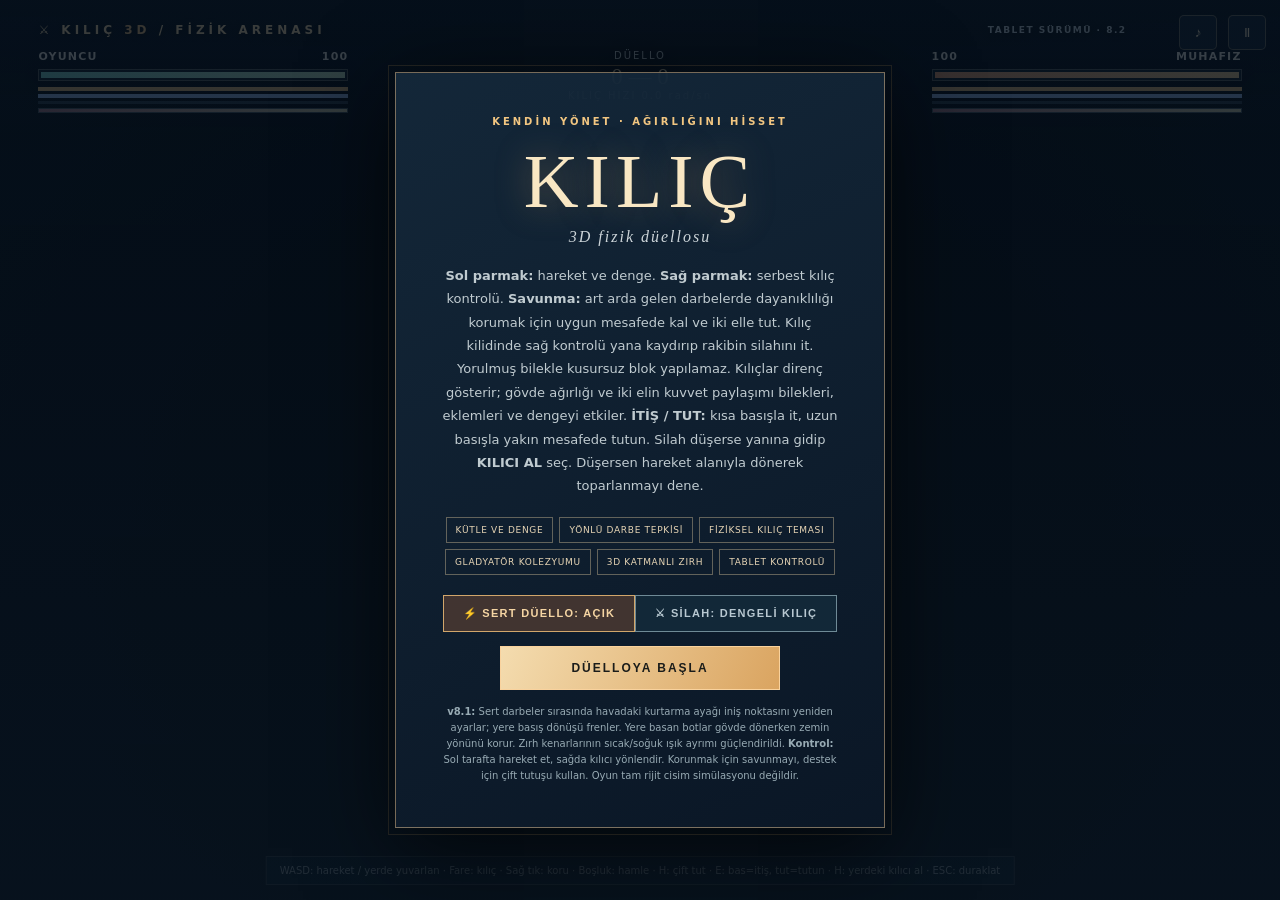
<file: legacy.html>
<!doctype html>
<html lang="tr">
<head>
<meta charset="UTF-8"><meta name="viewport" content="width=device-width, initial-scale=1, viewport-fit=cover, user-scalable=no">
<meta name="theme-color" content="#0a121a">
<title>KILIÇ 3D v8.2 — Oynanabilir Uyum Modu</title>
<style>
:root{--gold:#eac78b;--ink:#081119;--paper:#e7e4dc;--dim:#a9b4ba}
*{box-sizing:border-box;-webkit-tap-highlight-color:transparent}
html,body{width:100%;height:100%;margin:0;overflow:hidden;background:#101b28;color:var(--paper);font-family:system-ui,-apple-system,"Segoe UI",sans-serif;touch-action:none;user-select:none;-webkit-user-select:none}
#game{display:block;width:100vw;height:100dvh;touch-action:none}
#tint{position:fixed;inset:0;pointer-events:none;background:radial-gradient(ellipse at 50% 58%, transparent 23%,#03111d71 95%)}
#top{position:fixed;z-index:5;top:0;left:0;right:0;padding:clamp(10px,2vw,23px) clamp(12px,3vw,45px);pointer-events:none;background:linear-gradient(#07111dc4,transparent)}
#brand{font-size:12px;font-weight:900;letter-spacing:4px;color:#f0d5a6;text-shadow:0 2px 6px black;display:flex;justify-content:space-between;align-items:center}
#brand small{letter-spacing:1.5px;color:#c3ced6;font-size:9px;font-weight:650;margin-right:115px}
#status{display:flex;justify-content:space-between;align-items:start;margin-top:13px;gap:14px}
.fighter{width:min(37%,310px)}.fighter.r{text-align:right}.name{display:flex;justify-content:space-between;font-size:11px;font-weight:800;letter-spacing:1.2px;margin-bottom:6px}.r .name{flex-direction:row-reverse}
.bar{height:12px;border:1px solid #e5d5bd55;background:#0d1b26df;padding:2px;box-shadow:0 3px 11px #0008}.bar>div{width:100%;height:100%;background:linear-gradient(90deg,#7ad4cb,#c5e8c5);transition:width .12s}.r .bar>div{background:linear-gradient(90deg,#e89c6e,#edcb90)}
.bal{margin-top:6px;height:4px;background:#20323e}.bal>div{background:#e4b777;height:100%;width:100%;transition:width .1s}.gripmeter{margin-top:3px;height:4px;background:#293848}.gripmeter>div{height:100%;width:100%;background:#97b8eb;transition:width .1s}.fatiguemeter{margin-top:3px;height:3px;background:#283743}.fatiguemeter>div{height:100%;width:0;background:linear-gradient(90deg,#d9b671,#ea806d);transition:width .12s}
/* v7.0 - independent guard composure shown under wrist fatigue. */
.guardmeter{margin-top:4px;height:5px;border:1px solid #a8b7b344;background:#24313d}
.guardmeter>div{width:100%;height:100%;background:linear-gradient(90deg,#aa7684,#d6d4ac);transition:width .12s}
#score small{line-height:1.45}
#score{text-align:center;font:23px Georgia,serif;color:#f7e4b9;white-space:nowrap;text-shadow:0 2px 15px black}#score small{font:10px system-ui;letter-spacing:2px;color:#d4dddf;display:block;margin-bottom:3px}
#hint{position:fixed;bottom:15px;left:50%;transform:translateX(-50%);z-index:4;background:#081621ae;border:1px solid #e6cfac45;padding:8px 13px;font-size:10px;color:#d0d3cf;white-space:nowrap;pointer-events:none}
#notification{position:fixed;top:29%;left:0;right:0;text-align:center;z-index:6;color:#fae1a9;font:italic 26px Georgia,serif;text-shadow:0 2px 16px black;pointer-events:none;opacity:0;transition:opacity .18s}
#pauseBtn,#muteBtn{pointer-events:auto;position:fixed;z-index:8;top:15px;border:1px solid #f4d49d65;color:#f6e4c2;background:#142538b8;padding:9px 12px;min-width:38px;border-radius:5px;cursor:pointer}
#pauseBtn{right:14px}#muteBtn{right:63px}
#touch{position:fixed;inset:0;z-index:4;display:none;pointer-events:none}
.pad{pointer-events:auto;touch-action:none;position:absolute;bottom:max(26px,env(safe-area-inset-bottom));width:172px;height:172px;border:1px solid #d5d2bb66;border-radius:50%;background:radial-gradient(circle,#f5ddb013,#0718268c);box-shadow:inset 0 0 31px #f7dda319,0 7px 32px #010609ad}
.pad:after{content:"";position:absolute;inset:34%;border:1px solid #e2d2b259;border-radius:50%;pointer-events:none}
#movePad{left:22px}#swordPad{right:22px;border-color:#eab87691;background:radial-gradient(circle,#e7b86927,#071826ab)}
.padlabel{position:absolute;bottom:-21px;width:100%;text-align:center;color:#dcd5bd;font-size:9px;letter-spacing:1.5px;font-weight:900;pointer-events:none}
.knob{position:absolute;left:50%;top:50%;width:54px;height:54px;transform:translate(-50%,-50%);border-radius:50%;border:2px solid #f0dcb5b3;background:#ad9a774a;box-shadow:0 0 23px #efca8b32;pointer-events:none}
#swordPad .knob{background:#b48a4d72}
#actions{position:absolute;right:215px;bottom:max(48px,calc(env(safe-area-inset-bottom) + 20px));display:grid;grid-template-columns:repeat(2,76px);gap:10px;pointer-events:auto}
.action{width:76px;min-height:49px;background:#13283ace;border:1px solid #d9b77b8c;border-radius:8px;color:#f8e8c9;touch-action:none;font-size:10px;font-weight:850;letter-spacing:.7px;box-shadow:0 5px 20px #0007}
.action.active{background:#b19051bb;color:#091622}.action:active{transform:scale(.96)}
#rotate{position:absolute;left:50%;bottom:57px;transform:translateX(-50%);pointer-events:none;border-radius:5px;border:1px solid #ffc8787d;background:#182b3ccf;padding:8px 11px;font-size:10px;color:#f1d9a9;display:none}
.overlay{position:fixed;z-index:10;inset:0;background:linear-gradient(#05101cc6,#081420e0);display:flex;align-items:center;justify-content:center;text-align:center;padding:18px}
.panel{max-height:calc(100dvh - 32px);overflow-y:auto;overscroll-behavior:contain;touch-action:pan-y;background:linear-gradient(155deg,#15293bec,#0b1726ef);border:1px solid #e8c18c7d;outline:1px solid #d9ad621f;outline-offset:6px;box-shadow:0 20px 85px #000a;width:min(490px,96vw);padding:clamp(20px,3.8vw,43px)}
.eyebrow{color:#f2c681;font-size:10px;letter-spacing:3px;font-weight:850}h1{margin:13px 0 3px;font:normal clamp(43px,8vw,76px)/1.1 Georgia,serif;letter-spacing:6px;color:#f9e7c3;text-shadow:0 0 35px #f2b76c58}h2{font:normal clamp(30px,6vw,44px) Georgia,serif;color:#f5dbb1;margin:13px 0 10px}
.sub{font:italic 16px Georgia,serif;color:#ccd4d8;letter-spacing:2px;margin:4px 0 18px}.desc{font-size:13px;line-height:1.8;color:#c0cbd0;margin:0 auto 19px;max-width:400px}.chips{display:flex;justify-content:center;flex-wrap:wrap;gap:6px;margin:0 0 20px}.chips span:nth-child(n+9){display:none}.chips span{font-size:9px;letter-spacing:.7px;border:1px solid #bcad8c7b;padding:7px 9px;color:#e7d5b5}
#modeBtn,#weaponBtn{margin:0 0 14px;padding:11px 19px;color:#f5d5a3;border:1px solid #d1a66b;background:#553e32b8;cursor:pointer;font-size:11px;font-weight:850;letter-spacing:1.3px}#modeBtn.off,#weaponBtn.off{background:#122838;color:#b8c8d1;border-color:#6f8a96}#impactFlash{position:fixed;inset:0;z-index:3;background:#e4c999;opacity:0;pointer-events:none;mix-blend-mode:screen} .primary{background:linear-gradient(115deg,#f4dcaf,#daa460);color:#1a1c1a;border:1px solid #f9d29d;padding:14px 27px;min-width:min(280px,100%);font-weight:900;letter-spacing:2px;cursor:pointer;font-size:12px}
.note{font-size:10px;color:#98abb4;margin:14px 0 0;line-height:1.6}
#result{display:none}#pauseScreen{display:none}
@media(pointer:coarse){#touch.playing{display:block}#hint{display:none}}
@media(max-width:740px){#top{padding:8px 11px}#brand{font-size:9px;letter-spacing:2px}#brand small{font-size:8px}#status{margin-top:9px}.name{font-size:9px}.fighter{width:39%}#score{font-size:19px}#score small{font-size:8px}#pauseBtn,#muteBtn{top:55px} .pad{height:126px;width:126px;bottom:24px}#movePad{left:13px}#swordPad{right:13px}.knob{width:42px;height:42px}#actions{right:151px;bottom:35px;grid-template-columns:repeat(2,64px);gap:7px}.action{height:38px;min-height:38px;width:64px;font-size:9px}#notification{font-size:19px}}
@media(orientation:portrait) and (pointer:coarse){.pad{width:128px;height:128px;bottom:42px}.knob{height:43px;width:43px}#actions{bottom:196px;right:19px;grid-template-columns:repeat(4,minmax(0,1fr));width:min(325px,calc(100vw - 38px))}#actions .action{width:100%}#rotate{display:block;bottom:13px}#pauseBtn,#muteBtn{top:118px}}
@media (orientation:landscape) and (max-height:440px){#top{padding:6px 13px}#status{margin-top:4px}.name{margin-bottom:3px}.bar{height:8px}.bal{margin-top:3px}#pauseBtn,#muteBtn{top:12px}#brand small{display:none}.pad{bottom:15px;width:120px;height:120px}#actions{bottom:19px}.action{height:35px;min-height:35px}h1{font-size:42px}.panel{padding:15px 25px}.desc{font-size:11px;margin-bottom:10px}.chips{margin-bottom:10px}}

/* v6.8: accessible intro even on small landscape tablet screens. */
.overlay{overflow-y:auto;overscroll-behavior:contain;}
.panel{max-height:min(94dvh,900px);overflow-y:auto;scrollbar-width:thin;}
</style>
</head>
<body>
<canvas id="game" aria-label="3D fizik tabanlı kılıç düellosu"></canvas><div id="impactFlash"></div><div id="tint"></div>
<div id="top"><div id="brand"><span>⚔ KILIÇ <span style="color:#e6b87a">3D</span> / FİZİK ARENASI</span><small>TABLET SÜRÜMÜ · 8.2</small></div><div id="status"><div class="fighter"><div class="name"><span>OYUNCU</span><span id="hpPLabel">100</span></div><div class="bar"><div id="hpP"></div></div><div class="bal"><div id="balP"></div></div><div class="gripmeter"><div id="holdP"></div></div><div class="fatiguemeter" title="Bilek yorgunluğu"><div id="fatP"></div></div><div class="guardmeter" title="Savunma dayanıklılığı"><div id="poiseP"></div></div></div><div id="score"><small id="stanceLabel">DÜELLO</small><span id="scoreLabel">0 — 0</span><small id="momentumLabel">KILIÇ HIZI 0.0 rad/sn</small></div><div class="fighter r"><div class="name"><span>MUHAFIZ</span><span id="hpELabel">100</span></div><div class="bar"><div id="hpE"></div></div><div class="bal"><div id="balE"></div></div><div class="gripmeter"><div id="holdE"></div></div><div class="fatiguemeter" title="Bilek yorgunluğu"><div id="fatE"></div></div><div class="guardmeter" title="Savunma dayanıklılığı"><div id="poiseE"></div></div></div></div></div>
<div id="notification"></div><div id="hint">WASD: hareket / yerde yuvarlan · Fare: kılıç · Sağ tık: koru · Boşluk: hamle · H: çift tut · E: bas=itiş, tut=tutun · H: yerdeki kılıcı al · ESC: duraklat</div>
<button id="muteBtn" aria-label="Sesi aç kapa">♪</button><button id="pauseBtn" aria-label="Duraklat">Ⅱ</button>
<div id="touch"><div id="movePad" class="pad"><div id="moveKnob" class="knob"></div><div class="padlabel">HAREKET</div></div><div id="actions"><button id="guardBtn" class="action">KORU</button><button id="gripBtn" class="action">ÇİFT<br>TUT</button><button id="thrustBtn" class="action">HAMLE</button><button id="shoveBtn" class="action">İTİŞ / TUT</button></div><div id="swordPad" class="pad"><div id="swordKnob" class="knob"></div><div class="padlabel">KILICI YÖNET</div></div><div id="rotate">En rahat oyun deneyimi için tableti yatay tut.</div></div>
<div id="intro" class="overlay"><div class="panel"><div class="eyebrow">KENDİN YÖNET · AĞIRLIĞINI HİSSET</div><h1>KILIÇ</h1><div class="sub">3D fizik düellosu</div><p class="desc"><b>Sol parmak:</b> hareket ve denge. <b>Sağ parmak:</b> serbest kılıç kontrolü. <b>Savunma:</b> art arda gelen darbelerde dayanıklılığı korumak için uygun mesafede kal ve iki elle tut. Kılıç kilidinde sağ kontrolü yana kaydırıp rakibin silahını it. Yorulmuş bilekle kusursuz blok yapılamaz. Kılıçlar direnç gösterir; gövde ağırlığı ve iki elin kuvvet paylaşımı bilekleri, eklemleri ve dengeyi etkiler. <b>İTİŞ / TUT:</b> kısa basışla it, uzun basışla yakın mesafede tutun. Silah düşerse yanına gidip <b>KILICI AL</b> seç. Düşersen hareket alanıyla dönerek toparlanmayı dene.</p><div class="chips"><span>KÜTLE VE DENGE</span><span>YÖNLÜ DARBE TEPKİSİ</span><span>FİZİKSEL KILIÇ TEMASI</span><span>GLADYATÖR KOLEZYUMU</span><span>3D KATMANLI ZIRH</span><span>TABLET KONTROLÜ</span></div><button id="modeBtn" aria-pressed="true">⚡ SERT DÜELLO: AÇIK</button><button id="weaponBtn" aria-pressed="false" class="off">⚔ SİLAH: DENGELİ KILIÇ</button><button id="startBtn" class="primary">DÜELLOYA BAŞLA</button><div class="note"><b>v8.1:</b> Sert darbeler sırasında havadaki kurtarma ayağı iniş noktasını yeniden ayarlar; yere basış dönüşü frenler. Yere basan botlar gövde dönerken zemin yönünü korur. Zırh kenarlarının sıcak/soğuk ışık ayrımı güçlendirildi. <b>Kontrol:</b> Sol tarafta hareket et, sağda kılıcı yönlendir. Korunmak için savunmayı, destek için çift tutuşu kullan. Oyun tam rijit cisim simülasyonu değildir.</div></div></div>
<div id="result" class="overlay"><div class="panel"><div class="eyebrow">DÜELLO TAMAMLANDI</div><h2 id="resultTitle">SONUÇ</h2><p id="resultDesc" class="desc">Bir sonraki karşılaşmaya hazır mısın?</p><button id="againBtn" class="primary">YENİDEN DÜELLO</button></div></div>
<div id="pauseScreen" class="overlay"><div class="panel"><div class="eyebrow">DÜELLOYA ARA VERİLDİ</div><h2>DURAKLATILDI</h2><p class="desc">Savunma, mesafe ve kılıç hareketini bir arada yönet.</p><button id="resumeBtn" class="primary">DEVAM ET</button></div></div>
<script>
(()=>{'use strict';
const $=id=>document.getElementById(id),canvas=$('game');
const gl=canvas.getContext('webgl',{antialias:true,alpha:false,depth:true,powerPreference:'high-performance'})||canvas.getContext('experimental-webgl');
if(!gl){$('intro').querySelector('.desc').textContent='Bu tarayıcı WebGL 3D desteği sunmuyor. Safari veya Chrome ile açmayı dene.';$('startBtn').disabled=true;return;}
const V=(x=0,y=0,z=0)=>({x,y,z});
const add=(a,b)=>V(a.x+b.x,a.y+b.y,a.z+b.z),sub=(a,b)=>V(a.x-b.x,a.y-b.y,a.z-b.z),mul=(a,n)=>V(a.x*n,a.y*n,a.z*n),dot=(a,b)=>a.x*b.x+a.y*b.y+a.z*b.z;
const cross=(a,b)=>V(a.y*b.z-a.z*b.y,a.z*b.x-a.x*b.z,a.x*b.y-a.y*b.x),length=a=>Math.hypot(a.x,a.y,a.z),unit=a=>mul(a,1/(length(a)||1));
const mix=(a,b,t)=>a+(b-a)*t,lerpV=(a,b,t)=>V(mix(a.x,b.x,t),mix(a.y,b.y,t),mix(a.z,b.z,t));
const clamp=(n,a,b)=>Math.min(b,Math.max(a,n)),sat=n=>clamp(n,0,1),TAU=Math.PI*2;
const copy=a=>V(a.x,a.y,a.z);
function matrix(){return new Float32Array([1,0,0,0,0,1,0,0,0,0,1,0,0,0,0,1]);}
function proj(fov,aspect,near,far){let f=1/Math.tan(fov/2),m=new Float32Array(16);m[0]=f/aspect;m[5]=f;m[10]=(far+near)/(near-far);m[11]=-1;m[14]=2*far*near/(near-far);return m;}
function look(eye,target){const z=unit(sub(eye,target)),x=unit(cross(V(0,1,0),z)),y=cross(z,x),m=matrix();m[0]=x.x;m[1]=y.x;m[2]=z.x;m[4]=x.y;m[5]=y.y;m[6]=z.y;m[8]=x.z;m[9]=y.z;m[10]=z.z;m[12]=-dot(x,eye);m[13]=-dot(y,eye);m[14]=-dot(z,eye);return m;}
function boxMatrix(x,y,z,sx,sy,sz,angle=0){let m=matrix(),c=Math.cos(angle),s=Math.sin(angle);m[0]=c*sx;m[2]=-s*sx;m[5]=sy;m[8]=s*sz;m[10]=c*sz;m[12]=x;m[13]=y;m[14]=z;return m;}
function segmentMatrix(a,b,r1,r2=r1){const mid=mul(add(a,b),.5),axis=unit(sub(b,a)),ref=Math.abs(axis.y)>.95?V(0,0,1):V(0,1,0),x=unit(cross(ref,axis)),z=cross(x,axis),m=matrix();m[0]=x.x*r1;m[1]=x.y*r1;m[2]=x.z*r1;m[4]=axis.x*length(sub(b,a))*.5;m[5]=axis.y*length(sub(b,a))*.5;m[6]=axis.z*length(sub(b,a))*.5;m[8]=z.x*r2;m[9]=z.y*r2;m[10]=z.z*r2;m[12]=mid.x;m[13]=mid.y;m[14]=mid.z;return m;}
// v6.0: animated practical torch fill, view-dependent highlights and
// a cheap metallic material flag. Lighting stays vertex-based for tablet GPUs.
const vertexShader=`attribute vec3 p;attribute vec3 n;
uniform mat4 uM,uV,uP;uniform vec3 uColor,uEye,uHitPosition;uniform vec2 uImpactDirection;uniform float uMetal,uTime,uRoughness,uSurface,uArenaEnergy,uCrowdPulse,uHitGlow;
varying vec3 vColor;varying float vFog,vSurface,vMetal;varying vec3 vWorld,vNormal;
void main(){
 vec4 w=uM*vec4(p,1.);
 // v7.3: static-batched banner vertices sway in the vertex shader without
 // modifying buffers or requiring per-frame CPU uploads. Top edge is anchored.
 if(uSurface>2.5){
  float freeEnd=clamp((4.78-w.y)/1.35,0.,1.);
  float flutter=sin(uTime*2.1+w.x*2.6+w.z*1.7+w.y*6.1)*.10*freeEnd;
  float rad=max(length(w.xz),.01);
  w.xz+=vec2(w.x,w.z)/rad*flutter;
 }
 // v7.4: the 105 spectator silhouettes stay GPU-batched, yet their upper
 // bodies and heads react to crowd excitement. Feet barely move; each part
 // receives a phase from its stable arena position, so there are no CPU
 // updates, no per-spectator draw calls and no WebGL extensions.
 if(uSurface>3.5&&uSurface<4.5){
  // The closest stands react more strongly to a strike, using one shared
  // direction and pulse uniform. Static spectator mesh batching is retained.
  float facingImpact=.18+.82*pow(.5+.5*dot(normalize(w.xz),uImpactDirection),2.);
  float localEnergy=clamp(uArenaEnergy*.38+uCrowdPulse*facingImpact,0.,1.);
  float sway=sin(uTime*2.7+atan(w.x,w.z)*8.3+w.x*.81)*(.016+.105*localEnergy);
  float rise=clamp((w.y-2.76)*1.75,0.,1.);
  w.x+=sway*rise;
  w.z+=cos(uTime*2.12+w.z*1.31)*(.008+.032*localEnergy)*rise;
  w.y+=sin(uTime*3.8+w.x*2.4)*(.005+.025*localEnergy)*rise;
 }
 vec4 eye=uV*w;vWorld=w.xyz;vSurface=uSurface;vMetal=uMetal;
 // Inverse-scale the local normal: stretched armor and cylinders must not
 // use their stretched position transform as the surface normal.
 vec3 c0=uM[0].xyz,c1=uM[1].xyz,c2=uM[2].xyz;
 vec3 normal=normalize(c0*(n.x/max(dot(c0,c0),.00001))+c1*(n.y/max(dot(c1,c1),.00001))+c2*(n.z/max(dot(c2,c2),.00001)));
 vNormal=normal;
 vec3 lightDir=normalize(vec3(-.42,.86,.42));
 float daylight=max(0.,dot(normal,lightDir));
 vec3 ta=vec3(-7.8,2.75,-5.)-w.xyz,tb=vec3(7.8,2.75,5.)-w.xyz;
 float aa=max(0.,dot(normal,normalize(ta)))*5./(5.+dot(ta,ta)*.035);
 float bb=max(0.,dot(normal,normalize(tb)))*5./(5.+dot(tb,tb)*.035);
 float flicker=.94+.06*sin(uTime*9.7+w.x*1.7);
 vec3 warm=vec3(1.,.54,.27)*(.36*(aa+bb)*flicker)*(1.+uArenaEnergy*.20);
 // v7.4: eight arena braziers suggested with a very cheap azimuthal
 // lighting band; near-wall armor and stone pick up locally warm bounce.
 // This is stylized fill lighting, not eight costly per-vertex point lights.
 float band=pow(max(0.,cos((atan(w.x,w.z)-.39)*8.)),6.);
 float radial=1./(1.+abs(length(w.xz)-9.75)*.52);
 warm+=vec3(1.,.47,.18)*band*radial*(.115+.028*sin(uTime*11.));
 vec3 viewDir=normalize(uEye-w.xyz);
 // v6.5: inexpensive per-material roughness at the vertex level.
 // Polished blades, brushed plate and stone no longer shine identically.
 float shininess=mix(11.,56.,1.-uRoughness);
 float torchSpec=pow(max(dot(normal,normalize(normalize(ta)+viewDir)),0.),shininess)*aa;
 torchSpec+=pow(max(dot(normal,normalize(normalize(tb)+viewDir)),0.),shininess)*bb;
 float skySpec=pow(max(dot(normal,normalize(lightDir+viewDir)),0.),shininess);
 float rim=pow(1.-max(dot(normal,viewDir),0.),3.);
 float broad=(1.-uRoughness)*.77+.23;
 float hemisphere=.5+.5*normal.y;
 vec3 skylight=mix(vec3(.032,.043,.065),vec3(.075,.10,.137),hemisphere);
 vec3 diffuse=uColor*(.31+.55*daylight)+warm*(.43+.4*uMetal)+skylight*(.70+.38*uMetal);
 vec3 specular=(vec3(.66,.79,.91)*skySpec*.50+vec3(1.,.76,.49)*torchSpec*.60)*broad;
 // Small cold rim helps faceted silhouettes separate from dark backgrounds.
 vec3 rimLight=uColor*rim*(.055+.045*uMetal);
 // v7.6: metallic response is spatial and comes from an actual collision.
 // The impulse glow decays in the fixed-timestep state, not an animated timer.
 vec3 fromHit=w.xyz-uHitPosition;
 float impactFalloff=1./(1.+dot(fromHit,fromHit)*2.5);
 vec3 contactReflection=vec3(1.,.70,.36)*uMetal*uHitGlow*impactFalloff*(.18+.82*rim);
 vColor=clamp(diffuse+uMetal*specular+rimLight+contactReflection,0.,1.);
 vFog=clamp((-eye.z-13.)/35.,0.,.80);
 gl_Position=uP*eye;
}`;
const fragShader=`precision mediump float;varying vec3 vColor;varying float vFog,vSurface,vMetal;varying vec3 vWorld,vNormal;
uniform vec4 uShadowPlayer,uShadowEnemy;
// v8.0: cool hemispheric ambient fill separates plate edges from warm torchlight.
// v7.9: a small, surface-normal-aware highlight in the fragment shader.
// This remains WebGL1 compatible (no textures, extensions or extra passes).
uniform vec3 uEye;uniform float uRoughness;
void main(){
 vec3 col=vColor;
 if(vMetal>.5){
  vec3 N=normalize(vNormal), V=normalize(uEye-vWorld);
  vec3 sun=normalize(vec3(-.42,.86,.42));
  float gloss=pow(max(dot(N,normalize(sun+V)),0.),mix(12.,46.,1.-uRoughness));
  vec3 torch=normalize(vec3(-7.8,2.75,-5.)-vWorld);
  float warm=pow(max(dot(N,normalize(torch+V)),0.),mix(12.,35.,1.-uRoughness));
  float facing=max(dot(N,V),0.);
  float edge=pow(1.-facing,3.2);
  float plates=pow(max(dot(N,normalize(vec3(.22,.65,-.72)+V)),0.),mix(8.,24.,1.-uRoughness));
  col+=vec3(.24,.32,.38)*gloss*.20+vec3(.41,.21,.085)*warm*.18;
  // Cool sky-edge and warm arena bounce separate overlapping armor layers.
  col+=edge*vec3(.075,.100,.135)*(1.-.35*uRoughness)+plates*vec3(.11,.075,.040)*.25;
 }
 if(vSurface>.5&&vSurface<1.5){
  // Sand: broad wind-blown waves + subtle granular color noise.
  float wave=sin(vWorld.x*3.8+sin(vWorld.z*1.14)*1.3)*sin(vWorld.z*3.2);
  float grain=sin(vWorld.x*31.1)*sin(vWorld.z*27.4);
  // The visually looser outer sand ring corresponds to lower traction.
  float outer=clamp((length(vWorld.xz)-5.2)/3.1,0.,1.);
  col*=.95+.042*wave+.057*grain-outer*.085;
  // v7.7: soft projected body shadows are evaluated only on the sand.
  // One pass, no alpha geometry or additional draw calls. Their strengths
  // depend on the characters' physical support state.
  vec2 playerDelta=vWorld.xz-uShadowPlayer.xy;
  vec2 enemyDelta=vWorld.xz-uShadowEnemy.xy;
  float playerOcclusion=exp(-dot(playerDelta,playerDelta)*1.15)*uShadowPlayer.z;
  float enemyOcclusion=exp(-dot(enemyDelta,enemyDelta)*1.15)*uShadowEnemy.z;
  col*=1.-.31*clamp(playerOcclusion+enemyOcclusion,0.,1.);
  // Forward-offset soft shadows add depth without misrepresenting collision.
  playerDelta+=vec2(.43,-.19);
  enemyDelta+=vec2(.43,-.19);
  float penumbra=exp(-dot(playerDelta,playerDelta)*.58)*uShadowPlayer.z+exp(-dot(enemyDelta,enemyDelta)*.58)*uShadowEnemy.z;
  col*=1.-.075*clamp(penumbra,0.,1.);
 }else if(vSurface>1.5&&vSurface<2.5){
  // Stone: sandstone mottling, no texture assets or texture fetches.
  float l=sin(vWorld.x*7.4+vWorld.z*5.6)*sin(vWorld.y*12.1-vWorld.z*4.7);
  float p=sin(vWorld.x*23.2)*sin(vWorld.z*17.8+vWorld.y*6.5);
  col*=.95+.045*l+.037*p;
  // Darker masonry recesses distinguish arch bases from exposed stone.
  col*=.95+.05*smoothstep(.15,1.2,vWorld.y);
 }
 // v7.7: fine brushed steel and occasional soft glints; purely procedural,
 // no texture assets and no screen-space post-processing passes.
 if(vMetal>.5){
  float grain=sin(vWorld.y*83.+vWorld.x*37.)*sin(vWorld.z*57.-vWorld.y*9.);
  float brush=sin(vWorld.y*165.+vWorld.z*19.);
  float hairline=smoothstep(.983,.999,sin(vWorld.x*10.3+vWorld.z*27.1+vWorld.y*7.4));
  col*=.976+.026*grain+.014*brush-.070*hairline;
 }
 vec3 fog=vec3(.28,.205,.16);
 gl_FragColor=vec4(mix(clamp(col,0.,1.),fog,vFog),1.);
}`;
function compile(type,src){let s=gl.createShader(type);gl.shaderSource(s,src);gl.compileShader(s);if(!gl.getShaderParameter(s,gl.COMPILE_STATUS))throw Error(gl.getShaderInfoLog(s));return s;}
let program=gl.createProgram();gl.attachShader(program,compile(gl.VERTEX_SHADER,vertexShader));gl.attachShader(program,compile(gl.FRAGMENT_SHADER,fragShader));gl.linkProgram(program);if(!gl.getProgramParameter(program,gl.LINK_STATUS))throw Error(gl.getProgramInfoLog(program));gl.useProgram(program);
const loc={p:gl.getAttribLocation(program,'p'),n:gl.getAttribLocation(program,'n'),m:gl.getUniformLocation(program,'uM'),v:gl.getUniformLocation(program,'uV'),pr:gl.getUniformLocation(program,'uP'),c:gl.getUniformLocation(program,'uColor'),eye:gl.getUniformLocation(program,'uEye'),metal:gl.getUniformLocation(program,'uMetal'),rough:gl.getUniformLocation(program,'uRoughness'),time:gl.getUniformLocation(program,'uTime'),surface:gl.getUniformLocation(program,'uSurface'),arenaEnergy:gl.getUniformLocation(program,'uArenaEnergy'),crowdPulse:gl.getUniformLocation(program,'uCrowdPulse'),impactDirection:gl.getUniformLocation(program,'uImpactDirection'),hitPosition:gl.getUniformLocation(program,'uHitPosition'),hitGlow:gl.getUniformLocation(program,'uHitGlow'),shadowPlayer:gl.getUniformLocation(program,'uShadowPlayer'),shadowEnemy:gl.getUniformLocation(program,'uShadowEnemy')};
function mesh(verts,norms){const positions=new Float32Array(verts),normals=new Float32Array(norms);const obj={count:positions.length/3,vb:gl.createBuffer(),nb:gl.createBuffer(),positions,normals};gl.bindBuffer(gl.ARRAY_BUFFER,obj.vb);gl.bufferData(gl.ARRAY_BUFFER,positions,gl.STATIC_DRAW);gl.bindBuffer(gl.ARRAY_BUFFER,obj.nb);gl.bufferData(gl.ARRAY_BUFFER,normals,gl.STATIC_DRAW);return obj;}
function makeBox(){let p=[],n=[];function face(a,b,c,d,no){for(const v of [a,b,c,a,c,d]){p.push(...v);n.push(...no)}}face([-1,-1,1],[1,-1,1],[1,1,1],[-1,1,1],[0,0,1]);face([1,-1,-1],[-1,-1,-1],[-1,1,-1],[1,1,-1],[0,0,-1]);face([-1,-1,-1],[-1,-1,1],[-1,1,1],[-1,1,-1],[-1,0,0]);face([1,-1,1],[1,-1,-1],[1,1,-1],[1,1,1],[1,0,0]);face([-1,1,1],[1,1,1],[1,1,-1],[-1,1,-1],[0,1,0]);face([-1,-1,-1],[1,-1,-1],[1,-1,1],[-1,-1,1],[0,-1,0]);return mesh(p,n)}
function makeCylinder(sides=10){let p=[],n=[];for(let i=0;i<sides;i++){const a=i*TAU/sides,b=(i+1)*TAU/sides,ca=Math.cos(a),sa=Math.sin(a),cb=Math.cos(b),sb=Math.sin(b);for(const t of [[ca,-1,sa,ca,0,sa],[cb,-1,sb,cb,0,sb],[cb,1,sb,cb,0,sb],[ca,-1,sa,ca,0,sa],[cb,1,sb,cb,0,sb],[ca,1,sa,ca,0,sa]]){p.push(...t.slice(0,3));n.push(...t.slice(3))}for(const [x,y,z] of [[0,1,0],[cb,1,sb],[ca,1,sa]]){p.push(x,y,z);n.push(0,1,0)}for(const [x,y,z] of [[0,-1,0],[ca,-1,sa],[cb,-1,sb]]){p.push(x,y,z);n.push(0,-1,0)}}return mesh(p,n)}
function makeSphere(rings=7,sides=11){let p=[],n=[];for(let j=0;j<rings;j++)for(let i=0;i<sides;i++){function v(u,v){let theta=u*TAU/sides,phi=v*Math.PI/rings;return [Math.cos(theta)*Math.sin(phi),Math.cos(phi),Math.sin(theta)*Math.sin(phi)]}const a=v(i,j),b=v(i+1,j),c=v(i+1,j+1),d=v(i,j+1);for(const q of [a,b,c,a,c,d]){p.push(...q);n.push(...q)}}return mesh(p,n)}
const meshes={box:makeBox(),cylinder:makeCylinder(),sphere:makeSphere()};
// v6.4: low-poly beveled metal shells. Prebuilt once; still one draw call
// per armor shell and independent of the frame's physics work.
function makeArmorShell(profile){
 const sides=8,p=[],n=[];
 function vertex(layer,i){const theta=TAU*i/sides,entry=profile[layer];return V(Math.sin(theta)*entry[1],entry[0],Math.cos(theta)*entry[2]);}
 function triangle(a,b,c){const no=unit(cross(sub(b,a),sub(c,a)));for(const q of [a,b,c]){p.push(q.x,q.y,q.z);n.push(no.x,no.y,no.z)}}
 for(let j=0;j<profile.length-1;j++)for(let i=0;i<sides;i++){
  const a=vertex(j,i),b=vertex(j,i+1),c=vertex(j+1,i),d=vertex(j+1,i+1);
  triangle(a,b,c);triangle(b,d,c);
 }
 const top=V(0,profile[profile.length-1][0],0),bottom=V(0,profile[0][0],0);
 for(let i=0;i<sides;i++){triangle(top,vertex(profile.length-1,i),vertex(profile.length-1,i+1));triangle(bottom,vertex(0,i+1),vertex(0,i))}
 return mesh(p,n);
}
meshes.cuirass=makeArmorShell([[-1,.70,.66],[-.50,.84,.80],[.33,1.00,.95],[.86,.93,.82],[1,.66,.76]]);
meshes.helm=makeArmorShell([[-1,.78,.70],[-.68,.96,.92],[.30,1,1],[.77,.77,.79],[1,.28,.34]]);
// v7.8: two reusable, faceted metal shapes instead of spherical-looking
// armor. A common GPU mesh supports every limb, including fallen fighters.
// This retains the low-overhead WebGL1 material pipeline.
meshes.v78JointPlate=makeArmorShell([[-1,.52,.55],[-.78,.85,.81],[-.32,.98,.95],[.35,1,.99],[.78,.78,.81],[1,.56,.60]]);
meshes.v78Splint=makeArmorShell([[-1,.72,.78],[-.74,.91,.94],[.45,.99,1],[.84,.84,.87],[1,.66,.70]]);
// v7.9: chest and shoulder armor acquire a forged, tapered silhouette.
// Once-built meshes are shared by standing and ragdoll fighters.
meshes.v79Cuirass=makeArmorShell([[-1,.56,.67],[-.81,.76,.80],[-.46,.89,.89],[.08,1,.99],[.59,.96,.88],[.92,.74,.72],[1,.56,.56]]);
meshes.v79Pauldron=makeArmorShell([[-1,.65,.70],[-.72,.91,.87],[-.22,1,1],[.36,.95,.98],[.75,.79,.85],[1,.55,.65]]);
// v8.0: chamfered fauld / waist protector and swept visor, built once.
meshes.v80Fauld=makeArmorShell([[-1,.64,.64],[-.60,.96,.93],[0,1,1],[.55,.92,.92],[1,.67,.67]]);
meshes.v80Visor=makeArmorShell([[-1,.72,.48],[-.50,.97,.78],[.15,1,1],[.70,.87,.72],[1,.69,.47]]);

// These volumes follow the physical waist-to-shoulder vector, so impacts
// visibly tilt the armor without inserting a scripted pose.
function armorShellBetween(f,lo,hi,rx,rz,part){
 const m=segmentMatrix(armorPosition(f,part,lo),armorPosition(f,part,hi),rx,rz);
 queue(part==='CHEST'?'v79Cuirass':'cuirass',m,metalTone(f,part));
}
function helmetShell(f,p){queue('helm',boxMatrix(p.x,p.y,p.z,.226,.239,.216,f.yaw+(f.torsoTwist||0)),metalTone(f,'HELM'));}

const colorCache={};function color(hex){if(!colorCache[hex]){let n=parseInt(hex.replace('#',''),16);colorCache[hex]=new Float32Array([((n>>16)&255)/255,((n>>8)&255)/255,(n&255)/255]);}return colorCache[hex]}
let calls=[],drawCallsLast=0,staticSourceCount=0,staticBatchCount=0;function queue(kind,m,c){calls.push({kind,m,c})}function box(x,y,z,a,b,c,col,yaw=0){queue('box',boxMatrix(x,y,z,a,b,c,yaw),col)}function orb(pos,rad,col){queue('sphere',boxMatrix(pos.x,pos.y,pos.z,rad,rad,rad),col)}function rod(a,b,r,col,depth=r){if(length(sub(a,b))<.0001)return;queue('cylinder',segmentMatrix(a,b,r,depth),col)}
const metallicColors=new Set([
 '#9db9c5','#8198a5','#697882','#505d66',
 '#c4aa8e','#9d8572','#77685d','#555451',
 '#d4dadb','#f0ebd6','#f9ebcb','#d5b37b','#e3cf9a',
 '#e0c081','#b6e0e2','#e5bd7f'
]);
// v7.3: surface identification stays outside GLSL so stable batches share
// material uniforms, with no texture downloads or WebGL extensions.
const sandstoneColors=new Set(['#655b50','#70675a','#776d60','#5b554d','#817361','#696052','#776a56','#9b866a','#756658','#81715d','#918068','#766655','#887869','#ad977c','#b5a087','#8e8070','#91806b','#b09979','#a28b70','#a38c70','#776656','#a99273','#8d7a62']);
const bannerColors=new Set(['#773b32','#c79b64','#e3c181','#b8925e','#d1ad79']);
// Crowd has its own material class, so it can animate in the existing
// color-batched arena meshes without splitting them into separate draws.
const crowdColors=new Set(['#302b2a','#342f2d','#403530','#383737','#463d33','#786653','#826f5c']);
const v73GroundColor='#8c7655';
let metalDrawsLast=0;
function draw(){gl.clearColor(.25,.19,.15,1);gl.clear(gl.COLOR_BUFFER_BIT|gl.DEPTH_BUFFER_BIT);gl.enable(gl.DEPTH_TEST);drawCallsLast=calls.length;metalDrawsLast=0;
 gl.uniform3f(loc.eye,cameraPos.x,cameraPos.y,cameraPos.z);
 gl.uniform1f(loc.time,clock);gl.uniform1f(loc.arenaEnergy,arenaAtmos.crowdEnergy);
 gl.uniform1f(loc.crowdPulse,arenaAtmos.crowdPulse);
 gl.uniform2f(loc.impactDirection,arenaAtmos.impactDirection.x,arenaAtmos.impactDirection.z);
 gl.uniform3f(loc.hitPosition,arenaAtmos.hitPosition.x,arenaAtmos.hitPosition.y,arenaAtmos.hitPosition.z);
 gl.uniform1f(loc.hitGlow,arenaAtmos.hitGlow);
 // The shadow uniforms are supplied once per rendered frame; the fragment
 // shader applies them only to the ground, even if fighters are moving.
 gl.uniform4f(loc.shadowPlayer,player.x,player.z,player.rag?.45:clamp((player.support||0)*.40+.32,.25,.80),0);
 gl.uniform4f(loc.shadowEnemy,enemy.x,enemy.z,enemy.rag?.45:clamp((enemy.support||0)*.40+.32,.25,.80),0);
 for(const obj of calls){
  const metal=metallicColors.has(obj.c)?1:0;
  metalDrawsLast+=metal;
  // Simple palette: polished sword, brushed armor, matte stone/cloth.
  const rough=metal?(obj.c==='#d4dadb'||obj.c==='#f0ebd6'?.28:obj.kind==='cuirass'||obj.kind==='helm'?.39:.56):.92;
  const surface=obj.c===v73GroundColor?1:sandstoneColors.has(obj.c)?2:bannerColors.has(obj.c)?3:crowdColors.has(obj.c)?4:0;
  gl.uniform1f(loc.surface,surface);
  gl.uniform1f(loc.rough,rough);
  gl.uniform1f(loc.metal,metal);let me=obj.baked||meshes[obj.kind];gl.bindBuffer(gl.ARRAY_BUFFER,me.vb);gl.enableVertexAttribArray(loc.p);gl.vertexAttribPointer(loc.p,3,gl.FLOAT,false,0,0);gl.bindBuffer(gl.ARRAY_BUFFER,me.nb);gl.enableVertexAttribArray(loc.n);gl.vertexAttribPointer(loc.n,3,gl.FLOAT,false,0,0);gl.uniformMatrix4fv(loc.m,false,obj.m);gl.uniform3fv(loc.c,color(obj.c));gl.drawArrays(gl.TRIANGLES,0,me.count)}calls=[];}
// The environment is purely geometric and runs offline in a single HTML file.
// v7.1 ORIGINAL GLADIATOR ARENA — GORN-inspired atmosphere, not game assets.
// Every wall, stand, arch, railing, banner and arena prop is generated with our
// own WebGL meshes, and stationary items are merged into one batch per material.
const ARENA_RADIUS=8.72, ARENA_SEGMENTS=32;
const sandPalette=['#887052','#806b4e','#907657','#78634a','#9a805f','#867052'];
const stonePalette=['#655b50','#70675a','#776d60','#5b554d','#817361','#696052'];
const arenaFeatures={reactiveCrowdBody:true,arenaNiches:true,torchWallBounce:true,continuousSand:true,sandMaterial:true,stoneMaterial:true,windBanners:true,swayingCages:true,sand:true,tieredStands:true,crowd:true,ironGates:true,arches:true,banners:true,torches:true,weaponProps:true,circularCollision:true,reactiveCrowd:true,openingGates:true,arenaAudio:true,impactSand:true,torchSmoke:true,directionalCrowd:true,sandFootprints:true,contactFlashes:true,guardBreakStomp:true,sandSkidTrails:true,reactiveMetalGlow:true,looseSandRing:true};
const arenaStats={stationaryPieces:0,staticBatches:0,staticVertices:0,crowd:0,gates:0,arches:0,banners:0,braziers:0,props:0,sandTriangles:0,swayingCages:2,niches:0,animatedCrowdMaterials:7};
const perimeter=(angle,radius,y=0)=>V(Math.sin(angle)*radius,y,Math.cos(angle)*radius);
const arenaGateSegment=i=>i===15||i===16||i===0||i===31;
function circleClampXZ(x,z,r=ARENA_RADIUS){const d=Math.hypot(x,z);if(d<=r)return V(x,0,z);const k=r/Math.max(d,.00001);return V(x*k,0,z*k);}
// A tangent-facing stone/beam segment on the radial arena circumference.
function arcBlock(angle,radius,y,halfWidth,halfHeight,halfDepth,material){
 const p=perimeter(angle,radius,y);box(p.x,p.y,p.z,halfWidth,halfHeight,halfDepth,material,angle);
}
function ringCourse(radius,y,halfHeight,material,skipGates=false,segments=ARENA_SEGMENTS){
 for(let i=0;i<segments;i++){
  if(skipGates&&segments===ARENA_SEGMENTS&&arenaGateSegment(i))continue;
  const a=(i+.5)*TAU/segments;
  arcBlock(a,radius,y,radius*Math.tan(Math.PI/segments)+.055,halfHeight,.20,material);
 }
}
function stoneArch(a,radius){
 // Architectural pointed arch around the inner portcullis. Faceted keystones.
 for(const sign of [-1,1]){
  const foot=perimeter(a,radius,0),tangent=V(Math.cos(a),0,-Math.sin(a));
  const x=foot.x+tangent.x*sign*2.65,z=foot.z+tangent.z*sign*2.65;
  box(x,1.36,z,.42,1.36,.58,'#887869',a);
  box(x,2.73,z,.54,.16,.66,'#ad977c',a);
 }
 const root=perimeter(a,radius,.0),side=V(Math.cos(a),0,-Math.sin(a));
 for(let j=0;j<7;j++){
  const u=-2.22+j*.74;
  const py=2.65+.86*(1-Math.pow(Math.abs(u)/2.6,1.5));
  box(root.x+u*side.x,py,root.z+u*side.z,.415,.22,.54,j===3?'#b5a087':'#8e8070',a);
 }
 arenaStats.arches++;
}
function portcullis(a,radius){
 // v7.2: the visual tunnel stays recessed. Its iron bars are drawn separately
 // and lift at duel start; no static timber wall is left behind the opening.
 const tunnel=perimeter(a,radius+.25,1.22);
 box(tunnel.x,tunnel.y,tunnel.z,2.34,1.19,.11,'#242525',a);
 arcBlock(a,radius,2.55,2.53,.16,.34,'#8d7a62');
 arenaStats.gates++;
 stoneArch(a,radius+.16);
}
// v7.4: arena facade alcoves create alternating architectural depth above
// the audience. They are assembled from cheap existing meshes and merged
// into the static material batches; combat collision remains unchanged.
function addArenaNiches(){
 arenaStats.niches=0;
 for(let i=0;i<12;i++){
  // Main gate arches are larger, so keep the surrounding facade uncluttered.
  const a=(i+.5)*TAU/12;
  if(Math.abs(Math.sin(a))<.33)continue;
  const y=4.84,r=12.70;
  const p=perimeter(a,r,y),t=V(Math.cos(a),0,-Math.sin(a));
  box(p.x,p.y,p.z,.68,.70,.085,'#39352f',a);
  // Vertical jambs, parapet corbel and a faceted keystone arch.
  for(const s of [-1,1]){
   const x=p.x+s*t.x*.73,z=p.z+s*t.z*.73;
   box(x,y-.16,z,.135,.63,.20,'#a28b70',a);
   box(x,y+.43,z,.19,.10,.22,'#b09979',a);
  }
  for(let j=0;j<5;j++){
   const u=(j-2)*.32,archY=y+.63-.15*Math.abs(j-2);
   box(p.x+t.x*u,archY,p.z+t.z*u,.185,.13,.18,j===2?'#b5a087':'#887869',a);
  }
  // An understated bronze crest inside each alcove reads from mid-arena.
  box(p.x,y-.03,p.z,.17,.30,.092,'#6e604f',a);
  box(p.x,y+.11,p.z,.22,.048,.103,'#ab946d',a);
  arenaStats.niches++;
 }
}
function makeBraziers(){
 const brazierAngles=[.39,1.18,1.95,2.78,3.60,4.35,5.14,5.90];
 for(const a of brazierAngles){
  const p=perimeter(a,9.75,0);
  box(p.x,.45,p.z,.34,.46,.34,'#554a3d',a);
  box(p.x,1.00,p.z,.40,.14,.40,'#93806a',a);
  box(p.x,1.14,p.z,.34,.10,.34,'#302f2e',a);
  box(p.x,1.20,p.z,.27,.025,.27,'#b17a41',a);
  for(const side of [-1,1]){
   const v=perimeter(a+side*.14,9.75,.0);
   rod(V(v.x,1.15,v.z),V(p.x,.97,p.z),.035,'#333638');
  }
  arenaStats.braziers++;
 }
}

// v7.3: One continuous mesh for a circular fighting ground. Unlike v7.2's
// tiled squares, the dune surface is seam-free and lightweight on the GPU.
function makeArenaSand(){
 const positions=[],normals=[],sides=96,rings=12,maxR=9.13;
 function height(x,z){
  const r=Math.hypot(x,z),a=Math.atan2(x,z);
  return .022+.009*Math.sin(r*1.7+a*4.0)+.007*Math.sin(x*2.1+z*.85)+.006*Math.sin(z*3.25-x*.52);
 }
 function pt(r,a){const x=Math.sin(a)*r,z=Math.cos(a)*r;return V(x,height(x,z),z);}
 function tri(a,b,c){
  const normal=unit(cross(sub(b,a),sub(c,a)));
  for(const p of [a,b,c]){positions.push(p.x,p.y,p.z);normals.push(normal.x,normal.y,normal.z);}
 }
 for(let j=0;j<rings;j++){
  const inner=maxR*j/rings,outer=maxR*(j+1)/rings;
  for(let i=0;i<sides;i++){
   const a=i*TAU/sides,b=(i+1)*TAU/sides;
   const p=pt(inner,a),q=pt(inner,b),u=pt(outer,a),v=pt(outer,b);
   tri(p,u,v);if(j>0)tri(p,v,q);
  }
 }
 arenaStats.sandTriangles=positions.length/9;
 return mesh(positions,normals);
}
meshes.sand=makeArenaSand();
// v7.3: triangulated cloth strips provide enough vertices for GPU wind sway.
function makeBannerCloth(){
 const positions=[],normals=[],nx=8,ny=12;
 function point(i,j){
  const u=i/nx*2-1,v=j/ny*2-1;
  return V(u,v,.065*Math.sin(u*3.1+v*3.2)*(j/ny));
 }
 function tri(a,b,c){
  const normal=unit(cross(sub(b,a),sub(c,a)));
  for(const v of [a,b,c]){positions.push(v.x,v.y,v.z);normals.push(normal.x,normal.y,normal.z);}
 }
 for(let i=0;i<nx;i++)for(let j=0;j<ny;j++){
  const a=point(i,j),b=point(i+1,j),c=point(i,j+1),d=point(i+1,j+1);
  tri(a,b,c);tri(b,d,c);tri(c,b,a);tri(c,d,b);
 }
 return mesh(positions,normals);
}
meshes.banner=makeBannerCloth();

function arenaGeometry(){
 arenaStats.crowd=0;arenaStats.gates=0;arenaStats.arches=0;arenaStats.banners=0;arenaStats.braziers=0;arenaStats.props=0;arenaStats.niches=0;
 // Sand floor and irregular color patches: the dark stone lane is still the
 // same physically slippery area used by surfaceGripAt().
 box(0,-.33,0,15.2,.31,15.2,'#514738');
 queue('sand',matrix(),v73GroundColor);
 // Pebbles and weathered arena debris are stationary / GPU-batched.
 for(let i=0;i<110;i++){
  const a=i*2.39996323,r=2.9+Math.sqrt((i+.5)/110)*5.7,p=perimeter(a,r,.035);
  if(p.x>1.45&&p.x<5.75&&p.z>-3.1&&p.z<3.1)continue;
  const h=.012+(i%7)*.003;
  box(p.x,h+.032,p.z,.025+(i%4)*.012,.018+(i%3)*.009,.032+(i%5)*.014,i%4===0?'#b5a085':'#625746',a);
 }
 // Circular fighting ring, sand/stone seams and radial stone boundary.
 for(let i=0;i<72;i++){
  const a=i/72*TAU,p=perimeter(a,9.08,.028);
  box(p.x,p.y,p.z,.404,.041,.18,i%7===0?'#ac936f':'#695948',a);
 }
 // The dark right-hand traction patch remains functionally slippery.
 box(3.6,.038,0,2.15,.005,3.10,'#48504a');
 for(let j=0;j<8;j++)box(3.60,.047,-2.7+j*.79,2.06,.003,.025,'#726d5f');
 // Ground marks and sand lines; away from the duel's initial spawn.
 for(let i=0;i<56;i++){
  const a=i*2.39996,r=3.8+(i%11)*.46,p=perimeter(a,r,.034);
  if(p.x>1.45&&p.x<5.75&&p.z>-3.1&&p.z<3.1)continue;
  box(p.x,p.y,p.z,.16+(i%4)*.04,.004,.035,i%3?'#6a5844':'#ab916c',a);
 }
 // Circular guard walls: main inner parapet and three spectator terraces.
 ringCourse(9.86,.75,.68,'#776a56',true);
 ringCourse(9.89,1.46,.10,'#9b866a',true);
 ringCourse(10.53,1.83,.17,'#756658',false);
 ringCourse(11.19,2.46,.18,'#81715d',false);
 ringCourse(11.86,3.12,.20,'#918068',false);
 ringCourse(12.51,3.75,.22,'#766655',false);
 // Stone rings and risers form a terraced spectator seating bowl.
 for(let i=0;i<ARENA_SEGMENTS;i++){
  const a=(i+.5)*TAU/ARENA_SEGMENTS,material=stonePalette[i%stonePalette.length];
  for(const [r,y,h,depth] of [[10.38,1.18,.50,.43],[11.00,1.73,.78,.43],[11.68,2.43,1.05,.42],[12.32,3.11,1.32,.43]]){
   arcBlock(a,r,y,1.32,h,depth,material);
  }
  // Upper battlements create an uneven silhouette against the sky.
  if(i%2===0){arcBlock(a,13.38,5.63,.58,.35,.46,'#776656');}
 }
 // Rising outer curtain wall. Leave gates at north/south for perspective depth.
 for(let i=0;i<ARENA_SEGMENTS;i++){
  const a=(i+.5)*TAU/ARENA_SEGMENTS;
  if(arenaGateSegment(i))continue;
  for(let course=0;course<4;course++){
   const stagger=course%2?.12:0;
   const col=stonePalette[(i*3+course*2)%stonePalette.length];
   arcBlock(a+stagger/13.3,13.35,1.45+course*1.04,1.39,.505,.49,col);
  }
 }
 ringCourse(13.35,5.78,.15,'#a38c70',true);
 // Buttresses, stone columns, and simple carved reliefs by the stands.
 for(let i=0;i<16;i++){
  const a=i*TAU/16+.11,p=perimeter(a,12.92,0);
  box(p.x,3.48,p.z,.39,2.20,.45,'#91806b',a);
  box(p.x,5.70,p.z,.55,.22,.57,'#b09979',a);
  box(p.x,1.70,p.z,.55,.18,.51,'#a28b70',a);
  const v=perimeter(a,12.47,4.56);
  orb(V(v.x,v.y,v.z),.22,'#ad9b7f');
  box(v.x,4.28,v.z,.17,.24,.19,'#51473c',a);
 }
 portcullis(Math.PI,10.24);portcullis(0,10.24);
 addArenaNiches();
 // Thin iron fence around the upper ring (does not obstruct the arena center).
 for(let i=0;i<64;i++){
  const a=(i+.5)*TAU/64,p=perimeter(a,12.06,0);
  rod(V(p.x,3.45,p.z),V(p.x,4.12,p.z),.035,'#3d3b39');
 }
 // Crowd as angular human silhouettes, baked into static meshes by material.
 // Alternating rows/heights make the arena appear occupied but cost no
 // per-frame animation or draw calls.
 const cloth=['#302b2a','#342f2d','#403530','#383737','#463d33'];
 for(let tier=0;tier<2;tier++)for(let i=0;i<56;i++){
  const a=(i+.37*tier)*TAU/56,r=tier?12.18:11.53;
  if(tier===0&&(Math.abs(i-28)<3||i<2))continue;
  const y=(tier?3.74:3.04)+((i*13+tier*7)%6)*.035;
  const p=perimeter(a,r,y),coat=cloth[(i+tier*3)%cloth.length];
  box(p.x,y,p.z,.125,.22,.115,coat,a);
  orb(V(p.x,y+.35,p.z),.12,(i%4===0)?'#786653':'#826f5c');
  if(i%3===0){const wrist=perimeter(a+.032,r,y+.36);rod(V(p.x,y+.1,p.z),wrist,.046,coat);}
  arenaStats.crowd++;
 }
 // Eight iron cage lamps plus angular tribune insignia / original banners.
 for(let i=0;i<8;i++){
  const a=(i+.5)*TAU/8,p=perimeter(a,12.71,0);
  rod(V(p.x,5.89,p.z),V(p.x,4.78,p.z),.034,'#3b3933');
  box(p.x,4.78,p.z,.28,.043,.28,'#514940',a);
  box(p.x,4.05,p.z,.27,.047,.27,'#514940',a);
  for(let j=0;j<6;j++){
   const v=perimeter(j*TAU/6,.235,0);
   rod(V(p.x+v.x,4.09,p.z+v.z),V(p.x+v.x,4.71,p.z+v.z),.025,'#272c2e');
  }
 }
 for(const a of [.55,1.56,2.62,3.68,4.65,5.77]){
  const p=perimeter(a,12.76,0);
  box(p.x,4.85,p.z,.55,.055,.13,'#a99273',a);
  queue('banner',boxMatrix(p.x,4.14,p.z,.45,.61,.055,a),'#773b32');
  box(p.x,4.25,p.z,.05,.37,.077,'#d1ad79',a);
  box(p.x,4.31,p.z,.22,.046,.081,'#b8925e',a);
  // Original sun-and-shield heraldry, baked with the stands.
  box(p.x,3.99,p.z,.14,.19,.085,'#c79b64',a);
  box(p.x,3.93,p.z,.27,.029,.086,'#e3c181',a);
  arenaStats.banners++;
 }
 // Shield/spear racks sit at the inaccessible edge; no collision is implied.
 for(let i=0;i<9;i++){
  const a=(i+.21)*TAU/9,p=perimeter(a,9.44,0),dir=V(Math.sin(a),0,Math.cos(a));
  rod(V(p.x,.15,p.z),V(p.x+dir.x*.16,1.38,p.z+dir.z*.16),.034,'#645443');
  const shield=perimeter(a,9.24,.55);
  box(shield.x,shield.y,shield.z,.31,.38,.065,i%2?'#6c4434':'#68645c',a);
  box(shield.x,shield.y,shield.z,.048,.41,.075,'#b59d78',a);
  arenaStats.props++;
 }
 makeBraziers();
}
let staticArena=null;
function bakeStaticArena(source){
 const groups=new Map();
 for(const item of source){
  const original=meshes[item.kind],m=item.m;
  let group=groups.get(item.c);
  if(!group){group={positions:[],normals:[]};groups.set(item.c,group);}
  const p=original.positions,n=original.normals;
  const s0=1/Math.max(m[0]*m[0]+m[1]*m[1]+m[2]*m[2],1e-8);
  const s1=1/Math.max(m[4]*m[4]+m[5]*m[5]+m[6]*m[6],1e-8);
  const s2=1/Math.max(m[8]*m[8]+m[9]*m[9]+m[10]*m[10],1e-8);
  for(let i=0;i<p.length;i+=3){
   const x=p[i],y=p[i+1],z=p[i+2],nx=n[i],ny=n[i+1],nz=n[i+2];
   group.positions.push(m[0]*x+m[4]*y+m[8]*z+m[12],m[1]*x+m[5]*y+m[9]*z+m[13],m[2]*x+m[6]*y+m[10]*z+m[14]);
   // Correct inverse scaling of geometry normals for nonuniform transforms.
   const ax=m[0]*nx*s0+m[4]*ny*s1+m[8]*nz*s2;
   const ay=m[1]*nx*s0+m[5]*ny*s1+m[9]*nz*s2;
   const az=m[2]*nx*s0+m[6]*ny*s1+m[10]*nz*s2;
   const inv=1/(Math.hypot(ax,ay,az)||1);
   group.normals.push(ax*inv,ay*inv,az*inv);
  }
 }
 staticSourceCount=source.length;arenaStats.stationaryPieces=source.length;
 const baked=[];arenaStats.staticVertices=0;
 for(const [c,g] of groups){arenaStats.staticVertices+=g.positions.length/3;baked.push({baked:mesh(g.positions,g.normals),m:matrix(),c});}
 staticBatchCount=baked.length;arenaStats.staticBatches=baked.length;
 return baked;
}
// v7.2: Arena presentation state belongs to the round, not to draw timing.
// State is advanced at the same fixed dt as collision physics (60 Hz).
// v7.5: strictly bounded dynamic arena details, separate from static batches.
const arenaAtmos={gateRise:0,crowdEnergy:.09,crowdPeak:0,cheerEvents:0,impactEvents:0,lastCheer:-20,gateChimeDone:false,dust:[],maxDust:44,
 crowdPulse:0,impactDirection:V(0,0,1),footprints:[],maxFootprints:24,footprintEvents:0,glints:[],maxGlints:3,glintEvents:0,guardStomps:0,skids:[],maxSkids:16,skidEvents:0,hitPosition:V(0,-5,0),hitGlow:0};
function markSandFootprint(f,point,load=.5){
 if(!point||!Number.isFinite(point.x)||!Number.isFinite(point.z))return false;
 if(Math.hypot(point.x,point.z)>ARENA_RADIUS-.2)return false;
 // No repeated prints from an unmoving boot. New marks are only stamped at landing.
 const marks=arenaAtmos.footprints,last=marks[marks.length-1];
 if(last&&Math.hypot(last.x-point.x,last.z-point.z)<.14)return false;
 marks.push({x:point.x,z:point.z,yaw:f.yaw,age:0,load:clamp(load,.12,1)});
 if(marks.length>arenaAtmos.maxFootprints)marks.shift();
 arenaAtmos.footprintEvents++;return true;
}
// v7.6: a finite skid trail is emitted only when an actual planted foot
// moves under friction demand. A trail is visual evidence of that displacement.
function markSandSkid(f,from,to,load=.5){
 if(!from||!to)return false;
 const displacement=xzDistance(from,to);
 if(displacement<.012||!Number.isFinite(displacement))return false;
 const x=(from.x+to.x)*.5,z=(from.z+to.z)*.5;
 if(Math.hypot(x,z)>ARENA_RADIUS-.10)return false;
 arenaAtmos.skids.push({from:copy(from),to:copy(to),age:0,load:clamp(load,.05,1)});
 if(arenaAtmos.skids.length>arenaAtmos.maxSkids)arenaAtmos.skids.shift();
 arenaAtmos.skidEvents++;
 if(arenaAtmos.dust.length<arenaAtmos.maxDust-3){
  // Sandy particles are small, non-graphic and use the existing dust updater.
  for(let i=0;i<3;i++)arenaAtmos.dust.push({p:V(x,.075,z),v:V((Math.random()-.5)*.42,.19+i*.09,(Math.random()-.5)*.42),life:.28+i*.11});
 }
 return true;
}
function metalImpactGlint(point,power=1){
 if(!point||power<.9)return false;
 const p=V(point.x,Math.max(.16,point.y),point.z);
 const glints=arenaAtmos.glints;
 glints.push({p,life:.17+.055*sat(power/7),max:.17+.055*sat(power/7),power:clamp(power,1,9),angle:clock*4.31});
 if(glints.length>arenaAtmos.maxGlints)glints.shift();
 arenaAtmos.glintEvents++;
 arenaAtmos.hitPosition=copy(p);
 arenaAtmos.hitGlow=clamp(arenaAtmos.hitGlow+power*.125,.1,1.0);
 return true;
}
function resetArenaAtmos(){
 arenaAtmos.gateRise=0;arenaAtmos.crowdEnergy=.12;arenaAtmos.crowdPeak=.12;
 arenaAtmos.cheerEvents=0;arenaAtmos.impactEvents=0;arenaAtmos.lastCheer=-20;
 arenaAtmos.gateChimeDone=false;arenaAtmos.dust.length=0;
 arenaAtmos.crowdPulse=0;arenaAtmos.impactDirection=V(0,0,1);
 arenaAtmos.footprints.length=0;arenaAtmos.footprintEvents=0;
 arenaAtmos.glints.length=0;arenaAtmos.glintEvents=0;arenaAtmos.guardStomps=0;arenaAtmos.skids.length=0;arenaAtmos.skidEvents=0;arenaAtmos.hitGlow=0;arenaAtmos.hitPosition=V(0,-5,0);
}
function tickArenaAtmos(dt){
 const was=arenaAtmos.gateRise;
 arenaAtmos.gateRise=Math.min(1,arenaAtmos.gateRise+dt*.64);
 if(was<1&&arenaAtmos.gateRise>=1&&!arenaAtmos.gateChimeDone){
  arenaAtmos.gateChimeDone=true;
 }
 arenaAtmos.crowdEnergy=Math.max(.07,arenaAtmos.crowdEnergy-dt*.21);
 arenaAtmos.crowdPulse=Math.max(0,arenaAtmos.crowdPulse-dt*.53);
 for(const foot of arenaAtmos.footprints)foot.age+=dt;
 arenaAtmos.footprints=arenaAtmos.footprints.filter(f=>f.age<10);
 arenaAtmos.hitGlow=Math.max(0,arenaAtmos.hitGlow-dt*2.5);
 for(const skid of arenaAtmos.skids)skid.age+=dt;
 arenaAtmos.skids=arenaAtmos.skids.filter(sk=>sk.age<5.5);
 for(const glint of arenaAtmos.glints)glint.life-=dt;
 arenaAtmos.glints=arenaAtmos.glints.filter(g=>g.life>0);
 for(const d of arenaAtmos.dust){
  d.life-=dt;d.v.y-=.55*dt;
  d.p=add(d.p,mul(d.v,dt));d.p.y=Math.max(.055,d.p.y);
 }
 arenaAtmos.dust=arenaAtmos.dust.filter(d=>d.life>0);
}
function arenaCheer(power=1,pos=null){
 const e=sat(power/2.8);
 arenaAtmos.crowdEnergy=clamp(arenaAtmos.crowdEnergy+.23+e*.43,0,1);
 arenaAtmos.crowdPeak=Math.max(arenaAtmos.crowdPeak,arenaAtmos.crowdEnergy);
 arenaAtmos.impactEvents++;
 if(pos){
  const radius=Math.hypot(pos.x,pos.z);
  if(radius>.12)arenaAtmos.impactDirection=V(pos.x/radius,0,pos.z/radius);
  arenaAtmos.crowdPulse=clamp(arenaAtmos.crowdPulse+.22+.46*e,0,1);
 }
 if(pos&&arenaAtmos.dust.length<arenaAtmos.maxDust){
  const a0=Math.atan2(pos.x,pos.z),radius=Math.min(ARENA_RADIUS-.4,Math.hypot(pos.x,pos.z));
  for(let i=0;i<9&&arenaAtmos.dust.length<arenaAtmos.maxDust;i++){
   const a=a0+i*2.39996,r=radius*.15+Math.sqrt((i+.5)/9)*.62;
   const x=clamp(pos.x+Math.sin(a)*r,-ARENA_RADIUS+.25,ARENA_RADIUS-.25);
   const z=clamp(pos.z+Math.cos(a)*r,-ARENA_RADIUS+.25,ARENA_RADIUS-.25);
   arenaAtmos.dust.push({p:V(x,.08+(.02*i%3),z),v:V(Math.sin(a)*(.28+e*.50),.12+e*.30,Math.cos(a)*(.28+e*.50)),life:.32+i*.055});
  }
 }
 // Audio and cheer count only grow on distinct exchanges (not every 60 Hz contact).
 if(clock-arenaAtmos.lastCheer>.68){
  arenaAtmos.lastCheer=clock;arenaAtmos.cheerEvents++;
  arenaAudio('cheer',.25+e*.8);
 }
}
// Both grilles physically rise behind the playable boundary. The ramp uses a
// smoothstep to avoid abrupt acceleration on low-refresh tablets.
function drawRisingGate(a,radius){
 const u=arenaAtmos.gateRise,raised=(u*u*(3-2*u))*2.38;
 const p=perimeter(a,radius,0),side=V(Math.cos(a),0,-Math.sin(a));
 for(let j=-5;j<=5;j++){
  const t=j*.41;
  box(p.x+t*side.x,1.19+raised,p.z+t*side.z,.035,1.22,.17,'#272e32',a);
  box(p.x+t*side.x,2.27+raised,p.z+t*side.z,.080,.085,.17,'#7c7770',a);
 }
 for(const height of [.48,1.26,2.13])arcBlock(a,radius,height+raised,2.36,.060,.185,'#333a3b');
}
function drawCrowdReaction(t){
 // 18 separate arms, while 105 entire spectators remain static/batched.
 const reaction=arenaAtmos.crowdEnergy;
 for(let i=0;i<18;i++){
  const tier=i%2,a=(i*3+.7+(.31*tier))*TAU/56,r=tier?12.18:11.53;
  const y=(tier?3.74:3.04)+((i*13+tier*7)%6)*.035;
  const p=perimeter(a,r,y+.12);
  const wave=Math.sin(t*4.3-i*.68)*(.03+reaction*.24);
  const lift=.09+reaction*(.18+.23*(.5+.5*Math.sin(t*3.9-i*.54)));
  rod(p,V(p.x+.06*Math.cos(a),p.y+.11+lift+wave,p.z-.06*Math.sin(a)),.035,'#473c33');
 }
}
// Two swinging suspended iron cages near spectator stands. Motion reacts
// to crowd excitement; they never occupy the accessible combat radius.
function drawSwayingCages(t){
 for(let k=0;k<2;k++){
  const a=k?4.10:2.22,anchor=perimeter(a,12.63,5.93);
  const swing=Math.sin(t*1.25+k*2.4)*(.055+.11*arenaAtmos.crowdEnergy);
  const tang=V(Math.cos(a),0,-Math.sin(a));
  const center=add(perimeter(a,12.63,4.35),mul(tang,swing));
  rod(anchor,V(center.x,center.y+.44,center.z),.031,'#292c2c');
  rod(add(center,V(0,.37,0)),add(center,V(0,-.36,0)),.025,'#383b3b');
  box(center.x,center.y+.40,center.z,.27,.038,.24,'#524a40',a);
  box(center.x,center.y-.39,center.z,.27,.045,.24,'#524a40',a);
  for(const e of [-1,1]){
   const side=mul(tang,e*.22);
   rod(add(center,add(side,V(0,-.32,0))),add(center,add(side,V(0,.36,0))),.025,'#343838');
  }
  orb(center,.10,'#ad7142');
 }
}
function drawArenaEmbers(t){
 const angles=[.39,1.18,1.95,2.78,3.60,4.35,5.14,5.90];
 for(let i=0;i<8;i++){
  const a=angles[i],p=perimeter(a,9.75,1.3),flicker=Math.sin(t*13.2+i*4.5)*.09;
  ellip(V(p.x,1.37+flicker,p.z),.09,.23+.04*Math.sin(t*9+i),.09,'#dc8f3f');
  ellip(V(p.x,1.45+flicker,p.z),.043,.145,.043,'#f6ce79');
  // Warm sparks and 2 cheap opaque low-contrast smoke motes per brazier.
  const drift=t*.32+i*.3;
  for(let j=0;j<2;j++){
   const rise=(drift+j*.51)%1.0;
   orb(V(p.x+.10*Math.sin(t*.7+i+j),1.7+rise*1.05,p.z+.10*Math.cos(t*.63+i-j)),.055+rise*.047,j?'#70685c':'#777166');
  }
 }
}
function drawSandFootprints(){
 // Sand impressions are short-lived, never more than 24 draw calls; no decals.
 for(const mark of arenaAtmos.footprints){
  const fade=1-mark.age/10;
  const tone=fade>.70?'#6c5b46':fade>.39?'#74634a':'#816b4f';
  const w=(.070+.022*mark.load)*(.75+.25*fade);
  // local yaw follows the boot; near-ground stamped ellipsoid gives soft edges.
  ellip(V(mark.x,.040,mark.z),w,.003,.145+.035*mark.load,tone,mark.yaw);
 }
}
function drawSandSkids(){
 for(const skid of arenaAtmos.skids){
  const fade=1-skid.age/5.5;
  const tone=fade>.55?'#67573f':'#7b684d';
  const begin=V(skid.from.x,.046,skid.from.z),end=V(skid.to.x,.046,skid.to.z);
  const delta=sub(end,begin),n=unit(V(-delta.z,0,delta.x));
  // Two bounded, shallow grooves rather than a screen-space effect.
  for(const side of [-1,1]){
   const offset=mul(n,side*.058);
   rod(add(begin,offset),add(end,offset),.012+.004*skid.load,tone,.012);
  }
 }
}
function drawContactGlints(){
 for(const g of arenaAtmos.glints){
  const f=sat(g.life/g.max),radius=.10+.21*(1-f);
  const col=f>.55?'#ffe5a3':'#cba36b';
  for(let i=0;i<5;i++){
   const a=g.angle+i*TAU/5,dx=Math.sin(a),dy=Math.cos(a);
   rod(add(g.p,V(dx*radius*.38,dy*radius*.38,0)),add(g.p,V(dx*radius,dy*radius,0)),.007+.009*f,col,.007+.009*f);
  }
 }
}
function drawWorld(t){
 if(!staticArena){const saved=calls;calls=[];arenaGeometry();staticArena=bakeStaticArena(calls);calls=saved;}
 for(const meshCall of staticArena)calls.push(meshCall);
 drawRisingGate(0,10.24);drawRisingGate(Math.PI,10.24);
 drawArenaEmbers(t);drawSwayingCages(t);
 for(let i=0;i<12;i++){
  const a=i*2.39996,r=7.6+i%5*.65;
  const p=perimeter(a,r,2.0+((i*7)%6)*.38+.21*Math.sin(t*.85+i));
  orb(p,.021+(i%3)*.006,i%4?'#c1a179':'#e9b571');
 }
 drawCrowdReaction(t);
 drawSandFootprints();drawSandSkids();drawContactGlints();
 for(const d of arenaAtmos.dust){
  if(d.life>0)orb(d.p,.035+.063*sat(d.life/.66),'#a28a6c');
 }
 for(const [i,a] of [.55,1.56,2.62,3.68,4.65,5.77].entries()){
  const p=perimeter(a,12.69,3.51),s=Math.sin(t*1.7+i*1.7)*(.05+.025*arenaAtmos.crowdEnergy);
  box(p.x+s,3.55,p.z+s,.35,.18,.045,'#824536',a+s);
 }
}
function fighter(isPlayer){return {isPlayer,x:isPlayer?0:0.35,z:isPlayer?3.05:-2.5,yaw:isPlayer?Math.PI:0,vx:0,vz:0,lean:0,leanVel:0,leanSide:0,leanSideVel:0,stun:0,fallen:0,rag:null,hp:100,balance:100,guard:false,guardTime:0,grip:false,thrust:0,aim:V(isPlayer?-.4:.5,.22,0),targetAim:V(isPlayer?-.4:.5,.22,0),bladeTip:null,prevTip:null,prevHand:null,bladeVel:V(),hand:null,handVel:V(),armStrain:0,bladeCD:0,bodyCD:0,walk:0,feet:null,support:1,comOffset:0,recovery:0,slip:0,steps:0,score:0,brain:0,phase:0,swingTime:0,swingCD:0,swingDir:1,lastHit:0,shoveCD:0,shoveAnim:0,nearContact:0,bodyCollisionCD:0,armorHits:0,glances:0,lastZone:"",pushes:0,offHand:null,offHandVel:V(),swordOmega:V(),swordInertia:.34,angularMomentum:0,torqueLoad:0,jointLimitHits:0,gripStrength:0,gripStress:0,gripStability:0,getUp:0,fallSettled:0,comPoint:V(),groundGrip:1,stanceWidth:.49,hipLoad:[.5,.5],stepUrgency:0,stabilityImpulse:0,clinchPressure:0,clinchTime:0,clinchDrive:0,clinchContacts:0,clinchResistance:0,clinchSide:0,clinchShocks:0,wristBend:0,wristBendVel:0,wristLoad:0,shoulderLimit:0,shoulderCorrections:0,grappleHold:0,grappleStrength:0,grappleActive:false,grappleContacts:0,grappleSlip:0,shoveHoldDuration:0,grappleFootTimer:0,grappleFootLoads:0,lastSwordContact:"",contactLeverage:0,swordContacts:0,ragContacts:0,capsuleHits:0,maxBodyPenetration:0,armed:true,gripIntegrity:100,gripShockTime:0,plateWear:{CHEST:0,HELM:0,PELVIS:0,SHOULDER:0,ARM:0,FOREARM:0},plateImpacts:0,gripImpacts:0,disarms:0,droppedSword:null,groundHits:0,groundScrapes:0,groundImpulse:0,groundContactTimer:0,lastGroundPoint:null,jointShockLeft:0,jointShockRight:0,jointShockCount:0,joints:null,jointMotorHits:0,jointEnergy:0,torsoTwist:0,torsoTwistVel:0,torsoTorques:0,torsoEnergy:0,footLoadImpulse:0,pressureCenter:V(),balanceReaction:0,ragGroundTouches:0,ragLandingImpacts:0,ragGroundSlide:0,ragPeakImpact:0,ragGripDrops:0,ragRecoveries:0,ragHandContacts:0,ragHandImpactPeak:0,ragSupportedFrames:0,ragRollMax:0,guardImpacts:0,parries:0,guardLastImpulse:0,contactSlipSpeed:0,contactFrictionEvents:0,contactSlipReduced:0,bladeBodyContacts:0,bladeBodyPressure:0,bladeBodyLastImpulse:0,bladeBodyMaxDepth:0,bladeBodySlip:0,bodyDrive:0,groundBrace:0,bindPressure:0,bindPushes:0,bindBreaks:0,primaryHandLoad:0,secondaryHandLoad:0,supportTransfers:0,weaponPressure:0,bladeTorqueHits:0,bladeTorquePeak:0,bladeFrictionTorque:0,ragJointDamping:0,ragMaxStretch:0,recoverySteps:0,groundChainTransfers:0,groundCounterForce:0,bladeArrestEvents:0,bladeArrestImpulse:0,soleStickEvents:0,soleSlipEvents:0,soleFrictionUsed:0,soleNormalLoad:0,bindPointImpulse:0,bindAngularDrag:0,braceLean:0,braceFrames:0,braceResist:0,surfaceGrip:1,wetFootContacts:0,bindStagger:0,bindFootLoads:0,bindContactTravel:0,bindReleaseCount:0,swordMass:1.55,swordCOMFrac:.42,swordCOM:null,swordReaction:0,swordReactionPeak:0,swordReactionEvents:0,swordGripLeverage:0,swordSwingTorque:0,swordCounterMoment:0,pairedImpulses:0,pairedImpulsePeak:0,wristOverloads:0,guardCatchEnergy:0,wristFatigue:0,wristFatiguePeak:0,wristFatigueEvents:0,wristRecoveryTime:0,bindLoadSeconds:0,bladeRedirects:0,bladeRedirectImpulse:0,bladeRedirectPeak:0,bladeRedirectReceived:0,bindRedirectTime:0,helmetKick:V(),helmetKickVel:V(),helmetKickPeak:0,helmetImpactCount:0,cape:null,armorSprings:null,armorSpringPeak:0,armorSpringHits:0,bladeBend:V(),bladeBendVel:V(),bladeFlexPeak:0,impactForward:0,impactSide:0,impactForwardVel:0,impactSideVel:0,impactBalancePeak:0,impactTransfers:0,pelvisRoll:0,pelvisRollVel:0,pelvisBob:0,pelvisBobVel:0,pelvisTiltPeak:0,pelvisRecoverySteps:0,kneeCompress:[0,0],kneeCompressVel:[0,0],kneeCompressPeak:0,kneeAbsorbed:0,capturePoint:V(),captureSteps:0,captureDistance:0,heelShock:0,heelShockVel:0,guardPoise:100,guardBreakTime:0,guardBreaks:0,guardLoads:0,guardRecovery:0,guardShock:0,guardShockVel:0,wholeBodySpinVel:0,wholeBodySpinAngle:0,wholeBodySpinPeak:0,wholeBodySpinImpulses:0};}
let player=fighter(true),enemy=fighter(false),running=false,paused=false,ended=false,clock=0,toastTimer=0,shake=0,scoreP=0,scoreE=0;
let particles=[],audioCtx=null,soundOn=true,intenseMode=true,impactFlash=0,heavySword=false;
// Sword binds are short lived constraints, not an animation or a scripted hit.
let swordBind=null,bindCooldown=0;
function sound(kind,power=1){
 if(!soundOn)return;
 try{
  audioCtx=audioCtx||new (window.AudioContext||window.webkitAudioContext)();
  if(audioCtx.state==='suspended')audioCtx.resume();
  const t=audioCtx.currentTime,clang=kind==='clang';
  const o=audioCtx.createOscillator(),g=audioCtx.createGain();
  o.type=clang?'triangle':'sine';
  o.frequency.setValueAtTime(clang?690:kind==='step'?170:90,t);
  o.frequency.exponentialRampToValueAtTime(clang?310:45,t+(clang?.19:.12));
  g.gain.setValueAtTime(.0001,t);
  g.gain.exponentialRampToValueAtTime((clang?.060:.045)*power+.0001,t+.004);
  g.gain.exponentialRampToValueAtTime(.0001,t+(clang?.22:.16));
  o.connect(g);g.connect(audioCtx.destination);o.start(t);o.stop(t+(clang?.23:.17));
  if(clang){
   // A short inharmonic metallic overtone gives steel a sharper, heavier sound.
   const upper=audioCtx.createOscillator(),amp=audioCtx.createGain();
   upper.type='sine';upper.frequency.setValueAtTime(1310,t);
   upper.frequency.exponentialRampToValueAtTime(900,t+.095);
   amp.gain.setValueAtTime(.0001,t);
   amp.gain.exponentialRampToValueAtTime(.023*power+.0001,t+.002);
   amp.gain.exponentialRampToValueAtTime(.0001,t+.105);
   upper.connect(amp);amp.connect(audioCtx.destination);upper.start(t);upper.stop(t+.11);
  }
 }catch(e){}
}
let audienceNoise=null;
function arenaAudio(kind,power=1){
 if(!soundOn)return;
 try{
  const A=window.AudioContext||window.webkitAudioContext;
  if(!A)return;
  audioCtx=audioCtx||new A();if(audioCtx.state==='suspended')audioCtx.resume();
  const t=audioCtx.currentTime,voice=audioCtx.createGain();
  voice.gain.setValueAtTime(.0001,t);
  if(kind==='gong'){
   const osc=audioCtx.createOscillator();osc.type='sine';
   osc.frequency.setValueAtTime(220,t);osc.frequency.exponentialRampToValueAtTime(132,t+1.1);
   voice.gain.exponentialRampToValueAtTime(.045*power+.0001,t+.025);
   voice.gain.exponentialRampToValueAtTime(.0001,t+1.4);
   osc.connect(voice);voice.connect(audioCtx.destination);osc.start(t);osc.stop(t+1.41);
  }else if(kind==='stomp'){
   const osc=audioCtx.createOscillator(),low=audioCtx.createBiquadFilter();
   osc.type='triangle';osc.frequency.setValueAtTime(92,t);
   osc.frequency.exponentialRampToValueAtTime(48,t+.21);
   low.type='lowpass';low.frequency.value=195;
   voice.gain.exponentialRampToValueAtTime(.038*power+.0001,t+.018);
   voice.gain.exponentialRampToValueAtTime(.0001,t+.26);
   osc.connect(low);low.connect(voice);voice.connect(audioCtx.destination);
   osc.start(t);osc.stop(t+.27);
  }else if(kind==='cheer'){
   if(!audienceNoise){
    audienceNoise=audioCtx.createBuffer(1,Math.round(audioCtx.sampleRate*.80),audioCtx.sampleRate);
    const data=audienceNoise.getChannelData(0);
    for(let i=0;i<data.length;i++)data[i]=(Math.random()*2-1);
   }
   const src=audioCtx.createBufferSource();src.buffer=audienceNoise;
   const filter=audioCtx.createBiquadFilter();filter.type='bandpass';filter.frequency.value=520;filter.Q.value=.65;
   voice.gain.exponentialRampToValueAtTime(.032*power+.0001,t+.10);
   voice.gain.exponentialRampToValueAtTime(.0001,t+.70);
   src.connect(filter);filter.connect(voice);voice.connect(audioCtx.destination);src.start(t);src.stop(t+.72);
  }
 }catch(e){}
}
function heavyFeedback(power=1){
 // Combat events drive the environment regardless of the optional hard-duel mode.
 arenaCheer(power,enemy&&enemy.feet?V(enemy.x,0,enemy.z):null);
 if(!intenseMode)return;
 impactFlash=Math.max(impactFlash,Math.min(.19,.075+.034*power));
 shake=Math.max(shake,Math.min(.21,.065+power*.037));
}
// v5.9: Each metal plate accumulates non-graphic deformation. Armor wear is
// persistent during a duel and alters the next contact response, but is capped.
function plateKey(zone){const n=zone?.name||'';return n.includes('GÖĞÜS')?'CHEST':n.includes('KASK')?'HELM':n.includes('KALÇA')?'PELVIS':n.includes('OMUZ')?'SHOULDER':n.includes('ÖN KOL')?'FOREARM':'ARM';}
function plateWear(f,key){return sat((f.plateWear&&f.plateWear[key])||0);}
function dentPlate(f,zone,energy){const key=plateKey(zone);if(!f.plateWear)f.plateWear={CHEST:0,HELM:0,PELVIS:0,SHOULDER:0,ARM:0,FOREARM:0};const before=plateWear(f,key);f.plateWear[key]=clamp(before+Math.max(0,energy)*.0105,0,1);f.plateImpacts=(f.plateImpacts||0)+1;armorRecoil(f,key,energy,zone.side||0);return {key,before,after:f.plateWear[key]};}
// v6.3: individual armor plates are lightweight secondary masses. Contact
// energy enters their own damped springs, rather than playing a canned animation.
// Cosmetic displacement stays capped: weapon/body collision still uses the
// physical skeleton, not the offset art surface.
const ARMOR_PARTS=['CHEST','HELM','PELVIS','SHOULDER','ARM','FOREARM'];
function initArmorSprings(f){f.armorSprings={};for(const part of ARMOR_PARTS)f.armorSprings[part]={x:0,v:0,twist:0,twistV:0,shift:V(),shiftVel:V()};return f.armorSprings;}
// v7.9: normal-direction impulse changes which way a plate yields.
// The offset is deliberately visual-only: collisions remain attached to
// the actual constrained skeleton, so no invisible armor hitboxes appear.
function directionalArmorRecoil(f,part,impulse){
 if(!f||f.rag||!impulse)return;
 const a=(f.armorSprings||initArmorSprings(f))[part];if(!a)return;
 const mass={CHEST:2.6,HELM:1.9,PELVIS:3.1,SHOULDER:1.3,ARM:.9,FOREARM:.7}[part]||1;
 const kick=mul(impulse,.050/mass);
 a.shiftVel=add(a.shiftVel||V(),kick);
 const mag=length(a.shiftVel);
 if(mag>.42)a.shiftVel=mul(a.shiftVel,.42/mag);
 f.directionalArmorHits=(f.directionalArmorHits||0)+1;
}
function armorRecoil(f,part,energy,side=0){
 if(!f||f.rag)return;
 const state=(f.armorSprings||initArmorSprings(f))[part];if(!state)return;
 const mass={CHEST:2.5,HELM:1.8,PELVIS:3.1,SHOULDER:1.1,ARM:.85,FOREARM:.62}[part]||1;
 const impulse=clamp(Math.max(0,energy),0,25);
 state.v=clamp(state.v+impulse*.090/mass,-2.0,2.0);
 state.twistV=clamp(state.twistV+(side||1)*impulse*.012/mass,-1.35,1.35);
 f.armorSpringHits=(f.armorSpringHits||0)+1;
}
function stepArmorSprings(f,dt){
 if(!f.armorSprings)initArmorSprings(f);
 const bounded=Math.min(dt,.033);
 for(const part of ARMOR_PARTS){
  const a=f.armorSprings[part],stiff=part==='HELM'?106:part==='CHEST'?88:part==='PELVIS'?97:76;
  const damping=part==='HELM'?19:16;
  a.v+=(-a.x*stiff-a.v*damping)*bounded;
  a.x=clamp(a.x+a.v*bounded,-.085,.085);
  a.twistV+=(-a.twist*stiff*.75-a.twistV*damping)*bounded;
  a.twist=clamp(a.twist+a.twistV*bounded,-.085,.085);
  a.shiftVel=add(a.shiftVel||V(),mul(add(mul(a.shift||V(),-84),mul(a.shiftVel||V(),-17)),bounded));
  a.shift=add(a.shift||V(),mul(a.shiftVel,bounded));
  const mag=length(a.shift);
  if(mag>.040){a.shift=mul(a.shift,.040/mag);a.shiftVel=mul(a.shiftVel,.7);}
  f.directionalArmorPeak=Math.max(f.directionalArmorPeak||0,length(a.shift));
  f.armorSpringPeak=Math.max(f.armorSpringPeak||0,Math.abs(a.x));
 }
}
function armorPosition(f,part,position,side=0){
 const a=f.armorSprings&&f.armorSprings[part];if(!a||f.rag)return position;
 return add(add(add(position,mul(fwd(f),-a.x)),mul(right(f),a.twist*(side||.45))),a.shift||V());
}

function metalTone(f,key){const wear=plateWear(f,key);const shades=f.isPlayer?['#9db9c5','#8198a5','#697882','#505d66']:['#c4aa8e','#9d8572','#77685d','#555451'];return shades[wear<.18?0:wear<.42?1:wear<.75?2:3];}
function textToast(s,time=1){$('notification').textContent=s;$('notification').style.opacity='1';toastTimer=time}
function vecPos(f,x,y,z){
 // Feet and pelvis follow the hips; upper torso rotates gradually from a hit.
 // It is a damped torsion joint, rather than teleporting the entire fighter's yaw.
 const shoulderBlend=sat((y-.87)/.62),angle=f.yaw+(f.torsoTwist||0)*shoulderBlend;
 const c=Math.cos(angle),s=Math.sin(angle);
 const spineLift=Math.max(0,y-.80);
 // v6.9: physically driven shoulder girdle, not a separate hit animation.
 // The hand spring, chest mesh, neck and body COM all share this deformation.
 const upperLoad=sat((y-.92)/.50)*(f.shoulderCompression||0);
 const hipBlend=sat((y-.30)/.65);
 // Reactive pelvis above grounded boots: asymmetric load tilts the hip
 // slightly while leg IK preserves real foot contacts.
 const kneeDrop=f.kneeCompress?((f.kneeCompress[0]+f.kneeCompress[1])*.50+clamp(x/.45,-1,1)*(f.kneeCompress[1]-f.kneeCompress[0])*.16):0;
 // Boot-to-hip compression during abrupt stance correction remains bounded.
 const heelDrop=(f.heelShock||0)*sat((y-.09)/.78);
 const pelvicY=(f.pelvisRoll||0)*x*(1-.40*shoulderBlend)+(f.pelvisBob||0)*hipBlend-kneeDrop*hipBlend-heelDrop;
 const pivot=V(f.x+f.leanSide*Math.max(0,y-.5)*.42+(f.impactSide||0)*spineLift,
 y+pelvicY-upperLoad,f.z+f.lean*Math.max(0,y-.5)*.42+(f.impactForward||0)*spineLift);
 const localX=x*c+z*s,localZ=-x*s+z*c;
 return V(pivot.x+localX,pivot.y+(f.fallen>0?-.65*Math.sin(Math.PI*sat(f.fallen/.7)):0)-(f.getUp>0?.34*sat(f.getUp/.82)*sat((y-.12)/1.2):0),pivot.z+localZ);
}
function fwd(f){return V(Math.sin(f.yaw),0,Math.cos(f.yaw))}function right(f){return V(Math.cos(f.yaw),0,-Math.sin(f.yaw))}
function bodyHand(f){let side=f.aim.x*.07;return vecPos(f,(f.grip?.16:.52)+side,1.32+f.aim.y*.11,.26+(f.grip?.08:0))}
function targetTip(f){const h=bodyHand(f),direction=unit(add(add(mul(fwd(f),.87+(f.thrust>0?.34:0)),mul(right(f),f.aim.x*(f.grip?1.02:1.20))),V(0,.27+f.aim.y*(f.grip?1.04:1.18),0))),reach=1.62;return add(h,mul(direction,reach));}
function initializeFighter(f, keepDroppedWeapon=false){
 // Getting up must restore footing and joints, never secretly re-equip a lost sword.
 const groundedWeapon=keepDroppedWeapon&&!f.armed ? {
  droppedSword:f.droppedSword,gripIntegrity:f.gripIntegrity,gripShockTime:f.gripShockTime
 } : null;
 // A fall must not magically cure wrist fatigue accumulated in earlier binds.
 const priorWristFatigue=keepDroppedWeapon?sat(f.wristFatigue||0):0;
 const presetMass=f.swordMass||1.55,presetCenter=f.swordCOMFrac||.42;
 resetJointMotors(f);initArmGirdle(f);
 f.bindPointImpulse=0;f.bindAngularDrag=0;f.bindStagger=0;f.bindFootLoads=0;f.bindContactTravel=0;f.bindReleaseCount=0;f.braceLean=0;f.braceResist=0;f.surfaceGrip=1;f.braceFrames=0;f.wetFootContacts=0;f.soleStickEvents=0;f.soleSlipEvents=0;f.soleFrictionUsed=0;f.soleNormalLoad=0;f.bladeTorqueHits=0;f.bladeTorquePeak=0;f.bladeFrictionTorque=0;f.bodyDrive=0;f.groundBrace=0;f.bindPressure=0;f.primaryHandLoad=0;f.secondaryHandLoad=0;f.weaponPressure=0;f.torsoTwist=0;f.torsoTwistVel=0;f.torsoEnergy=0;f.wholeBodySpinVel=0;f.wholeBodySpinAngle=0;f.wholeBodySpinPeak=0;f.wholeBodySpinImpulses=0;f.footLoadImpulse=0;f.balanceReaction=0;f.pressureCenter=V(f.x,0,f.z);f.hand=bodyHand(f);f.handVel=V();f.armStrain=0;f.wristBend=0;f.wristBendVel=0;f.wristLoad=0;f.shoulderLimit=0;f.shoulderCorrections=0;f.grappleHold=0;f.grappleStrength=0;f.grappleActive=false;f.shoveHoldDuration=0;f.grappleContacts=0;f.grappleSlip=0;f.grappleFootTimer=0;f.bladeTip=targetTip(f);f.swordOmega=V();f.swordInertia=.34;f.angularMomentum=0;f.torqueLoad=0;f.swordMass=presetMass;f.swordCOMFrac=presetCenter;f.swordCOM=null;f.swordReaction=0;f.swordReactionPeak=0;f.swordReactionEvents=0;f.swordGripLeverage=0;f.swordSwingTorque=0;f.swordCounterMoment=0;f.pairedImpulses=0;f.pairedImpulsePeak=0;f.wristOverloads=0;f.guardCatchEnergy=0;f.wristFatigue=priorWristFatigue;f.wristFatiguePeak=priorWristFatigue;f.wristFatigueEvents=0;f.wristRecoveryTime=0;f.bindLoadSeconds=0;f.bladeRedirects=0;f.bladeRedirectImpulse=0;f.bladeRedirectPeak=0;f.bladeRedirectReceived=0;f.bindRedirectTime=0;f.helmetKick=V();f.helmetKickVel=V();f.helmetKickPeak=0;f.helmetImpactCount=0;f.cape=null;f.armorSprings=null;f.armorSpringPeak=0;f.armorSpringHits=0;f.bladeBend=V();f.bladeBendVel=V();f.bladeFlexPeak=0;f.impactForward=0;f.impactSide=0;f.impactForwardVel=0;f.impactSideVel=0;f.impactBalancePeak=0;f.impactTransfers=0;f.pelvisRoll=0;f.pelvisRollVel=0;f.pelvisBob=0;f.pelvisBobVel=0;f.pelvisTiltPeak=0;f.pelvisRecoverySteps=0;f.kneeCompress=[0,0];f.kneeCompressVel=[0,0];f.kneeCompressPeak=0;f.kneeAbsorbed=0;f.capturePoint=V(f.x,0,f.z);f.captureSteps=0;f.captureDistance=0;f.landingBraces=0;f.landingImpulse=0;f.recoverySelectionCost=0;f.recoverySupportGain=0;f.lastLandingTraction=1;f.heelShock=0;f.heelShockVel=0;f.shoulderCompression=0;f.shoulderCompressionVel=0;f.shoulderLoadPeak=0;f.shoulderLoadEvents=0;f.chainSoleLoad=[0,0];f.chainSoleVel=[0,0];f.chainCompression=0;f.chainCompressionVel=0;f.chainPeak=0;f.chainTransfers=0;f.chainFootImpulse=0;f.sandShearDistance=0;f.midAirAdjustments=0;f.midAirAdjustmentDistance=0;f.landingYawBrakes=0;f.landingYawAbsorbed=0;
 f.prevTip=copy(f.bladeTip);f.prevHand=copy(f.hand);
 f.offHand=vecPos(f,-.55,1.03,.22);f.offHandVel=V();f.gripStrength=0;f.gripStress=0;f.gripStability=0;f.armed=true;f.groundContactTimer=0;f.groundImpulse=0;f.jointShockLeft=0;f.jointShockRight=0;f.droppedSword=null;f.gripIntegrity=100;f.gripShockTime=0;
 if(groundedWeapon){f.armed=false;f.grip=false;f.droppedSword=groundedWeapon.droppedSword;
  f.gripIntegrity=groundedWeapon.gripIntegrity;f.gripShockTime=groundedWeapon.gripShockTime;
  f.bladeTip=add(f.hand,mul(fwd(f),.28));f.prevTip=copy(f.bladeTip);f.bladeVel=V();}
 resetFooting(f);
}
// Feet belong to the world while planted; they travel with the torso only during a step.
// This removes the visual moonwalking caused by the earlier sine-wave foot animation.
function footRest(f,side){return vecPos(f,side*.245,.09,side<0?-.075:.075)}
function resetFooting(f){f.feet=[-1,1].map(side=>{let p=footRest(f,side);return {side,p,from:copy(p),to:copy(p),phase:0,planted:true,recoveryStep:false,heading:f.yaw,skidAccumulator:0,skidOrigin:copy(p)}});f.support=1;f.comOffset=0;f.recovery=0;f.slip=0;f.groundGrip=1;f.hipLoad=[.5,.5];f.surfaceGrip=1;f.braceLean=0;f.pressureCenter=V(f.x,0,f.z);f.footLoadImpulse=0;f.stanceWidth=.49;f.soleNormalLoad=0;f.comPoint=V(f.x,0,f.z);f.stepUrgency=0;f.stabilityImpulse=0;f.clinchPressure=0;f.clinchTime=0;f.clinchDrive=0;f.clinchSide=0;f.clinchResistance=0;f.grappleHold=0;f.grappleStrength=0;f.grappleActive=false;}
function xzDistance(a,b){return Math.hypot(a.x-b.x,a.z-b.z)}
// v4.6: the recovery foot searches for the predicted COM, rather than stepping
// toward an arbitrary torso-relative offset. Keep a finite human-sized stride.
function startStep(f,foot,forced=false){
 if(!foot||!foot.planted||f.rag)return false;
 const nominal=footRest(f,foot.side),old=copy(foot.p),velocity=V(f.vx,0,f.vz);
 let target=add(nominal,mul(velocity,.25));
 if(forced){
  // v6.8 capture-point recovery: predict where body momentum AND torso
  // angular recoil will carry the CoM before this foot has landed.
  // Prediction is bounded to avoid teleporting the foot or crossing legs.
  const com=f.comPoint||V(f.x,0,f.z);
  const torqueLead=add(mul(fwd(f),(f.leanVel||0)*.065+(f.impactForwardVel||0)*.024),
                       mul(right(f),(f.leanSideVel||0)*.065+(f.impactSideVel||0)*.024));
  let lead=add(add(com,mul(velocity,.19)),torqueLead);
  const travelFromCOM=sub(lead,com);travelFromCOM.y=0;
  if(length(travelFromCOM)>.55)lead=add(com,mul(unit(travelFromCOM),.55));
  f.capturePoint=V(lead.x,0,lead.z);
  f.captureDistance=xzDistance(f.capturePoint,com);
  // Preserve a minimum stance width; stepping foot must never cross
  // the opposite supporting leg.
  const lateral=mul(right(f),foot.side*(.25+.08*sat(f.stepUrgency||0)));
  const desired=add(lead,lateral);desired.y=.09;
  target=lerpV(target,desired,.88);
  f.recoverySteps++;f.captureSteps++;
 }
 let travel=sub(target,old);travel.y=0;
 const maxReach=forced?1.04:.86,dist=length(travel);
 if(dist>maxReach)target=add(old,mul(travel,maxReach/dist));
 foot.from=old;foot.to=target;foot.to.y=.09;
 foot.to.x=clamp(foot.to.x,-8.7,8.7);foot.to.z=clamp(foot.to.z,-8.7,8.7);{const bounded=circleClampXZ(foot.to.x,foot.to.z,ARENA_RADIUS-.25);foot.to.x=bounded.x;foot.to.z=bounded.z;}
 foot.phase=.001;foot.planted=false;foot.recoveryStep=!!forced;foot.heading=f.yaw;foot.skidAccumulator=0;foot.skidOrigin=copy(old);f.steps++;
 if(forced && particles.length<75){
  // Small stone dust puff at the boot that pushes off. This is driven by
  // the actual recovery step, rather than a canned attack animation.
  for(let i=0;i<3;i++)particles.push({p:V(old.x,.065,old.z),v:V((Math.random()-.5)*.32,.16+Math.random()*.26,(Math.random()-.5)*.32),life:.22,max:.22,col:'#858a85'});
 }
 return true;
}
// v8.1: A recovery step can retarget *during* its flight when a second hit
// changes the expected COM position. The endpoint moves only a few centimeters
// per fixed tick, remains within its original stride radius and never crosses
// the support foot. The IK solver still places the knee and sole every frame.
function adjustAirborneRecovery(f,foot,dt){
 if(!foot||foot.planted||!foot.recoveryStep||foot.phase>=.68||!f.feet)return 0;
 const support=f.feet.find(ft=>ft!==foot);
 if(!support||!support.planted)return 0;
 const com=f.comPoint||V(f.x,0,f.z),velocity=V(f.vx,0,f.vz);
 const sideways=mul(right(f),(f.leanSideVel||0)*.075+(f.impactSideVel||0)*.029);
 const forward=mul(fwd(f),(f.leanVel||0)*.069+(f.impactForwardVel||0)*.025);
 let lead=add(com,add(mul(velocity,.19),add(sideways,forward)));
 const advance=sub(lead,com);advance.y=0;
 if(length(advance)>.55)lead=add(com,mul(advance,.55/length(advance)));
 const stepSide=foot.side;
 let desired=add(lead,mul(right(f),stepSide*(.25+.08*sat(f.stepUrgency||0))));desired.y=.09;
 // Prevent crossing the grounded supporting leg even in a rapid torso spin.
 const relative=dot(sub(desired,support.p),right(f))*stepSide;
 if(relative<.20)desired=add(desired,mul(right(f),stepSide*(.20-relative)));
 let reach=sub(desired,foot.from);reach.y=0;
 if(length(reach)>1.04)desired=add(foot.from,mul(reach,1.04/length(reach)));
 const clampArena=circleClampXZ(desired.x,desired.z,ARENA_RADIUS-.25);
 desired.x=clampArena.x;desired.z=clampArena.z;
 let delta=sub(desired,foot.to);delta.y=0;
 const d=length(delta),maxMove=Math.min(.028,dt*1.55);
 if(d<.00001)return 0;
 const next=add(foot.to,mul(delta,Math.min(1,maxMove/d)));
 const limited=sub(next,foot.from);limited.y=0;
 if(length(limited)>1.04){const c=add(foot.from,mul(limited,1.04/length(limited)));next.x=c.x;next.z=c.z;}
 // Limit retargeting by absolute displacement, not per-tick component size.
 const amount=xzDistance(foot.to,next);
 foot.to.x=next.x;foot.to.z=next.z;
 f.midAirAdjustments=(f.midAirAdjustments||0)+1;
 f.midAirAdjustmentDistance=(f.midAirAdjustmentDistance||0)+amount;
 return amount;
}
function feetPendingLanding(f){const ft=f.feet.find(ft=>!ft.planted);return ft?lerpV(ft.p,ft.to,.45+.55*ft.phase):lerpV(f.feet[0].p,f.feet[1].p,.5)}
function supportDistance(f,com){
 const a=f.feet[0].p,b=f.feet[1].p,steady=f.feet.filter(ft=>ft.planted);
 let s=steady.length===2?closestPoint(a,b,com).pos:steady.length===1?closestPoint(steady[0].p,feetPendingLanding(f),com).pos:lerpV(a,b,.5);
 return xzDistance(com,s);
}
// v7.7: choose which planted foot to move using predicted COM and remaining
// support. A leg holding most of the body's load is costly to lift, while
// a foot whose landing reduces COM-to-stance distance is preferred.
// No foot moves until startStep() begins the standard IK-constrained swing.
function chooseRecoveryFoot(f,com){
 if(!f.feet||f.feet.some(ft=>!ft.planted))return -1;
 const velocity=V(f.vx,0,f.vz);
 const lead=add(add(com,mul(velocity,.18)),add(mul(right(f),(f.leanSideVel||0)*.055),mul(fwd(f),(f.leanVel||0)*.055)));
 const baseline=supportDistance(f,lead);
 let best=-1,bestCost=Infinity;
 for(let i=0;i<2;i++){
  const ft=f.feet[i],anchor=f.feet[1-i].p;
  const lateral=mul(right(f),ft.side*.31);
  let candidate=add(lead,lateral);candidate.y=.09;
  let offset=sub(candidate,ft.p);offset.y=0;
  const travel=length(offset);
  if(travel>1.04)candidate=add(ft.p,mul(offset,1.04/travel));
  const bounded=circleClampXZ(candidate.x,candidate.z,ARENA_RADIUS-.25);
  candidate.x=bounded.x;candidate.z=bounded.z;
  const after=xzDistance(lead,closestPoint(anchor,candidate,lead).pos);
  const load=sat(f.hipLoad?.[i]??.5);
  const crossing=dot(sub(candidate,anchor),right(f))*ft.side<.13?.40:0;
  const cost=after+load*.12+Math.max(0,travel-.65)*.035+crossing;
  if(cost<bestCost){best=i;bestCost=cost;}
 }
 f.recoverySelectionCost=bestCost;
 f.recoverySupportGain=Math.max(0,baseline-bestCost);
 return best;
}
// A recovery step creates a short *bounded* ground reaction on landing.
// It dissipates horizontal and torso recoil only along the landing direction;
// it cannot generate speed or a scripted knockdown/teleport.
function applyRecoveryLanding(f,foot){
 if(!foot.recoveryStep||f.rag)return 0;
 foot.recoveryStep=false;
 const delta=sub(foot.to,foot.from);delta.y=0;
 if(length(delta)<.035)return 0;
 const direction=unit(delta),velocity=V(f.vx,0,f.vz);
 const approach=Math.max(0,dot(velocity,direction));
 const traction=surfaceGripAt(foot.p.x,foot.p.z);
 const brace=clamp(traction*(.43+.38*sat(f.balance/100)),.08,.90);
 const impulse=Math.min(.30,approach*.28*brace);
 f.vx-=direction.x*impulse;f.vz-=direction.z*impulse;
 // Planting the new support foot also arrests a fraction of yaw rotation.
 // This only dissipates existing energy; it cannot create a free turn.
 const spread=xzDistance(foot.p,f.feet.find(ft=>ft!==foot)?.p||foot.p);
 const yawBrake=Math.min(Math.abs(f.wholeBodySpinVel||0),.14*brace*sat(spread/.55));
 f.wholeBodySpinVel-=Math.sign(f.wholeBodySpinVel||0)*yawBrake;
 f.landingYawAbsorbed=(f.landingYawAbsorbed||0)+yawBrake;
 if(yawBrake>.0001)f.landingYawBrakes=(f.landingYawBrakes||0)+1;
 const damping=1-.075*brace;
 f.leanSideVel*=damping;f.leanVel*=damping;
 f.impactSideVel*=damping;f.impactForwardVel*=damping;
 f.stabilityImpulse=Math.max(0,(f.stabilityImpulse||0)-.05*brace);
 f.landingBraces=(f.landingBraces||0)+1;
 f.landingImpulse=(f.landingImpulse||0)+impulse;
 f.lastLandingTraction=traction;
 return impulse;
}
// v2.8: a mass-weighted center of mass (COM) takes the blade, both arms,
// head and torso into account. This is a reduced-order balance model, not
// per-bone rigid-body simulation. Projected momentum leads the stance test.
function bodyCenterOfMass(f){
 const pelvis=vecPos(f,0,.86,0),chest=vecPos(f,0,1.35,0),head=vecPos(f,0,1.83,0);
 const hand=f.hand||bodyHand(f),off=f.offHand||vecPos(f,-.55,1.03,.22);
 const sword=lerpV(hand,f.bladeTip||targetTip(f),f.swordCOMFrac||.42);
 const massSword=f.armed?.07:0;
 const massTorso=.39+(f.armed?.0:.07);
 return add(add(add(mul(pelvis,massTorso),mul(chest,.31)),add(mul(head,.12),mul(hand,.055))),add(mul(off,.055),mul(sword,massSword)));
}
// v4.8: localized low-traction stone. The visible dark strip and the
// per-sole coefficient share exactly the same rectangle in world space.
// Coefficients are gameplay tuning values, not measured material constants.
function surfaceGripAt(x,z){
 // Existing slick patch is preserved for previous physics tests.
 if(x>=1.45&&x<=5.75&&z>=-3.1&&z<=3.1)return .48;
 // Visual radial transition in the sand fragment shader shares this boundary.
 const loose=sat((Math.hypot(x,z)-5.2)/3.1);
 return 1-.30*loose;
}
function updateBrace(f,dt){
 if(f.rag||!f.feet){f.braceLean=0;f.braceResist=0;return;}
 const planted=f.feet.filter(ft=>ft.planted).length;
 const contact=swordBind&&f.armed?sat((swordBind.pressure||0)/1.8):0;
 const retreat=Math.max(0,-dot(V(f.vx,0,f.vz),fwd(f)));
 // A fighter may lean against sword pressure, but a slippery/raised sole
 // cannot grant unlimited leverage. With no bind this motion dissipates.
 const active=(f.guard||f.grip||retreat>.22)&&planted>0;
 const target=active?clamp((contact*.26+Math.min(.06,retreat*.045))*sat(f.support)*(.40+.60*sat(f.groundGrip))*(planted===2?1:.40),0,.28):0;
 f.braceLean=mix(f.braceLean,target,clamp(dt*(target>f.braceLean?7:4.8),0,1));
 f.braceResist=sat(f.braceLean/.22)*sat(f.groundGrip)*sat(f.support)*(planted===2?1:.5);
 if(f.braceResist>.02){
  // A spring-like counter-moment; the lean is still bounded by existing
  // trunk and foot support constraints, never an instant positional warp.
  f.leanVel+=clamp((-f.braceLean-f.lean)*6.5*dt,-.055,.055);
  f.braceFrames++;
 }
}
function stanceGrip(f){
 if(!f.feet)return 0;
 const width=xzDistance(f.feet[0].p,f.feet[1].p);f.stanceWidth=width;
 // Two planted feet distribute load, while an airborne foot leaves a
 // smaller support region; a forceful impact can overcome traction.
 const planted=f.feet.filter(ft=>ft.planted).length;
 const wide=sat((width-.25)/.45),support=clamp(f.support,0,1);
 const loadSkew=Math.abs(f.hipLoad[0]-f.hipLoad[1]);
 const surface=f.feet.reduce((sum,ft)=>sum+(ft.planted?surfaceGripAt(ft.p.x,ft.p.z)*(f.hipLoad[ft.side<0?0:1]||.5):0),0);
 const sumLoads=f.feet.reduce((sum,ft)=>sum+(ft.planted?(f.hipLoad[ft.side<0?0:1]||.5):0),0);
 f.surfaceGrip=sumLoads>.0001?surface/sumLoads:0.5;
 f.wetFootContacts+=f.feet.filter(ft=>ft.planted&&surfaceGripAt(ft.p.x,ft.p.z)<1).length;
 const twist=Math.abs(f.torsoTwist||0);
 return clamp((.31+.29*wide+.24*support+.12*(planted===2?1:.32))
   *(1-.23*loadSkew)*(1-.18*sat(twist/.45))
   *(1-.60*sat(f.slip/.75))*(f.balance<25?.73:1)*f.surfaceGrip,.08,1);
}
// v6.8 — impulse-to-ground kinetic chain: wrist, shoulder, pelvis, planted soles.
// This is a bounded reduced-order transfer, not an anatomically accurate rigid-body skeleton.
// The contact impulses originate in the existing paired sword solver; no free force is created.
function propagateKineticChain(f,impulse){
 if(!f.feet||f.rag)return;
 const lateral=dot(impulse,right(f)),fore=dot(impulse,fwd(f));
 const magnitude=Math.min(5,length(impulse));
 const planted=f.feet.filter(foot=>foot.planted);
 const footing=sat((f.support||0)*(f.groundGrip||0));
 const supportGain=footing*(planted.length/2);
 // When one sole is lifted, the trunk carries more of the impulse.
 f.impactSideVel=clamp((f.impactSideVel||0)+lateral*.030*(1-.62*supportGain),-2.3,2.3);
 f.impactForwardVel=clamp((f.impactForwardVel||0)+fore*.024*(1-.62*supportGain),-2.3,2.3);
 const shift=clamp(lateral*.055*supportGain,-.11,.11);
 f.chainSoleVel[0]=clamp(f.chainSoleVel[0]+shift,-.9,.9);
 f.chainSoleVel[1]=clamp(f.chainSoleVel[1]-shift,-.9,.9);
 f.chainCompressionVel=clamp(f.chainCompressionVel+Math.abs(fore)*.045*supportGain,0,.42);
 for(let i=0;i<2;i++){
  const foot=f.feet[i];if(!foot.planted)continue;
  const portion=clamp(f.hipLoad[i]||.5,.02,.98)*supportGain;
  const side=foot.side<0?'l':'r';
  jointImpulse(f,side+'Hip',clamp((lateral*.14+fore*.05)*portion,-.70,.70));
  jointImpulse(f,side+'Knee',clamp(fore*.14*portion,-.65,.65));
  f.chainTransfers++;f.groundChainTransfers++;
 }
 f.chainFootImpulse=Math.max(f.chainFootImpulse,magnitude*supportGain);
 // Poorly planted defenders cannot arrest a very strong contact without losing posture.
 if(magnitude>1.5&&footing<.42){
  f.stepUrgency=Math.max(f.stepUrgency,sat(magnitude*.14));
  f.recovery=Math.max(f.recovery,.16);
 }
}
function stepKineticChain(f,dt){
 if(!f.chainSoleLoad||!f.chainSoleVel){f.chainSoleLoad=[0,0];f.chainSoleVel=[0,0];}
 for(let i=0;i<2;i++){
  const accel=-38*f.chainSoleLoad[i]-11.5*f.chainSoleVel[i];
  f.chainSoleVel[i]=clamp(f.chainSoleVel[i]+accel*dt,-.90,.90);
  f.chainSoleLoad[i]=clamp(f.chainSoleLoad[i]+f.chainSoleVel[i]*dt,-.125,.125);
 }
 // One heel gains the load the opposite heel loses. Normalized total stays one.
 const left=clamp((f.hipLoad[0]||.5)+f.chainSoleLoad[0],.06,.94);
 f.hipLoad=[left,1-left];
 f.chainCompressionVel=clamp(f.chainCompressionVel+(-44*f.chainCompression-13*f.chainCompressionVel)*dt,-.42,.42);
 f.chainCompression=clamp(f.chainCompression+f.chainCompressionVel*dt,0,.050);
 f.chainPeak=Math.max(f.chainPeak,Math.abs(f.chainSoleLoad[0]),f.chainCompression);
 f.chainFootImpulse=Math.max(0,f.chainFootImpulse-dt*3);
}
function distributeFootLoad(f,com){
 const l=f.feet[0].p,r=f.feet[1].p,dl=xzDistance(com,l),dr=xzDistance(com,r);
 // A directed impulse shifts the pressure to one sole before the next step.
 const sum=dl+dr||1;
 const geometric=dr/sum;
 const leaning=sat((dot(sub(com,V(f.x,0,f.z)),right(f))+.34)/.68);
 const target=clamp(.80*geometric+.20*(1-leaning),.07,.93);
 const swordTorque=f.armed?clamp(dot(f.swordOmega||V(),fwd(f))*.008,-.045,.045):0;
 const wl=clamp(target+f.footLoadImpulse+swordTorque,.06,.94);
 f.hipLoad=[wl,1-wl];
 f.pressureCenter=lerpV(l,r,1-wl);f.pressureCenter.y=0;
}
// v6.5: load-driven pelvis articulation. This is a reduced-order spring,
// not a scripted gait animation: unequal foot support and loss of traction
// create tilt and vertical settling that the existing IK legs must follow.
function stepPelvisSupport(f,dt){
 if(f.rag||!f.feet)return;
 const left=f.feet[0],rightFoot=f.feet[1],l=f.hipLoad[0]||.5,r=f.hipLoad[1]||.5;
 const grounded=(left.planted?l:0)+(rightFoot.planted?r:0);
 const rollTarget=clamp((r-l)*.145+(f.leanSide||0)*.060+(f.impactSide||0)*.075,-.18,.18);
 const bobTarget=clamp(-.065*(1-sat(f.support))-.025*(1-grounded),-.083,0);
 const traction=sat(f.groundGrip||0),spring=20+16*traction,damp=7+3*traction;
 f.pelvisRollVel=clamp(f.pelvisRollVel+(rollTarget-f.pelvisRoll)*spring*dt-f.pelvisRollVel*damp*dt,-1.3,1.3);
 f.pelvisRoll=clamp(f.pelvisRoll+f.pelvisRollVel*dt,-.20,.20);
 f.pelvisBobVel=clamp(f.pelvisBobVel+((bobTarget-f.pelvisBob)*42-f.pelvisBobVel*12)*dt,-.65,.65);
 f.pelvisBob=clamp(f.pelvisBob+f.pelvisBobVel*dt,-.09,.018);
 f.pelvisTiltPeak=Math.max(f.pelvisTiltPeak||0,Math.abs(f.pelvisRoll));
 if(Math.abs(f.pelvisRoll)>.11&&f.stepUrgency>.48)f.pelvisRecoverySteps++;
}
// v6.6: two independently sprung knee-load absorbers. Foot contacts remain
// in world coordinates. The pelvis sinks a few centimeters under heavy load,
// while the constrained two-link IK preserves both leg segment lengths.
// Reduced-order physics: no claim of anatomically exact rigid-body joints.
function stepKneeLoad(f,dt){
 if(f.rag||!f.feet)return;
 if(!f.kneeCompress){f.kneeCompress=[0,0];f.kneeCompressVel=[0,0];}
 for(let i=0;i<2;i++){
  const foot=f.feet[i],load=clamp(f.hipLoad[i]||0,0,1);
  const braking=clamp(Math.abs(f.leanVel)*.055+Math.abs(f.leanSideVel)*.042+(f.stabilityImpulse||0)*.025,0,.11);
  const chainLoad=f.chainCompression||0;
  const target=foot.planted?clamp(Math.max(0,load-.35)*.078+braking*load+chainLoad*(.55+.45*load),0,.075):0;
  const spring=52+(foot.planted?10:0),damping=14;
  f.kneeCompressVel[i]=clamp(f.kneeCompressVel[i]+((target-f.kneeCompress[i])*spring-f.kneeCompressVel[i]*damping)*dt,-.40,.40);
  f.kneeCompress[i]=clamp(f.kneeCompress[i]+f.kneeCompressVel[i]*dt,0,.078);
  f.kneeCompressPeak=Math.max(f.kneeCompressPeak||0,f.kneeCompress[i]);
  if(foot.planted)f.kneeAbsorbed=Math.max(f.kneeAbsorbed||0,Math.abs(f.kneeCompressVel[i])*load);
 }
}
function stepSandShear(f,dt){
 if(f.rag||!f.feet||f.slip<.16||f.support>.85)return;
 const sideSpeed=dot(V(f.vx,0,f.vz),right(f));
 const sideRecoil=f.impactSideVel||0;
 const direction=clamp(sideSpeed*.62+sideRecoil*.40,-3,3);
 if(Math.abs(direction)<.35)return;
 for(const ft of f.feet){
  if(!ft.planted)continue;
  const load=clamp(f.hipLoad[ft.side<0?0:1]||.5,.05,.95);
  const traction=surfaceGripAt(ft.p.x,ft.p.z);
  const drift=clamp((1-traction)*Math.abs(direction)*sat(f.slip)*dt*.58,0,.013);
  if(drift<.001)return;
  const from=copy(ft.p),offset=mul(right(f),Math.sign(direction)*drift);
  ft.p=add(ft.p,offset);
  const bounded=circleClampXZ(ft.p.x,ft.p.z,ARENA_RADIUS-.16);
  ft.p.x=bounded.x;ft.p.z=bounded.z;
  f.sandShearDistance+=xzDistance(from,ft.p);
  // Don't generate a new visual trace every physics frame.
  ft.skidAccumulator=(ft.skidAccumulator||0)+xzDistance(from,ft.p);
  if(ft.skidAccumulator>.028){markSandSkid(f,ft.skidOrigin||from,ft.p,load);ft.skidOrigin=copy(ft.p);ft.skidAccumulator=0;}
 }
}
function stepFeet(f,dt){
 if(!f.feet||f.rag)return;
 const feet=f.feet,speed=Math.hypot(f.vx,f.vz),swing=feet.find(ft=>!ft.planted);
 if(swing){adjustAirborneRecovery(f,swing,dt);swing.heading=f.yaw;swing.phase=Math.min(1,swing.phase+dt*(3.7+speed*.22));let t=swing.phase,u=t*t*(3-2*t);swing.p=lerpV(swing.from,swing.to,u);swing.p.y=.09+Math.sin(t*Math.PI)*(.12+speed*.025);if(t>=1){
  swing.p.y=.09;swing.planted=true;swing.heading=f.yaw;applyRecoveryLanding(f,swing);swing.skidAccumulator=0;swing.skidOrigin=copy(swing.p);
  const load=f.hipLoad?(f.hipLoad[swing.side<0?0:1]??.5):.5;
  markSandFootprint(f,swing.p,load);
 }}
 else {
  const distances=feet.map(ft=>xzDistance(ft.p,footRest(f,ft.side)));
  const far=distances[0]>distances[1]?0:1;
  const threshold=f.recovery>0?.29:speed>.25?.46:.57;
  if(distances[far]>threshold)startStep(f,feet[far],f.recovery>0);
 }
 stepSandShear(f,dt);
 // Project the COM into the foot support segment, predicting the next
 // fraction of a second. A heavy sword held far out can tip a narrow stance.
 const massCenter=bodyCenterOfMass(f);
 const com=V(massCenter.x+f.vx*.085+f.leanSideVel*.032,0,massCenter.z+f.vz*.085+f.leanVel*.032);
 f.comPoint=copy(com);distributeFootLoad(f,com);stepKineticChain(f,dt);stepKneeLoad(f,dt);
 const offset=supportDistance(f,com);f.comOffset=offset;
 const spread=sat((f.stanceWidth-.30)/.52),planted=feet.filter(ft=>ft.planted).length;
 const safeRadius=.11+spread*.10-(planted===1?.035:0);
 f.support=clamp(1-Math.max(0,offset-safeRadius)/(.65+spread*.12),0,1);
 f.groundGrip=stanceGrip(f);stepPelvisSupport(f,dt);computeBodyDrive(f);updateBrace(f,dt);
 // Ground reaction can oppose torso sway only when the support foot is planted.
 // This is a damped reduced-order correction; it cannot produce free momentum.
 const reaction=sat(f.support)*sat(f.groundGrip)*(.35+.65*feet.filter(ft=>ft.planted).length/2);
 const delta=sub(com,f.pressureCenter||V(f.x,0,f.z));
 const forwardError=dot(delta,fwd(f)),sideError=dot(delta,right(f));
 const forwardCounter=clamp((forwardError*6.8+f.leanVel*.45)*reaction,-3.5,3.5);
 const sideCounter=clamp((sideError*7.9+f.leanSideVel*.48)*reaction,-3.5,3.5);
 f.leanVel-=forwardCounter*dt;f.leanSideVel-=sideCounter*dt;
 f.groundCounterForce=Math.hypot(forwardCounter,sideCounter);
 const unstable=1-f.support;
 const strength=Math.hypot(f.leanVel,f.leanSideVel)+f.stabilityImpulse;
 // Take a recovery step when COM approaches the edge of support.
 f.stepUrgency=clamp((offset-safeRadius)*2.6+strength*.12,0,1);
 if(!swing&&f.stepUrgency>.53&&f.recovery<=0){
   const footIndex=chooseRecoveryFoot(f,com);
   if(footIndex>=0)startStep(f,feet[footIndex],true);
   f.recovery=.20;
 }
 if(unstable>.36){f.balance=Math.max(0,f.balance-dt*unstable*(f.slip>0?34:12)*(1.12-f.groundGrip*.25));if(f.slip>0||speed<.45)f.recovery=Math.max(f.recovery,.24);}
 else if(f.recovery>0)f.recovery=Math.max(0,f.recovery-dt);
 // Real recovery landing transfers a short impulse into boot / knee stance.
 const heelTarget=(f.slip||0)*.030+(1-f.support)*.018;
 f.heelShockVel=clamp((f.heelShockVel||0)+((heelTarget-(f.heelShock||0))*40-(f.heelShockVel||0)*12)*dt,-.30,.30);
 f.heelShock=clamp((f.heelShock||0)+f.heelShockVel*dt,0,.050);
 f.slip=Math.max(0,f.slip-dt*.72);f.footLoadImpulse*=Math.exp(-dt*3.8);f.stabilityImpulse=Math.max(0,f.stabilityImpulse-dt*2.4);
 if(f.balance<11&&f.support<.19){knockDown(f,add(V(f.vx,0,f.vz),mul(fwd(f),.3)));}
}
// v4.4: body mass does not generate free attack power: forward movement can
// reinforce a blade only while the fighter is balanced over a planted foot.
function computeBodyDrive(f){
 if(f.rag || !f.feet){f.groundBrace=0;f.bodyDrive=0;return 0;}
 const planted=f.feet.filter(ft=>ft.planted).length;
 const loading=1-Math.abs((f.hipLoad?.[0]??.5)-(f.hipLoad?.[1]??.5));
 const center=sat(1-(f.comOffset||0)*1.6);
 const support=sat(f.support)*sat(f.groundGrip);
 f.groundBrace=clamp(support*center*(.60+.4*loading)*(planted===2?1:.55),0,1);
 const forwardSpeed=Math.max(0,dot(V(f.vx,0,f.vz),fwd(f)));
 f.bodyDrive=clamp(f.groundBrace*(.35+.65*sat(forwardSpeed/2.2)),0,1);
 return f.bodyDrive;
}
// A weak stance cannot magically brace a crossed sword. Drive is kept finite.
function swordPressureCapacity(f){
 // Wrist fatigue lowers sustained leverage. Footing still controls how much
 // force can reach the blade; no fatigue-dependent teleports or scripted hits.
 const fatigue=sat(f.wristFatigue||0);
 return clamp((.34+.66*(f.groundBrace||0))*(1+.48*(f.gripStability||0))*(1+.57*(f.braceResist||0))*(.68+.32*sat(f.balance/100))*(1-.54*fatigue),.12,1.85);
}
// v5.6: Sustained blade bindings gradually tire both wrists. A second hand
// shares the load, grounded stances reduce it, and a released bind permits
// slow recovery. This persists between contacts during a duel.
function updateWristFatigue(f,dt,engaged=false){
 if(!f.armed){f.wristFatigue=Math.max(0,(f.wristFatigue||0)-dt*.115);return;}
 const fatigue=sat(f.wristFatigue||0),strength=swordBind?sat(swordBind.strength||0):0;
 const pressure=engaged?clamp((swordBind?.pressure||0),0,4.6):0;
 const twoHand=f.grip?clamp(f.gripStability||0,0,1):0;
 const support=sat(f.groundGrip||0)*sat(f.support||0);
 if(engaged){
  const workload=(.16+pressure*.095+strength*.10)*(1-.40*twoHand)*(1-.24*support);
  f.wristFatigue=clamp(fatigue+dt*workload,0,1);
  f.bindLoadSeconds=(f.bindLoadSeconds||0)+dt;
  f.wristRecoveryTime=0;
  f.wristFatigueEvents++;
 }else{
  const rest=(!f.guard&&length(f.swordOmega||V())<1.5)?1.28:.75;
  f.wristFatigue=Math.max(0,fatigue-dt*.085*rest);
  f.wristRecoveryTime=(f.wristRecoveryTime||0)+dt;
 }
 f.wristFatiguePeak=Math.max(f.wristFatiguePeak||0,f.wristFatigue);
}
// Hit energy is transmitted to the ground support, occasionally causing controlled slips.
function footImpact(f,power,direction){
 if(f.rag||!f.feet)return;
 if(power<2.2)return;
 const grip=stanceGrip(f),traction=2.5+6.2*grip;
 f.stabilityImpulse=Math.max(f.stabilityImpulse,Math.min(3,power*.20));
 const overflow=Math.max(0,power-traction);
 const travel=unit(V(direction.x,0,direction.z));
 // v4.7: static -> kinetic friction at each planted sole. The local
 // normal load, not just a global grip scalar, limits sideways demand.
 // A lifted foot provides zero lateral friction. Every impulse is bounded.
 const groundDirection=length(travel)>.001?travel:V();
 let slips=0,normalLoad=0;
 for(const ft of f.feet){
  const load=clamp(f.hipLoad[ft.side<0?0:1]||0,.02,.98);
  if(!ft.planted)continue;
  normalLoad+=load;
  const staticLimit=traction*(.23+.56*load)*surfaceGripAt(ft.p.x,ft.p.z);
  const demand=power*(.30+.35*(1-load));
  f.soleFrictionUsed+=Math.min(demand,staticLimit);
  if(demand<=staticLimit){f.soleStickEvents++;continue;}
  // Dynamic friction is lower than the static limit; the sole slides but
  // cannot tunnel across the arena or gain energy from this correction.
  const kineticLimit=staticLimit*.78; // Lower coefficient once the stone starts sliding.
  const excess=Math.max(0,demand-kineticLimit);
  const drift=clamp(excess*.012*(1.02-.53*load),0,.115);
  const before=copy(ft.p);
  ft.p=add(ft.p,mul(groundDirection,drift));
  ft.p.x=clamp(ft.p.x,-8.8,8.8);ft.p.z=clamp(ft.p.z,-8.8,8.8);{const bounded=circleClampXZ(ft.p.x,ft.p.z,ARENA_RADIUS-.15);ft.p.x=bounded.x;ft.p.z=bounded.z;}
  markSandSkid(f,before,ft.p,load);
  slips=Math.max(slips,excess);f.soleSlipEvents++;
 }
 f.soleNormalLoad=normalLoad;
 f.lastFootSlip=slips;
 const sideways=dot(direction,right(f)),forward=dot(direction,fwd(f));
 // The impulse moves the effective contact pressure between soles.
 f.footLoadImpulse=clamp(f.footLoadImpulse-sideways*power*.007,-.30,.30);
 for(const side of [-1,1]){const load=f.hipLoad[side<0?0:1]||.5;
  jointImpulse(f,side<0?'lHip':'rHip',sideways*power*.078*(.6+load));
  jointImpulse(f,side<0?'lKnee':'rKnee',forward*power*.091*(1.3-load));}
 f.slip=Math.max(f.slip,clamp(Math.max(overflow*.10,slips*.075),0,.86));f.recovery=Math.max(f.recovery,power>traction||slips>.25?.33:.15);
}
// v6.4: A high contact produces a bounded torso attitude impulse. The
// reaction is resisted by planted feet and joint damping, not by an animation.
// vecPos uses these angles, so armor, arms and CoM share the same lean.
function torsoSwayImpulse(f,point,impulse){
 if(!f||f.rag)return;
 const support=clamp((f.support||0)*(f.groundGrip||.6),.08,1);
 const height=clamp((point.y-.78)/1.05,.15,1.65);
 const bracing=.7+1.55*support+(f.guard?.35:0)+(f.gripStability||0)*.5;
 const forward=dot(impulse,fwd(f))*height/bracing;
 const lateral=dot(impulse,right(f))*height/bracing;
 f.impactForwardVel=clamp((f.impactForwardVel||0)+forward*.22,-2.2,2.2);
 f.impactSideVel=clamp((f.impactSideVel||0)+lateral*.24,-2.2,2.2);
 f.impactTransfers=(f.impactTransfers||0)+1;
 const load=Math.hypot(forward,lateral);
 f.footLoadImpulse=clamp((f.footLoadImpulse||0)-lateral*.012,-.30,.30);
 f.stabilityImpulse=Math.max(f.stabilityImpulse||0,Math.min(.9,load*.09));
 if(load>.65&&support<.62){f.stepUrgency=Math.max(f.stepUrgency||0,Math.min(1,load*.25));f.recovery=Math.max(f.recovery||0,.16);}
}
function stepTorsoSway(f,dt){
 if(f.rag)return;
 const support=clamp((f.support||0)*(f.groundGrip||.6),0,1);
 const k=21+17*support,drag=5.0+4.0*support;
 for(const axis of ['Forward','Side']){
  const pos='impact'+axis,vel=pos+'Vel';
  f[vel]=clamp((f[vel]||0)+(-k*(f[pos]||0)-drag*(f[vel]||0))*dt,-2.4,2.4);
  f[pos]=clamp((f[pos]||0)+f[vel]*dt,-.30,.30);
 }
 f.impactBalancePeak=Math.max(f.impactBalancePeak||0,Math.hypot(f.impactForward,f.impactSide));
}
// v6.9: upper-body compression integrates with the existing 60Hz fixed timestep.
// It relaxes without accumulating downward drift and also responds to sustained
// crossed-blade pressure. All values are reduced-order game units.
function stepShoulderLoad(f,dt){
 if(f.rag){f.shoulderCompression=0;f.shoulderCompressionVel=0;return;}
 const bind=sat((f.bindPressure||0)/4);
 const steadyLoad=bind*.055*(1-.28*sat(f.gripStability||0));
 const stiffness=86,damping=17;
 f.shoulderCompressionVel=clamp((f.shoulderCompressionVel||0)+
   ((steadyLoad-(f.shoulderCompression||0))*stiffness-damping*(f.shoulderCompressionVel||0))*dt,-.66,.66);
 f.shoulderCompression=clamp((f.shoulderCompression||0)+f.shoulderCompressionVel*dt,0,.125);
 f.shoulderLoadPeak=Math.max(f.shoulderLoadPeak||0,f.shoulderCompression);
}
// v3.5: a damped rotational torso joint. Forces exerted away from the spine
// produce torque. Foot placement and guard increase resistance to turning.
// v7.8: shoulder girdle is a pair of light reactive masses. A high sword
// collision loads the near shoulder harder; the other shoulder follows less.
// This is a bounded game-physics approximation, NOT full rigid-body anatomy.
function initArmGirdle(f){
 f.armGirdle=[{p:V(),v:V()},{p:V(),v:V()}];
 f.armGirdleHits=0;f.armGirdlePeak=0;
}
function armGirdleImpulse(f,point,impulse){
 if(f.rag)return;
 if(!f.armGirdle)initArmGirdle(f);
 const chest=vecPos(f,0,1.40,0);
 const height=sat((point.y-.90)/.48);
 if(height<.05)return;
 const side=dot(sub(point,chest),right(f));
 const nearLeft=sat(.50-side/.64),nearRight=1-nearLeft;
 const direction=unit(V(impulse.x,impulse.y*.24,impulse.z));
 const magnitude=Math.min(.70,length(impulse)*.020)*height*(f.grip?.75:1);
 for(let i=0;i<2;i++){
  const load=.22+.78*(i===0?nearLeft:nearRight);
  const shoulder=f.armGirdle[i];
  shoulder.v=add(shoulder.v,mul(direction,magnitude*load));
  const speed=length(shoulder.v);
  if(speed>.85)shoulder.v=mul(shoulder.v,.85/speed);
 }
 f.armGirdleHits++;
}
function stepArmGirdle(f,dt){
 if(!f.armGirdle)initArmGirdle(f);
 if(f.rag){for(const s of f.armGirdle){s.p=V();s.v=V();}return;}
 const support=sat(f.support||0),stiffness=44+16*support,damping=10+4*support;
 for(const s of f.armGirdle){
  s.v=add(s.v,mul(add(mul(s.p,-stiffness),mul(s.v,-damping)),dt));
  s.p=add(s.p,mul(s.v,dt));
  const amount=length(s.p);
  if(amount>.082){s.p=mul(s.p,.082/amount);s.v=mul(s.v,.60);}
  f.armGirdlePeak=Math.max(f.armGirdlePeak,Math.min(.082,length(s.p)));
 }
}
// v8.0: Whole-body yaw recoil under off-center impacts. This is distinct
// from upper-spine twist; strong shoes/ground contact dissipate the rotation.
// The forward-facing AI can counter-steer on subsequent frames, but a glancing
// hit turns the fighter immediately. No scripted animation or random impulse.
function wholeBodySpinImpulse(f,tau){
 if(!f||f.rag||!Number.isFinite(tau))return 0;
 const planted=f.feet?f.feet.filter(ft=>ft.planted).length:0;
 const traction=sat(f.groundGrip||0)*sat(f.support||0)*(planted/2);
 const counter=.32+.95*traction+(f.guard?.18:0)+(f.grip?.16:0);
 const kick=clamp(tau*.062/counter,-.75,.75);
 f.wholeBodySpinVel=clamp((f.wholeBodySpinVel||0)+kick,-1.30,1.30);
 f.wholeBodySpinPeak=Math.max(f.wholeBodySpinPeak||0,Math.abs(f.wholeBodySpinVel));
 f.wholeBodySpinImpulses=(f.wholeBodySpinImpulses||0)+1;
 if(Math.abs(kick)>.15&&traction<.42)f.stepUrgency=Math.max(f.stepUrgency||0,sat(Math.abs(kick)*.9));
 return kick;
}
function stepWholeBodySpin(f,dt){
 if(f.rag){f.wholeBodySpinVel=0;return 0;}
 const planted=f.feet?f.feet.filter(ft=>ft.planted):[];
 const grip=sat(f.groundGrip||0)*sat(f.support||0);
 const damping=2.1+5.9*grip*(planted.length/2);
 f.wholeBodySpinVel=(f.wholeBodySpinVel||0)*Math.exp(-damping*dt);
 const delta=clamp(f.wholeBodySpinVel*dt,-.023,.023);
 if(Math.abs(delta)<.000001)return 0;
 // Pivot toward weight-bearing feet rather than spinning a rigid body
 // about an arbitrary world origin. The planted soles are not moved.
 let pivot=V(f.x,0,f.z),total=0;
 for(const ft of planted){const load=clamp(f.hipLoad?.[ft.side<0?0:1]??.5,.03,.97);pivot=add(pivot,mul(sub(ft.p,V(f.x,0,f.z)),load));total+=load;}
 if(total>.001){const pull=clamp(grip*.62,0,.62);pivot=add(V(f.x,0,f.z),mul(sub(pivot,V(f.x,0,f.z)),pull/total));}
 const dx=f.x-pivot.x,dz=f.z-pivot.z,c=Math.cos(delta),ss=Math.sin(delta);
 const bounded=circleClampXZ(pivot.x+dx*c+dz*ss,pivot.z-dx*ss+dz*c,ARENA_RADIUS);
 f.x=bounded.x;f.z=bounded.z;f.yaw+=delta;
 f.wholeBodySpinAngle=(f.wholeBodySpinAngle||0)+delta;
 // Contact point moves with this rotation so stance solver can choose a
 // support step when necessary. No free movement is injected into velocity.
 return delta;
}
function torsoImpact(f,point,impulse){
 if(f.rag)return;
 armGirdleImpulse(f,point,impulse);
 const center=vecPos(f,0,1.1,0),arm=sub(point,center);
 const tau=arm.x*impulse.z-arm.z*impulse.x;
 const brace=.85+.62*sat(f.support)+.34*f.gripStability+(f.guard?.18:0);
 f.torsoTwistVel=clamp(f.torsoTwistVel+tau*1.95/brace,-3.7,3.7);
 wholeBodySpinImpulse(f,tau);
 f.torsoTorques++;torsoSwayImpulse(f,point,impulse);
 const side=dot(impulse,right(f));
 f.footLoadImpulse=clamp(f.footLoadImpulse-side*.008,-.30,.30);
 jointImpulse(f,'lHip',tau*.19);jointImpulse(f,'rHip',-tau*.19);
}
function stepTorso(f,dt){
 if(f.rag)return;
 const support=sat(f.support),spring=17+15*support+(f.guard?7:0);
 const damping=4.5+2.3*support;
 f.torsoTwistVel=clamp(f.torsoTwistVel+(-spring*f.torsoTwist-damping*f.torsoTwistVel)*dt,-4,4);
 f.torsoTwist=clamp(f.torsoTwist+f.torsoTwistVel*dt,-.46,.46);
 if(Math.abs(f.torsoTwist)>=.459&&f.torsoTwistVel*f.torsoTwist>0)f.torsoTwistVel*=-.10;
 f.torsoEnergy=.5*.46*f.torsoTwistVel*f.torsoTwistVel+.5*spring*f.torsoTwist*f.torsoTwist;
 if(Math.abs(f.torsoTwist)>.23){f.stabilityImpulse=Math.max(f.stabilityImpulse,Math.abs(f.torsoTwist)*.55);}
}
// v3.4: lightweight ACTIVE joint motors for the standing pose. Each shoulder,
// elbow, hip and knee stores independent angular velocity and responds to impulses.
// These aren't Bullet-style rigid bodies; their damped hinges are constrained by IK.
// v4.0 Reduced-order articulated mass model: each joint has its own rotational
// inertia (kg·m² in game units), compliance and limits. Equal/opposite reaction
// impulses travel to the adjacent joint and eventually the trunk/feet.
// Standing remains driven by IK; this is NOT an independent rigid-body solver.
const jointNames=['lShoulder','rShoulder','lElbow','rElbow','lHip','rHip','lKnee','rKnee'];
const jointPhysics={Shoulder:{inertia:.92,stiffness:35,damping:6.8,limit:.64},Elbow:{inertia:.43,stiffness:25,damping:5.1,limit:.70},Hip:{inertia:1.55,stiffness:53,damping:10.2,limit:.55},Knee:{inertia:.88,stiffness:31,damping:7.9,limit:.68}};
function jointType(name){return name.slice(1);}
function resetJointMotors(f){
 f.joints=Object.fromEntries(jointNames.map(key=>{
  const p=jointPhysics[jointType(key)];return [key,{angle:0,velocity:0,shock:0,inertia:p.inertia,limit:p.limit}];
 }));f.jointEnergy=0;f.jointChainTransfers=0;f.jointReaction=0;
}
function jointImpulse(f,name,power){
 if(!f.joints||f.rag)return;
 const j=f.joints[name];if(!j||!Number.isFinite(power))return;
 // Equivalent angular impulse produces different angular velocity in joints
 // with different inertia. Cap the contribution to prevent tunneling in IK.
 const impulse=clamp(power,-3.4,3.4);
 j.velocity=clamp(j.velocity+impulse/j.inertia,-5.5,5.5);
 j.shock=Math.max(j.shock,sat(Math.abs(impulse)*.30));f.jointMotorHits++;
 const side=name[0],kind=jointType(name);
 const parent=kind==='Elbow'?side+'Shoulder':kind==='Knee'?side+'Hip':null;
 if(parent){
  // Action and reaction: distal contact rotates its parent in opposition.
  const p=f.joints[parent],reaction=impulse*(kind==='Elbow'?.24:.19);
  p.velocity=clamp(p.velocity-reaction/p.inertia,-5.5,5.5);
  p.shock=Math.max(p.shock,sat(Math.abs(reaction)*.22));f.jointChainTransfers++;
 }else{
  // The shoulder and hip transfer reaction to the trunk and support feet.
  const reaction=impulse*(kind==='Hip'?.06:.085);
  f.torsoTwistVel=clamp(f.torsoTwistVel-reaction*(side==='l'?-1:1),-4,4);
  f.jointReaction+=Math.abs(reaction);
  f.footLoadImpulse=clamp(f.footLoadImpulse+reaction*.055,-.30,.30);
 }
}
function jointMotorStep(f,dt){
 if(!f.joints||f.rag)return;
 let total=0;
 // Use explicit inertia and angular damping with stable semi-implicit Euler.
 for(const key of jointNames){
  const j=f.joints[key],kind=jointType(key),p=jointPhysics[kind];
  let rest=0;
  if(kind==='Knee'&&f.feet){
   const side=key[0]==='l'?-1:1,ft=f.feet[side<0?0:1];
   rest=(ft.planted?0:Math.sin(ft.phase*Math.PI)*.13)*side;
   rest+=(f.hipLoad[side<0?0:1]-.5)*.12;
  }
  if(kind==='Hip')rest+=(f.hipLoad[key[0]==='l'?0:1]-.5)*.035;
  const brace=(kind==='Hip'||kind==='Knee')?(.75+.25*sat(f.support)):(.85+.15*f.gripStability);
  const torque=p.stiffness*(rest-j.angle)*brace-p.damping*j.velocity;
  j.velocity=clamp(j.velocity+torque/j.inertia*dt,-5.5,5.5);
  j.angle=clamp(j.angle+j.velocity*dt,-p.limit,p.limit);
  if(Math.abs(j.angle)>=p.limit-.001&&j.velocity*j.angle>0)j.velocity*=.12;
  j.shock=Math.max(0,j.shock-dt*1.65);
  total+=.5*j.inertia*j.velocity*j.velocity+.5*p.stiffness*(j.angle-rest)*(j.angle-rest);
 }
 f.jointEnergy=total;
 const kneeSwing=Math.abs(f.joints.lKnee.angle)+Math.abs(f.joints.rKnee.angle);
 if(kneeSwing>.36&&f.feet){f.recovery=Math.max(f.recovery,.07);f.stabilityImpulse=Math.max(f.stabilityImpulse,kneeSwing*.27);}
}
function jointAnchor(f,part,side){
 const name=(side<0?'l':'r')+(part==='shoulder'?'Shoulder':'Hip');
 const angle=f.joints?.[name]?.angle||0;
 const localShoulder=f.armGirdle?.[side<0?0:1]?.p||V();
 return part==='shoulder'
  ?add(add(vecPos(f,side*.37,1.49,0),localShoulder),add(mul(fwd(f),angle*.085),V(0,angle*.037,0)))
  :add(vecPos(f,side*.205,.88,0),add(mul(fwd(f),angle*.053),V(0,angle*.019,0)));
}
// Rodrigues' rotation: the hinge changes elbow/knee bend plane, but not bone length.
function hingeBend(vector,axis,angle){
 return add(add(mul(vector,Math.cos(angle)),mul(cross(axis,vector),Math.sin(angle))),mul(axis,dot(axis,vector)*(1-Math.cos(angle))));
}
function legIK(f,side,foot){
 const hip=jointAnchor(f,'hip',side),v=sub(foot,hip),dist=clamp(length(v),.12,.90),u=unit(v),upper=.49,lower=.49;
 const along=(upper*upper-lower*lower+dist*dist)/(2*dist),height=Math.sqrt(Math.max(0,upper*upper-along*along));
 let bend=sub(add(mul(fwd(f),1),mul(right(f),side*.12)),mul(u,dot(add(mul(fwd(f),1),mul(right(f),side*.12)),u)));
 if(length(bend)<.001)bend=cross(u,right(f));
 const knee=add(add(hip,mul(u,along)),mul(unit(hingeBend(bend,u,f.joints?.[side<0?'lKnee':'rKnee']?.angle||0)),height));return {hip,knee,foot};
}
// A two-link arm: shoulder and elbow are constrained to realistic limb lengths.
// The same solver drives the standing arms while the knockdown uses Verlet joints.
function armIK(f,side,wrist){
 const shoulder=jointAnchor(f,'shoulder',side),u=unit(sub(wrist,shoulder));
 const upper=.43,lower=.48,dist=clamp(length(sub(wrist,shoulder)),.245,.875);
 const along=(upper*upper-lower*lower+dist*dist)/(2*dist);
 const bend=Math.sqrt(Math.max(0,upper*upper-along*along));
 let preferred=add(mul(right(f),side),add(mul(fwd(f),-.48),V(0,-.22,0)));
 preferred=sub(preferred,mul(u,dot(preferred,u)));
 if(length(preferred)<.0001)preferred=cross(u,V(0,1,0));
 const elbow=add(add(shoulder,mul(u,along)),mul(unit(hingeBend(preferred,u,f.joints?.[side<0?'lElbow':'rElbow']?.angle||0)),bend));
 const reachable=add(shoulder,mul(u,dist));
 return {shoulder,elbow,wrist:reachable};
}
// Shoulder cone: a forward hemisphere with restricted lateral/backward reach.
// Resolves the hand position and removes velocity into the forbidden region.
function shoulderCone(f,side,hand,velocity){
 const shoulder=jointAnchor(f,'shoulder',side),F=fwd(f),R=right(f),relative=sub(hand,shoulder);
 const localForward=dot(relative,F),localSide=dot(relative,R)*side,localUp=relative.y;
 const span=Math.max(.05,length(relative));
 const behind=Math.max(0,-.19-localForward),across=Math.max(0,-.28-localSide),high=Math.max(0,localUp-.54);
 const error=behind+across+high;
 if(error>.0001){
  hand=add(hand,add(mul(F,behind),add(mul(R,across*side),V(0,-high,0))));
  const delta=sub(hand,shoulder),reach=length(delta);
  if(reach>.865)hand=add(shoulder,mul(delta,.865/reach));
  velocity=mul(velocity,.66);
  f.shoulderCorrections++;f.shoulderLimit=Math.min(1,f.shoulderLimit+error*.6);
  f.armStrain=Math.min(1,f.armStrain+error*.12);
 }else f.shoulderLimit=Math.max(0,f.shoulderLimit-.008);
 return {hand,velocity};
}
// The hands are driven by spring forces; they cannot pass beyond the arm's reach.
// A heavy collision can temporarily knock the wrist off its intended position.
function simulateGrip(f,dt){
 const base=bodyHand(f),F=fwd(f),R=right(f);
 const desired=add(base,add(mul(R,f.aim.x*.115),add(V(0,f.aim.y*.095,0),mul(F,(f.thrust>0?.25:0)+(f.shoveAnim>0?.19*Math.sin(Math.PI*sat(f.shoveAnim/.25)):0)))));
 const sh=f.joints?.rShoulder?.shock||0,el=f.joints?.rElbow?.shock||0;
 const compliance=1-.24*sh-.17*el;
 const fatigue=sat(f.wristFatigue||0);
 const stiffness=(f.grip?118:74)*compliance*(1-.28*fatigue),damper=(f.grip?19:14.8)*(1-.12*fatigue);
 const acceleration=sub(mul(sub(desired,f.hand),stiffness),mul(f.handVel,damper));
 f.handVel=add(f.handVel,mul(acceleration,dt));
 const v=length(f.handVel);if(v>5.5)f.handVel=mul(f.handVel,5.5/v);
 f.hand=add(f.hand,mul(f.handVel,dt));
 const shoulder=jointAnchor(f,'shoulder',1),span=sub(f.hand,shoulder),reach=length(span);
 if(reach>.865 || reach<.245){
  const normal=reach>.0001?mul(span,1/reach):fwd(f),limit=clamp(reach,.245,.865);
  f.hand=add(shoulder,mul(normal,limit));
  const radial=dot(f.handVel,normal);
  if((reach>.865&&radial>0)||(reach<.245&&radial<0))f.handVel=sub(f.handVel,mul(normal,radial*.95));
  f.armStrain=Math.min(1,f.armStrain+dt*2.2);f.jointLimitHits++;
 } else f.armStrain=Math.max(0,f.armStrain-dt*.65);
 // The sword hand cannot bend unnaturally behind the shoulder plane.
 let behind=dot(sub(f.hand,shoulder),fwd(f));
 if(behind<-.30){f.hand=add(f.hand,mul(fwd(f),-.30-behind));f.handVel=mul(f.handVel,.80);f.jointLimitHits++;}
 f.hand.y=Math.max(.57,f.hand.y);
 const constrained=shoulderCone(f,1,f.hand,f.handVel);
 f.hand=constrained.hand;f.handVel=constrained.velocity;
}
// V2.6: off-hand is a separate simulated mass, with its own arm reach and inertia.
// The second hand holds the reinforced base of the blade; it is not merely a drawn pose.
function simulateOffHand(f,dt){
 const shoulder=jointAnchor(f,'shoulder',-1),direction=unit(sub(f.bladeTip,f.hand));
 let desired=f.grip?add(f.hand,mul(direction,.27)):vecPos(f,-.55,1.03,.22);
 if(!f.grip && f.shoveAnim>0){desired=vecPos(f,-.42,1.29,.25+.38*Math.sin(Math.PI*sat(f.shoveAnim/.25)))}
 if(f.grappleActive&&!f.grip){
  // The off hand reaches for the opponent's near shoulder with finite travel speed.
  const other=f.isPlayer?enemy:player,shoulder=vecPos(other,f.isPlayer?-.25:.25,1.46,.05);
  desired=lerpV(desired,shoulder,.82*f.grappleStrength);
 }
 const reach=length(sub(desired,shoulder));
 // An impossible two-handed pose does not stretch the left arm through the body.
 if(reach>.88)desired=add(shoulder,mul(unit(sub(desired,shoulder)),.88));
 if(!f.grip&&f.clinchPressure>.12){desired=vecPos(f,-.48,1.29,.18+.20*f.clinchPressure)}
 const compliance=1-.25*(f.joints?.lShoulder?.shock||0)-.16*(f.joints?.lElbow?.shock||0);
 const stiffness=(f.grip?96:46)*compliance,damping=f.grip?18.5:12.5;
 f.offHandVel=add(f.offHandVel,mul(sub(mul(sub(desired,f.offHand),stiffness),mul(f.offHandVel,damping)),dt));
 const speed=length(f.offHandVel);if(speed>6)f.offHandVel=mul(f.offHandVel,6/speed);
 f.offHand=add(f.offHand,mul(f.offHandVel,dt));
 const arm=sub(f.offHand,shoulder),dist=length(arm);
 if(dist>.90){const outward=mul(arm,1/dist);f.offHand=add(shoulder,mul(outward,.90));
 const v=dot(f.offHandVel,outward);if(v>0)f.offHandVel=sub(f.offHandVel,mul(outward,v*.94));}
 f.offHand.y=Math.max(.32,f.offHand.y);
 const limited=shoulderCone(f,-1,f.offHand,f.offHandVel);
 f.offHand=limited.hand;f.offHandVel=limited.velocity;
 const contactPoint=add(f.hand,mul(direction,.27));
 const separation=length(sub(contactPoint,f.offHand));
 const next=f.grip?sat(1-separation/.40):0;
 f.gripStrength=mix(f.gripStrength,next,clamp(dt*(f.grip?10:15),0,1));
 f.gripStability=clamp(f.gripStrength*(1-.40*sat(f.gripStress))*(1-.16*sat(f.wristFatigue||0)),0,1);
 // Secondary wrist pulls against the heavy blade; sharp sword turns are therefore resisted.
 if(f.gripStrength>.12){
  const misalignment=sub(f.offHand,contactPoint);
  f.bladeVel=add(f.bladeVel,mul(misalignment,dt*20*f.gripStability));
  // Fighting the collision loads the secondary wrist temporarily.
  f.gripStress=clamp(f.gripStress+Math.max(0,separation-.13)*dt*.9-dt*.12,0,1);
 }else f.gripStress=Math.max(0,f.gripStress-dt*.40);
}
function applyArmRecoil(f,impulse){
 // Independent hand loads: the support hand takes part of the impulse only
 // when it is actually on the sword, not merely when the player taps a button.
 const twoHand=f.grip?clamp(f.gripStability,0,1):0;
 const shareLeft=.44*twoHand,shareRight=1-shareLeft;
 const leverage=(.82-.28*twoHand)*(1-.16*(f.bodyDrive||0));
 const scaled=mul(impulse,leverage);
 // v6.9: the shoulder girdle has finite vertical compliance. A heavy
 // parry compresses it, changing the actual weapon-hand and COM geometry.
 // Planted boots and a settled second hand absorb part of the impulse.
 if(!f.rag){
  const planted=f.feet?f.feet.filter(ft=>ft.planted).length:0;
  const bracing=.62+.30*planted+.38*sat(f.gripStability||0);
  const energy=Math.min(8,length(scaled));
  const kick=clamp(energy*.09/bracing,0,.40);
  f.shoulderCompressionVel=clamp((f.shoulderCompressionVel||0)+kick,-.65,.65);
  f.shoulderLoadEvents=(f.shoulderLoadEvents||0)+1;
 }
 const rightImpulse=mul(scaled,shareRight),leftImpulse=mul(scaled,shareLeft);
 f.handVel=add(f.handVel,rightImpulse);
 if(shareLeft>.001 && f.offHand)f.offHandVel=add(f.offHandVel,leftImpulse);
 f.primaryHandLoad=length(rightImpulse);f.secondaryHandLoad=length(leftImpulse);
 f.supportTransfers+=shareLeft>.05?1:0;
 jointImpulse(f,'rElbow',dot(rightImpulse,right(f))*.72);
 jointImpulse(f,'rShoulder',dot(rightImpulse,fwd(f))*.49);
 if(shareLeft>.001){
  jointImpulse(f,'lElbow',dot(leftImpulse,right(f))*.73);
  jointImpulse(f,'lShoulder',dot(leftImpulse,fwd(f))*.53);
  f.gripStress=clamp(f.gripStress+length(leftImpulse)*.055,0,1);
 }
 // v6.8: the reaction propagates through planted legs with a delayed spring.
 // Suspended feet never absorb this load and cannot stabilize the upper body.
 propagateKineticChain(f,scaled);
 const absorb=.72+.28*(1-f.groundGrip);
 f.leanVel+=dot(scaled,fwd(f))*.066*absorb;
 f.leanSideVel+=dot(scaled,right(f))*.066*absorb;
 f.stabilityImpulse=Math.max(f.stabilityImpulse,Math.min(3,length(scaled)*.28));
 // Sword contact produces an opposing torque on the torso. A planted stance absorbs it.
 const torsion=dot(cross(sub(f.bladeTip||f.hand,f.hand),scaled),V(0,1,0));
 f.leanSideVel+=clamp(torsion,-5,5)*.048*(1.23-.37*f.support);
 f.torqueLoad=clamp(f.torqueLoad+Math.abs(torsion)*.13,0,12);
 // Compliant wrist: torque stores strain before returning toward its neutral angle.
 // This feeds an angular counter-impulse to the sword in simulateSword.
 const wristImpulse=clamp(torsion*.15,-2.6,2.6);
 f.wristBendVel=clamp(f.wristBendVel+wristImpulse,-6,6);
 f.wristLoad=clamp(f.wristLoad+Math.abs(wristImpulse)*.12,0,1);
 if(Math.abs(torsion)>1.8){f.balance=Math.max(0,f.balance-Math.abs(torsion)*.32*(1-f.support*.46));f.recovery=Math.max(f.recovery,.12);}
}

// v3.2: simplified hand-force and dropped-sword model. Separate from HP and balance.
function dropSword(f){
 if(!f.armed)return false;
 const delta=unit(sub(f.bladeTip,f.hand));
 f.droppedSword={hand:copy(f.hand),tip:copy(f.bladeTip),hv:add(copy(f.handVel),mul(right(f),.55)),tv:add(copy(f.bladeVel),mul(right(f),1.0)),age:0};
 f.armed=false;f.grip=false;f.gripStrength=0;f.gripStability=0;f.gripIntegrity=0;f.disarms++;f.thrust=0;
 swordBind=null;bindCooldown=.23;
 if(f.isPlayer){$('gripBtn').classList.remove('active');$('gripBtn').innerHTML='KILICI<br>AL';textToast('KILIÇ DÜŞTÜ! YAKLAŞ VE AL',1.5)}
 else textToast('RAKİBİN KILICI DÜŞTÜ',1.0);
 arenaCheer(2.3,V(f.x,0,f.z));metalImpactGlint(f.hand,2.0);arenaAudio('stomp',.35);
 sound('clang',.5);return true;
}
function gripImpact(f,impact,lever=.55){
 if(!f.armed||f.rag||impact<=.9)return false;
 const stance=1.18-.33*sat(f.support);
 const brace=f.grip?(1-.5*f.gripStability):1;
 const depletion=Math.max(0,impact-.9)*(4.1+5.9*lever)*stance*brace*(1+.35*sat(f.wristFatigue||0));
 f.gripIntegrity=clamp(f.gripIntegrity-depletion,0,100);
 f.gripShockTime=.68;f.gripImpacts++;
 // A single mild contact cannot disarm a rested fighter.
 if((impact>3.4&&f.gripIntegrity<19)||(impact>8.5&&f.gripIntegrity<55))return dropSword(f);
 return false;
}
function droppedSwordStep(f,dt){
 const s=f.droppedSword;if(!s)return;
 s.age+=dt;
 s.hv.y-=9.81*dt;s.tv.y-=9.81*dt;
 s.hand=add(s.hand,mul(s.hv,dt));s.tip=add(s.tip,mul(s.tv,dt));
 const diff=sub(s.tip,s.hand),distance=length(diff);
 if(distance>.0001){const correction=mul(diff,(distance-1.62)/distance*.5);s.hand=add(s.hand,correction);s.tip=sub(s.tip,correction);}
 for(const key of ['hand','tip']){
  const v=key==='hand'?'hv':'tv';
  s[key].x=clamp(s[key].x,-9.7,9.7);s[key].z=clamp(s[key].z,-9.7,9.7);
  const wall=circleClampXZ(s[key].x,s[key].z,9.25);
  if(Math.abs(s[key].x-wall.x)+Math.abs(s[key].z-wall.z)>.00001){s[v].x*=.26;s[v].z*=.26;}
  s[key].x=wall.x;s[key].z=wall.z;
  if(s[key].y<.09){s[key].y=.09;s[v].y=Math.max(0,-s[v].y*.12);s[v].x*=.86;s[v].z*=.86}
  s[v]=mul(s[v],Math.max(0,1-dt*.7));
 }
}
function tryPickupSword(f){
 const s=f.droppedSword;if(f.armed||!s||f.rag||f.stun>.4)return false;
 const separation=xzDistance(defPos(f),s.hand);
 if(separation>1.35||s.hand.y>1.36){if(f.isPlayer)textToast('KILICIN KABZASINA YAKLAŞ',.75);return false}
 f.armed=true;f.droppedSword=null;f.grip=false;f.gripIntegrity=68;f.gripShockTime=.45;
 f.hand=bodyHand(f);f.handVel=V();f.bladeTip=targetTip(f);f.bladeVel=V();f.swordOmega=V();
 f.prevTip=copy(f.bladeTip);f.prevHand=copy(f.hand);f.gripStress=0;
 f.bladeCD=.24;bindCooldown=.2;
 if(f.isPlayer){$('gripBtn').innerHTML='ÇİFT<br>TUT';textToast('KILIÇ TEKRAR ELİNDE',.95);}
 return true;
}
function togglePlayerGrip(){
 if(!running||paused)return;
 if(!player.armed){tryPickupSword(player);return;}
 player.grip=!player.grip;$('gripBtn').classList.toggle('active',player.grip);
 textToast(player.grip?'ÇİFT EL TUTUŞ':'TEK EL TUTUŞ',.6);
}
function start(){resetArenaAtmos();player=fighter(true);enemy=fighter(false);if(heavySword){player.swordMass=2.35;player.swordCOMFrac=.53;}initializeFighter(player);initializeFighter(enemy);clock=0;particles=[];impactFlash=0;ended=false;paused=false;running=true;keys={};touch.left=V();touch.right=V(-.4,.2,0);touch.usingSword=false;touch.guard=false;touch.thrust=false;touch.shove=false;prevThrust=false;prevShove=false;bodyContactCount=0;scoreP=0;scoreE=0;swordBind=null;bindCooldown=0;$('gripBtn').classList.remove('active');$('intro').style.display='none';$('result').style.display='none';$('pauseScreen').style.display='none';$('touch').classList.add('playing');$('pauseBtn').textContent='Ⅱ';$('gripBtn').innerHTML='ÇİFT<br>TUT';hud();arenaAudio('gong',.85);textToast('KAPILAR AÇILIYOR · DÜELLO BAŞLADI',2);}
function hud(){if(!player||!enemy)return;for(const [f,id] of [[player,'P'],[enemy,'E']]){$('hp'+id).style.width=sat(f.hp/100)*100+'%';$('bal'+id).style.width=sat(f.balance/100)*100+'%';$('hold'+id).style.width=sat(f.gripIntegrity/100)*100+'%';$('fat'+id).style.width=(sat(f.wristFatigue||0)*100).toFixed(1)+'%';$('poise'+id).style.width=clamp(f.guardPoise??100,0,100).toFixed(0)+'%';$('hp'+id+'Label').textContent=Math.ceil(f.hp);}$('scoreLabel').textContent=`${scoreP} — ${scoreE}`;$('momentumLabel').textContent=player.armed?`KAVRAMA ${Math.round(player.gripIntegrity)} · ${length(player.swordOmega).toFixed(1)} rad/sn · ${swordBind?'KİLİT '+(swordBind.pressure||0).toFixed(1)+' · YANA '+(swordBind.redirectPower||0).toFixed(1):'DARBE '+Math.round(player.bladeTorquePeak*10)/10} · YORGUNLUK ${Math.round((player.wristFatigue||0)*100)}%`:'KILIÇ YERDE · ÇİFT TUT = AL';$('gripBtn').innerHTML=player.armed?'ÇİFT<br>TUT':'KILICI<br>AL'; $('stanceLabel').textContent=player.rag?({fall:'DÜŞÜYOR',roll:'YUVARLANIYOR',brace:'ELLERLE DESTEK',kneel:'DİZLER ÜZERİNDE',rise:'AYAĞA KALKIYOR'}[player.rag.phase]||'YERDE'):!player.armed?'SİLAHSIZ':player.guardBreakTime>.02?'SAVUNMA KIRILDI':player.guardPoise<25?'SAVUNMA ZAYIF':player.support<.36?'SENDELİYOR':player.surfaceGrip<.74?'KAYGAN TAŞ':player.groundContactTimer>.02?'KILIÇ ZEMİNDE':player.slip>.4?'AYAK KAYDI':player.grappleActive?'TUTUNMA':player.wristFatigue>.75?'BİLEK YORULDU':player.clinchPressure>.32?'OMUZ TEMASI':player.shoveAnim>.09?'İTİŞ!':player.nearContact>.02?'YAKIN TEMAS':player.recovery>0?'DENGE ADIMI':swordBind&&swordBind.age>.075?(swordBind.redirectPower>.13?'KILITTE YANA İT':swordBind.pressure>1?'KILIÇ BASKISI':'KILIÇ KİLİDİ'):player.grip?(player.gripStability>.62?'ÇİFT EL KONTROLÜ':'TUTUŞU YERLEŞTİR'):'DÜELLO';}
function setResult(won){if(ended)return;arenaCheer(won?2.8:1.3,V(enemy.x,.1,enemy.z));arenaAudio('gong',.65);ended=true;running=false;scoreP+=won?1:0;scoreE+=won?0:1;$('resultTitle').textContent=won?'DÜELLOYU KAZANDIN':'DÜELLO BİTTİ';$('resultDesc').textContent=won?'Kılıcını ve mesafeni iyi yönettin. Yeni rakip seni bekliyor.':'Yeni düelloda kılıcı daha kontrollü hareket ettirmeyi dene.';$('result').style.display='flex';$('touch').classList.remove('playing');hud();sound('clang',.6)}
function togglePause(next){if(!running||ended)return;paused=typeof next==='boolean'?next:!paused;$('pauseScreen').style.display=paused?'flex':'none';$('pauseBtn').textContent=paused?'▶':'Ⅱ';if(paused)releaseInputs();}
let keys={};const touch={left:V(),right:V(-.4,.2,0),usingSword:false,guard:false,thrust:false,shove:false};
function releaseInputs(){keys={};touch.left=V();touch.guard=false;touch.thrust=false;touch.shove=false;touch.usingSword=false;player.grappleHold=0;player.grappleActive=false;player.grappleStrength=0;player.shoveHoldDuration=0;prevThrust=false;prevShove=false;for(const v of document.querySelectorAll('.action'))v.classList.remove('active');}
function activeGuard(){return !!(keys['shift']||keys['k']||keys['g']||touch.guard)}
function activeThrust(){return !!(keys[' ']||touch.thrust)}
function activeShove(){return !!(keys['e']||touch.shove)}
// Articulated knockdown physics with iterative floor friction (Verlet solver). 16 joint masses and 19 distance constraints.
// This is deliberately not advertised as a complete rigid-body ragdoll engine.
const jointLinks=[['pelvis','chest'],['chest','neck'],['neck','head'],['chest','lShoulder'],['chest','rShoulder'],['lShoulder','lElbow'],['rShoulder','rElbow'],['lElbow','lHand'],['rElbow','rHand'],['pelvis','lHip'],['pelvis','rHip'],['lHip','lKnee'],['rHip','rKnee'],['lKnee','lFoot'],['rKnee','rFoot'],['lShoulder','rShoulder'],['lHip','rHip'],['lShoulder','lHip'],['rShoulder','rHip'],['chest','lHip'],['chest','rHip']];
// Game-tuned point masses (not anatomical kilogram measurements). Heavy pelvis
// and torso resist impulses; wrists and feet move with less inertia.
const ragMasses={pelvis:3.4,chest:4.1,neck:.55,head:1.05,
 lShoulder:.95,rShoulder:.95,lElbow:.68,rElbow:.68,lHand:.38,rHand:.38,
 lHip:1.45,rHip:1.45,lKnee:1.18,rKnee:1.18,lFoot:.76,rFoot:.76};
// A-B-C is an actual three-node joint. Its opening angle is constrained
// by its two LINK lengths, rather than a fixed end-to-end distance.
const ragHinges=[
 ['lHip','lKnee','lFoot',23,165],['rHip','rKnee','rFoot',23,165],
 ['lShoulder','lElbow','lHand',32,167],['rShoulder','rElbow','rHand',32,167]
];
function ragCOM(rag){
 let total=0,center=V();
 for(const node of Object.values(rag.nodes)){total+=node.mass;center=add(center,mul(node.p,node.mass));}
 return {mass:total,point:mul(center,1/Math.max(total,.00001))};
}
// Enforce hinge flexion without ever changing the mass-weighted COM through
// the correction alone. Current link lengths define the allowable diagonal.
function constrainRagHinge(rag,hinge){
 const [A,B,C,minAngle,maxAngle]=hinge,n=rag.nodes,a=n[A],b=n[B],c=n[C];
 const ab=rag.linkLengths[A+'|'+B]||length(sub(a.p,b.p));
 const bc=rag.linkLengths[B+'|'+C]||length(sub(b.p,c.p));
 const lower=Math.sqrt(Math.max(0,ab*ab+bc*bc-2*ab*bc*Math.cos(minAngle*Math.PI/180)));
 const upper=Math.sqrt(Math.max(0,ab*ab+bc*bc-2*ab*bc*Math.cos(maxAngle*Math.PI/180)));
 const diagonal=sub(c.p,a.p),len=length(diagonal);
 if(len<.00001)return 0;
 const correction=clamp(len,lower,upper)-len;
 if(Math.abs(correction)<.0001)return 0;
 // The elbow/knee acts as a pivot; moving the outer pair conserves their
 // pair COM and the regular link constraints restore segment lengths.
 const inverseA=1/a.mass,inverseC=1/c.mass,share=inverseA+inverseC;
 const delta=mul(diagonal,correction/len*.57);
 a.p=sub(a.p,mul(delta,inverseA/share));c.p=add(c.p,mul(delta,inverseC/share));
 rag.hingeCorrections++;rag.hingeCorrectionSum+=Math.abs(correction);
 return correction;
}
// A small impulse applied to a grounded / colliding limb propagates to its
// immediately connected nodes. Each contribution is inverse-mass weighted.
function ragLimbImpulse(rag,name,impulse,seconds=1/60){
 const seed=rag.nodes[name];if(!seed)return;
 const touching=rag.links.filter(k=>k.a===name||k.b===name).map(k=>k.a===name?k.b:k.a);
 const parts=[[seed,1],...touching.map(k=>[rag.nodes[k],.20])];
 const weight=parts.reduce((v,[node,factor])=>v+factor,0);
 for(const [node,factor] of parts){
  const velocity=mul(impulse,(factor/weight)/node.mass);
  node.prev=sub(node.prev,mul(velocity,seconds));
 }
 rag.limbImpulses++;
}


// v5.1: An off-centre contact impulse gives the whole falling body a
// mass-weighted linear reaction AND angular velocity around its centre.
// Changing Verlet previous positions rather than jumping the joints keeps
// link lengths intact and conserves linear momentum before floor friction.
function ragBodyMomentum(rag,dt=1/60){
 let total=V();for(const q of Object.values(rag.nodes))total=add(total,mul(sub(q.p,q.prev),q.mass/dt));
 return total;
}
function ragAngularState(rag,dt=1/60){
 const center=ragCOM(rag).point;
 let angular=V(),moment=0;
 for(const q of Object.values(rag.nodes)){
  const radius=sub(q.p,center),velocity=mul(sub(q.p,q.prev),1/dt);
  angular=add(angular,mul(cross(radius,velocity),q.mass));
  moment+=q.mass*dot(radius,radius);
 }
 return mul(angular,1/Math.max(moment,.20));
}
function ragApplyBodyImpulse(rag,contact,impulse,dt=1/60){
 if(!rag||![impulse.x,impulse.y,impulse.z].every(Number.isFinite))return false;
 const {point:center,mass}=ragCOM(rag);
 const lever=sub(contact,center);let inertia=0;
 for(const q of Object.values(rag.nodes)){
  const d=sub(q.p,center);inertia+=q.mass*dot(d,d);
 }
 const torque=cross(lever,impulse);
 let deltaOmega=mul(torque,1/Math.max(1.0,inertia));
 // Bound unusual collision spikes without clamping the COM impulse.
 if(length(deltaOmega)>3.8)deltaOmega=mul(unit(deltaOmega),3.8);
 const centerDelta=mul(impulse,1/Math.max(mass,1));
 for(const q of Object.values(rag.nodes)){
  const radius=sub(q.p,center);
  const dv=add(centerDelta,cross(deltaOmega,radius));
  q.prev=sub(q.prev,mul(dv,dt));
 }
 rag.bodyImpulses=(rag.bodyImpulses||0)+1;
 rag.lastTorque=length(torque);
 rag.peakBodySpin=Math.max(rag.peakBodySpin||0,length(ragAngularState(rag,dt)));
 return true;
}

const bodyNodeLocal={pelvis:[0,.88,0],chest:[0,1.35,0],neck:[0,1.65,0],head:[0,1.85,0],lShoulder:[-.34,1.46,0],rShoulder:[.34,1.46,0],lElbow:[-.53,1.18,.08],rElbow:[.53,1.18,.08],lHand:[-.55,1.03,.22],rHand:[.53,1.04,.25],lHip:[-.22,.84,0],rHip:[.22,.84,0],lKnee:[-.22,.51,.07],rKnee:[.22,.51,.07],lFoot:[-.22,.10,.18],rFoot:[.22,.10,.18]};
function knockDown(f,fromDir){
 if(f.rag)return;
 const nodes={};let dir=unit(V(fromDir.x,0,fromDir.z));if(length(dir)<.01)dir=fwd(f);
 // Carry the last physically simulated joint pose into the falling skeleton;
 // otherwise elbows/knees teleport to their idle pose in the first frame.
 const standingPose=f.feet?{
  lElbow:armIK(f,-1,f.offHand).elbow,rElbow:armIK(f,1,f.hand).elbow,
  lShoulder:armIK(f,-1,f.offHand).shoulder,rShoulder:armIK(f,1,f.hand).shoulder,
  lKnee:legIK(f,-1,f.feet[0].p).knee,rKnee:legIK(f,1,f.feet[1].p).knee,
  lHip:legIK(f,-1,f.feet[0].p).hip,rHip:legIK(f,1,f.feet[1].p).hip,
  lFoot:copy(f.feet[0].p),rFoot:copy(f.feet[1].p)
 }:{};
 for(const [key,local] of Object.entries(bodyNodeLocal)){
  const pos=standingPose[key]?copy(standingPose[key]):key==='rHand'?copy(f.hand):key==='lHand'?copy(f.offHand):vecPos(f,...local);const upper=local[1]/1.9;
  // Distinct joint inertia creates a rotating body rather than one rigid statue.
  const vel=add(mul(dir,1.1+upper*3.3),V(0,upper*1.25,0));
  nodes[key]={p:copy(pos),prev:sub(pos,mul(vel,1/60)),mass:ragMasses[key]};
 }
 const links=jointLinks.map(([a,b])=>({a,b,len:((a.endsWith('Shoulder')&&b.endsWith('Elbow'))?.43:((a.endsWith('Elbow')&&b.endsWith('Hand'))?.48:length(sub(nodes[a].p,nodes[b].p))))}));
 const linkLengths={};for(const link of links){linkLengths[link.a+'|'+link.b]=link.len;linkLengths[link.b+'|'+link.a]=link.len;}
 f.rag={nodes,links,linkLengths,hingeCorrections:0,hingeCorrectionSum:0,limbImpulses:0,com:V(),mass:0,age:0,settled:0,contacts:0,lastImpact:0,avgSpeed:0,groundTime:0,gripCooldown:0,swordShockCooldown:0,phase:'fall',phaseTime:0,phaseTransitions:0,rollImpulse:0,rollTravel:0,rollVelocity:0,braceSupport:0,kneeSupport:0,standHeight:0,interrupted:0,rollCooldown:0,rollOmega:0,rollAngle:0,supportLoads:{},handLoad:0,kneeLoad:0,footLoad:0,pressureCenter:V(f.x,0,f.z),supportOffset:0,contactSupport:0,bodyImpulses:0,pairImpulses:0,lastTorque:0,peakBodySpin:0,bodyOmega:V(),pairClosing:0,groundShoulderLoad:0,groundElbowLoad:0,pressureSupportCount:0,bladeTouches:0,bladeTotalImpulse:0,floorAnchors:{},groundLocks:0,groundSlips:0,spineLimitEvents:0,maxSpinalYaw:0};f.fallen=.001;f.getUp=0;f.feet=null;f.support=0;f.stun=Math.max(f.stun,2.1);
 // A sideways, elevated contact point produces a real tumble, rather than
 // adding a cosmetic rotation to the model. Arms/legs retain their velocities.
 const contact=add(nodes.chest.p,mul(right(f),.14));
 ragApplyBodyImpulse(f.rag,contact,mul(dir,2.65),1/60);
 f.aim=V();f.guard=false;f.grappleStrength=0;f.grappleHold=0;f.grappleActive=false;f.clinchPressure=0;f.clinchTime=0;f.clinchDrive=0;swordBind=null;
}
// v3.6: small Verlet-body contact solver. Contacts are projected in the
// constraint iterations; velocity restitution & friction are applied only
// once per substep, otherwise knees and wrists gain fictitious energy.
function ragNodeRadius(name){
 if(name==='head')return .19;
 if(name==='pelvis'||name==='chest')return .26;
 if(name.includes('Foot'))return .115;
 if(name.includes('Hand'))return .09;
 if(name.includes('Knee')||name.includes('Elbow'))return .12;
 return .135;
}
// v3.8: Ground movement, support and recovery are solved as low-powered
// joint motors INSIDE the constraint solver, rather than instant pose swaps.
// v3.8: The ground support is not a binary "touching" flag. Estimate the
// fraction of body weight each planted hand, knee or boot can carry, with a
// smaller load for the sword hand while the weapon is being held. The result
// feeds contact friction, get-up motor authority and the center of pressure.
function ragSupportDistribution(f,rag){
 const n=rag.nodes,phase=rag.phase;
 const weighted=ragCOM(rag),com=weighted.point;
 rag.com=copy(com);rag.mass=weighted.mass;
 const phases={fall:[.35,.3,.7,.75,.34],roll:[.45,.25,.8,.88,.36],brace:[1.5,.7,.8,.30,.44],kneel:[.8,1.65,1,.12,.15],rise:[.30,.55,1.95,.06,.06]};
 const [handBias,kneeBias,footBias,shoulderBias,elbowBias]=phases[phase]||phases.fall;
 const loads={},supports=[];
 let sum=0,pressure=V();
 for(const key of ['lShoulder','rShoulder','lElbow','rElbow','lHand','rHand','lKnee','rKnee','lFoot','rFoot']){
  const node=n[key],rad=ragNodeRadius(key);
  if(node.p.y>rad+.024){loads[key]=0;continue;}
  const isHand=key.includes('Hand'),isKnee=key.includes('Knee');
  const isShoulder=key.includes('Shoulder'),isElbow=key.includes('Elbow');
  let leverage=isShoulder?shoulderBias:isElbow?elbowBias:isHand?handBias:isKnee?kneeBias:footBias;
  if(key==='rHand'&&f.armed)leverage*=f.grip?.52:.28;
  // Shoulder contacts bear load mostly during tumble; planted hands/feet
  // dominate the get-up phases. This is a game-scaled pressure estimate.
  const distance=Math.hypot(node.p.x-com.x,node.p.z-com.z);
  const raw=leverage/(.4+.85*distance);
  supports.push([key,raw]);sum+=raw;
 }
 for(const [key,raw] of supports){let w=raw/(sum||1);loads[key]=w;pressure=add(pressure,mul(n[key].p,w));}
 rag.supportLoads=loads;
 rag.handLoad=(loads.lHand||0)+(loads.rHand||0);
 rag.kneeLoad=(loads.lKnee||0)+(loads.rKnee||0);
 rag.footLoad=(loads.lFoot||0)+(loads.rFoot||0);
 rag.groundShoulderLoad=(loads.lShoulder||0)+(loads.rShoulder||0);
 rag.groundElbowLoad=(loads.lElbow||0)+(loads.rElbow||0);
 rag.pressureSupportCount=supports.length;
 rag.contactSupport=supports.length;
 if(sum){pressure.y=0;rag.pressureCenter=pressure;rag.supportOffset=Math.hypot(com.x-pressure.x,com.z-pressure.z);}
 else{rag.pressureCenter=V(com.x,0,com.z);rag.supportOffset=0;}
 if(rag.handLoad>.2||rag.kneeLoad>.2||rag.footLoad>.4)f.ragSupportedFrames++;
}

// v5.3: Limit relative yaw of shoulder and hip crossbars, without locking
// their natural fall. Opposite mass-weighted corrections keep the total COM
// fixed. The ordinary spine/shoulder links then distribute the torque.
function ragSpinalYaw(rag){
 const n=rag.nodes;
 const s=sub(n.rShoulder.p,n.lShoulder.p),h=sub(n.rHip.p,n.lHip.p);
 const ls=Math.hypot(s.x,s.z),lh=Math.hypot(h.x,h.z);
 if(ls<.11||lh<.09)return 0; // no stable horizontal projection
 return Math.atan2(h.x*s.z-h.z*s.x,h.x*s.x+h.z*s.z);
}
function ragSpineLimit(rag){
 const n=rag.nodes,yaw=ragSpinalYaw(rag),excess=yaw-clamp(yaw,-.49,.49);
 if(Math.abs(excess)<.0001)return 0;
 const spinPair=(leftName,rightName,angle)=>{
  const a=n[leftName],b=n[rightName],total=a.mass+b.mass;
  const center=mul(add(mul(a.p,a.mass),mul(b.p,b.mass)),1/total);
  const co=Math.cos(angle),si=Math.sin(angle);
  for(const q of [a,b]){
   const x=q.p.x-center.x,z=q.p.z-center.z;
   q.p.x=center.x+co*x-si*z;
   q.p.z=center.z+si*x+co*z;
  }
  // Restores the two-node COM after a small angular correction.
  const after=mul(add(mul(a.p,a.mass),mul(b.p,b.mass)),1/total);
  const delta=sub(center,after);
  for(const q of [a,b])q.p=add(q.p,delta);
 };
 // Shoulder response is intentionally larger than the heavier hips'.
 spinPair('lShoulder','rShoulder',-excess*.20);
 spinPair('lHip','rHip',excess*.115);
 rag.spineLimitEvents=(rag.spineLimitEvents||0)+1;
 rag.maxSpinalYaw=Math.max(rag.maxSpinalYaw||0,Math.abs(yaw));
 return excess;
}
// Ground anchoring is deliberately limited to loaded, slow supports during
// the get-up sequence. Contact loads determine static traction capacity;
// low-load limbs or slippery stone slip instead of becoming fixed in place.
function ragGroundTraction(rag,name,node,vx,vz,dt,surface){
 const loaded=clamp(rag.supportLoads[name]||0,0,1);
 const eligible=/^(?:[lr](?:Hand|Knee|Foot|Elbow))$/.test(name);
 const settling=rag.phase==='brace'||rag.phase==='kneel'||rag.phase==='rise';
 if(!eligible||!settling||loaded<.06){delete rag.floorAnchors[name];return {vx,vz,locked:false}}
 const speed=Math.hypot(vx,vz);
 let anchor=rag.floorAnchors[name];
 if(!anchor){
  if(speed>1.5)return {vx,vz,locked:false};
  anchor=rag.floorAnchors[name]={x:node.p.x,z:node.p.z};
 }
 const distance=Math.hypot(node.p.x-anchor.x,node.p.z-anchor.z);
 const limit=(.055+.23*loaded)*clamp(surface,.18,1.2);
 // Too much relative movement breaks static contact: the anchor slips.
 if(speed>2.8||distance>limit+.075){
  rag.floorAnchors[name]={x:node.p.x,z:node.p.z};
  rag.groundSlips=(rag.groundSlips||0)+1;
  return {vx,vz,locked:false};
 }
 const cap=(.0025+.024*loaded)*clamp(surface,.18,1.2);
 const dx=anchor.x-node.p.x,dz=anchor.z-node.p.z,dist=Math.hypot(dx,dz);
 if(dist>.000001){
  const scale=Math.min(1,cap/dist),correction=V(dx*scale,0,dz*scale);
  node.p=add(node.p,correction);
  node.prev=add(node.prev,correction); // do not invent impulse
 }
 const damping=clamp((.14+.53*loaded)*surface,0,.84);
 rag.groundLocks=(rag.groundLocks||0)+1;
 return {vx:vx*(1-damping),vz:vz*(1-damping),locked:true};
}
function ragRecoveryTargets(f,rag){
 const {nodes}=rag, hip=nodes.pelvis.p, chest=nodes.chest.p;
 const R=right(f),F=fwd(f),phase=rag.phase;
 const t=phase==='brace'?.15:phase==='kneel'?.55:1;
 // Support hands move forward to the floor before the knees take the weight.
 const base=V(hip.x,0,hip.z),target={};
 const loc=(side,dist,fore,height)=>add(add(add(base,mul(R,side*dist)),mul(F,fore)),V(0,height,0));
 const pelvisHeight=phase==='brace'?.41:phase==='kneel'?.62:.84;
 const chestHeight=phase==='brace'?.68:phase==='kneel'?.99:1.33;
 target.pelvis=loc(0,0,0,pelvisHeight);
 target.chest=loc(0,0,.13,chestHeight);
 target.neck=loc(0,0,.16,chestHeight+.25);
 target.head=loc(0,0,.16,chestHeight+.46);
 for(const side of [-1,1]){
  const c=side<0?'l':'r';
  target[c+'Hip']=loc(side,.21,-.05,pelvisHeight-.05);
  target[c+'Knee']=loc(side,.26,.32,phase==='rise'?.50:.17);
  target[c+'Foot']=loc(side,.30,.42,.13);
  target[c+'Shoulder']=loc(side,.32,.10,chestHeight+.01);
  target[c+'Elbow']=loc(side,.39,.36,phase==='brace'?.24:phase==='kneel'?.37:.94);
  target[c+'Hand']=loc(side,.44,.52,phase==='brace'?.09:phase==='kneel'?.11:.92);
 }
 return target;
}
function ragApplyMotors(f,rag,subDt){
 const n=rag.nodes;
 if(rag.phase==='fall'||rag.phase==='roll'){
  const lateral=f.isPlayer?(touch.left.x||(keys['a']?-1:keys['d']?1:0)):0;
  const command=clamp(lateral,-1,1);
  rag.rollVelocity=mix(rag.rollVelocity,command,Math.min(1,subDt*5));
  // Damped angular momentum: a rolling body cannot reverse instantly.
  const traction=clamp(.2+.6*rag.handLoad+.5*rag.footLoad,0,1);
  const torque=command*5.6-rag.rollOmega*(3.7+traction*1.9);
  rag.rollOmega=clamp(rag.rollOmega+torque*subDt,-1.15,1.15);
  rag.rollAngle=clamp(rag.rollAngle+rag.rollOmega*subDt,-1.15,1.15);
  f.ragRollMax=Math.max(f.ragRollMax,Math.abs(rag.rollAngle));
  if(Math.abs(rag.rollOmega)>.14&&rag.age>.46&&rag.contacts>=2){
   const R=right(f),drive=rag.rollOmega*subDt*.45;
   // Opposite shoulder / hip movements generate a torque about the spine.
   for(const [part,mult] of [['lShoulder',1],['rShoulder',-1],['lHip',.6],['rHip',-.6]]){
    const q=n[part],delta=add(mul(R,drive*.32),V(0,drive*mult,0));
    q.p=add(q.p,delta);q.prev=add(q.prev,mul(delta,.50));
   }
   for(const part of ['chest','pelvis']){
    const q=n[part],delta=mul(R,drive*.10);
    q.p=add(q.p,delta);q.prev=add(q.prev,mul(delta,.70));
   }
   rag.rollTravel+=Math.abs(drive);rag.rollImpulse+=Math.abs(drive);
  }
  return;
 }
 const target=ragRecoveryTargets(f,rag);
 const baseStrength=rag.phase==='brace'?3.2:rag.phase==='kneel'?4.4:5.0;
 const bearing=rag.phase==='brace'?rag.handLoad+rag.groundElbowLoad*.38:rag.phase==='kneel'?rag.kneeLoad:rag.footLoad;
 // A support hand or elbow must be touching the floor for powerful get-up
 // motors. This prevents a rapid mid-air righting motion.
 const strength=baseStrength*(.66+.52*sat(bearing));
 const gain=1-Math.exp(-strength*subDt);
 for(const [name,dest] of Object.entries(target)){
  const q=n[name],shift=sub(dest,q.p);
  // Larger masses accelerate less; limit any single correction to a few cm.
  let change=mul(shift,gain/(.75+.25*q.mass));
  const cap=.036;if(length(change)>cap)change=mul(unit(change),cap);
  q.p=add(q.p,change);q.prev=add(q.prev,mul(change,.88));
 }
}
function ragAdvanceRecovery(f,rag,dt){
 const n=rag.nodes, hands=['lHand','rHand'],knees=['lKnee','rKnee'];
 const handCount=hands.filter(k=>n[k].p.y<.23).length;
 const kneeCount=knees.filter(k=>n[k].p.y<.30).length;
 rag.braceSupport=handCount;rag.kneeSupport=kneeCount;
 rag.standHeight=n.pelvis.p.y;
 rag.phaseTime+=dt;rag.rollCooldown=Math.max(0,rag.rollCooldown-dt);
 // Fresh impacts reset an attempted get-up. Do not override sword state.
 if(rag.phase!=='fall'&&rag.phase!=='roll'&&rag.lastImpact>3.3){
  rag.phase='fall';rag.phaseTime=0;rag.settled=0;rag.interrupted++;return;
 }
 const next=phase=>{rag.phase=phase;rag.phaseTime=0;rag.phaseTransitions++;};
 if(rag.phase==='fall'){
  if(rag.age>.65&&rag.contacts>=2&&Math.abs(rag.rollVelocity)>.35)next('roll');
  else if(rag.age>1.45&&rag.settled>.25&&rag.groundTime>.26)next('brace');
 }else if(rag.phase==='roll'){
  if(rag.phaseTime>.42&&Math.abs(rag.rollVelocity)<.22&&rag.avgSpeed<1.9)next('brace');
  else if(rag.phaseTime>1.55)next('brace');
 }else if(rag.phase==='brace'){
  if(rag.phaseTime>.82&&handCount>=1&&rag.handLoad>.04&&rag.avgSpeed<4)next('kneel');
  else if(rag.phaseTime>2.6&&rag.contacts>=2)next('kneel');
 }else if(rag.phase==='kneel'){
  if(rag.phaseTime>.83&&kneeCount>=1&&n.pelvis.p.y>.43)next('rise');
  else if(rag.phaseTime>2.5&&kneeCount>=1)next('rise');
 }
}
function stepRagdoll(f,dt){
 const rag=f.rag;if(!rag)return;
 rag.age+=dt;rag.gripCooldown=Math.max(0,rag.gripCooldown-dt);
 rag.swordShockCooldown=Math.max(0,rag.swordShockCooldown-dt);
 const subDt=dt*.5,nodes=rag.nodes;
 // Two small integration steps avoid joints passing through thin stone.
 for(let step=0;step<2;step++){
  const vy={},start={};
  for(const [name,node] of Object.entries(nodes)){
   const pos=node.p,vel=mul(sub(pos,node.prev),.985);
   vy[name]=(vel.y/subDt)-16*subDt;
   start[name]=copy(pos);
   node.prev=copy(pos);
   node.p=add(add(pos,vel),V(0,-16*subDt*subDt,0));
  }
  ragApplyMotors(f,rag,subDt);
  for(let iter=0;iter<8;iter++){
   for(const link of rag.links){
    const a=nodes[link.a],b=nodes[link.b],delta=sub(b.p,a.p),len=length(delta);
    if(len<1e-6)continue;
    const error=(len-link.len)/len*.72,wa=1/a.mass,wb=1/b.mass,fix=mul(delta,error);
    a.p=add(a.p,mul(fix,wa/(wa+wb)));b.p=sub(b.p,mul(fix,wb/(wa+wb)));
   }
   for(const hinge of ragHinges)constrainRagHinge(rag,hinge);
   ragSpineLimit(rag);
   for(const [name,node] of Object.entries(nodes)){
    const rad=ragNodeRadius(name);
    node.p.y=Math.max(rad,node.p.y);
    node.p.x=clamp(node.p.x,-9.25,9.25);
    node.p.z=clamp(node.p.z,-9.25,9.25);
    const wall=circleClampXZ(node.p.x,node.p.z,9.25);
    node.p.x=wall.x;node.p.z=wall.z;
   }
  }
  // Update support weights after the constraint solver has located the contacts.
  ragSupportDistribution(f,rag);
  let contacts=0,weightedSpeed=0,totalMass=0,groundImpact=0,handImpact=0;
  for(const [name,node] of Object.entries(nodes)){
   const radius=ragNodeRadius(name),onGround=node.p.y<=radius+.004;
   let vx=(node.p.x-node.prev.x)/subDt,vz=(node.p.z-node.prev.z)/subDt;
   // Observe the incoming speed *before* the collision response. Count only
   // the transition into contact, rather than every solver iteration.
   const impact=onGround?Math.max(0,-vy[name]):0;
   if(onGround){
    contacts++;
    const firstTouch=!node.grounded;
    if(firstTouch&&impact>1.05){
     f.ragGroundTouches++;
     f.ragLandingImpacts+=Math.min(14,impact)*node.mass;
     f.ragPeakImpact=Math.max(f.ragPeakImpact,impact);
     groundImpact=Math.max(groundImpact,impact);
     if(name==='rHand'||name==='rElbow'||name==='rShoulder'){handImpact=Math.max(handImpact,impact);f.ragHandContacts++;f.ragHandImpactPeak=Math.max(f.ragHandImpactPeak,impact);}
     if(impact>3.6&&name!=='head'&&Math.random()<.38){
      const q=copy(node.p);spark(q,'#cbbca4',2);
     }
    }
    // Per-joint contact friction uses effective load and stone material.
    // Shoulders/elbows can bear load during a tumble. Static-like damping
    // is strongest on well-supported feet; sliding resumes on slick stone.
    const load=rag.supportLoads[name]||0;
    const isFoot=name.includes('Foot'),isShoulder=name.includes('Shoulder');
    const surface=surfaceGripAt(node.p.x,node.p.z);
    const base=isFoot?.18:isShoulder?.09:name==='pelvis'?.17:.075;
    const friction=clamp((base+load*(isFoot?.46:.36))*surface,0,.60);
    const retain=clamp(1-friction,0,1);
    vx*=retain;vz*=retain;
    const traction=ragGroundTraction(rag,name,node,vx,vz,subDt,surface);
    vx=traction.vx;vz=traction.vz;
    f.ragGroundSlide+=Math.hypot(vx,vz)*subDt;
    node.prev.x=node.p.x-vx*subDt;
    node.prev.z=node.p.z-vz*subDt;
    // Very small restitution prevents a grounded skeleton from vibrating.
    const rebound=impact>1.8?Math.min(impact*.085,.65):0;
    node.prev.y=node.p.y-rebound*subDt;
   }else if(rag.floorAnchors[name])delete rag.floorAnchors[name];
   node.grounded=onGround;
   const speed=Math.hypot(vx,(node.p.y-node.prev.y)/subDt,vz);
   weightedSpeed+=Math.min(22,speed)*node.mass;
   totalMass+=node.mass;
  }
  // Suppress constraint jitter when supported joints repeatedly project in
  // opposite directions. Dampen RELATIVE link-axis velocity only: this preserves
  // whole-body momentum rather than freezing an entire fallen fighter.
  if(contacts>=2){
   for(const link of rag.links){
    const a=nodes[link.a],b=nodes[link.b],axis=unit(sub(b.p,a.p));
    const deviation=Math.abs(length(sub(b.p,a.p))-link.len);
    f.ragMaxStretch=Math.max(f.ragMaxStretch,deviation);
    if(length(axis)<.0001)continue;
    const va=mul(sub(a.p,a.prev),1/subDt),vb=mul(sub(b.p,b.prev),1/subDt);
    const along=dot(sub(vb,va),axis);
    // Restrain only tiny oscillations; large genuine collisions remain dynamic.
    const damp=clamp(along,-1.8,1.8)*.075,wa=1/a.mass,wb=1/b.mass,total=wa+wb;
    const dv=mul(axis,damp);
    a.prev=sub(a.prev,mul(dv,subDt*wa/total));
    b.prev=add(b.prev,mul(dv,subDt*wb/total));
    f.ragJointDamping+=Math.abs(damp);
   }
  }
  rag.contacts=contacts;
  // Read actual orientation speed from articulated limb momenta, not from
  // any animation or touch-input roll value.
  rag.bodyOmega=ragAngularState(rag,subDt);
  rag.peakBodySpin=Math.max(rag.peakBodySpin,length(rag.bodyOmega));
  rag.avgSpeed=weightedSpeed/Math.max(.01,totalMass);
  rag.lastImpact=Math.max(rag.lastImpact*.84,groundImpact);
  rag.groundTime=contacts>=3?rag.groundTime+subDt:Math.max(0,rag.groundTime-subDt*2);
  if(handImpact>2.0&&f.armed&&rag.gripCooldown===0){
   rag.gripCooldown=.28;
   // The second hand shares the impulse only if it was gripping before fall.
   f.gripIntegrity=clamp(f.gripIntegrity-(handImpact-1.4)*(f.grip?4:8),0,100);
   f.gripShockTime=.7;
   if(f.gripIntegrity<17){
    f.hand=copy(nodes.rHand.p);f.offHand=copy(nodes.lHand.p);
    if(dropSword(f))f.ragGripDrops++;
   }
  }
 }
 const hip=nodes.pelvis.p;
 f.x=clamp(hip.x,-8.8,8.8);f.z=clamp(hip.z,-8.8,8.8);{const bounded=circleClampXZ(f.x,f.z);f.x=bounded.x;f.z=bounded.z;}
 const quiet=rag.avgSpeed<.9&&rag.contacts>=3;
 rag.settled=quiet?Math.min(1,rag.settled+dt):Math.max(0,rag.settled-dt*.75);
 f.vx=0;f.vz=0;f.balance=Math.min(100,f.balance+dt*4);
 // A staged transition only completes if the torso is lifted and at
 // least one foot can bear weight. This avoids airborne instant recoveries.
 ragAdvanceRecovery(f,rag,dt);
 const n=rag.nodes;
 const upright=n.chest.p.y>1.03&&n.pelvis.p.y>.62&&n.head.p.y>1.36;
 const supported=(n.lFoot.p.y<.23||n.rFoot.p.y<.23)&&rag.contacts>=2&&rag.footLoad>.15;
 const stable=rag.phase==='rise'&&rag.phaseTime>.64&&upright&&supported&&rag.avgSpeed<3.2;
 const fallback=rag.phase==='rise'&&rag.age>10&&upright&&supported&&rag.avgSpeed<4.5;
 if(f.hp>0&&(stable||fallback)){
  f.rag=null;f.fallen=0;f.getUp=.65;f.balance=Math.max(43,f.balance);f.stun=.40;
  f.bladeVel=V();initializeFighter(f,true);f.recovery=Math.max(f.recovery,.55);
  f.clinchPressure=0;f.clinchTime=0;f.ragRecoveries++;
 }
}
// v2.7 rotational sword dynamics. The blade is a constrained rigid-length lever:
// torque -> angular acceleration -> angular velocity -> blade orientation.
// Collisions alter tangential velocity and are fed back to angular velocity below.
function capSwordDir(f,dir){
 dir=unit(dir);const R=right(f),F=fwd(f);
 let lateral=dot(dir,R),up=dir.y,forward=dot(dir,F);
 const lx=clamp(lateral,-.93,.93),ly=clamp(up,-.69,.88),lf=Math.max(.10,forward);
 const constrained=unit(add(add(mul(R,lx),V(0,ly,0)),mul(F,lf)));
 if(dot(dir,constrained)<.999){f.jointLimitHits++;f.armStrain=Math.min(1,f.armStrain+.002)}
 return constrained;
}
// v5.4: Mass is distributed along the blade, instead of being placed at its tip.
// This is a reduced-order mass profile in gameplay units, not a rigid-body engine.
function swordMassProfile(f,brace=f.gripStability){
 const mass=clamp(f.swordMass||1.55,.5,3),L=1.62,center=clamp(f.swordCOMFrac||.42,.25,.70);
 const com=lerpV(f.hand,f.bladeTip||targetTip(f),center);
 // Parallel-axis rule: gyration + COM distance from the primary hand.
 const localRadius=L*.245;
 const bareInertia=mass*(localRadius*localRadius+(L*center)*(L*center))*.366;
 const support=clamp(brace,0,1);
 return {com,mass,inertia:clamp(bareInertia+support*.18,.22,1.50),lever:L*center};
}
// An accelerating sword exerts an opposite, bounded reaction on the wielder.
// A planted stance can absorb more of this moment; unsupported joints can't.
function transferSwingCounterTorque(f,torque,dt){
 if(f.rag||!f.armed||!f.feet)return;
 const peak=Math.min(42,length(torque));
 f.swordReaction=peak;f.swordReactionPeak=Math.max(f.swordReactionPeak,peak);
 if(peak<.01)return;
 const brace=clamp(f.groundBrace||0,0,1);
 const yaw=clamp(dot(torque,V(0,1,0)),-35,35);
 const pitch=clamp(dot(torque,right(f)),-35,35);
 // Equal-and-opposite counter moment: joints respond at each fixed timestep.
 const reaction=(1-.58*brace);
 f.torsoTwistVel=clamp(f.torsoTwistVel-yaw*dt*.033*reaction,-4.5,4.5);
 f.leanVel=clamp(f.leanVel+pitch*dt*.024*reaction,-5,5);
 f.leanSideVel=clamp(f.leanSideVel-yaw*dt*.012*reaction,-5,5);
 jointImpulse(f,'rShoulder',clamp(-yaw*dt*.061,-.045,.045));
 jointImpulse(f,'rElbow',clamp(-pitch*dt*.052,-.045,.045));
 const leftShare=clamp(f.swordGripLeverage||0,0,1)*.48;
 if(leftShare>.015){jointImpulse(f,'lShoulder',clamp(yaw*dt*.044*leftShare,-.02,.02));
  jointImpulse(f,'lElbow',clamp(pitch*dt*.05*leftShare,-.02,.02));}
 // The ground takes the reaction only through a planted sole. Near the
 // stance edge, the same swing produces a larger pressure shift.
 const planted=f.feet.filter(foot=>foot.planted).length;
 if(planted){
  const load=clamp(yaw*dt*.0034*(1-.36*brace),-.014,.014);
  f.footLoadImpulse=clamp(f.footLoadImpulse-load,-.30,.30);
  const imbalance=1-clamp(f.support||0,0,1);
  f.stabilityImpulse=Math.min(3,f.stabilityImpulse+peak*dt*.004*imbalance);
 }
 f.swordCounterMoment=yaw;f.swordReactionEvents++;
}
function syncSwordMomentum(f){
 if(f.rag)return;
 const d=unit(sub(f.bladeTip,f.hand));
 const relative=sub(f.bladeVel,f.handVel);
 const tangent=sub(relative,mul(d,dot(relative,d)));
 f.swordOmega=mul(cross(d,tangent),1/1.62);
 const maxOmega=f.grip?8:9.8,speed=length(f.swordOmega);
 if(speed>maxOmega)f.swordOmega=mul(f.swordOmega,maxOmega/speed);
 f.angularMomentum=length(f.swordOmega)*f.swordInertia;
}
function simulateSword(f,dt){
 f.prevTip=copy(f.bladeTip);f.prevHand=copy(f.hand);
 if(f.rag){
  const rag=f.rag;
  f.hand=copy(rag.nodes.rHand.p);f.offHand=copy(rag.nodes.lHand.p);
  f.gripStrength=0;f.gripStability=0;
  if(!f.armed){
   f.bladeTip=add(f.hand,mul(fwd(f),.28));f.bladeVel=V();f.swordOmega=V();
   return;
  }
  f.swordOmega=mul(f.swordOmega,.985);
  f.bladeVel=add(mul(f.bladeVel,.987),V(0,-10*dt,0));
  f.bladeTip=add(f.bladeTip,mul(f.bladeVel,dt));
  const direction=unit(sub(f.bladeTip,f.hand));
  f.bladeTip=add(f.hand,mul(direction,1.62));
  resolveSwordTerrain(f,dt);
  if(rag.swordShockCooldown<=0&&f.groundContactTimer>.09&&f.groundImpulse>1.5){
   rag.swordShockCooldown=.25;
   f.gripIntegrity=clamp(f.gripIntegrity-(f.groundImpulse-1.2)*(f.grip?3:5),0,100);
   if(f.gripIntegrity<15){if(dropSword(f))f.ragGripDrops++;}
  }
  f.bladeCD=Math.max(0,f.bladeCD-dt);f.bodyCD=Math.max(0,f.bodyCD-dt);return;
 }
 simulateGrip(f,dt);
 if(!f.armed){f.bladeTip=add(f.hand,mul(fwd(f),.28));f.bladeVel=V();f.swordOmega=V();f.angularMomentum=0;f.gripStability=0;return;}
 // Damped torsional spring with a hard rotation stop. A second hand helps
 // brace the wrist without removing the collision response entirely.
 const wristSpring=24+f.gripStability*19,wristDamping=7+f.gripStability*4;
 f.wristBendVel+=(-f.wristBend*wristSpring-f.wristBendVel*wristDamping)*dt;
 f.wristBend=clamp(f.wristBend+f.wristBendVel*dt,-.48,.48);
 if(Math.abs(f.wristBend)>=.479)f.wristBendVel*=-.12;
 f.wristLoad=Math.max(0,f.wristLoad-dt*.52);
 const d=unit(sub(f.bladeTip,f.hand));
 const desired=capSwordDir(f,sub(targetTip(f),f.hand));
 const stance=clamp(f.balance/75,.40,1)*(.66+.34*f.support);
 // Second hand adds control torque and rotational inertia, and dampens recoil.
 const brace=f.gripStability;
 const profile=swordMassProfile(f,brace);
 f.swordCOM=profile.com;
 f.swordInertia=profile.inertia;
 // Second-hand torque only helps as the off-hand settles at the grip point.
 const leverage=clamp(brace*(.45+.55*sat((length(sub(f.offHand||f.hand,f.hand))-.10)/.19)),0,1);
 f.swordGripLeverage=leverage;
 const fatigue=sat(f.wristFatigue||0);
 const restoring=(21+leverage*24)*(1-.33*fatigue),damping=(2.6+leverage*1.7)*(1-.12*fatigue);
 const wristAxis=right(f);
 const bentDesired=unit(add(desired,mul(cross(wristAxis,desired),f.wristBend*.20)));
 const drive=mul(cross(d,bentDesired),restoring*stance*(1+.20*(f.bodyDrive||0)));
 f.swordSwingTorque=length(drive);
 const gravity=cross(d,V(0,-1.28*profile.mass/1.55,0));
 const wristRebound=mul(wristAxis,-f.wristBend*(1.1+.5*(1-f.gripStability)));
 let accel=mul(sub(add(add(drive,gravity),wristRebound),mul(f.swordOmega,damping)),1/f.swordInertia);
 const accelMax=150;
 if(length(accel)>accelMax)accel=mul(unit(accel),accelMax);
 const omegaBefore=copy(f.swordOmega);
 f.swordOmega=add(f.swordOmega,mul(accel,dt));
 const maxOmega=brace>.5?8.8:10.2,omegaSpeed=length(f.swordOmega);
 if(omegaSpeed>maxOmega)f.swordOmega=mul(f.swordOmega,maxOmega/omegaSpeed);
 // Conservation-inspired reaction for *actual* angular acceleration, after
 // angular speed limiting, rather than a free extra push on every attack.
 const torqueOnBlade=mul(sub(f.swordOmega,omegaBefore),f.swordInertia/Math.max(dt,1/120));
 transferSwingCounterTorque(f,torqueOnBlade,dt);
 let nextDir=unit(add(d,mul(cross(f.swordOmega,d),dt)));
 nextDir=capSwordDir(f,nextDir);
 // Wall/floor constraints also resist sword rotation, not just its rendered tip.
 f.bladeTip=add(f.hand,mul(nextDir,1.62));
 f.swordCOM=lerpV(f.hand,f.bladeTip,f.swordCOMFrac);
 f.bladeVel=add(f.handVel,mul(cross(f.swordOmega,nextDir),1.62));
 // Let the contact solver, not an arbitrary clamp, return an impulse when
 // the sword sweeps into the stone floor or the arena boundary.
 resolveSwordTerrain(f,dt);
 simulateOffHand(f,dt);
 f.angularMomentum=length(f.swordOmega)*f.swordInertia;
 f.torqueLoad=Math.max(0,f.torqueLoad-dt*3.1);
 f.bladeCD=Math.max(0,f.bladeCD-dt);f.bodyCD=Math.max(0,f.bodyCD-dt);
}
// v3.3: grounded rigid-length blade against stone. One anchored lever and
// three contact probes (middle, upper blade, tip); only a downward crossing
// or penetration generates an impulse. The projection rotates the blade
// around the hand so the 1.62m length is preserved even when scraping.
function resolveSwordTerrain(f,dt){
 if(!f.armed)return;
 const floor=.105,bladeLength=1.62,hand=f.hand;
 let direction=unit(sub(f.bladeTip,hand));
 const minDY=clamp((floor-hand.y)/bladeLength,-.99,.97);
 const prevDir=unit(sub(f.prevTip||f.bladeTip,f.prevHand||hand));
 let penetration=0,firstT=1;
 for(const t of [.42,.70,1]){
  const curr=hand.y+direction.y*bladeLength*t;
  const prev=(f.prevHand||hand).y+prevDir.y*bladeLength*t;
  if(curr<floor+.004 && (prev>floor-.006 || curr<floor-.006)){
   const depth=Math.max(0,floor-curr);
   if(depth>=penetration){penetration=depth;firstT=t;}
  }
 }
 if(direction.y<minDY || penetration>.001){
  const r=mul(direction,bladeLength*firstT),n=V(0,1,0);
  const pointVelocity=add(f.handVel,mul(cross(f.swordOmega,r),1));
  const downSpeed=Math.max(0,-pointVelocity.y);
  const arm=cross(r,n),inertia=f.swordInertia||.34;
  const denom=1/2.3+dot(arm,arm)/inertia;
  const impulse=clamp((1.07*downSpeed+Math.min(penetration*12,2.2))/Math.max(.3,denom),0,5.5);
  if(impulse>.005){
   f.swordOmega=add(f.swordOmega,mul(arm,impulse/inertia));
   // Drag opposes lateral movement at the contact point, rather than
   // randomly reversing the blade-tip velocity.
   const tangential=V(pointVelocity.x,0,pointVelocity.z);
   f.swordOmega=sub(f.swordOmega,mul(cross(r,tangential),clamp(dt*3.6,0,.14)/inertia));
   applyArmRecoil(f,V(0,Math.min(.7,impulse*.11),0));
   f.groundImpulse=impulse;
   if(f.groundContactTimer<=.015 && (downSpeed>.62||penetration>.08)){
    f.groundHits++;
    f.lastGroundPoint=V(hand.x+direction.x*bladeLength*firstT,floor,hand.z+direction.z*bladeLength*firstT);
    if(downSpeed>1.6){spark(f.lastGroundPoint,'#eac9a0',4);sound('clang',.17)}
   }
  }
  f.groundContactTimer=.13;
  // Angular projection: do not shorten the blade or tunnel the tip underground.
  if(direction.y<minDY){
   const horizontal=unit(V(direction.x,0,direction.z));
   const flat=length(horizontal)>.001?horizontal:fwd(f);
   direction=unit(V(flat.x*Math.sqrt(1-minDY*minDY),minDY,flat.z*Math.sqrt(1-minDY*minDY)));
   f.bladeTip=add(hand,mul(direction,bladeLength));
  }
  const omegaAlong=dot(f.swordOmega,direction);
  f.swordOmega=sub(f.swordOmega,mul(direction,omegaAlong));
  f.bladeVel=add(f.handVel,mul(cross(f.swordOmega,direction),bladeLength));
  const slideSpeed=Math.hypot(pointVelocity.x,pointVelocity.z);
  if(slideSpeed>.4 && direction.y<=minDY+.035)f.groundScrapes+=dt;
 }else f.groundContactTimer=Math.max(0,f.groundContactTimer-dt);
 // Stone boundaries also restrain the blade without changing its length.
 const tip=f.bladeTip;
 const boundary=circleClampXZ(tip.x,tip.z,9.35);
 if(Math.abs(tip.x-boundary.x)+Math.abs(tip.z-boundary.z)>.00001){
  const limit=V(boundary.x,tip.y,boundary.z);
  const inward=unit(sub(limit,tip)),vn=dot(f.bladeVel,inward);
  f.bladeTip=add(hand,mul(unit(sub(limit,hand)),bladeLength));
  if(vn<0){applyArmRecoil(f,mul(inward,Math.min(.55,-vn*.10)));f.bladeVel=add(f.bladeVel,mul(inward,-vn*1.18));}
 }
 if(!f.rag)syncSwordMomentum(f);
}
function closestPoint(a,b,p){let v=sub(b,a),t=clamp(dot(sub(p,a),v)/(dot(v,v)||1),0,1);return {pos:add(a,mul(v,t)),t}}
// Closest approach of two finite 3D blade segments.
function bladeToBlade(a,b,c,d){let u=sub(b,a),v=sub(d,c),w=sub(a,c),A=dot(u,u),B=dot(u,v),C=dot(v,v),D=dot(u,w),E=dot(v,w),den=A*C-B*B,s=0,t=0;if(den>1e-7)s=clamp((B*E-C*D)/den,0,1);t=clamp((B*s+E)/(C||1),0,1);s=clamp((B*t-D)/(A||1),0,1);return {p:add(a,mul(u,s)),q:add(c,mul(v,t)),s,t}}
// Restore each sword's length after an external contact correction.
function constrainBlade(f){
 const len=1.62,delta=sub(f.bladeTip,f.hand),dist=length(delta);
 if(dist>.0001)f.bladeTip=add(f.hand,mul(delta,len/dist));
 if(f.bladeTip.y<.105){const targetY=clamp((.105-f.hand.y)/len,-.99,.96),axis=unit(V(delta.x,0,delta.z)),horizontal=length(axis)>.001?axis:fwd(f);f.bladeTip=add(f.hand,mul(V(horizontal.x*Math.sqrt(1-targetY*targetY),targetY,horizontal.z*Math.sqrt(1-targetY*targetY)),len));f.bladeVel.y=Math.max(0,f.bladeVel.y)}
}
function contactSegments(a,b){
 // A conservative broad-phase: blades have 1.62m reach and finite arm extension.
 // No per-segment sweep is necessary when fighters are several metres apart.
 if(xzDistance(defPos(a),defPos(b))>4.1)return null;
 const swept=Math.max(length(sub(a.bladeTip,a.prevTip)),length(sub(b.bladeTip,b.prevTip)));
 const count=clamp(Math.ceil(swept/.09),2,9);let best=null;
 for(let k=0;k<=count;k++){
  const time=k/count,ah=lerpV(a.prevHand||a.hand,a.hand,time),bh=lerpV(b.prevHand||b.hand,b.hand,time);
  const at=lerpV(a.prevTip,a.bladeTip,time),bt=lerpV(b.prevTip,b.bladeTip,time);
  const hit=bladeToBlade(lerpV(ah,at,.16),at,lerpV(bh,bt,.16),bt);
  const distance=length(sub(hit.p,hit.q));if(!best||distance<best.dist)best={...hit,dist:distance};
 }
 return best;
}
function spark(pos,col,n=9){for(let i=0;i<n;i++){let dir=unit(V(Math.random()-.5,Math.random()*.65,Math.random()-.5)),speed=1.7+Math.random()*2.9;particles.push({p:V(pos.x,pos.y,pos.z),v:mul(dir,speed),life:.25+Math.random()*.3,max:.6,col})}if(particles.length>90)particles.splice(0,particles.length-90)}
// v6.3: reduced elastic blade vibration after contact. The collision blade
// remains the straight rigid segment and this deformation is capped at 4 cm.
// It is a visual secondary spring driven by the *same* contact impulses.
function bladeFlexRecoil(f,impulse,lever=.7){
 if(!f||!f.armed||f.rag)return;
 const axis=unit(sub(f.bladeTip,f.hand));
 const lateral=sub(impulse,mul(axis,dot(impulse,axis)));
 f.bladeBendVel=add(f.bladeBendVel,mul(lateral,.32*clamp(lever,.2,1)));
 const speed=length(f.bladeBendVel);
 if(speed>1.4)f.bladeBendVel=mul(f.bladeBendVel,1.4/speed);
}
function stepBladeFlex(f,dt){
 if(!f.bladeBend)f.bladeBend=V();if(!f.bladeBendVel)f.bladeBendVel=V();
 if(!f.armed||f.rag){f.bladeBend=V();f.bladeBendVel=V();return;}
 const h=Math.min(dt,.033);
 const acceleration=add(mul(f.bladeBend,-175),mul(f.bladeBendVel,-19));
 f.bladeBendVel=add(f.bladeBendVel,mul(acceleration,h));
 f.bladeBend=add(f.bladeBend,mul(f.bladeBendVel,h));
 const dir=unit(sub(f.bladeTip,f.hand));
 f.bladeBend=sub(f.bladeBend,mul(dir,dot(f.bladeBend,dir)));
 const bend=length(f.bladeBend);if(bend>.042)f.bladeBend=mul(f.bladeBend,.042/bend);
 f.bladeFlexPeak=Math.max(f.bladeFlexPeak||0,length(f.bladeBend));
}
// v4.5: Contact impulses act at a finite distance from the wrist.
// An equal force at the tip produces more angular motion than near the guard.
// This angular velocity persists into the NEXT physics tick; modifying bladeVel
// alone would be overwritten by the orientation integrator on the next step.
function transferBladeContactTorque(f,lever,impulse,friction=false){
 if(!f.armed||f.rag)return 0;
 const direction=unit(sub(f.bladeTip,f.hand)),arm=mul(direction,1.62*clamp(lever,.15,1));
 const torque=cross(arm,impulse),inertia=Math.max(.26,f.swordInertia||.34);
 let delta=mul(torque,1/inertia);
 // Collision safety: cap *impulse-induced* spin, not player input torque.
 const magnitude=length(delta);
 if(magnitude>3.1)delta=mul(delta,3.1/magnitude);
 if(length(delta)<1e-7)return 0;
 f.swordOmega=add(f.swordOmega,delta);
 const maxSpin=f.grip?10:11.5,spin=length(f.swordOmega);
 if(spin>maxSpin)f.swordOmega=mul(f.swordOmega,maxSpin/spin);
 const tipDelta=cross(delta,mul(direction,1.62));
 f.bladeVel=add(f.bladeVel,tipDelta);
 f.bladeTorqueHits++;
 f.bladeTorquePeak=Math.max(f.bladeTorquePeak,length(torque));
 if(friction)f.bladeFrictionTorque+=length(torque);
 f.torqueLoad=Math.max(f.torqueLoad,length(torque)*.35);bladeFlexRecoil(f,impulse,lever);
 return length(delta);
}
// v5.5: Solve ONE shared contact impulse from the relative velocity at both
// actual contact points. The pair receives equal/opposite linear and angular
// impulses, instead of independently inventing two recoil strengths.
// This is a reduced-order blade/wrist solver, not a full rigid-body engine.
function pairedSwordImpulse(a,b,n,leverA,leverB,depth=0){
 const axisA=unit(sub(a.bladeTip,a.hand)),axisB=unit(sub(b.bladeTip,b.hand));
 const ra=mul(axisA,1.62*clamp(leverA,.16,1));
 const rb=mul(axisB,1.62*clamp(leverB,.16,1));
 const guardA=a.guard?sat(a.support||.5):0,guardB=b.guard?sat(b.support||.5):0;
 const gripA=sat(a.gripStability||0),gripB=sat(b.gripStability||0);
 // Effective inertia includes the extra hand and an actively braced guard.
 const ia=Math.max(.24,(a.swordInertia||.34)*(1+.64*gripA+.34*guardA));
 const ib=Math.max(.24,(b.swordInertia||.34)*(1+.64*gripB+.34*guardB));
 const invA=1/(3.8+1.7*gripA+.65*guardA),invB=1/(3.8+1.7*gripB+.65*guardB);
 const armA=cross(ra,n),armB=cross(rb,n);
 const pointA=add(a.handVel,cross(a.swordOmega,ra));
 const pointB=add(b.handVel,cross(b.swordOmega,rb));
 const closing=Math.max(0,-dot(sub(pointA,pointB),n));
 const invEffective=invA+invB+dot(armA,armA)/ia+dot(armB,armB)/ib;
 const restitution=(a.guard||b.guard)?.065:.14;
 // Small depth bias avoids a resting blade sinking into the other one.
 const desired=closing*(1+restitution)+Math.min(.48,Math.max(0,depth)*5);
 const spinLimitA=length(armA)>.00001?3.0*ia/length(armA):1.25;
 const spinLimitB=length(armB)>.00001?3.0*ib/length(armB):1.25;
 const impulse=clamp(desired/Math.max(invEffective,.01),0,Math.min(1.25,spinLimitA,spinLimitB));
 if(impulse<.000001)return {impulse:0,before:closing,after:closing,deltaA:0,deltaB:0,overloadA:0,overloadB:0};
 const deltaA=mul(armA,impulse/ia),deltaB=mul(armB,-impulse/ib);
 a.swordOmega=add(a.swordOmega,deltaA);b.swordOmega=add(b.swordOmega,deltaB);
 a.handVel=add(a.handVel,mul(n,impulse*invA));
 b.handVel=sub(b.handVel,mul(n,impulse*invB));
 bladeFlexRecoil(a,mul(n,impulse),leverA);bladeFlexRecoil(b,mul(n,-impulse),leverB);
 a.bladeVel=add(a.handVel,cross(a.swordOmega,mul(axisA,1.62)));
 b.bladeVel=add(b.handVel,cross(b.swordOmega,mul(axisB,1.62)));
 const capA=(.47+1.07*gripA+.45*guardA+.27*sat(a.groundBrace||0))*(1-.42*sat(a.wristFatigue||0));
 const capB=(.47+1.07*gripB+.45*guardB+.27*sat(b.groundBrace||0))*(1-.42*sat(b.wristFatigue||0));
 const overloadA=Math.max(0,impulse*length(ra)-capA);
 const overloadB=Math.max(0,impulse*length(rb)-capB);
 for(const [f,over,sgn,guard] of [[a,overloadA,1,guardA],[b,overloadB,-1,guardB]]){
  f.pairedImpulses++;f.pairedImpulsePeak=Math.max(f.pairedImpulsePeak,impulse);
  f.guardCatchEnergy+=(guard?impulse*guard:0);
  if(over>.0001){
   f.wristOverloads++;
   f.wristBendVel=clamp(f.wristBendVel+sgn*over*.22,-5,5);
   f.gripStress=clamp((f.gripStress||0)+over*.033,0,1);
   f.balance=Math.max(0,f.balance-over*.32);
  }
 }
 const nextA=add(a.handVel,cross(a.swordOmega,ra));
 const nextB=add(b.handVel,cross(b.swordOmega,rb));
 const after=Math.max(0,-dot(sub(nextA,nextB),n));
 return {impulse,before:closing,after,deltaA:length(deltaA),deltaB:length(deltaB),overloadA,overloadB};
}
// v4.6: a small impulse applied at the actual crossed-blade point suppresses
// residual inward velocity over multiple frames. Hands and blade angular
// velocities both respond, avoiding a purely visual, adhesive sword lock.
function arrestBladeClosing(a,b,n,leverA,leverB,depth){
 const axisA=unit(sub(a.bladeTip,a.hand)),axisB=unit(sub(b.bladeTip,b.hand));
 const ra=mul(axisA,1.62*leverA),rb=mul(axisB,1.62*leverB);
 const ia=Math.max(.23,a.swordInertia||.34),ib=Math.max(.23,b.swordInertia||.34);
 const pointA=add(a.handVel,cross(a.swordOmega,ra));
 const pointB=add(b.handVel,cross(b.swordOmega,rb));
 const before=Math.max(0,-dot(sub(pointA,pointB),n));
 const crossA=cross(ra,n),crossB=cross(rb,n);
 const effective=.33+.33+dot(crossA,crossA)/ia+dot(crossB,crossB)/ib;
 const impulse=clamp((before*.72+Math.max(0,depth)*2.6)/effective,0,.52);
 if(impulse<.0001)return {before,after:before,impulse:0};
 a.swordOmega=add(a.swordOmega,mul(crossA,impulse/ia));
 b.swordOmega=sub(b.swordOmega,mul(crossB,impulse/ib));
 a.handVel=add(a.handVel,mul(n,impulse*.15));
 b.handVel=sub(b.handVel,mul(n,impulse*.15));
 const nextA=add(a.handVel,cross(a.swordOmega,ra));
 const nextB=add(b.handVel,cross(b.swordOmega,rb));
 const after=Math.max(0,-dot(sub(nextA,nextB),n));
 a.bladeArrestEvents++;b.bladeArrestEvents++;
 a.bladeArrestImpulse+=impulse;b.bladeArrestImpulse+=impulse;
 return {before,after,impulse};
}
// v4.9: A persistent contact coordinate follows the two finite blade segments.
// It is not a welded constraint: it relaxes and releases if the edges slide apart.
function trackBladeBind(bind,contact,dt){
 const alpha=clamp(dt*15,.05,.42);
 const old=bind.point||lerpV(contact.p,contact.q,.5);
 const target=lerpV(contact.p,contact.q,.5);
 // The actual segment-contact travel is the displacement between RAW
 // successive closest points, not the accumulated smoothing error.
 const step=length(sub(target,bind.lastRaw||target));
 bind.lastRaw=copy(target);
 bind.travel=(bind.travel||0)+Math.min(step,.25);
 bind.s=mix(bind.s??contact.s,contact.s,alpha);
 bind.t=mix(bind.t??contact.t,contact.t,alpha);
 bind.point=lerpV(old,target,alpha);
 bind.lastTravel=step;
 return bind;
}
// The sword contact loads the stance without scripting a fall. A firm support
// can accept a push, a narrow/low-friction stance slowly loses balance.
function loadStanceFromBind(f,force,contactDir,dt){
 if(f.rag||!f.feet)return 0;
 const support=sat(f.support)*sat(f.groundGrip);
 const sideways=Math.abs(dot(contactDir,right(f)));
 const strain=clamp(force*(.4+.6*sideways)*(.22+.78*(1-support))*dt*5.5,0,.44);
 if(strain<=0)return 0;
 f.bindFootLoads++;
 f.bindStagger+=strain;
 f.stabilityImpulse=clamp(f.stabilityImpulse+strain*.085,0,2);
 f.balance=Math.max(0,f.balance-strain);
 f.leanSideVel+=dot(contactDir,right(f))*strain*.25;
 f.leanVel+=dot(contactDir,fwd(f))*strain*.20;
 if(force>1.1&&support<.45){
  f.recovery=Math.max(f.recovery,.22);
  f.stepUrgency=Math.max(f.stepUrgency,clamp(strain*2.6,0,1));
 }
 return strain;
}
// v5.7: Blade bind steering is a *tangential*, equal/opposite wrist impulse.
// Finger motion AFTER the blades meet produces effort. Standing still with an
// already-offset joystick does not create a free perpetual push. We project
// away both the contact normal and the defender's sword axis to produce a
// sideways torque rather than silently pulling the blades through each other.
function redirectBladeBind(a,b,bind,normal,aLever,bLever,dt){
 if(!a.armed||!b.armed||a.rag||b.rag||bind.age<.045)return 0;
 const drift=clamp(a.aim.x-(bind.aimOriginA??a.aim.x),-1.7,1.7);
 const effort=Math.sign(drift)*sat((Math.abs(drift)-.13)/.58);
 if(Math.abs(effort)<.025){bind.redirectPower=0;return 0;}
 const axisB=unit(sub(b.bladeTip,b.hand));
 let sideways=right(a);
 sideways=sub(sideways,mul(normal,dot(sideways,normal)));
 sideways=sub(sideways,mul(axisB,dot(sideways,axisB)));
 if(length(sideways)<.10)sideways=cross(axisB,normal);
 if(length(sideways)<.005)sideways=cross(axisB,V(0,1,0));
 if(length(sideways)<.005)return 0;
 const tangent=mul(unit(sideways),Math.sign(effort));
 const stance=sat(a.support||0)*sat(a.groundGrip||0);
 const capacity=swordPressureCapacity(a);
 const defender=swordPressureCapacity(b);
 const twoHand=clamp(a.gripStability||0,0,1);
 const fatigue=sat(a.wristFatigue||0);
 // Bounded time-integrated effort; bracing and second hand help, fatigue hurts.
 // A strong defender's stance reduces actual deflection without removing the
 // opposing reaction on the player.
 const force=(2.0+1.9*capacity)*(0.44+.56*stance)*(1+.40*twoHand)*(1-.40*fatigue);
 const impulse=Math.min(.092,Math.abs(effort)*force*dt/(.78+.30*defender));
 if(impulse<1e-6)return 0;
 const applied=mul(tangent,impulse);
 const aDelta=transferBladeContactTorque(a,aLever,mul(applied,-1),true);
 const bDelta=transferBladeContactTorque(b,bLever,applied,true);
 // A coupled impulse also reacts against the wrists. Do not teleport sword
 // endpoints; the 60Hz sword integrator will carry the new angular velocity.
 a.handVel=sub(a.handVel,mul(applied,.16));
 b.handVel=add(b.handVel,mul(applied,.16));
 a.bladeVel=sub(a.bladeVel,mul(applied,.24));
 b.bladeVel=add(b.bladeVel,mul(applied,.24));
 const side=dot(tangent,right(b));
 const load=impulse*(.5+Math.max(0,1-stance));
 b.leanSideVel=clamp(b.leanSideVel+side*load*2.4,-5,5);
 a.leanSideVel=clamp(a.leanSideVel-dot(tangent,right(a))*load*.65,-5,5);
 b.balance=Math.max(0,b.balance-load*(4.8+3*(1-sat(b.support||0))));
 a.balance=Math.max(0,a.balance-load*.68);
 if(b.support<.43&&impulse>.018){b.recovery=Math.max(b.recovery,.18);b.stepUrgency=Math.max(b.stepUrgency,.27);}
 a.bladeRedirects++;b.bladeRedirectReceived++;
 a.bladeRedirectImpulse+=impulse;a.bladeRedirectPeak=Math.max(a.bladeRedirectPeak,impulse);
 a.bindRedirectTime+=dt;bind.redirectPower=impulse/dt;bind.redirectDirection=Math.sign(effort);
 // A decisive movement can slip the opposing blade free of the crossed bind;
 // no health damage or instant disarm is generated by this manipulation.
 bind.redirectTravel=(bind.redirectTravel||0)+impulse*(.40+.60*Math.max(aLever,bLever));
 if(bind.redirectTravel>.35&&bind.age>.12)bind.releaseByRedirect=true;
 return Math.max(aDelta,bDelta);
}
function bladeContacts(a,b,dt=1/60){
 if(a.rag||b.rag||!a.armed||!b.armed){swordBind=null;return}
 const best=contactSegments(a,b);
 if(!best){if(swordBind){swordBind=null;bindCooldown=.08;}return;}
 const near=best.dist<.145,existing=!!swordBind;
 if(!near){
  // Near-contact friction lasts briefly. Beyond this gap the bind must release.
  if(existing && best.dist<.33 && swordBind.age<.42){
   const pull=unit(sub(best.q,best.p)),pressure=clamp((best.dist-.13)*18,0,4);
   a.bladeVel=add(a.bladeVel,mul(pull,pressure*dt*5));
   b.bladeVel=sub(b.bladeVel,mul(pull,pressure*dt*5));
   swordBind.age+=dt;swordBind.hold=.07;swordBind.strength=Math.max(.2,swordBind.strength-dt*.7);
  }else if(existing){swordBind.hold-=dt;if(swordBind.hold<=0||best.dist>.36)swordBind=null}
  return;
 }
 let normal=sub(best.p,best.q);
 normal=length(normal)>.003?unit(normal):unit(sub(a.bladeTip,b.bladeTip));
 if(length(normal)<.001)normal=right(a);
 // Segment parameters determine how much the blade motion contributes at impact.
 const aContactVel=lerpV(a.handVel,a.bladeVel,.16+best.s*.84);
 const bContactVel=lerpV(b.handVel,b.bladeVel,.16+best.t*.84);
 const rel=sub(aContactVel,bContactVel),approaching=Math.max(0,-dot(rel,normal));
 const depth=Math.max(0,.13-best.dist);
 const impact=clamp(approaching*.62+depth*31,0,9);
 // Positional correction prevents swords remaining embedded in one another.
 // The normalized contact position approximates the moment arm measured
 // from the wrist. A hit near the tip has far more rotational leverage than
 // a hit near the guard; two-handed grip lowers angular compliance.
 const aLever=.16+.84*best.s,bLever=.16+.84*best.t;
 const aCompliance=(.16+.96*aLever*aLever)/(1+.55*a.gripStability);
 const bCompliance=(.16+.96*bLever*bLever)/(1+.55*b.gripStability);
 const complianceSum=aCompliance+bCompliance;
 const aShare=aCompliance/complianceSum,bShare=bCompliance/complianceSum;
 if(depth>0){
  const correction=mul(normal,depth*1.08);
  a.bladeTip=add(a.bladeTip,mul(correction,aShare));
  b.bladeTip=sub(b.bladeTip,mul(correction,bShare));
 }
 if(impact>.05){
  // Apply normal impulse at the two contact points, and propagate the torque
  // through each wrist instead of applying the same recoil at every blade point.
  // Normal contact impulses produce actual rotational recoil around both grips.
  // A small portion remains translational; the dominant response is rotational.
  // One coupled impulse solves the normal collision; position correction and
  // friction below remain bounded, and do not apply a second normal hit.
  const paired=pairedSwordImpulse(a,b,normal,aLever,bLever,depth);
  a.bladeTorqueHits+=paired.impulse>0?1:0;
  b.bladeTorqueHits+=paired.impulse>0?1:0;
  a.bladeTorquePeak=Math.max(a.bladeTorquePeak,paired.impulse*aLever*1.62);
  b.bladeTorquePeak=Math.max(b.bladeTorquePeak,paired.impulse*bLever*1.62);
  applyArmRecoil(a,mul(normal,impact*.16*aLever));
  applyArmRecoil(b,mul(normal,-impact*.16*bLever));
  if(impact>.45){
   torsoImpact(a,best.p,mul(normal,impact*.15*aLever));
   torsoImpact(b,best.q,mul(normal,-impact*.15*bLever));
  }
  a.torqueLoad=Math.max(a.torqueLoad,impact*aLever*.22);
  b.torqueLoad=Math.max(b.torqueLoad,impact*bLever*.22);
  if(impact>.9){gripImpact(a,impact*aShare*1.75,aLever);gripImpact(b,impact*bShare*1.75,bLever);}
  if(impact>.4){
   a.lastSwordContact=aLever<.39?'KABZA':aLever<.74?'ORTA':'UÇ';
   b.lastSwordContact=bLever<.39?'KABZA':bLever<.74?'ORTA':'UÇ';
   a.contactLeverage=aLever;b.contactLeverage=bLever;
   a.swordContacts++;b.swordContacts++;
  }
  if(impact>2.0 && !swordBind){arenaCheer(impact*.38,best.p);}
  if(impact>.85){
   footImpact(a,impact,mul(normal,1));footImpact(b,impact,mul(normal,-1));
   a.leanSideVel+=dot(normal,right(a))*impact*.085;
   b.leanSideVel-=dot(normal,right(b))*impact*.085;
   a.leanVel+=dot(normal,fwd(a))*impact*.09;
   b.leanVel-=dot(normal,fwd(b))*impact*.09;
   a.balance=Math.max(0,a.balance-impact*(a.guard?.23:.56));
   b.balance=Math.max(0,b.balance-impact*(b.guard?.23:.56));
  }
 }
 // A short binding phase: tangential friction resists sliding, rather than
 // teleporting either sword to a prescribed animation. Fast pulls can break it.
 const tangential=sub(rel,mul(normal,dot(rel,normal))),slide=length(tangential);
 const angleFactor=length(cross(unit(sub(a.bladeTip,a.hand)),unit(sub(b.bladeTip,b.hand))));
 // Parallel blades should glide; strongly crossed blades can catch and bind.
 if(swordBind && angleFactor<.16 && swordBind.age>.06){a.bindReleaseCount++;b.bindReleaseCount++;swordBind=null;bindCooldown=.18;}
 if(!swordBind && bindCooldown<=0 && angleFactor>.27 && (impact>.33||slide<1.5)){
  swordBind={age:0,hold:.10,strength:0,scrape:0,point:lerpV(best.p,best.q,.5),s:best.s,t:best.t,travel:0,lastTravel:0,maxImpact:impact,pressure:0,pressureTick:0,aimOriginA:a.aim.x,redirectTravel:0,redirectPower:0};
 }
 if(swordBind){
  const bind=swordBind;
  bind.age+=dt;bind.hold=.105;trackBladeBind(bind,best,dt);
  a.bindContactTravel=bind.travel;b.bindContactTravel=bind.travel;
  bind.maxImpact=Math.max(impact,bind.maxImpact*.98);
  bind.strength=clamp(bind.strength+dt*5.5,0,1);
  // A real lateral finger movement changes the rival blade angular momentum.
  redirectBladeBind(a,b,bind,normal,aLever,bLever,dt);
  // A real cross-bind arrests normal penetration, while tangential movement
  // may continue and ultimately slide free.
  arrestBladeClosing(a,b,normal,aLever,bLever,depth);
  // Controlled two-handed grip better resists a rival blade pushing sideways.
  const friction=(.08+.26*bind.strength+Math.min(a.gripStability,b.gripStability)*.08)*(.65+.35*angleFactor);
  // Coulomb-like friction cap: no high-speed impulse without normal pressure.
  // Both hands feel the same equal/opposite tangential contact impulse.
  const maxFriction=.045+impact*.26+depth*2.1;
  const appliedSlip=Math.min(slide*friction,maxFriction);
  const slipCorrection=slide>.00001?mul(tangential,appliedSlip/slide):V();
  const leftShare=(.50-a.gripStability*.13),rightShare=(.50-b.gripStability*.13);
  // Friction also resists angular sliding of the two blades at their contact.
  transferBladeContactTorque(a,aLever,mul(slipCorrection,-leftShare*.55),true);
  transferBladeContactTorque(b,bLever,mul(slipCorrection,rightShare*.55),true);
  a.bladeVel=sub(a.bladeVel,mul(slipCorrection,leftShare*.25));
  b.bladeVel=add(b.bladeVel,mul(slipCorrection,rightShare*.25));
  a.contactSlipSpeed=b.contactSlipSpeed=slide;
  // Apply small sustained pushes through the arms, then into the planted feet.
  const pressure=clamp(impact+slide*.17,0,6.0);
  if(pressure>.35){applyArmRecoil(a,mul(normal,pressure*.023));applyArmRecoil(b,mul(normal,-pressure*.023))}
  // A forward approach creates limited sustained pressure at the contact.
  // Both fighters receive equal and opposite impulses; planted feet resist it.
  const between=unit(sub(defPos(b),defPos(a)));
  const aDrive=Math.max(0,dot(V(a.vx,0,a.vz),between))*swordPressureCapacity(a);
  const bDrive=Math.max(0,-dot(V(b.vx,0,b.vz),between))*swordPressureCapacity(b);
  // While crossing blades, forward movement generates a persistent opposing
  // push. Intent to advance still produces pressure if collision drag slows
  // the fighter almost to rest, but is limited by its physical stance.
  const intentA=(a.clinchDrive||0)*swordPressureCapacity(a)*.28;
  const intentB=(b.clinchDrive||0)*swordPressureCapacity(b)*.28;
  const activePressure=clamp((aDrive+bDrive)*1.45+depth*4.4+intentA+intentB,0,4.6);
  bind.pressure=mix(bind.pressure||0,activePressure,clamp(dt*12,0,1));
  a.bindPressure=b.bindPressure=bind.pressure;
  // Contact-driven glints at sustained pressure (no repeated scripted hit).
  bind.glintTimer=(bind.glintTimer||0)-dt;
  if(bind.pressure>1.25 && bind.glintTimer<=0 && particles.length<72){
   spark(bind.point,'#c5bda7',2);bind.glintTimer=.20;
  }
  if(bind.pressure>.08){
   // v4.7: a paired contact-point impulse, with a lever arm on EACH blade.
   // It resists closing and feeds the wrists instead of moving the tips
   // by a scripted offset. Loading the planted boots opposes the pressure.
   const capA=swordPressureCapacity(a),capB=swordPressureCapacity(b);
   const resistance=Math.min(capA,capB);
   const pointImpulse=clamp(bind.pressure*dt*.78*resistance,0,.07);
   const push=mul(between,pointImpulse);
   transferBladeContactTorque(a,aLever,mul(push,-.68));
   transferBladeContactTorque(b,bLever,mul(push,.68));
   a.handVel=sub(a.handVel,mul(push,.12));
   b.handVel=add(b.handVel,mul(push,.12));
   a.bladeVel=sub(a.bladeVel,mul(push,.24));
   b.bladeVel=add(b.bladeVel,mul(push,.24));
   a.bindPointImpulse+=pointImpulse;b.bindPointImpulse+=pointImpulse;
   // Tangential resistance has an equal-and-opposite angular response.
   const angularDrag=clamp(slide*dt*(.05+.11*angleFactor)*resistance,0,.024);
   if(slide>.00001 && angularDrag>0){
    const tangent=mul(tangential,angularDrag/slide);
    transferBladeContactTorque(a,aLever,mul(tangent,-.55),true);
    transferBladeContactTorque(b,bLever,mul(tangent,.55),true);
    a.bindAngularDrag+=angularDrag;b.bindAngularDrag+=angularDrag;
   }
   applyArmRecoil(a,mul(push,-.27));applyArmRecoil(b,mul(push,.27));
   a.bindPushes++;b.bindPushes++;
   // Persistent push through the hands into the boots, with traction-dependent
   // postural recovery. Equal/opposite contact directions for both fighters.
   loadStanceFromBind(a,bind.pressure,mul(between,-1),dt);
   loadStanceFromBind(b,bind.pressure,between,dt);
   bind.pressureTick=(bind.pressureTick||0)+dt;
   if(bind.pressureTick>.17 && bind.pressure>1.05){
    const stancePower=bind.pressure*(1.5+.35*angleFactor);
    footImpact(a,stancePower,mul(between,-1));footImpact(b,stancePower,between);
    bind.pressureTick=0;
   }
  }
  if(slide>.85&&bind.age>.1){
   bind.scrape+=dt;
   if(bind.scrape>.16){spark(bind.point,'#f1d6a0',3);bind.scrape=0;}
  }
  // Limit contact lifetime; high speed pulls must release instead of glueing.
  if(bind.releaseByRedirect||(slide>6.8&&bind.age>.08)||bind.travel>.78||bind.age>(.40+.72*angleFactor)){
   a.bindBreaks++;b.bindBreaks++;a.bindReleaseCount++;b.bindReleaseCount++;
   swordBind=null;bindCooldown=.12;
  }
 }
 constrainBlade(a);constrainBlade(b);
 if(!a.armed||!b.armed){swordBind=null;return;}
 if(impact>.95&&a.bladeCD<=0&&b.bladeCD<=0){
  const contactPoint=lerpV(best.p,best.q,.5);
  spark(contactPoint,'#f5d494',Math.round(clamp(4+impact,5,12)));
  metalImpactGlint(contactPoint,impact);
  a.bladeCD=.18;b.bladeCD=.18;shake=Math.max(shake,.04);
  sound('clang',.48+impact*.03);
  if(!existing)textToast('KILIÇLAR ÇARPIŞTI',.42);
 }
}
function breakSwordBind(){
 if(!swordBind||!player.armed||!enemy.armed)return false;
 const forward=fwd(player),force=player.grip?3.1:2.25;
 enemy.bladeVel=add(enemy.bladeVel,mul(forward,force));
 player.bladeVel=sub(player.bladeVel,mul(forward,force*.40));
 applyArmRecoil(enemy,mul(forward,force*.37));
 applyArmRecoil(player,mul(forward,-force*.12));
 enemy.leanVel+=force*.17;enemy.vx+=forward.x*.28;enemy.vz+=forward.z*.28;
 enemy.balance=Math.max(0,enemy.balance-(player.grip?5:3));
 player.balance=Math.max(0,player.balance-1.5);
 spark(swordBind.point,'#e8dbb8',7);
 swordBind=null;bindCooldown=.22;textToast('KİLİTTEN ÇIKTIN!',.55);sound('clang',.40);
 return true;
}
// v2.5: body collision and hand-driven shoves, resolved as velocity impulses rather
// than teleporting the actors apart. This is a lightweight capsule approximation.
let bodyContactCount=0;
function collideBodies(a,b,dt){
 if(a.rag||b.rag)return;
 const d=sub(defPos(b),defPos(a)),dist=length(d),limit=.94;
 if(dist>limit)return;
 const n=dist>.0001?mul(d,1/dist):fwd(a),penetration=limit-dist;
 // Mass depends on stable footing and the amount of bracing from guard/grip.
 const ma=1.0+.27*(a.guard?1:0)+.20*(a.grip?1:0)+.35*a.support+.17*a.groundGrip;
 const mb=1.0+.27*(b.guard?1:0)+.20*(b.grip?1:0)+.35*b.support+.17*b.groundGrip;
 const ia=1/ma,ib=1/mb,total=ia+ib;
 const correction=Math.min(.16,Math.max(0,penetration-.015)*.72);
 a.x=clamp(a.x-n.x*correction*ia/total,-8.8,8.8);a.z=clamp(a.z-n.z*correction*ia/total,-8.8,8.8);{const bounded=circleClampXZ(a.x,a.z);a.x=bounded.x;a.z=bounded.z;}
 b.x=clamp(b.x+n.x*correction*ib/total,-8.8,8.8);b.z=clamp(b.z+n.z*correction*ib/total,-8.8,8.8);{const bounded=circleClampXZ(b.x,b.z);b.x=bounded.x;b.z=bounded.z;}
 const rel=V(b.vx-a.vx,0,b.vz-a.vz),approach=-dot(rel,n);
 if(approach>.05){
  const impulse=Math.min(5,(1+.15)*approach/total);
  a.vx-=n.x*impulse*ia;a.vz-=n.z*impulse*ia;
  b.vx+=n.x*impulse*ib;b.vz+=n.z*impulse*ib;
  // Sliding friction allows fighters to move along each other while clinched.
  const t=sub(rel,mul(n,dot(rel,n))),slideSpeed=length(t);
  const traction=Math.min(slideSpeed,.15*impulse/(1+Math.max(0,slideSpeed)*.1));
  const frictionImpulse=slideSpeed>.00001?mul(t,traction/(slideSpeed*total)):V();
  a.vx+=frictionImpulse.x*ia;a.vz+=frictionImpulse.z*ia;
  b.vx-=frictionImpulse.x*ib;b.vz-=frictionImpulse.z*ib;
  const shoulderPoint=add(lerpV(defPos(a),defPos(b),.5),V(0,1.39,0));
  torsoImpact(a,add(shoulderPoint,mul(right(a),.17)),mul(n,-impulse*.24));
  torsoImpact(b,add(shoulderPoint,mul(right(b),-.17)),mul(n,impulse*.24));
  for(const f of [a,b]){
   const sign=f===a?-1:1,d=sign*impulse;
   jointImpulse(f,'lShoulder',d*.23);jointImpulse(f,'rShoulder',d*.25);
   jointImpulse(f,'lHip',d*.17);jointImpulse(f,'rHip',d*.17);
  }
  a.leanVel-=dot(n,fwd(a))*impulse*.11;a.leanSideVel-=dot(n,right(a))*impulse*.10;
  b.leanVel+=dot(n,fwd(b))*impulse*.11;b.leanSideVel+=dot(n,right(b))*impulse*.10;
  if(impulse>.50&&a.bodyCollisionCD<=0&&b.bodyCollisionCD<=0){
   const impact=Math.min(10,impulse*(.8+approach*.38));
   a.balance=Math.max(0,a.balance-impact*(a.guard?.23:.60));
   b.balance=Math.max(0,b.balance-impact*(b.guard?.23:.60));
   footImpact(a,impact,n);footImpact(b,impact,mul(n,-1));
   a.bodyCollisionCD=b.bodyCollisionCD=.25;
   bodyContactCount++;
   if(impact>2.9){sound('step',.25);spark(V((a.x+b.x)/2,1.25,(a.z+b.z)/2),'#d3d7cb',4)}
  }
 }
 a.nearContact=Math.max(a.nearContact,.16);b.nearContact=Math.max(b.nearContact,.16);
}
// v2.9: sustained shoulder pressure while the two fighters close distance.
// A low-cost chest/shoulder contact constraint runs AFTER the basic capsule
// collision: unlike a scripted animation, it uses relative drive, stance and
// friction. A guarded fighter can brace, while an off-balance one yields.
function clinchBodies(a,b,dt){
 if(a.rag||b.rag){for(const f of [a,b]){f.clinchPressure=Math.max(0,f.clinchPressure-dt*4);f.clinchTime=0;}return;}
 const offset=sub(defPos(b),defPos(a)),dist=length(offset),n=dist>.001?mul(offset,1/dist):fwd(a);
 const close=sat((1.30-dist)/.37);
 if(close<.015){for(const f of [a,b]){f.clinchPressure=Math.max(0,f.clinchPressure-dt*2.5);f.clinchTime=Math.max(0,f.clinchTime-dt*2);}return;}
 // Attack pressure must come from actively walking into the other fighter.
 // This prevents stationary characters from magically pushing one another.
 const driveA=Math.max(0,dot(fwd(a),n))*sat(a.clinchDrive);
 const driveB=Math.max(0,-dot(fwd(b),n))*sat(b.clinchDrive);
 const activeA=driveA*close,activeB=driveB*close;
 const supportA=(.45+.4*a.support+.15*a.groundGrip)*(a.guard?1.32:1);
 const supportB=(.45+.4*b.support+.15*b.groundGrip)*(b.guard?1.32:1);
 a.clinchResistance=supportA;b.clinchResistance=supportB;
 const targetA=activeA*(.65+.35*b.clinchPressure),targetB=activeB*(.65+.35*a.clinchPressure);
 a.clinchPressure=mix(a.clinchPressure,targetA,clamp(dt*8,0,1));
 b.clinchPressure=mix(b.clinchPressure,targetB,clamp(dt*8,0,1));
 if(activeA>.17&&a.clinchTime<=0)a.clinchContacts++;if(activeB>.17&&b.clinchTime<=0)b.clinchContacts++;
 a.clinchTime=activeA>.17?a.clinchTime+dt:Math.max(0,a.clinchTime-dt*2);
 b.clinchTime=activeB>.17?b.clinchTime+dt:Math.max(0,b.clinchTime-dt*2);
 a.clinchSide=dot(n,right(a));b.clinchSide=dot(mul(n,-1),right(b));
 const net=clamp((activeA/supportB-activeB/supportA)*3.4,-2.4,2.4);
 if(Math.abs(net)<.05)return;
 // Paired impulse: the aggressor feels the reaction, not only the defender.
 const impulse=net*dt*2.6;
 a.vx-=n.x*impulse*.28;a.vz-=n.z*impulse*.28;
 b.vx+=n.x*impulse*.68;b.vz+=n.z*impulse*.68;
 const loser=net>0?b:a,winner=net>0?a:b,direction=net>0?n:mul(n,-1);
 loser.leanVel+=dot(fwd(loser),direction)*Math.abs(impulse)*1.25;
 loser.leanSideVel+=dot(right(loser),direction)*Math.abs(impulse)*1.1;
 winner.leanVel-=dot(fwd(winner),direction)*Math.abs(impulse)*.43;
 // A slight offset in shoulder contact twists the torso.
 const shear=dot(right(loser),direction);
 loser.leanSideVel+=shear*Math.abs(impulse)*.54;
 loser.balance=Math.max(0,loser.balance-dt*Math.abs(net)*(1.7+3.9*(1-loser.support)));
 winner.balance=Math.max(0,winner.balance-dt*Math.abs(net)*.30);
 loser.recovery=Math.max(loser.recovery,.13);
 if(Math.abs(net)>.85 && loser.clinchTime>.18){
  loser.clinchShocks+=dt;
  if(loser.clinchShocks>.23){footImpact(loser,5.8+Math.abs(net)*1.9,direction);loser.clinchShocks=0;}
 }
 loser.nearContact=Math.max(loser.nearContact,.22);
 winner.nearContact=Math.max(winner.nearContact,.22);
 if(loser.balance<10&&loser.support<.30&&!loser.rag)knockDown(loser,direction);
}
// v3.0: hold shove on tablet / E on keyboard to keep a hand on the opponent.
// Spring + damping constraint transfers equal/opposite forces instead of snapping
// the two actors into the same position. It deliberately does not model fingers.
function grappleBodies(att,def,dt,held){
 if(!att||!def||att.rag||def.rag||att.grip||att.stun>.7){att.grappleStrength=Math.max(0,att.grappleStrength-dt*3);att.grappleActive=false;att.grappleHold=0;return;}
 const delta=sub(defPos(def),defPos(att)),dist=length(delta),n=dist>.001?mul(delta,1/dist):fwd(att);
 const front=dot(fwd(att),n);
 const valid=held&&dist<1.48&&dist>.57&&front>.30&&att.support>.15;
 if(!valid){att.grappleStrength=Math.max(0,att.grappleStrength-dt*3.2);att.grappleActive=false;att.grappleHold=0;return;}
 att.grappleHold+=dt;
 if(att.grappleHold<.32)return; // taps remain normal shoves
 if(!att.grappleActive){att.grappleContacts++;if(att.isPlayer)textToast('TUTUNDUN — HAREKET EDEREK ÇEK',.7);}
 att.grappleActive=true;
 const alignment=sat((front-.25)/.75),brace=(.4+.6*att.support)*(.55+.45*att.groundGrip);
 const resistance=def.guard?1.4:1;
 const target=sat((1.46-dist)*1.2+.10)*alignment*brace/resistance;
 att.grappleStrength=mix(att.grappleStrength,target,clamp(dt*8,0,1));
 if(att.grappleStrength<.05)return;
 const relV=V(def.vx-att.vx,0,def.vz-att.vz),radial=dot(relV,n);
 // Pull back when stretched; a negative radial speed damps the pull.
 const extension=Math.max(-.3,dist-1.05),force=clamp((extension*12+radial*2.0)*att.grappleStrength,-3.0,4.8);
 const impulse=force*dt;
 att.vx+=n.x*impulse*.36;att.vz+=n.z*impulse*.36;
 def.vx-=n.x*impulse*.64;def.vz-=n.z*impulse*.64;
 // Torso twist is amplified by lateral motion, while good footing resists it.
 const side=dot(relV,right(def));
 def.leanSideVel+=clamp(side,-3,3)*dt*.9*att.grappleStrength;
 def.balance=Math.max(0,def.balance-dt*att.grappleStrength*(.8+2.1*(1-def.support)));
 // An extended grapple is supported by both feet. A weak stance loses
 // traction and triggers a corrective step rather than exerting infinite pull.
 const pullLoad=Math.abs(force);
 if(pullLoad>.10){
  att.leanVel+=dot(fwd(att),n)*force*dt*.27;
  att.leanSideVel+=dot(right(att),n)*force*dt*.19;
  def.leanVel-=dot(fwd(def),n)*force*dt*.20;
  att.grappleFootTimer+=dt*(.40+.60*sat(pullLoad/1.7));
  if(att.grappleFootTimer>.23){
   footImpact(att,2.3+pullLoad*1.35,mul(n,-1));
   footImpact(def,2.1+pullLoad*.95,n);
   att.grappleFootLoads++;
   att.grappleFootTimer=0;
  }
  if(att.support<.40||att.slip>.40){att.grappleStrength*=Math.max(.66,1-dt*1.8);}
 }else att.grappleFootTimer=Math.max(0,att.grappleFootTimer-dt);
 att.armStrain=clamp(att.armStrain+dt*att.grappleStrength*.16,0,1);
 att.grappleSlip=Math.max(0,att.grappleSlip-dt*.9);
 if(att.armStrain>.85 || dist>1.42){att.grappleSlip+=dt*2.2;if(att.grappleSlip>.15){att.grappleStrength=0;att.grappleActive=false;att.grappleHold=0;}}
}
function attemptShove(att,def,quiet=false){
 if(!running||paused||att.rag||att.stun>.45||att.shoveCD>0)return false;
 const toward=sub(defPos(def),defPos(att)),dist=length(toward),n=unit(toward);
 att.shoveCD=dist<1.6?.82:.33;att.shoveAnim=.25;
 const front=dot(fwd(att),n);
 if(def.rag||dist>1.56||front<.15){if(!quiet&&att.isPlayer)textToast('RAKİBE YAKLAŞ',.46);return false;}
 // Low, deliberate push. Guarding, holding the sword with both hands and good
 // footing reduce the defender's displacement and loss of balance.
 const force=(2.1+att.gripStability*.45)*(0.65+.35*att.support)*(1+Math.min(1.5,Math.hypot(att.vx,att.vz))*.16);
 const resistance=(def.guard?1.52:1)*(1+def.gripStability*.17)*(.66+.20*def.support+.14*def.groundGrip);
 const delivered=force/resistance;
 def.vx+=n.x*delivered;def.vz+=n.z*delivered;
 att.vx-=n.x*force*.32;att.vz-=n.z*force*.32;
 const side=dot(right(def),n),fore=dot(fwd(def),n);
 def.leanSideVel+=side*delivered*.48;def.leanVel+=fore*delivered*.54;
 att.leanVel-=dot(fwd(att),n)*.30;
 applyArmRecoil(att,mul(n,-.7));applyArmRecoil(def,mul(n,delivered*.27));
 def.balance=Math.max(0,def.balance-delivered*(def.guard?3.1:5.0));
 att.balance=Math.max(0,att.balance-2.3);
 footImpact(def,delivered*3.5,n);
 def.stun=Math.max(def.stun,.12+delivered*.045);
 att.pushes++;
 if(swordBind){swordBind=null;bindCooldown=.3;}
 if(def.balance<13&&def.support<.48)knockDown(def,n);
 const at=add(defPos(def),V(0,1.25,0));spark(at,'#c8cfcb',5);sound('step',.42);
 if(!quiet&&att.isPlayer)textToast(def.guard?'SAVUNMAYA ÇARPTIN':'RAKİBİ İTTİN',.57);
 return true;
}
// v4.2: Low-cost capsule contacts (segment + thickness). Segment endpoints
// are already articulated Verlet masses; corrections are distributed by
// barycentric weights and inverse mass, not teleported at a single joint.
// This improves limb contact, but is not a full rigid-body contact solver.
const ragCapsules=[
 ['pelvis','chest',.24],['chest','neck',.165],['neck','head',.16],
 ['lShoulder','lElbow',.125],['lElbow','lHand',.102],
 ['rShoulder','rElbow',.125],['rElbow','rHand',.102],
 ['lHip','lKnee',.153],['lKnee','lFoot',.128],
 ['rHip','rKnee',.153],['rKnee','rFoot',.128]
];
function standingCapsules(f){
 const pts={pelvis:vecPos(f,0,.88,0),chest:vecPos(f,0,1.35,0),neck:vecPos(f,0,1.65,0),head:vecPos(f,0,1.85,0)};
 for(const side of [-1,1]){
  const s=side<0?'l':'r',leg=legIK(f,side,f.feet[side<0?0:1].p),arm=armIK(f,side,side<0?f.offHand:f.hand);
  pts[s+'Shoulder']=arm.shoulder;pts[s+'Elbow']=arm.elbow;pts[s+'Hand']=arm.wrist;
  pts[s+'Hip']=leg.hip;pts[s+'Knee']=leg.knee;pts[s+'Foot']=leg.foot;
 }
 return pts;
}
// Closest points on two finite 3D segments, robust for parallel/short bones.
function boneClosest(a,b,c,d){
 const u=sub(b,a),v=sub(d,c),w=sub(a,c),A=dot(u,u),B=dot(u,v),C=dot(v,v),D=dot(u,w),E=dot(v,w);
 let s=0,t=0,den=A*C-B*B;
 if(A<1e-9&&C<1e-9)return {s:0,t:0,p:a,q:c};
 if(A<1e-9){t=clamp(E/C,0,1)}
 else if(C<1e-9){s=clamp(-D/A,0,1)}
 else{
  s=den>1e-9?clamp((B*E-C*D)/den,0,1):0;
  t=clamp((B*s+E)/C,0,1);
  s=clamp((B*t-D)/A,0,1);
  t=clamp((B*s+E)/C,0,1);
 }
 return {s,t,p:lerpV(a,b,s),q:lerpV(c,d,t)};
}
function relaxRagContactLinks(f){
 if(!f.rag)return;
 const n=f.rag.nodes;
 for(let iter=0;iter<2;iter++){
  for(const link of f.rag.links){
   const a=n[link.a],b=n[link.b],delta=sub(b.p,a.p),dist=length(delta);
   if(dist<1e-6)continue;
   const ma=1/a.mass,mb=1/b.mass,err=clamp((dist-link.len)/dist,-.16,.16)*.55,cor=mul(delta,err);
   a.p=add(a.p,mul(cor,ma/(ma+mb)));b.p=sub(b.p,mul(cor,mb/(ma+mb)));
  }
  for(const [name,node] of Object.entries(n)){
   node.p.y=Math.max(ragNodeRadius(name),node.p.y);
   node.p.x=clamp(node.p.x,-9.22,9.22);node.p.z=clamp(node.p.z,-9.22,9.22);
  }
 }
}
function capsuleSolve(a,capA,b,capB,bIsStatic=false){
 const [a0,a1,ra]=capA,[b0,b1,rb]=capB;
 const an=a.rag.nodes,bn=bIsStatic?null:b.rag.nodes;
 const ap=an[a0].p,aq=an[a1].p,bp=bIsStatic?b[b0]:bn[b0].p,bq=bIsStatic?b[b1]:bn[b1].p;
 const c=boneClosest(ap,aq,bp,bq),diff=sub(c.q,c.p),distance=length(diff),minDist=ra+rb;
 if(distance>=minDist||!Number.isFinite(distance))return 0;
 // Deterministic fallback normal prevents division by zero during perfect overlap.
 const normal=distance>1e-5?mul(diff,1/distance):unit(add(sub(bq,ap),V(.023,.07,.031)));
 const depth=Math.min(.18,minDist-distance),s=c.s,t=c.t;
 const ia=1/an[a0].mass,ja=1/an[a1].mass;
 const wi=ia*(1-s),wj=ja*s;
 const invA=ia*(1-s)*(1-s)+ja*s*s;
 const ib=bIsStatic?0:1/bn[b0].mass,jb=bIsStatic?0:1/bn[b1].mass;
 const invB=ib*(1-t)*(1-t)+jb*t*t;
 const scale=.76*depth/Math.max(.0001,invA+invB);
 const displacementA=mul(normal,-scale),displacementB=mul(normal,scale);
 for(const [key,amount] of [[a0,wi],[a1,wj]]){
  const node=an[key],move=mul(displacementA,amount);
  node.p=add(node.p,move);node.prev=add(node.prev,mul(move,.50));
 }
 if(!bIsStatic){
  for(const [key,amount] of [[b0,ib*(1-t)],[b1,jb*t]]){
   const node=bn[key],move=mul(displacementB,amount);
   node.p=add(node.p,move);node.prev=add(node.prev,mul(move,.50));
  }
 }
  // v4.2: One bounded tangential impulse per contact. The Verlet velocities
  // are (position - previous position), so move PREVIOUS positions to resist
  // relative sliding without injecting tangential energy or changing bone length.
  // This is an approximation of Coulomb friction, not a full contact manifold.
  const velocityAt=(n0,n1,frac)=>add(mul(sub(n0.p,n0.prev),1-frac),mul(sub(n1.p,n1.prev),frac));
  const av=velocityAt(an[a0],an[a1],s);
  const bv=bIsStatic?V():velocityAt(bn[b0],bn[b1],t);
  const relative=sub(bv,av),tangent=sub(relative,mul(normal,dot(relative,normal)));
  const slip=length(tangent);
  if(slip>1e-7){
    // Friction rises with compression, but may never reverse the slip vector.
    const grip=clamp(.28+depth*2.4,.28,.62);
    const maxReduction=Math.min(slip*grip,depth*.62+.006);
    const shift=mul(tangent,maxReduction/slip/(invA+invB));
    // Increasing velocity means DECREASING previous position.
    an[a0].prev=sub(an[a0].prev,mul(shift,ia*(1-s)));
    an[a1].prev=sub(an[a1].prev,mul(shift,ja*s));
    if(!bIsStatic){
      bn[b0].prev=add(bn[b0].prev,mul(shift,ib*(1-t)));
      bn[b1].prev=add(bn[b1].prev,mul(shift,jb*t));
    }
    a.contactFrictionEvents++;a.contactSlipSpeed=Math.max(a.contactSlipSpeed,slip*60);
    a.contactSlipReduced+=maxReduction*60;
    if(!bIsStatic){b.contactFrictionEvents++;b.contactSlipReduced+=maxReduction*60;}
  }
  a.capsuleHits++;a.maxBodyPenetration=Math.max(a.maxBodyPenetration,minDist-distance);
 if(!bIsStatic){b.capsuleHits++;b.maxBodyPenetration=Math.max(b.maxBodyPenetration,minDist-distance)}
 return 1;
}
// Falling character against an upright fighter. Body and limb geometry are
// treated as anchored capsules; the upright fighter receives a limited shove.
function ragBodyContact(f,other){
 if(!f.rag||other.rag||!other.feet)return 0;
 if(xzDistance(defPos(f),defPos(other))>3)return 0;
 const body=standingCapsules(other);
 let contacts=0;
 for(const capA of ragCapsules){
  for(const capB of ragCapsules){
   if(capsuleSolve(f,capA,body,capB,true))contacts++;
  }
 }
 if(contacts){
  relaxRagContactLinks(f);
  const delta=sub(defPos(other),defPos(f)),toward=length(delta)>.001?unit(delta):fwd(other);
  const pelvis=f.rag.nodes.pelvis,fallSpeed=mul(sub(pelvis.p,pelvis.prev),60);
  const closing=Math.max(0,dot(sub(fallSpeed,V(other.vx,0,other.vz)),toward));
  // Slow resting contact has little shove; a fast sliding body transmits more.
  const force=Math.min(.90,contacts*.009+closing*.090);
  other.vx+=toward.x*force;other.vz+=toward.z*force;
  // Equal/opposite low-powered recoil through the pelvis; the rest of the
  // fallen skeleton follows via distance/hinge constraints on the next tick.
  if(closing>.2)ragLimbImpulse(f.rag,'pelvis',mul(toward,-force*.25));
  const side=dot(toward,right(other));
  jointImpulse(other,side>=0?'rHip':'lHip',side*force*.40);
  jointImpulse(other,side>=0?'rKnee':'lKnee',side*force*.23);
  if(closing>.55)footImpact(other,force*4.3,toward);
  other.balance=Math.max(0,other.balance-force*.35);
  f.ragContacts+=contacts;
 }
 return contacts;
}
// Two falling fighters now use contacts along the forearms, shins and torso,
// not only at 7 oversized mass points.
function ragdollPairContact(a,b){
 if(!a.rag||!b.rag||xzDistance(defPos(a),defPos(b))>3.2)return 0;
 // Capture velocity BEFORE the positional capsule solver separates the bodies.
 // Otherwise the correction itself looks like a physical collision speed.
 const na=a.rag.nodes,nb=b.rag.nodes,dt=1/60;
 const momentumBefore=add(ragBodyMomentum(a.rag,dt),ragBodyMomentum(b.rag,dt));
 const at=lerpV(na.pelvis.p,na.chest.p,.6),bt=lerpV(nb.pelvis.p,nb.chest.p,.6);
 const apart=sub(bt,at),normal=length(apart)>.001?unit(apart):V(1,0,0);
 const va=mul(add(sub(na.pelvis.p,na.pelvis.prev),sub(na.chest.p,na.chest.prev)),.5/dt);
 const vb=mul(add(sub(nb.pelvis.p,nb.pelvis.prev),sub(nb.chest.p,nb.chest.prev)),.5/dt);
 const closing=Math.max(0,dot(sub(va,vb),normal));
 let contacts=0;
 for(let pass=0;pass<2;pass++){
  for(const segA of ragCapsules)for(const segB of ragCapsules){
   contacts+=capsuleSolve(a,segA,b,segB,false);
  }
  relaxRagContactLinks(a);relaxRagContactLinks(b);
 }
 if(contacts){
  a.ragContacts+=contacts;b.ragContacts+=contacts;
  // One bounded equal-and-opposite pair impulse PER contact solve, not one
  // impulse per overlapping capsule. Lower-body and shoulder contacts may spin.
  if(closing>.32 && length(apart)<1.4){
   const ma=ragCOM(a.rag).mass,mb=ragCOM(b.rag).mass;
   const magnitude=Math.min(12,(1.07*closing)/(1/ma+1/mb)*.33);
   const point=mul(add(at,bt),.5);
   ragApplyBodyImpulse(a.rag,point,mul(normal,-magnitude),dt);
   ragApplyBodyImpulse(b.rag,point,mul(normal,magnitude),dt);
   a.rag.pairClosing=closing;b.rag.pairClosing=closing;
   a.rag.pairImpulses++;b.rag.pairImpulses++;
  }
  // Positional overlap projection can accidentally inject translation into
  // Verlet velocity. Cancel only that shared COM drift; keep genuine relative
  // rebound and angular motion from the equal-opposite contact impulses.
  const momentumAfter=add(ragBodyMomentum(a.rag,dt),ragBodyMomentum(b.rag,dt));
  const massSum=ragCOM(a.rag).mass+ragCOM(b.rag).mass;
  const drift=mul(sub(momentumBefore,momentumAfter),dt/Math.max(massSum,.01));
  for(const q of Object.values(a.rag.nodes))q.prev=sub(q.prev,drift);
  for(const q of Object.values(b.rag.nodes))q.prev=sub(q.prev,drift);
 }
 return contacts;
}
// A strike to the empty (left) arm should not recoil the weapon arm as if
// both limbs were rigidly welded together. Different joint masses are tracked.
function applyArmZoneShock(def,side,velocityDir,impact){
 def.jointShockCount++;
 if(side<0){
  def.offHandVel=add(def.offHandVel,mul(velocityDir,impact*.47));
  jointImpulse(def,'lElbow',dot(velocityDir,right(def))*impact*.38);
  jointImpulse(def,'lShoulder',dot(velocityDir,fwd(def))*impact*.28);
  def.jointShockLeft=Math.max(def.jointShockLeft,Math.min(1,impact*.14));
  def.leanSideVel+=dot(velocityDir,right(def))*impact*.065;
 }else{
  applyArmRecoil(def,mul(velocityDir,impact*.30));
  def.bladeVel=add(def.bladeVel,mul(velocityDir,impact*.17));
  def.jointShockRight=Math.max(def.jointShockRight,Math.min(1,impact*.14));
  gripImpact(def,impact*1.45,.76);
 }
}
// v4.3: sword-on-body contact is a coupled lever / braced-body response.
// The blade is held at the wrist, so its distance from the handle determines
// angular compliance. Slow contact creates a finite separating constraint,
// while higher relative approach speeds deliver bounded equal/opposite impulses.
// This is a reduced-order contact model, not continuous 6-DOF rigid bodies.
function bladeBodyConstraint(att,def,hit,guarded=false,slow=false){
 const axis=unit(sub(att.bladeTip,att.hand)),lever=clamp(hit.lever||.55,.19,1);
 const r=mul(axis,1.62*lever),tipR=mul(axis,1.62);
 const n=length(hit.normal)>.0001?unit(hit.normal):mul(fwd(def),-1);
 const atContact=add(att.handVel,cross(att.swordOmega,r));
 // The contact solver also accepts the swept blade velocity: direct thrusts
 // can carry translation that pure rotational velocity misses.
 const swept=lerpV(att.handVel,att.bladeVel,lever);
 const impactVel=mul(add(atContact,swept),.5);
 const approaching=Math.max(0,-dot(impactVel,n));
 const depth=clamp(hit.depth||0,0,.32);
 const invBody=1/(2.1+.95*sat(def.support)+.36*sat(def.groundGrip)+(guarded?.55:0));
 const swordMass=2.3+(att.grip?1.2:0);
 const invSword=1/swordMass;
 const inertia=Math.max(.22,att.swordInertia||.34)+(att.grip?.19:0);
 const angularArm=cross(r,n),rotational=dot(angularArm,angularArm)/inertia;
 const stiffness=slow?1.6:2.4;
 const restitution=slow?.0:(guarded?.18:.12);
 const desired=approaching*(1+restitution)+depth*stiffness;
 const impulse=clamp(desired/Math.max(.2,invSword+invBody+rotational),0,slow?.35:5.8);
 const tangent=sub(impactVel,mul(n,dot(impactVel,n)));
 const slide=length(tangent);
 // Tangential Coulomb cap prevents increased energy at grazing contact.
 const friction=slide>.00001?mul(tangent,-Math.min(slide*.07,impulse*.24)/slide):V();
 const correction=clamp(depth*(slow?.32:.48),0,.075);
 if(correction>0){att.bladeTip=add(att.bladeTip,mul(n,correction*(.32+.68*lever)));constrainBlade(att);}
 if(impulse>.0001){
  att.swordOmega=add(att.swordOmega,mul(cross(r,n),impulse/inertia));
  att.swordOmega=add(att.swordOmega,mul(cross(r,friction),1/inertia));
  att.handVel=add(att.handVel,mul(n,impulse*invSword*.42));
  att.bladeVel=add(att.handVel,cross(att.swordOmega,tipR));
  // The displaced blade transfers its reaction through the hand and forearm.
  applyArmRecoil(att,mul(n,impulse*.10));
  const force=mul(n,-impulse*invBody*(guarded?.56:1));
  def.vx=clamp(def.vx+force.x,-5,5);def.vz=clamp(def.vz+force.z,-5,5);
  torsoImpact(def,hit.pos,mul(n,-impulse*.18));
  def.leanSideVel+=dot(force,right(def))*.23;
  def.leanVel+=dot(force,fwd(def))*.27;
  if(hit.zone&&hit.zone.arm){
   const side=hit.zone.side<0?'l':'r';
   jointImpulse(def,side+'Elbow',dot(force,right(def))*2.0);
   jointImpulse(def,side+'Shoulder',dot(force,fwd(def))*1.5);
  }else{
   jointImpulse(def,'lHip',dot(force,right(def))*.75);
   jointImpulse(def,'rHip',-dot(force,right(def))*.75);
  }
  if(impulse>.45)footImpact(def,impulse*(guarded?1.7:2.6),mul(n,-1));
  def.balance=Math.max(0,def.balance-impulse*(guarded?.11:.36)/(.6+.4*sat(def.support)));
 }
 att.bladeBodyContacts++;def.bladeBodyContacts++;
 att.bladeBodyPressure+=impulse;def.bladeBodyPressure+=impulse;
 att.bladeBodyLastImpulse=def.bladeBodyLastImpulse=impulse;
 att.bladeBodyMaxDepth=Math.max(att.bladeBodyMaxDepth,depth);
 att.bladeBodySlip=slide;
 return {impulse,approaching,lever,slide,depth};
}
// v5.2: Swept blade against the FALLEN skeleton. The previous standing-body
// hit routine intentionally skips ragdolls; here we transfer a bounded impulse
// into a contacted limb and its connected masses without extra damage.
function bladeFallenBody(att,def){
 if(!att.armed||att.rag||!def.rag||att.bodyCD>0||swordBind)return false;
 if(xzDistance(defPos(att),defPos(def))>3.55)return false;
 const rag=def.rag,n=rag.nodes;
 const limbs=[['pelvis','chest',.28],['chest','neck',.20],
  ['lShoulder','lElbow',.15],['lElbow','lHand',.12],
  ['rShoulder','rElbow',.15],['rElbow','rHand',.12],
  ['lHip','lKnee',.18],['lKnee','lFoot',.14],
  ['rHip','rKnee',.18],['rKnee','rFoot',.14]];
 let found=null;
 for(let frame=0;frame<=5;frame++){
  const alpha=frame/5,hand=lerpV(att.prevHand||att.hand,att.hand,alpha),tip=lerpV(att.prevTip||att.bladeTip,att.bladeTip,alpha);
  const root=lerpV(hand,tip,.19);
  for(const [a,b,radius] of limbs){
   const hit=bladeToBlade(root,tip,n[a].p,n[b].p);
   const dist=length(sub(hit.p,hit.q));const depth=radius+.065-dist;
   if(depth>.004&&(!found||depth>found.depth))found={a,b,hit,depth};
  }
  if(found)break;
 }
 if(!found)return false;
 const axis=unit(sub(att.bladeTip,att.hand));
 let normal=unit(sub(found.hit.q,found.hit.p));
 if(length(normal)<.01)normal=unit(sub(rag.com||n.pelvis.p,found.hit.p));
 if(length(normal)<.01)normal=V(0,1,0);
 const lever=clamp(.19+found.hit.s*.81,.19,1);
 const contactVelocity=add(att.handVel,cross(att.swordOmega,mul(axis,1.62*lever)));
 const closing=Math.max(0,dot(contactVelocity,normal));
 // Resting blade: a gentle push. Fast blade: stronger bounded recoil.
 const impulse=clamp(closing*.22+found.depth*1.55,.025,2.15);
 const dt=1/60;
 const reaction=mul(normal,impulse);
 const mainNode=found.hit.t>.5?found.b:found.a;
 ragLimbImpulse(rag,mainNode,mul(reaction,.64),dt);
 ragApplyBodyImpulse(rag,found.hit.q,mul(reaction,.36),dt);
 applyArmRecoil(att,mul(reaction,-.30));
 att.swordOmega=add(att.swordOmega,mul(cross(mul(axis,1.62*lever),reaction),-.30/Math.max(.22,att.swordInertia)));
 att.bodyCD=.18;
 rag.bladeTouches++;rag.bladeTotalImpulse+=impulse;
 return true;
}
// v6.0: A timed parry needs actual blade proximity AND wrist/stance
// authority. A fatigued, badly off-balance fighter can still guard but
// cannot receive the full reward of a perfect deflection.
function perfectParryReady(f,bladeDistance){
 return f.guardTime<.24 && bladeDistance<.55 && f.armed && !f.rag &&
   (f.wristFatigue||0)<.72 && (f.gripIntegrity||0)>32 &&
   (f.support||0)>.27;
}
// v7.0: Guard is not an unlimited invulnerable state. Repeated weapon contact
// drains separate guard composure. Supported feet, an engaged second hand,
// timing and fatigue all affect the contact response. The state relaxes on
// its own, and guard-break must be recovered before another block can register.
function stepGuardComposure(f,dt){
 if(f.rag){f.guard=false;f.guardBreakTime=0;f.guardPoise=Math.min(100,(f.guardPoise??100)+dt*10);return;}
 f.guardBreakTime=Math.max(0,(f.guardBreakTime||0)-dt);
 if(f.guardBreakTime>0)f.guard=false;
 const load=sat((f.bindPressure||0)/5),supported=sat(f.groundGrip||0)*sat(f.support||0);
 const drain=f.guard&&load>.05?load*dt*(8+10*(1-supported))*(1-.3*(f.gripStability||0)):0;
 f.guardPoise=clamp((f.guardPoise??100)-drain+(!f.guard?dt*(14+14*supported):dt*3.2),0,100);
 const stiffness=72,damp=13;
 f.guardShockVel=clamp((f.guardShockVel||0)+(-stiffness*(f.guardShock||0)-damp*(f.guardShockVel||0))*dt,-2.3,2.3);
 f.guardShock=clamp((f.guardShock||0)+f.guardShockVel*dt,-.17,.17);
}
function absorbGuardImpact(f,force,perfect=false){
 const support=.37+.63*sat(f.support||0)*sat(f.groundGrip||0);
 const bothHands=1+.35*sat(f.gripStability||0);
 const fatigue=1+.65*sat(f.wristFatigue||0);
 const cost=clamp(force*(perfect?2.0:4.7)*fatigue/(support*bothHands),0,44);
 f.guardPoise=clamp((f.guardPoise??100)-cost,0,100);
 f.guardLoads++;
 f.guardShockVel=clamp((f.guardShockVel||0)+cost*.017,-2.3,2.3);
 if(f.guardPoise<=0&&f.guardBreakTime<=0){
  f.guardBreakTime=.95;f.guard=false;f.guardBreaks++;
  f.guardTime=0;f.stun=Math.max(f.stun,.31);f.balance=Math.max(0,f.balance-11);
  f.leanVel=clamp(f.leanVel+force*.11,-4.5,4.5);
  f.recovery=Math.max(f.recovery,.24);f.stepUrgency=Math.max(f.stepUrgency,.55);
  if(f.isPlayer)textToast('SAVUNMAN KIRILDI!',.9);
  else textToast('RAKİBİN SAVUNMASI KIRILDI!',.9);
  arenaCheer(2.6,V(f.x,0,f.z));arenaAtmos.guardStomps++;arenaAudio('stomp',.55);
  sound('clang',.76);return true;
 }
 return false;
}
function bladeBody(att,def){
 if(!att.armed||swordBind||att.bodyCD>0||att.rag)return;
 if(def.rag){bladeFallenBody(att,def);return;}
 if(xzDistance(defPos(att),defPos(def))>3.75)return;
 const q=(x,y,z)=>vecPos(def,x,y,z);
 const zones=[
  {name:'GÖĞÜS ZIRHI',center:q(0,1.25,.02),rad:.36,hardness:.83,damage:.68},
  {name:'KASK',center:q(0,1.82,0),rad:.24,hardness:.91,damage:.46},
  {name:'KALÇA ZIRHI',center:q(0,.83,0),rad:.30,hardness:.70,damage:.80},
  {name:'OMUZ ZIRHI',center:q(.36,1.49,0),rad:.18,hardness:.86,damage:.53},
  {name:'OMUZ ZIRHI',center:q(-.36,1.49,0),rad:.18,hardness:.86,damage:.53}
 ];
 for(const side of [-1,1]){
  const wrist=side===1?def.hand:def.offHand,arm=armIK(def,side,wrist);
  zones.push({name:'KOL ZIRHI',a:arm.shoulder,b:arm.elbow,rad:.13,hardness:.71,damage:.62,arm:true,side});
  zones.push({name:'ÖN KOL',a:arm.elbow,b:arm.wrist,rad:.115,hardness:.62,damage:.70,arm:true,side});
 }
 let found=null;
 // Swept broad-phase checks include arm capsules, not just torso spheres.
 for(let j=0;j<=6;j++){
  const t=j/6,tip=lerpV(att.prevTip,att.bladeTip,t),hand=lerpV(att.prevHand||att.hand,att.hand,t);
  const root=lerpV(hand,tip,.19);
  for(const zone of zones){
   const hit=zone.a?bladeToBlade(root,tip,zone.a,zone.b):null;
   const point=hit?hit.p:closestPoint(root,tip,zone.center).pos;
   const center=hit?hit.q:zone.center,dist=length(sub(point,center));
   const depth=zone.rad+.068-dist;
   if(depth>0&&(!found||depth>found.depth))found={pos:point,center,zone,depth,lever:clamp(.19+.81*(hit?hit.s:closestPoint(root,tip,zone.center).t),.19,1)};
  }
  if(found)break;
 }
 if(!found)return;
 const speed=length(att.bladeVel),velocityDir=unit(att.bladeVel),armor=found.zone;
 const guardCheck=closestPoint(lerpV(def.hand,def.bladeTip,.2),def.bladeTip,found.pos);
 const guardD=length(sub(found.pos,guardCheck.pos));
 const fromDef=unit(sub(defPos(att),defPos(def))),front=dot(fwd(def),fromDef);
 const outward=unit(sub(found.pos,found.center));
 const contactNormal=length(outward)>.001?outward:unit(sub(att.hand,found.center));
 // Genuine slow blade-on-arm pressure must not be treated as a damaging hit.
 if(speed<2.15){
  if(found.depth>.008)bladeBodyConstraint(att,def,{...found,normal:contactNormal},false,true);
  return;
 }
 const guarded=def.guard&&def.armed&&(def.guardPoise??100)>0&&def.guardBreakTime<=0&&front>-.15&&guardD<.72;
 const contact=bladeBodyConstraint(att,def,{...found,normal:contactNormal},guarded,false);
 if(guarded){
  const perfect=perfectParryReady(def,guardD)&&(def.guardPoise??100)>16;
  // Block effectiveness changes with blade speed, two-handed leverage and
  // how firmly the defender is planted. Equal/opposite shocks reach both arms.
  const incoming=clamp(speed*(.35+.13*att.contactLeverage),.65,5.1);
  const braced=(.50+.50*sat(def.groundBrace))*(.68+.32*sat(def.support))*(1+.43*def.gripStability)*(1+.36*(def.braceResist||0));
  const resisted=clamp(incoming/braced,.4,7);
  const defShock=resisted*(perfect?.32:.72),attShock=resisted*(perfect?.80:.52);
  // A high-energy guard adds recoil fatigue; a supported two-handed block
  // distributes part of that load instead of artificially ignoring it.
  const shared=(1-.48*sat(def.gripStability||0))*(1-.22*sat(def.groundBrace||0));
  def.wristFatigue=clamp((def.wristFatigue||0)+defShock*.039*shared,0,1);
  def.wristFatiguePeak=Math.max(def.wristFatiguePeak||0,def.wristFatigue);
  att.bladeVel=mul(att.bladeVel,perfect?.64:.82);
  def.bladeVel=add(def.bladeVel,mul(velocityDir,defShock*.25));
  applyArmRecoil(att,mul(velocityDir,-attShock));
  applyArmRecoil(def,mul(velocityDir,defShock));
  torsoImpact(def,found.pos,mul(velocityDir,defShock*.27));kickHelmet(def,mul(velocityDir,defShock*.20));armorRecoil(def,'FOREARM',defShock*3);armorRecoil(def,'SHOULDER',defShock*1.7);
  directionalArmorRecoil(def,'FOREARM',mul(velocityDir,defShock));
  directionalArmorRecoil(def,'SHOULDER',mul(velocityDir,defShock*.65));
  footImpact(def,defShock*2.5,velocityDir);
  def.guardImpacts++;if(perfect)def.parries++;def.guardLastImpulse=defShock;const guardBroken=absorbGuardImpact(def,defShock,perfect);
  att.bodyCD=.28;metalImpactGlint(found.pos,perfect?4.5:2.2);spark(found.pos,perfect?'#ffe4a0':'#d7c4a1',perfect?12:7);sound('clang',perfect?.9:.55);heavyFeedback(perfect?.9:1.3);
  def.balance=Math.max(0,def.balance-defShock*(perfect?.9:2.7));att.balance=Math.max(0,att.balance-attShock*(perfect?3.5:1.9));
  if(perfect){att.stun=Math.max(att.stun,.25);att.leanVel-=.38;}
  if(!guardBroken)textToast(perfect?(def.isPlayer?'MÜKEMMEL SAVUNMA!':'RAKİP KARŞILADI'):(def.isPlayer?'BLOK!':'RAKİP SAVUNDU'),.55);return;
 }
 const normal=contactNormal;
 const incidence=clamp(-dot(velocityDir,normal),0,1);
 // Tangential hits glance off rigid helmet/plate without turning into full hits.
 const glancing=armor.hardness>.65&&incidence<.35&&att.thrust<=0;
 if(glancing){
  const normalVel=dot(att.bladeVel,normal);
  att.bladeVel=sub(att.bladeVel,mul(normal,(1+armor.hardness*.65)*normalVel));
  att.bladeVel=mul(att.bladeVel,.68);
  applyArmRecoil(att,mul(normal,.38+speed*.09));
  gripImpact(att,speed*.35,.65);
  att.bodyCD=.20;def.balance=Math.max(0,def.balance-1.4);
  def.glances++;def.lastZone=armor.name;dentPlate(def,armor,speed*.43);
  directionalArmorRecoil(def,plateKey(armor),mul(velocityDir,speed*.22));
  if(armor.name==='KASK')kickHelmet(def,mul(velocityDir,speed*.30));
  metalImpactGlint(found.pos,2.6);spark(found.pos,'#f7dfaa',5);sound('clang',.28);
  if(att.isPlayer)textToast('ZIRHTAN SEKTİ',.35);
  return;
 }
 const priorWear=plateWear(def,plateKey(armor));
 let dmg=clamp((speed-1.6)*2.2,3,20)*armor.damage*(.74+.35*incidence)*(1-att.gripStability*.18)*(1+.32*priorWear);
 if(att.thrust>0)dmg*=1.12;
 def.hp=Math.max(0,def.hp-dmg);def.balance=Math.max(0,def.balance-dmg*(intenseMode?2.10:1.75));
 const push=unit(sub(defPos(def),defPos(att))),impact=(.8+dmg*.12)*(intenseMode?1.24:1);
 def.vx+=push.x*impact*.60;def.vz+=push.z*impact*.60;
 footImpact(def,impact*2.1,push);def.leanVel+=impact*.35;
  def.leanSideVel+=dot(velocityDir,right(def))*.38;
 torsoImpact(def,found.pos,mul(velocityDir,impact*.35));kickHelmet(def,mul(velocityDir,impact*(armor.name==='KASK'?1.6:.20)));
 if(armor.arm){
  applyArmZoneShock(def,armor.side,velocityDir,impact);
 }
 def.stun=Math.max(def.stun,(.12+dmg*.012)*(intenseMode?1.27:1));def.lastHit=clock;
 def.lastZone=armor.name;def.armorHits++;dentPlate(def,armor,speed*(.85+.2*incidence));
 directionalArmorRecoil(def,plateKey(armor),mul(velocityDir,impact));
 att.bodyCD=.34;att.bladeVel=mul(att.bladeVel,.62);
 applyArmRecoil(att,mul(push,-impact*.24));gripImpact(att,impact*.92,.58);shake=Math.max(shake,.035+dmg*.006);
 if(armor.hardness>.35)metalImpactGlint(found.pos,clamp(impact,1,7));spark(found.pos,'#f2dbad',intenseMode?16:8);sound('clang',intenseMode?.7:.43);heavyFeedback(clamp(dmg/8,.7,2.3));
 if(att.isPlayer)textToast(armor.name+' TEMASI',.5);
 else if(def.isPlayer)textToast('DARBE ALDIN',.55);
 if(def.balance<(intenseMode?27:21)&&def.support<(intenseMode?.62:1.01)&&!def.rag){knockDown(def,push);textToast(def.isPlayer?'DENGENİ KAYBETTİN':'RAKİP YERE DÜŞTÜ',1)}
 if(def.hp<=0)setResult(att.isPlayer);
}
function defPos(f){return V(f.x,0,f.z)}
function ai(dt){if(enemy.rag){enemy.guard=false;enemy.swingTime=0;return}let d=sub(defPos(player),defPos(enemy)),dist=length(d),v=unit(d);enemy.yaw=Math.atan2(v.x,v.z);enemy.brain-=dt;enemy.guard=false;
if(!enemy.armed&&enemy.droppedSword){
 const h=enemy.droppedSword.hand,delta=V(h.x-enemy.x,0,h.z-enemy.z),sep=length(delta),towards=sep>.01?mul(delta,1/sep):V();
 enemy.yaw=Math.atan2(towards.x,towards.z);
 enemy.vx=mix(enemy.vx,towards.x*(sep>.6?1.75:0),dt*3.8);
 enemy.vz=mix(enemy.vz,towards.z*(sep>.6?1.75:0),dt*3.8);
 enemy.swingTime=0;enemy.swingCD=1;
 if(sep<1.15&&enemy.stun<.4)tryPickupSword(enemy);
 return;
}
if(enemy.brain<=0){enemy.brain=intenseMode?.38+Math.random()*.31:.68+Math.random()*.48;enemy.swingDir*=-1;if(dist<(intenseMode?3.35:3.1)&&enemy.swingCD<=0){enemy.swingTime=intenseMode?.76:.92;enemy.swingCD=intenseMode?.80+Math.random()*.30:1.3+Math.random()*.5}}
let motion=dist>(intenseMode?1.85:2.12)?1:dist<1.32? (intenseMode?-.22:-.70) : (intenseMode?.36:.05),strafe=Math.sin(clock*(intenseMode?1.6:.9))*(intenseMode?.63:.36);let rightdir=right(enemy);enemy.vx=mix(enemy.vx,v.x*motion*(intenseMode?2.7:2)+rightdir.x*strafe,dt*4);enemy.vz=mix(enemy.vz,v.z*motion*(intenseMode?2.7:2)+rightdir.z*strafe,dt*4);enemy.swingCD=Math.max(0,enemy.swingCD-dt);
if(enemy.swingTime>0){enemy.swingTime-=dt;const phase=1-enemy.swingTime/(intenseMode?.76:.92);enemy.aim.x=mix(-1.0,1.0,sat(phase))*enemy.swingDir;enemy.aim.y=Math.sin(phase*Math.PI)*.3-.08;enemy.guard=false}else{enemy.aim.x=mix(enemy.aim.x,.18+Math.sin(clock*2.3)*.19,dt*3);enemy.aim.y=mix(enemy.aim.y,.4,dt*2);enemy.guard=(dist<2.5&&Math.sin(clock*(intenseMode?2.35:1.5))>(intenseMode?-.13:.12))}
if(enemy.stun>0){enemy.vx*=.86;enemy.vz*=.86;enemy.aim.x*=.96;enemy.aim.y*=.97}
if(dist<(intenseMode?1.27:1.14)&&enemy.shoveCD<=0&&enemy.stun<=.1&&Math.sin(clock*(intenseMode?1.9:1.2))>(intenseMode?.47:.72))attemptShove(enemy,player,true);
}
function move(f,dt,input){if(f.rag){stepRagdoll(f,dt);return}if(!f.feet)resetFooting(f);
const speed=(f.grip?2.15:2.45)*(f.guard?.72:1)*(f.stun>0?.37:1)*(f.support<.33?.70:1);if(f.isPlayer){const target=enemy;let dir=sub(defPos(target),defPos(f));let targetYaw=Math.atan2(dir.x,dir.z),turn=((targetYaw-f.yaw+Math.PI*3)%TAU)-Math.PI;f.yaw+=clamp(turn,-dt*3.7,dt*3.7);const F=fwd(f),R=right(f);let vx=(F.x*-input.y+R.x*input.x)*speed,vz=(F.z*-input.y+R.z*input.x)*speed;const steer=dt*(3.6+5.2*f.groundGrip);f.vx=mix(f.vx,vx,steer);f.vz=mix(f.vz,vz,steer);f.clinchDrive=Math.max(0,-input.y)*sat(f.support)*(.6+.4*f.groundGrip)}if(!f.isPlayer)f.clinchDrive=clamp(Math.max(0,dot(V(f.vx,0,f.vz),fwd(f)))/2.35,0,1);const friction=dt*(.45+1.1*f.groundGrip);f.vx*=Math.max(0,1-friction);f.vz*=Math.max(0,1-friction);f.x=clamp(f.x+f.vx*dt,-8.8,8.8);f.z=clamp(f.z+f.vz*dt,-8.8,8.8);{const bounded=circleClampXZ(f.x,f.z);if(Math.abs(bounded.x-f.x)+Math.abs(bounded.z-f.z)>.00001){const n=unit(V(f.x,0,f.z)),outward=f.vx*n.x+f.vz*n.z;if(outward>0){f.vx-=n.x*outward;f.vz-=n.z*outward;}f.x=bounded.x;f.z=bounded.z;}}f.walk+=Math.hypot(f.vx,f.vz)*dt*2.4;
f.getUp=Math.max(0,f.getUp-dt);stepWholeBodySpin(f,dt);stepTorso(f,dt);stepTorsoSway(f,dt);stepShoulderLoad(f,dt);stepArmGirdle(f,dt);f.leanVel+=(-f.lean*38-f.leanVel*6.4)*dt;f.lean+=f.leanVel*dt;f.lean=clamp(f.lean,-.68,.68);f.leanSideVel+=(-f.leanSide*34-f.leanSideVel*6)*dt;f.leanSide+=f.leanSideVel*dt;f.leanSide=clamp(f.leanSide,-.58,.58);f.balance=Math.min(100,f.balance+dt*(f.guard?8:12)*(f.support<.45?.24:1));f.stun=Math.max(0,f.stun-dt);f.thrust=Math.max(0,f.thrust-dt);f.shoveCD=Math.max(0,f.shoveCD-dt);f.shoveAnim=Math.max(0,f.shoveAnim-dt);f.nearContact=Math.max(0,f.nearContact-dt);f.bodyCollisionCD=Math.max(0,f.bodyCollisionCD-dt);stepFeet(f,dt)}
let prevThrust=false,prevShove=false;
function tick(dt){if(!running||paused)return;clock+=dt;if(toastTimer>0){toastTimer-=dt;if(toastTimer<=0)$('notification').style.opacity='0'}shake=Math.max(0,shake-dt*.28);impactFlash=Math.max(0,impactFlash-dt*.95);$('impactFlash').style.opacity=String(impactFlash);tickArenaAtmos(dt);
let moveX=(keys.a||keys.arrowleft?-1:0)+(keys.d||keys.arrowright?1:0)+touch.left.x,moveY=(keys.w||keys.arrowup?-1:0)+(keys.s||keys.arrowdown?1:0)+touch.left.y;let magnitude=Math.hypot(moveX,moveY);if(magnitude>1){moveX/=magnitude;moveY/=magnitude}
player.guard=activeGuard();player.grip=!!player.grip;player.aim.x=mix(player.aim.x,touch.right.x,dt*(touch.usingSword?13:5));player.aim.y=mix(player.aim.y,touch.right.y,dt*(touch.usingSword?13:5));let thrust=activeThrust();if(thrust&&!prevThrust&&player.stun<=0&&player.armed){if(swordBind)breakSwordBind();player.thrust=.45;player.aim.y=mix(player.aim.y,-.05,.3);player.bladeVel=add(player.bladeVel,mul(fwd(player),3.5));sound('step',.3)}prevThrust=thrust;
let shove=activeShove();
// Decide tap vs hold on release: an immediate shove would push the opponent
// out of grappling range before a long press could start.
if(shove&&!prevShove)player.shoveHoldDuration=0;
if(shove)player.shoveHoldDuration+=dt;
if(!shove&&prevShove){
 if(player.shoveHoldDuration<.32)attemptShove(player,enemy);
 else if(!player.grappleActive&&player.grappleStrength<.05)textToast('TUTUNMAK İÇİN YAKLAŞ',.45);
 player.shoveHoldDuration=0;
}
prevShove=shove;
move(player,dt,{x:moveX,y:moveY});ai(dt);move(enemy,dt,{x:0,y:0});
for(const f of [player,enemy]){stepGuardComposure(f,dt);f.guardTime=f.guard?Math.min(3,f.guardTime+dt):0;}collideBodies(player,enemy,dt);clinchBodies(player,enemy,dt);grappleBodies(player,enemy,dt,shove);ragBodyContact(player,enemy);ragBodyContact(enemy,player);ragdollPairContact(player,enemy);
for(const f of [player,enemy]){jointMotorStep(f,dt);stepHelmet(f,dt);stepArmorSprings(f,dt);stepBladeFlex(f,dt);stepCape(f,dt);}
for(const f of [player,enemy]){simulateSword(f,dt);droppedSwordStep(f,dt);f.jointShockLeft=Math.max(0,f.jointShockLeft-dt*2.2);f.jointShockRight=Math.max(0,f.jointShockRight-dt*2.2);if(f.armed){f.gripShockTime=Math.max(0,f.gripShockTime-dt);if(f.gripShockTime<=0)f.gripIntegrity=Math.min(100,f.gripIntegrity+dt*(f.grip?7:8.5));}}
bindCooldown=Math.max(0,bindCooldown-dt);bladeContacts(player,enemy,dt);
 for(const f of [player,enemy])updateWristFatigue(f,dt,!!swordBind&&!f.rag&&f.armed);
 bladeBody(player,enemy);if(running)bladeBody(enemy,player);syncSwordMomentum(player);syncSwordMomentum(enemy);
for(const pt of particles){pt.life-=dt;pt.v.y-=4*dt;pt.p=add(pt.p,mul(pt.v,dt));if(pt.p.y<.06){pt.p.y=.06;pt.v.y*=-.2}}particles=particles.filter(p=>p.life>0);hud()}
// v6.2: A head/neck secondary mass receives real contact impulses and then
// relaxes as a damped spring. The head mesh follows the same state, not an
// unrelated canned hit animation. Amount is bounded to avoid clipping.
function kickHelmet(f,impulse,scale=1){
 if(!f||f.rag)return;
 const local=V(dot(impulse,right(f)),0,dot(impulse,fwd(f)));
 const mass=3.4,amount=clamp(scale/mass,0,.85);
 f.helmetKickVel=add(f.helmetKickVel,mul(local,amount));
 if(length(f.helmetKickVel)>1.25)f.helmetKickVel=mul(unit(f.helmetKickVel),1.25);
 f.helmetImpactCount=(f.helmetImpactCount||0)+1;
}
function stepHelmet(f,dt){
 if(!f.helmetKick)f.helmetKick=V();
 if(!f.helmetKickVel)f.helmetKickVel=V();
 if(f.rag){f.helmetKick=V();f.helmetKickVel=V();return;}
 const acceleration=add(mul(f.helmetKick,-65),mul(f.helmetKickVel,-13.5));
 f.helmetKickVel=add(f.helmetKickVel,mul(acceleration,dt));
 f.helmetKick=add(f.helmetKick,mul(f.helmetKickVel,dt));
 if(length(f.helmetKick)>.105)f.helmetKick=mul(unit(f.helmetKick),.105);
 f.helmetKickPeak=Math.max(f.helmetKickPeak||0,length(f.helmetKick));
}
const CAPE_COLS=4,CAPE_ROWS=5;
function capeRest(f,c,r){
 const width=.24+r*.035,localX=(c-(CAPE_COLS-1)*.5)*width;
 return vecPos(f,localX,1.45-r*.215,-.27-r*.090);
}
function initCape(f){
 f.cape={nodes:[],links:[],mesh:null,maxStretch:0,steps:0};
 for(let r=0;r<CAPE_ROWS;r++)for(let c=0;c<CAPE_COLS;c++){
  const p=capeRest(f,c,r);f.cape.nodes.push({p,prev:copy(p),locked:r===0});
 }
 function link(a,b){const nodes=f.cape.nodes;f.cape.links.push({a,b,rest:length(sub(nodes[a].p,nodes[b].p))});}
 for(let r=0;r<CAPE_ROWS;r++)for(let c=0;c<CAPE_COLS;c++){
  const i=r*CAPE_COLS+c;
  if(c>0)link(i,i-1);
  if(r>0){link(i,i-CAPE_COLS);if(c>0)link(i,i-CAPE_COLS-1);if(c<CAPE_COLS-1)link(i,i-CAPE_COLS+1);}
 }
 return f.cape;
}
function stepCape(f,dt){
 const cape=f.cape||initCape(f),nodes=cape.nodes;
 if(f.rag)return;
 const bounded=Math.min(dt,.03),wind=Math.sin(clock*1.9+f.x*.5)*.08;
 for(let r=0;r<CAPE_ROWS;r++)for(let c=0;c<CAPE_COLS;c++){
  const n=nodes[r*CAPE_COLS+c];
  if(n.locked){n.p=capeRest(f,c,r);n.prev=copy(n.p);continue;}
  const delta=mul(sub(n.p,n.prev),.962),old=copy(n.p);
  n.p=add(add(n.p,delta),V((wind-f.vx*.16)*bounded*bounded,-6.0*bounded*bounded,(-f.vz*.12)*bounded*bounded));
  n.prev=old;
 }
 for(let k=0;k<5;k++){
  for(const constraint of cape.links){
   const a=nodes[constraint.a],b=nodes[constraint.b];
   const d=sub(b.p,a.p),dist=length(d);
   if(dist<.000001)continue;
   const diff=(dist-constraint.rest)/dist;
   if(a.locked&&!b.locked)b.p=sub(b.p,mul(d,diff*.78));
   else if(!a.locked&&b.locked)a.p=add(a.p,mul(d,diff*.78));
   else if(!a.locked&&!b.locked){a.p=add(a.p,mul(d,diff*.40));b.p=sub(b.p,mul(d,diff*.40));}
  }
  // The cloak cannot tunnel into the rear cuirass or below the floor.
  for(const n of nodes){if(n.locked)continue;
   n.p.y=Math.max(.135,n.p.y);
   const rear=dot(sub(n.p,V(f.x,n.p.y,f.z)),fwd(f));
   if(rear>-.26)n.p=sub(n.p,mul(fwd(f),rear+.26));
  }
 }
 cape.maxStretch=0;
 for(const con of cape.links){const len=length(sub(nodes[con.a].p,nodes[con.b].p));cape.maxStretch=Math.max(cape.maxStretch,Math.abs(len-con.rest));}
 cape.steps++;
}
function renderCape(f){
 if(f.rag)return;
 const cape=f.cape||initCape(f),triangleCount=(CAPE_ROWS-1)*(CAPE_COLS-1)*2;
 if(!cape.mesh){
  cape.mesh={count:triangleCount*3,vb:gl.createBuffer(),nb:gl.createBuffer(),positions:new Float32Array(triangleCount*9),normals:new Float32Array(triangleCount*9)};
 }
 const p=cape.mesh.positions,n=cape.mesh.normals;let offset=0;
 function tri(a,b,c){const ab=sub(b,a),ac=sub(c,a),normal=unit(cross(ab,ac));
  for(const v of [a,b,c]){p[offset]=v.x;p[offset+1]=v.y;p[offset+2]=v.z;n[offset]=normal.x;n[offset+1]=normal.y;n[offset+2]=normal.z;offset+=3;}
 }
 for(let r=0;r<CAPE_ROWS-1;r++)for(let c=0;c<CAPE_COLS-1;c++){
  const a=cape.nodes[r*CAPE_COLS+c].p,b=cape.nodes[r*CAPE_COLS+c+1].p;
  const d=cape.nodes[(r+1)*CAPE_COLS+c].p,e=cape.nodes[(r+1)*CAPE_COLS+c+1].p;
  tri(a,d,b);tri(b,d,e);
 }
 gl.bindBuffer(gl.ARRAY_BUFFER,cape.mesh.vb);
 gl.bufferData(gl.ARRAY_BUFFER,p,gl.DYNAMIC_DRAW||gl.STATIC_DRAW);
 gl.bindBuffer(gl.ARRAY_BUFFER,cape.mesh.nb);
 gl.bufferData(gl.ARRAY_BUFFER,n,gl.DYNAMIC_DRAW||gl.STATIC_DRAW);
 calls.push({baked:cape.mesh,m:matrix(),c:f.isPlayer?'#273b55':'#533832'});
}
function drawSword(f){
 if(!f.armed&&!f.droppedSword)return;
 const hand=f.armed?f.hand:f.droppedSword.hand,tip=f.armed?f.bladeTip:f.droppedSword.tip;
 const d=unit(sub(tip,hand)),gripBot=sub(hand,mul(d,.38)),guard=add(hand,mul(d,.10)),bladeStart=add(hand,mul(d,.18));
 rod(gripBot,guard,.059,'#6b4b35');orb(gripBot,.085,'#e0c081');
 let bar=unit(cross(d,V(.1,1,0)));if(length(bar)<.01)bar=right(f);
 rod(sub(guard,mul(bar,.23)),add(guard,mul(bar,.23)),.042,'#d5b37b');orb(guard,.07,'#e3cf9a');
 const flex=f.armed?(f.bladeBend||V()):V();
 const mid=add(lerpV(bladeStart,tip,.53),flex);
 rod(bladeStart,mid,.049,'#d4dadb',.078);rod(mid,tip,.047,'#d4dadb',.075);
 const shine0=lerpV(bladeStart,mid,.16),shine1=lerpV(mid,tip,.68);
 rod(shine0,mid,.012,'#f0ebd6',.014);rod(mid,shine1,.012,'#f0ebd6',.014);
 orb(tip,.034,'#f9ebcb');
}
// v7.8: the exact same plate meshes track 2-link IK while standing and
// the Verlet skeleton after knockdown. Leg length and impact reactions come
// from the existing physical skeleton, never a pre-recorded attack pose.
function drawV78LimbPlates(f,arms,legs){
 for(let i=0;i<2;i++){
  const arm=arms[i],leg=legs[i];
  const p0=arm.shoulder,p1=arm.elbow,p2=arm.wrist;
  const h=leg.hip,k=leg.knee,foot=leg.foot;
  if(![p0,p1,p2,h,k,foot].every(v=>v&&Number.isFinite(v.x)&&Number.isFinite(v.y)&&Number.isFinite(v.z)))continue;
  queue('v78JointPlate',segmentMatrix(p0,lerpV(p0,p1,.46),.172,.166),metalTone(f,'SHOULDER'));
  // Second, articulated outer shoulder layer follows the same contact pose.
  const outerStart=armorPosition(f,'SHOULDER',p0,i===0?-1:1);
  const outerEnd=armorPosition(f,'SHOULDER',lerpV(p0,p1,.43),i===0?-1:1);
  queue('v79Pauldron',segmentMatrix(outerStart,outerEnd,.207,.196),metalTone(f,'SHOULDER'));
  queue('v78Splint',segmentMatrix(lerpV(p1,p2,.20),lerpV(p1,p2,.89),.114,.108),metalTone(f,'FOREARM'));
  queue('v78JointPlate',segmentMatrix(lerpV(h,k,.09),lerpV(h,k,.80),.154,.136),metalTone(f,'PELVIS'));
  queue('v78Splint',segmentMatrix(lerpV(k,foot,.11),lerpV(k,foot,.85),.128,.119),metalTone(f,'PELVIS'));
 }
}
function drawRagdoll(f,iron,armor,accent,trim){
 const n=f.rag.nodes,p=k=>n[k].p;
 rod(p('pelvis'),p('chest'),.24,armor);orb(p('pelvis'),.26,metalTone(f,'PELVIS'));orb(p('chest'),.26,metalTone(f,'CHEST'));
 // The same low-poly chest shell remains visible after a fall.
 queue('v79Cuirass',segmentMatrix(p('pelvis'),p('chest'),.32,.247),metalTone(f,'CHEST'));
const waistMid=lerpV(p('pelvis'),p('chest'),.24);
queue('v80Fauld',segmentMatrix(p('pelvis'),waistMid,.292,.220),metalTone(f,'PELVIS'));
 rod(p('chest'),p('neck'),.135,iron);rod(p('neck'),p('head'),.14,iron);queue('helm',boxMatrix(p('head').x,p('head').y,p('head').z,.19,.195,.19,f.yaw),metalTone(f,'HELM'));
 const ragNose=add(p('head'),mul(fwd(f),.19));
 queue('v79Pauldron',boxMatrix(ragNose.x,ragNose.y-.045,ragNose.z,.13,.115,.058,f.yaw),metalTone(f,'HELM'));
queue('v80Visor',boxMatrix(ragNose.x,ragNose.y-.065,ragNose.z,.145,.132,.053,f.yaw),metalTone(f,'HELM'));
 ellip(p('chest'),.29,.23,.26,metalTone(f,'CHEST'));
 for(const side of ['l','r']){
  rod(p(side+'Shoulder'),p(side+'Elbow'),.115,metalTone(f,'ARM'));rod(p(side+'Elbow'),p(side+'Hand'),.085,metalTone(f,'FOREARM'));orb(p(side+'Hand'),.10,accent);
  rod(p(side+'Hip'),p(side+'Knee'),.13,trim);rod(p(side+'Knee'),p(side+'Foot'),.12,iron);
  orb(p(side+'Shoulder'),.14,metalTone(f,'SHOULDER'));orb(p(side+'Knee'),.13,trim);orb(p(side+'Foot'),.14,'#2a343b');
 }
 drawV78LimbPlates(f,['l','r'].map(s=>({shoulder:p(s+'Shoulder'),elbow:p(s+'Elbow'),wrist:p(s+'Hand')})),['l','r'].map(s=>({hip:p(s+'Hip'),knee:p(s+'Knee'),foot:p(s+'Foot')})));
 drawSword(f);
}
// v6.1: visibly articulated armor: plated vambraces, greaves, a face visor,
// overlapping cuirass, riveted pauldrons, and separate hip tassets.
// All detail is attached to the existing physical skeleton, not keyframes.
function ellip(p,rx,ry,rz,col,yaw=0){queue('sphere',boxMatrix(p.x,p.y,p.z,rx,ry,rz,yaw),col)}
function drawArmorDetail(f,q,leftLeg,rightLeg,leftArm,rightArm){
 const edge=f.isPlayer?'#b6e0e2':'#e5bd7f';
 const shadow=f.isPlayer?'#243847':'#493830';
 const dark='#182d39';
 // Brow ridge and deep visor make the helmet feel functional and less toy-like.
 const face=armorPosition(f,'HELM',q(0,1.84,.229));
 box(face.x,face.y+.012,face.z,.190,.049,.025,dark,f.yaw);
 const brow=armorPosition(f,'HELM',q(0,1.923,.207));box(brow.x,brow.y,brow.z,.216,.028,.038,edge,f.yaw);
 const nose=armorPosition(f,'HELM',q(0,1.802,.246));box(nose.x,nose.y,nose.z,.025,.080,.035,metalTone(f,'HELM'),f.yaw);
 const mouth=armorPosition(f,'HELM',q(0,1.730,.227));box(mouth.x,mouth.y,mouth.z,.155,.056,.018,shadow,f.yaw);
 for(const side of [-1,1]){const rivet=armorPosition(f,'HELM',q(side*.157,1.912,.246),side);orb(rivet,.016,edge);}
 for(const side of [-1,1]){
  const cheek=armorPosition(f,'HELM',q(side*.176,1.75,.150),side);
  ellip(cheek,.043,.10,.085,metalTone(f,'HELM'),f.yaw);
 }
 // Layered, riveted breastplate and overlapping abdominal plates.
 const chest=armorPosition(f,'CHEST',q(0,1.34,.403));
 ellip(chest,.239,.235,.060,metalTone(f,'CHEST'),f.yaw);
 for(const y of [1.20,1.105]){
  const seam=armorPosition(f,'CHEST',q(0,y,.328));
  box(seam.x,seam.y,seam.z,.235,.027,.071,metalTone(f,'PELVIS'),f.yaw);
 }
 const belt=armorPosition(f,'PELVIS',q(0,1.015,.314));
 box(belt.x,belt.y,belt.z,.270,.048,.092,shadow,f.yaw);
 for(const side of [-1,1]){
  // Floating skirt plates following hips.
  const tasset=armorPosition(f,'PELVIS',q(side*.208,.82,.208),side);
  ellip(tasset,.092,.224,.070,metalTone(f,'PELVIS'),f.yaw);
  const arm=side<0?leftArm:rightArm;
  const shoulder=arm.shoulder;
  ellip(armorPosition(f,'SHOULDER',shoulder,side),.180,.130,.175,metalTone(f,'SHOULDER'));
  // Forged overlapping shoulder laminations follow IK + the live contact shock.
  const jointShock=(f.joints?.[side<0?'lShoulder':'rShoulder']?.shock||0);
  const pad=add(arm.shoulder,add(mul(fwd(f),.065),V(0,.035+jointShock*.018,0)));
  ellip(pad,.165,.059,.145,metalTone(f,'SHOULDER'),f.yaw);
  const strapRoot=q(side*.24,1.48,.11),strapMid=lerpV(strapRoot,arm.shoulder,.78);
  rod(strapRoot,strapMid,.019,shadow);
  const band=lerpV(arm.shoulder,arm.elbow,.40);
  ellip(armorPosition(f,'ARM',band,side),.127,.138,.136,metalTone(f,'ARM'));
  const brace=lerpV(arm.elbow,arm.wrist,.58);
  ellip(armorPosition(f,'FOREARM',brace,side),.097,.137,.102,metalTone(f,'FOREARM'));
  // v6.9: segmented elbow guard + articulated steel gauntlet. Both follow
  // the actual constrained IK chain rather than a decorative static pose.
  const elbowTip=add(arm.elbow,mul(fwd(f),.106));
  ellip(armorPosition(f,'ARM',elbowTip,side),.086,.084,.054,metalTone(f,'ARM'));
  const wristPlate=lerpV(arm.elbow,arm.wrist,.84);
  ellip(wristPlate,.107,.070,.109,metalTone(f,'FOREARM'));
  for(const fraction of [.93,1]){
   const knuckle=lerpV(arm.elbow,arm.wrist,fraction);
   rod(add(knuckle,mul(right(f),-.065)),add(knuckle,mul(right(f),.065)),.010,edge);
  }

  const leg=side<0?leftLeg:rightLeg;
  const shin=lerpV(leg.knee,leg.foot,.57);
  ellip(armorPosition(f,'PELVIS',shin,side),.135,.216,.130,metalTone(f,'PELVIS'));
  ellip(leg.knee,.150,.12,.143,metalTone(f,'PELVIS'));
  // v6.6: segmented thigh cuisse, forward knee rondel and greave straps.
  // Every component follows the live knee IK, never a canned walk animation.
  const thigh=lerpV(leg.hip,leg.knee,.52);
  rod(lerpV(leg.hip,leg.knee,.22),lerpV(leg.hip,leg.knee,.82),.154,metalTone(f,'PELVIS'),.115);
  const thighEdge=add(thigh,mul(fwd(f),.123));
  rod(add(thighEdge,V(0,-.15,0)),add(thighEdge,V(0,.15,0)),.017,edge,.019);
  const kneeFront=add(leg.knee,mul(fwd(f),.13));
  ellip(kneeFront,.112,.088,.052,metalTone(f,'SHOULDER'),f.yaw);
  for(const ratio of [.30,.78]){
   const bandPos=lerpV(leg.knee,leg.foot,ratio);
   rod(add(bandPos,mul(right(f),-.102)),add(bandPos,mul(right(f),.102)),.017,shadow);
  }
 }
 // Raised crest, split visor bars, gorget and side-panel bracing. Each one
 // follows the same skeleton/spring positions as the primary plate.
 const gorget=q(0,1.64,.205);
 ellip(gorget,.191,.090,.139,shadow,f.yaw);
 for(const side of [-1,1]){
  const grill=armorPosition(f,'HELM',q(side*.092,1.838,.247),side);
  box(grill.x,grill.y,grill.z,.011,.048,.018,edge,f.yaw);
  const plateEdge=armorPosition(f,'CHEST',q(side*.194,1.365,.392),side);
  ellip(plateEdge,.034,.196,.038,shadow,f.yaw);
  const shoulderStud=armorPosition(f,'SHOULDER',q(side*.374,1.541,.18),side);
  orb(shoulderStud,.038,edge);
  // v6.8 beveled pauldron rim: follows the independently sprung shoulder.
  const outerEdge=add(shoulderStud,mul(right(f),side*.080));
  rod(add(outerEdge,V(0,.070,0)),add(outerEdge,V(0,-.063,0)),.017,edge);
  // Narrow visor ventilation slots, dark in the opening, gold-rimmed.
  const vent=armorPosition(f,'HELM',q(side*.11,1.755,.253),side);
  box(vent.x,vent.y,vent.z,.049,.009,.013,shadow,f.yaw);
 }
 // Riveted overlapping plackart above the belt, following live torso sway.
 for(const height of [1.135,1.205]){
  const rib=armorPosition(f,'CHEST',q(0,height,.381));
  rod(add(rib,mul(right(f),-.177)),add(rib,mul(right(f),.177)),.014,edge);
 }
 const crest=armorPosition(f,'HELM',q(0,2.038,.005));
 box(crest.x,crest.y,crest.z,.046,.063,.177,edge,f.yaw);
 // Two low-profile helm ribs catch the torchlight without flattening the
 // face into a round mannequin: no extra physics bodies are introduced.
 for(const side of [-1,1]){
   const crown=armorPosition(f,'HELM',q(side*.129,1.983,.087),side);
   rod(add(crown,V(0,-.080,-.070)),add(crown,V(0,.052,.017)),.016,metalTone(f,'HELM'));
 }

 // v7.8: two cheek/visor edge frames and a centered forged sternum rib.
 // These follow neck recoil and torso yaw through q() and armorPosition().
 for(const s of [-1,1]){
  const cheekTop=armorPosition(f,'HELM',q(s*.169,1.883,.212),s);
  const cheekLow=armorPosition(f,'HELM',q(s*.177,1.742,.209),s);
  rod(cheekTop,cheekLow,.018,edge);
  const rivet=armorPosition(f,'CHEST',q(s*.118,1.44,.461),s);
  orb(rivet,.018,edge);
 }
 const sternumTop=armorPosition(f,'CHEST',q(0,1.517,.435));
 const sternumBottom=armorPosition(f,'CHEST',q(0,1.274,.461));
 rod(sternumTop,sternumBottom,.023,edge);
 // Waist fastening; damage remains represented by deformation/wear, not gore.
 const buckle=armorPosition(f,'PELVIS',q(0,1.02,.40));box(buckle.x,buckle.y,buckle.z,.055,.052,.012,edge,f.yaw);
}
function drawPerson(f){if(!f.rag&&!f.feet)resetFooting(f);const playerSide=f.isPlayer;let iron=playerSide?'#9db9c5':'#c4aa8e',armor=playerSide?'#47677d':'#795a4e',accent=playerSide?'#b6e0e2':'#e5bd7f',trim=playerSide?'#304b63':'#5c443b';if(f.rag){drawRagdoll(f,iron,armor,accent,trim);return;}const q=(x,y,z)=>{let p=vecPos(f,x,y,z);if(y>=1.70&&f.helmetKick){p=add(p,add(mul(right(f),f.helmetKick.x),mul(fwd(f),f.helmetKick.z)));}return p;},walkAmp=clamp(Math.hypot(f.vx,f.vz)*.14,0,.34),gait=Math.sin(f.walk*3)*walkAmp,fallen=f.fallen>0;
// Joint positions are articulated, and the upper body receives spring-driven recoil.
const leftLeg=legIK(f,-1,f.feet[0].p),rightLeg=legIK(f,1,f.feet[1].p);
// v7.0: grounded contact shadows are drawn at each boot's WORLD position.
// They grow with actual load and shrink when the foot is off the ground.
// This visually communicates weight-bearing rather than a canned walk cycle.
for(let i=0;i<2;i++){
 const ft=f.feet[i],load=sat(f.hipLoad?.[i]??.5),height=Math.max(0,ft.p.y-.09);
 const footprint=clamp(1-height*2.6,.26,1);
 const bootHeading=ft.heading??f.yaw;
 const size=(.17+.09*load)*footprint;
 box(ft.p.x,.034,ft.p.z,size,.008,size*1.32,'#121b22',bootHeading);
}
for(const [i,leg] of [leftLeg,rightLeg].entries()){
 const bootYaw=f.feet[i].heading??f.yaw,bootForward=V(Math.sin(bootYaw),0,Math.cos(bootYaw));
 rod(leg.hip,leg.knee,.115,trim);orb(leg.knee,.11,iron);rod(leg.knee,leg.foot,.10,iron);
 // Heel and toe are anchored to the planted contact; moving feet keep
 // their smooth current IK location without changing the contact solver.
 const toe=add(leg.foot,mul(bootForward,.115));
 box(leg.foot.x,Math.max(.073,leg.foot.y),leg.foot.z,.157,.067,.18,'#2a3339',bootYaw);
 ellip(toe,.136,.070,.153,metalTone(f,'PELVIS'),bootYaw);
 const welt=add(leg.foot,mul(bootForward,.155));
 box(welt.x,Math.max(.047,leg.foot.y-.049),welt.z,.131,.020,.143,'#182631',bootYaw);
}
let hips=q(0,.88,0),chest=q(0,1.36,0),neck=q(0,1.65,0),helmet=q(0,1.84,.02);rod(hips,chest,.216,armor,.20);ellip(hips,.255,.185,.208,trim,f.yaw);
const waistTop=armorPosition(f,'PELVIS',q(0,1.085,.035));
const waistBottom=armorPosition(f,'PELVIS',q(0,.858,.035));
queue('v80Fauld',segmentMatrix(waistBottom,waistTop,.302,.237),metalTone(f,'PELVIS'));
armorShellBetween(f,q(0,1.05,0),q(0,1.56,0),.375,.262,'CHEST');orb(neck,.12,iron);helmetShell(f,helmet);
// Visor projects forward from the helmet instead of flattening into its shell.
const mask=q(0,1.821,.236);
queue('v79Pauldron',boxMatrix(mask.x,mask.y,mask.z,.159,.109,.068,f.yaw),metalTone(f,'HELM'));
const faceShield=armorPosition(f,'HELM',q(0,1.79,.252));
queue('v80Visor',boxMatrix(faceShield.x,faceShield.y,faceShield.z,.177,.155,.048,f.yaw+(f.torsoTwist||0)*.35),metalTone(f,'HELM'));
// Faceted outer breastplate, welded bands and clean, non-graphic wear marks.
const chestPlate=q(0,1.35,.262);
ellip(chestPlate,.200,.208,.054,metalTone(f,'CHEST'),f.yaw);
if(plateWear(f,'CHEST')>.18){rod(q(-.17,1.44,.465),q(.13,1.29,.47),.010,'#384753');}
if(plateWear(f,'CHEST')>.48){rod(q(-.13,1.25,.468),q(.15,1.41,.464),.011,'#374650');}
if(plateWear(f,'HELM')>.2){rod(q(-.1,1.9,.201),q(.06,1.98,.177),.011,'#435158');}
// Facemask and breastplate details.
rod(q(-.19,1.38,.26),q(.19,1.38,.26),.044,accent);rod(q(0,1.08,.28),q(0,1.55,.23),.032,accent);rod(q(-.15,1.80,.20),q(.15,1.80,.20),.035,'#182d39');rod(q(-.18,1.92,-.01),q(.18,1.92,-.01),.044,accent);orb(q(0,2.06,-.03),.075,accent);
// Cape is a weighted accessory (body sway).
renderCape(f);
// Bend a narrow breastplate glint with the physical recoil state, not a timer.
if(Math.abs(f.guardShock||0)>.008){
 const mark=q(0,1.39,.465);
 rod(add(mark,mul(right(f),-.095)),add(mark,mul(right(f),.095)),.014,'#d5b37b');
}
const left=armIK(f,-1,f.offHand),rightArm=armIK(f,1,f.hand);
 for(const arm of [left,rightArm]){
  orb(arm.shoulder,.15,metalTone(f,'SHOULDER'));
  rod(arm.shoulder,arm.elbow,.125,metalTone(f,'ARM'));
  orb(arm.elbow,.117,iron);
  rod(arm.elbow,arm.wrist,.097,metalTone(f,'FOREARM'));
 }
 orb(left.wrist,.096,f.grappleActive?'#e7c477':'#b7a58c');orb(rightArm.wrist,.096,'#c1b39d');
drawV78LimbPlates(f,[left,rightArm],[leftLeg,rightLeg]);
drawArmorDetail(f,q,leftLeg,rightLeg,left,rightArm);
drawSword(f);
// Contact shadow
box(f.x,.038,f.z,.41,.009,.30,'#232d33',f.yaw);
}
let cameraPos=V(3,3.4,9),cameraTarget=V(0,1.3,0),ww=1,hh=1;
let renderScale=1,frameMean=.0167,performanceFrames=0,resizes=0;
function resize(){
 const w=Math.max(1,innerWidth),h=Math.max(1,innerHeight),tablet=navigator.maxTouchPoints>0;
 const native=Math.min(window.devicePixelRatio||1,tablet?1.60:1.9);
 // Avoid allocating oversized iPad framebuffer textures on a passive arena.
 const pixelBudget=tablet?1550000:2550000;
 const dpr=Math.min(native*renderScale,Math.sqrt(pixelBudget/(w*h)));
 canvas.width=Math.max(1,Math.floor(w*dpr));canvas.height=Math.max(1,Math.floor(h*dpr));
 canvas.style.width=w+'px';canvas.style.height=h+'px';
 gl.viewport(0,0,canvas.width,canvas.height);ww=w;hh=h;resizes++;
 gl.uniformMatrix4fv(loc.pr,false,proj(Math.PI/3.3,w/h,.075,95));
}
function scene(dt){calls=[];const lookForward=fwd(player),rightDir=right(player);let targetCamera=add(add(defPos(player),mul(lookForward,-5.8)),V(0,3.4,0));targetCamera=add(targetCamera,mul(rightDir,1.10));let eyeTarget=add(add(defPos(player),mul(lookForward,2.1)),V(0,1.25+player.lean*.15,0));cameraPos=lerpV(cameraPos,targetCamera,clamp(dt*3.3,0,1));{const cc=circleClampXZ(cameraPos.x,cameraPos.z,9.25);cameraPos.x=cc.x;cameraPos.z=cc.z;}cameraTarget=lerpV(cameraTarget,eyeTarget,clamp(dt*4.1,0,1));let eye=add(cameraPos,V((Math.random()-.5)*shake,.0,(Math.random()-.5)*shake));gl.uniformMatrix4fv(loc.v,false,look(eye,cameraTarget));drawWorld(clock);drawPerson(enemy);drawPerson(player);for(const pt of particles){if(pt.life>0){let sz=.017+.03*sat(pt.life/.5);orb(pt.p,sz,pt.col)}}draw()}
let frameClock=0,acc=0;
function frame(time){
 if(!frameClock)frameClock=time;
 const dt=Math.min(.06,Math.max(0,(time-frameClock)/1000));frameClock=time;
 if(running&&!paused){
  acc=Math.min(.15,acc+dt);let count=0;
  while(acc>=1/60&&count<5){tick(1/60);acc-=1/60;count++;}
  // Adapt only the render resolution, never the fixed 60Hz collision timestep.
  // Ignore background-tab stalls and pause; use long windows to avoid flicker.
  if(dt>.003&&dt<.058){frameMean=mix(frameMean,dt,.028);performanceFrames++;}
  if(performanceFrames>=180){
   const old=renderScale;
   if(frameMean>.025)renderScale=Math.max(.70,Math.round((renderScale-.10)*100)/100);
   else if(frameMean<.0183)renderScale=Math.min(1,Math.round((renderScale+.05)*100)/100);
   if(renderScale!==old)resize();performanceFrames=0;
  }
 }
 scene(Math.min(.06,dt));requestAnimationFrame(frame);
}
// Two multitouch pads independently track fingers, so sword control never steals movement.
function setupPad(id,knob,update,end,holdPosition=false){const pad=$(id),k=$(knob);let pointer=null;function steer(ev){let r=pad.getBoundingClientRect(),cx=r.left+r.width/2,cy=r.top+r.height/2,max=r.width*.38,x=(ev.clientX-cx)/max,y=(ev.clientY-cy)/max,mag=Math.hypot(x,y);if(mag>1){x/=mag;y/=mag}k.style.left=(50+x*38)+'%';k.style.top=(50+y*38)+'%';update(x,y)}pad.addEventListener('pointerdown',ev=>{if(pointer!==null||!running||paused)return;ev.preventDefault();pointer=ev.pointerId;try{pad.setPointerCapture(pointer)}catch(e){}steer(ev)});pad.addEventListener('pointermove',ev=>{if(ev.pointerId===pointer){ev.preventDefault();steer(ev)}});const stop=ev=>{if(ev.pointerId!==pointer)return;pointer=null;if(!holdPosition){k.style.left='50%';k.style.top='50%'}end()};pad.addEventListener('pointerup',stop);pad.addEventListener('pointercancel',stop);pad.addEventListener('lostpointercapture',stop)}
setupPad('movePad','moveKnob',(x,y)=>{touch.left=V(x,y,0)},()=>{touch.left=V()});setupPad('swordPad','swordKnob',(x,y)=>{touch.right=V(x,-y,0);touch.usingSword=true},()=>{touch.usingSword=false},true);
function holdButton(id,callback){const b=$(id);let pointer=null;b.addEventListener('pointerdown',ev=>{ev.preventDefault();pointer=ev.pointerId;try{b.setPointerCapture(pointer)}catch(e){}b.classList.add('active');callback(true)});const up=ev=>{if(pointer===null)return;if(ev.pointerId!==undefined&&ev.pointerId!==pointer)return;pointer=null;b.classList.remove('active');callback(false)};b.addEventListener('pointerup',up);b.addEventListener('pointercancel',up);b.addEventListener('lostpointercapture',up)}
holdButton('guardBtn',v=>touch.guard=v);holdButton('thrustBtn',v=>touch.thrust=v);holdButton('shoveBtn',v=>{touch.shove=v;if(!v){player.grappleActive=false;player.grappleHold=0;}});
$('gripBtn').addEventListener('pointerdown',ev=>{ev.preventDefault();togglePlayerGrip();});
window.addEventListener('keydown',ev=>{let k=ev.key.toLowerCase();if([' ','arrowleft','arrowright','arrowup','arrowdown'].includes(k))ev.preventDefault();keys[k]=true;if(k==='escape'){togglePause();return}if(k==='enter'&&!running){start();return}if(k==='h'&&running&&!ev.repeat)togglePlayerGrip() });window.addEventListener('keyup',ev=>{keys[ev.key.toLowerCase()]=false;if(ev.key.toLowerCase()==='e'){player.grappleActive=false;player.grappleHold=0;}});
let mouseWeapon=false;canvas.addEventListener('pointerdown',ev=>{if(ev.pointerType==='touch'||!running||paused)return;if(ev.button===2){keys.k=true;return}if(ev.button===0){mouseWeapon=true;canvas.setPointerCapture(ev.pointerId)}});canvas.addEventListener('pointermove',ev=>{if(!mouseWeapon||ev.pointerType==='touch')return;touch.right=V(clamp((ev.clientX/ww-.5)*2.9,-1,1),clamp((.53-ev.clientY/hh)*2.7,-1,1),0);touch.usingSword=true});window.addEventListener('pointerup',ev=>{if(ev.pointerType==='touch')return;mouseWeapon=false;keys.k=false;touch.usingSword=false});canvas.addEventListener('contextmenu',ev=>ev.preventDefault());window.addEventListener('blur',()=>{releaseInputs();if(running&&!paused)togglePause(true)});
$('weaponBtn').addEventListener('click',()=>{heavySword=!heavySword;const b=$('weaponBtn');b.classList.toggle('off',!heavySword);b.setAttribute('aria-pressed',String(heavySword));b.textContent='⚔ SİLAH: '+(heavySword?'AĞIR KILIÇ':'DENGELİ KILIÇ');});$('modeBtn').addEventListener('click',()=>{intenseMode=!intenseMode;$('modeBtn').classList.toggle('off',!intenseMode);$('modeBtn').textContent='⚡ SERT DÜELLO: '+(intenseMode?'AÇIK':'KAPALI');$('modeBtn').setAttribute('aria-pressed',String(intenseMode));});$('startBtn').addEventListener('click',start);$('againBtn').addEventListener('click',start);$('resumeBtn').addEventListener('click',()=>togglePause(false));$('pauseBtn').addEventListener('click',()=>togglePause());$('muteBtn').addEventListener('click',()=>{soundOn=!soundOn;$('muteBtn').textContent=soundOn?'♪':'✕'});
window.addEventListener('resize',resize);window.addEventListener('orientationchange',resize);canvas.addEventListener('webglcontextlost',e=>{e.preventDefault();if(running)togglePause(true);textToast('3D GÖRÜNTÜ DURAKLATILDI',5)});
initializeFighter(player);initializeFighter(enemy);resize();requestAnimationFrame(frame);
function vMetalCheck(){return vertexShader.includes('vMetal=uMetal');}
window.__gameTest={
 v81AdaptiveStep:(direction=1)=>{
  start();const f=player;initializeFighter(f);
  f.comPoint=V(f.x,0,f.z);f.support=.38;f.groundGrip=.65;
  f.recovery=.3;f.stepUrgency=.95;
  const foot=f.feet[0],other=f.feet[1];startStep(f,foot,true);
  const initial=copy(foot.to),original=copy(foot.from),anchor=copy(other.p);
  f.comPoint=add(f.comPoint,mul(right(f),direction*.7));
  f.vx=direction*1.3;f.impactSideVel=direction*1.1;
  let changed=0;for(let i=0;i<11;i++)changed+=adjustAirborneRecovery(f,foot,1/60);
  const targeted=copy(foot.to);
  const stepReach=xzDistance(original,targeted);
  const nonCross=dot(sub(targeted,anchor),right(f))*foot.side>=.195;
  const bound=Math.hypot(targeted.x,targeted.z)<=ARENA_RADIUS-.25+.001;
  foot.p=copy(targeted);foot.planted=true;foot.heading=f.yaw;
  f.wholeBodySpinVel=.8;f.vx=1.2;
  const beforeSpin=f.wholeBodySpinVel;const landingImpulse=applyRecoveryLanding(f,foot);
  const afterSpin=f.wholeBodySpinVel;
  return {version:'8.1',initial,targeted,changed,stepReach,nonCross,bound,
   beforeSpin,afterSpin,landingImpulse,adjustments:f.midAirAdjustments,
   yawAbsorbed:f.landingYawAbsorbed,finite:[changed,stepReach,beforeSpin,afterSpin,landingImpulse].every(Number.isFinite)};
 },
 v81PlantedBoot:()=>{
  start();const f=player;initializeFighter(f);
  const original=f.feet.map(ft=>({p:copy(ft.p),heading:ft.heading}));
  f.yaw+=.67;const saved=calls;calls=[];drawPerson(f);
  const boots=calls.filter(o=>o.kind==='box'&&o.c==='#2a3339');
  const headings=f.feet.map(ft=>ft.heading);
  const valid=original.every((ft,i)=>xzDistance(ft.p,f.feet[i].p)<1e-7&&headings[i]===ft.heading);
  const finite=calls.every(o=>Array.from(o.m).every(Number.isFinite));
  calls=saved;
  return {version:'8.1',bootCount:boots.length,headings,bodyYaw:f.yaw,valid,finite,
   rimShader:fragShader.includes('Cool sky-edge')};
 },
 v80SpinTest:(goodFooting=true,torque=6)=>{
  start();const f=player;initializeFighter(f);
  f.support=goodFooting?1:.26;f.groundGrip=goodFooting?1:.32;
  if(!goodFooting)f.feet[0].planted=false;
  const before=f.yaw,planted=f.feet.map(ft=>copy(ft.p));
  const kick=wholeBodySpinImpulse(f,torque);
  let peak=0;for(let i=0;i<20;i++){stepWholeBodySpin(f,1/60);peak=Math.max(peak,Math.abs(f.wholeBodySpinVel));}
  const twenty=f.yaw-before;
  for(let i=0;i<270;i++)stepWholeBodySpin(f,1/60);
  return {version:'8.0',goodFooting,kick,twenty,settledVel:f.wholeBodySpinVel,
   totalTurn:f.yaw-before,anchored:planted.every((p,i)=>xzDistance(p,f.feet[i].p)<1e-8),
   rootInside:Math.hypot(f.x,f.z)<=ARENA_RADIUS+.0001,
   finite:[f.x,f.z,f.yaw,f.wholeBodySpinVel,twenty].every(Number.isFinite)};
 },
 v80CharacterVisual:()=>{
  start();const saved=calls;calls=[];drawPerson(player);
  const upright={fauld:calls.filter(c=>c.kind==='v80Fauld').length,visor:calls.filter(c=>c.kind==='v80Visor').length};
  calls=[];knockDown(player,V(1,0,.2));drawPerson(player);
  const down={fauld:calls.filter(c=>c.kind==='v80Fauld').length,visor:calls.filter(c=>c.kind==='v80Visor').length};
  const finite=calls.every(c=>Array.from(c.m).every(Number.isFinite));calls=saved;
  return {version:'8.0',upright,down,finite,meshesReady:!!meshes.v80Fauld&&!!meshes.v80Visor,lighting:vertexShader.includes('hemisphere')};
 },
 v79DirectionalArmor:(dir=1)=>{
  start();const f=enemy;initArmorSprings(f);
  directionalArmorRecoil(f,'CHEST',V(9*dir,0,2));
  for(let i=0;i<9;i++)stepArmorSprings(f,1/60);
  const shifted=copy(f.armorSprings.CHEST.shift);
  const plate=armorPosition(f,'CHEST',V(0,1.3,0));
  for(let i=0;i<270;i++)stepArmorSprings(f,1/60);
  const rest=copy(f.armorSprings.CHEST.shift);
  return {version:'7.9',shifted,rest,plate,peak:f.directionalArmorPeak,hits:f.directionalArmorHits,positive:dir>0?shifted.x>0:shifted.x<0,relaxed:length(rest)<.001,finite:[shifted,rest,plate].every(v=>[v.x,v.y,v.z].every(Number.isFinite))};
 },
 v79Visual:()=>{
  start();const saved=calls;calls=[];drawPerson(player);
  const standing={cuirass:calls.filter(o=>o.kind==='v79Cuirass').length,pauldrons:calls.filter(o=>o.kind==='v79Pauldron').length};
  calls=[];knockDown(player,V(1,0,0));drawPerson(player);
  const fallen={cuirass:calls.filter(o=>o.kind==='v79Cuirass').length,pauldrons:calls.filter(o=>o.kind==='v79Pauldron').length};
  const finite=calls.every(o=>Array.from(o.m).every(Number.isFinite));calls=saved;
  return {version:'7.9',standing,fallen,finite,meshesPresent:!!meshes.v79Cuirass&&!!meshes.v79Pauldron,fragmentHighlight:fragShader.includes('vNormal')&&fragShader.includes('uRoughness'),normalPass:vertexShader.includes('vNormal=normal')};
 },
 v78ShoulderPhysics:(support=.78,twoHand=false)=>{
  start();const f=player;f.grip=twoHand;f.support=support;initArmGirdle(f);
  const hit=vecPos(f,-.31,1.52,.18),imp=add(mul(fwd(f),12),mul(right(f),-2));
  const before=[copy(f.armGirdle[0].p),copy(f.armGirdle[1].p)];
  torsoImpact(f,hit,imp);
  for(let i=0;i<9;i++)stepArmGirdle(f,1/60);
  const at9=f.armGirdle.map(s=>length(s.p));
  const anchors=[jointAnchor(f,'shoulder',-1),jointAnchor(f,'shoulder',1)];
  for(let i=0;i<240;i++)stepArmGirdle(f,1/60);
  const atRest=f.armGirdle.map(s=>length(s.p));
  return {version:'7.8',before,at9,atRest,anchors,peak:f.armGirdlePeak,hits:f.armGirdleHits,nearMore:at9[0]>at9[1],relaxed:Math.max(...atRest)<.001,finite:[...at9,...atRest,...anchors.flatMap(a=>[a.x,a.y,a.z])].every(Number.isFinite)};
 },
 v78Visual:()=>{
  start();const saved=calls;calls=[];drawPerson(player);const stood={draws:calls.length,plates:calls.filter(o=>o.kind==='v78JointPlate'||o.kind==='v78Splint').length};
  const standPlateKinds=new Set(calls.map(o=>o.kind));calls=[];
  knockDown(player,V(1,0,0));drawPerson(player);
  const fallenPlates=calls.filter(o=>o.kind==='v78JointPlate'||o.kind==='v78Splint').length;
  const finitePlates=calls.filter(o=>o.kind==='v78JointPlate'||o.kind==='v78Splint').every(o=>Array.from(o.m).every(Number.isFinite));
  const meshesOk=!!meshes.v78JointPlate&&!!meshes.v78Splint;
  calls=saved;
  return {version:'7.8',...stood,fallenPlates,finitePlates,plateTypes:standPlateKinds.has('v78JointPlate')&&standPlateKinds.has('v78Splint'),meshesOk,shoulderDrawLinked:jointAnchor.toString().includes('localShoulder'),ragdollDrawLinked:drawRagdoll.toString().includes('drawV78LimbPlates')};
 },
 v77FootChoice:()=>{
  start();const f=player;
  f.vx=0;f.vz=0;f.leanSideVel=0;f.leanVel=0;
  const com=V(f.x,0,f.z);
  f.hipLoad=[.9,.1];const highLeft=chooseRecoveryFoot(f,com);
  f.hipLoad=[.1,.9];const highRight=chooseRecoveryFoot(f,com);
  return {highLeft,highRight,changed:highLeft!==highRight};
 },
 v77LandingTest:(tractionX=0)=>{
  start();const f=player;
  f.x=tractionX;f.z=0;f.vx=1.55;f.vz=.18;f.balance=75;f.support=.50;
  resetFooting(f);f.balance=75;f.support=.50;
  f.comPoint=V(f.x+.3,0,f.z+.25);f.leanSideVel=.8;f.impactSideVel=.7;
  const idx=chooseRecoveryFoot(f,f.comPoint);const chosen=f.feet[idx];
  const started=startStep(f,chosen,true),from=copy(chosen.p),landing=copy(chosen.to);
  const beforehand=Math.hypot(f.vx,f.vz),leanBefore=Math.abs(f.leanSideVel);
  chosen.p=copy(landing);chosen.planted=true;
  const impulse=applyRecoveryLanding(f,chosen);
  return {version:'7.7',idx,started,landing,travel:xzDistance(from,landing),beforehand,afterward:Math.hypot(f.vx,f.vz),leanBefore,leanAfter:Math.abs(f.leanSideVel),impulse,traction:f.lastLandingTraction,braces:f.landingBraces,secondLanding:applyRecoveryLanding(f,chosen),finite:[impulse,chosen.p.x,chosen.p.z].every(Number.isFinite)};
 },
 v77Visual:()=>{
  start();const saved=calls;calls=[];drawWorld(clock);drawPerson(player);drawPerson(enemy);const count=calls.length;calls=saved;
  return {version:'7.7',shadows:fragShader.includes('playerOcclusion')&&fragShader.includes('enemyOcclusion'),shadowUniforms:!!loc.shadowPlayer&&!!loc.shadowEnemy,metalDetail:fragShader.includes('if(vMetal>.5)'),shaderMetal:vMetalCheck(),extraGeometryForShadows:false,drawCalls:count,braces:player.landingBraces,staticBatches:arenaStats.staticBatches};
 },
 v76SandFriction:()=>{
  start();const f=player;
  const mid=surfaceGripAt(0,0),rim=surfaceGripAt(-7,0),slick=surfaceGripAt(3,0);
  const impulse=V(12,0,4);const outcomes=[];
  for(const x of [-.5,-7.0,3]){
   initializeFighter(f);f.x=x;f.z=0;f.vx=f.vz=0;resetFooting(f);
   f.hipLoad=[.70,.30];f.groundGrip=1;f.support=.75;
   const original=f.feet.map(ft=>copy(ft.p));const before=arenaAtmos.skidEvents;
   footImpact(f,12,impulse);
   outcomes.push({x,movement:f.feet.reduce((sum,ft,i)=>sum+xzDistance(original[i],ft.p),0),skids:arenaAtmos.skidEvents-before,slip:f.slip,pressure:f.footLoadImpulse});
  }
  return {version:'7.6',mid,rim,slick,outcomes,maxSkids:arenaAtmos.maxSkids,finite:outcomes.every(o=>Object.values(o).every(Number.isFinite))};
 },
 v76MetalReflection:()=>{
  start();metalImpactGlint(V(0,1.35,.3),6);
  const initial=arenaAtmos.hitGlow,origin=copy(arenaAtmos.hitPosition);
  const saved=calls;calls=[];drawWorld(clock);drawPerson(player);
  const drawn=calls.length;calls=saved;
  for(let i=0;i<180;i++)tickArenaAtmos(1/60);
  return {version:'7.6',initial,settled:arenaAtmos.hitGlow,origin,drawn,uniforms:!!loc.hitPosition&&!!loc.hitGlow,shader:vertexShader.includes('contactReflection'),maxSkids:arenaAtmos.maxSkids};
 },
 v76SkidLifetime:()=>{
  start();const f=player;
  for(let i=0;i<30;i++)markSandSkid(f,V(-1+i*.055,0,-1),V(-.8+i*.055,0,-1),.8);
  const peak=arenaAtmos.skids.length,events=arenaAtmos.skidEvents,dust=arenaAtmos.dust.length;
  const saved=calls;calls=[];drawSandSkids();const visualCalls=calls.length;calls=saved;
  for(let i=0;i<360;i++)tickArenaAtmos(1/60);
  return {version:'7.6',peak,events,dust,visualCalls,settled:arenaAtmos.skids.length,max:arenaAtmos.maxSkids};
 },
 v75ArenaEffects:()=>{
  start();
  const before=arenaAtmos.footprintEvents;
  const a=markSandFootprint(player,V(.5,0,.4),.85);
  const b=markSandFootprint(player,V(.51,0,.41),.80);
  for(let i=0;i<arenaAtmos.maxFootprints+10;i++)markSandFootprint(player,V(-4+i*.32,0,-2+(i%2)*.35),.45);
  metalImpactGlint(V(.25,1.6,0),5);arenaCheer(2.8,V(5.2,0,0));
  const peak=arenaAtmos.crowdPulse,heading=copy(arenaAtmos.impactDirection),glints=arenaAtmos.glints.length;
  const saved=calls;calls=[];drawWorld(clock);const drawCount=calls.length,footDraws=calls.filter(c=>['#6c5b46','#74634a','#816b4f'].includes(c.c)).length;
  const glintDraws=calls.filter(c=>c.c==='#ffe5a3'||c.c==='#cba36b').length;
  calls=saved;
  for(let i=0;i<680;i++)tickArenaAtmos(1/60);
  return {version:'7.5',footprintCreated:a,duplicateRejected:!b,footprintEvents:arenaAtmos.footprintEvents-before,
   initialFootprints:footDraws,initialGlints:glints,glintDraws,drawCalls:drawCount,
   heading,pulsePeak:peak,pulseSettled:arenaAtmos.crowdPulse,remainingFootprints:arenaAtmos.footprints.length,
   remainingGlints:arenaAtmos.glints.length,maxFootprints:arenaAtmos.maxFootprints,maxGlints:arenaAtmos.maxGlints,
   directionalShader:vertexShader.includes('facingImpact'),uniforms:!!loc.impactDirection&&!!loc.crowdPulse};
 },
 v75PhysicsRegression:()=>{start();for(let i=0;i<1300;i++)tick(1/60);return {version:'7.5',time:clock,playerHP:player.hp,enemyHP:enemy.hp,stamps:arenaAtmos.footprintEvents,contacts:player.swordContacts,guard:player.guardPoise,finite:[clock,player.x,player.z,enemy.x,enemy.z,player.guardPoise].every(Number.isFinite),footprints:arenaAtmos.footprints.length};},
 v74Arena:()=>{
  start();const saved=calls;calls=[];drawWorld(clock);const frameDraws=calls.length;
  const crowdDraws=calls.filter(c=>crowdColors.has(c.c)).length;
  const warmLight=vertexShader.includes('float band=pow');
  const animatedCrowd=vertexShader.includes('if(uSurface>3.5&&uSurface<4.5)');
  const minHeadMovement=0.016+.105*.07,maxHeadMovement=.016+.105*1;
  const result={version:'7.4',niches:arenaStats.niches,spectators:arenaStats.crowd,animatedCrowdMaterials:arenaStats.animatedCrowdMaterials,crowdDraws,frameDraws,staticBatches:arenaStats.staticBatches,stationaryPieces:arenaStats.stationaryPieces,warmLight,animatedCrowd,minHeadMovement,maxHeadMovement,bannerAnimation:arenaFeatures.windBanners,gateAnimation:arenaFeatures.openingGates};
  calls=saved;return result;
 },
 v74CrowdMotion:(power=2.8)=>{
  start();arenaAtmos.crowdEnergy=.09;arenaCheer(power,V(0,0,0));
  const peak=arenaAtmos.crowdEnergy;
  for(let i=0;i<210;i++)tickArenaAtmos(1/60);
  return {peak,settled:arenaAtmos.crowdEnergy,peakSway:.016+.105*peak,settledSway:.016+.105*arenaAtmos.crowdEnergy,niches:arenaStats.niches};
 },
 v73Visual:()=>({version:'7.3',meanGroundNormalY:meshes.sand.normals.filter((v,i)=>i%3===1).reduce((a,b)=>a+b,0)/(meshes.sand.count||1),sandTriangles:arenaStats.sandTriangles,sandMeshVertices:meshes.sand.count,bannerMeshVertices:meshes.banner.count,staticBatches:arenaStats.staticBatches,staticVertices:arenaStats.staticVertices,cages:arenaStats.swayingCages,stoneColors:sandstoneColors.size,windBanners:bannerColors.size,features:{...arenaFeatures},shaderSurface:fragShader.includes('vSurface'),shaderWind:vertexShader.includes('flutter'),lightingResponse:vertexShader.includes('uArenaEnergy')}),
 v73RenderState:(t=0)=>{start();const saved=calls;calls=[];drawWorld(t);const sceneCalls=calls.length,hasSand=calls.some(c=>c.c===v73GroundColor),hasBanner=calls.some(c=>c.c==='#773b32'),hasCage=calls.some(c=>c.c==='#ad7142'),groups=arenaStats.staticBatches;calls=saved;return {sceneCalls,hasSand,hasBanner,hasCage,groups};},
 v72ArenaResponse:(power=2.2)=>{start();const before=arenaAtmos.crowdEnergy;arenaCheer(power,V(0,0,0));const peak=arenaAtmos.crowdEnergy,spawned=arenaAtmos.dust.length;
  for(let i=0;i<250;i++)tickArenaAtmos(1/60);
  return {version:'7.2',initial:before,peak,after:arenaAtmos.crowdEnergy,dustSpawned:spawned,dustLeft:arenaAtmos.dust.length,gateRise:arenaAtmos.gateRise,cheerEvents:arenaAtmos.cheerEvents,impactEvents:arenaAtmos.impactEvents,gateChimeDone:arenaAtmos.gateChimeDone,finite:[before,peak,arenaAtmos.crowdEnergy,arenaAtmos.gateRise].every(Number.isFinite)};
 },
 v72ArenaDraw:()=>{start();for(let i=0;i<120;i++)tickArenaAtmos(1/60);const saved=calls;calls=[];drawWorld(clock);const count=calls.length;const gates=calls.filter(v=>v.c==='#272e32').length;const statics=staticArena.length;calls=saved;return {drawCalls:count,gates,staticBatches:statics,stationaryPieces:arenaStats.stationaryPieces,audience:arenaStats.crowd,gateRise:arenaAtmos.gateRise,materialCount:metallicColors.size};},
 v72GateMotion:()=>{start();const saved=calls;calls=[];drawWorld(clock);const closed=calls.find(v=>v.c==='#272e32').m[13];calls=[];for(let i=0;i<130;i++)tickArenaAtmos(1/60);drawWorld(clock);const open=calls.find(v=>v.c==='#272e32').m[13];calls=saved;return {closed,open,raised:open-closed,finite:Number.isFinite(closed)&&Number.isFinite(open)};},
 v71BoundaryTest:()=>{start();const f=enemy;f.x=8.68;f.z=4.2;f.vx=9;f.vz=9;
  move(f,1/60,{x:0,y:0});
  const fighterR=Math.hypot(f.x,f.z);
  const sword={hand:V(15,1,15),tip:V(14,.8,15),hv:V(3,0,2),tv:V(3,0,2),age:0};
  f.droppedSword=sword;droppedSwordStep(f,1/60);
  const weaponR=Math.max(Math.hypot(sword.hand.x,sword.hand.z),Math.hypot(sword.tip.x,sword.tip.z));
  return {fighterR,weaponR,inside:fighterR<=ARENA_RADIUS+.0001&&weaponR<=9.2501};
 },
 v71ArenaTest:()=>{const saved=calls;calls=[];drawWorld(clock);const queued=calls.length;calls=saved;
  const limit=circleClampXZ(9.4,9.4),interior=circleClampXZ(3,2);
  return {version:'7.1',...arenaFeatures,stats:{...arenaStats},staticSources:staticSourceCount,staticBatches:staticBatchCount,queued,limitRadius:Math.hypot(limit.x,limit.z),interior,finite:Number.isFinite(limit.x)&&Number.isFinite(limit.z)&&arenaStats.staticVertices>0};
 },
 v70GuardTest:(power=4,twoHands=false,supported=true)=>{
  start();const f=player;
  f.support=supported?1:.30;f.groundGrip=supported?1:.45;
  f.gripStability=twoHands?.95:0;f.guard=true;f.guardTime=.18;
  const before=f.guardPoise;
  const firstBreak=absorbGuardImpact(f,power,false);
  const first=f.guardPoise;
  let hits=1;
  while(f.guardBreakTime<=0&&hits<24){absorbGuardImpact(f,power,false);hits++;}
  const broken=f.guardBreakTime>0,events=f.guardBreaks;
  for(let i=0;i<150;i++){f.guard=false;stepGuardComposure(f,1/60)}
  return {before,first,cost:before-first,hits,broken,events,recovered:f.guardPoise,breakTimer:f.guardBreakTime,firstBreak,finite:[first,hits,f.guardPoise,f.guardShock].every(Number.isFinite)};
 },
 v70Visual:()=>({footShadows:drawPerson.toString().includes('footprint'),guardBar:!!document.getElementById('poiseP'),helmetRim:drawArmorDetail.toString().includes('brow'),version:'7.0'}),
 v69ShoulderLoad:(power=6,twoHands=false)=>{
  start();const f=player;f.grip=twoHands;f.gripStability=twoHands?.95:0;
  f.support=1;f.groundGrip=1;f.feet.forEach(ft=>ft.planted=true);
  const before=vecPos(f,0,1.5,0).y;
  applyArmRecoil(f,add(mul(fwd(f),power),mul(right(f),power*.4)));
  const load=f.shoulderCompressionVel;
  for(let i=0;i<14;i++)stepShoulderLoad(f,1/60);
  const peak=f.shoulderCompression,after=vecPos(f,0,1.5,0).y;
  f.bindPressure=0;
  for(let i=0;i<240;i++)stepShoulderLoad(f,1/60);
  return {before,after,load,peak,settled:f.shoulderCompression,events:f.shoulderLoadEvents,finite:[load,peak,after,f.shoulderCompression].every(Number.isFinite)};
 },
 v69Visual:()=>({gauntlet:drawArmorDetail.toString().includes('wristPlate'),visor:drawArmorDetail.toString().includes('crown'),shoulder:vecPos.toString().includes('upperLoad'),version:'6.9'}),
 v68Capture:(power=6)=>{start();const f=player;f.comPoint=V(f.x,0,f.z);f.stepUrgency=.95;
  f.leanVel=power*.55;f.leanSideVel=power*.45;f.impactSideVel=power*.08;
  const first=f.feet[0],rest=copy(first.p),before=f.captureSteps;
  const landed=startStep(f,first,true);
  const expected=copy(first.to),lead=copy(f.capturePoint),travel=xzDistance(rest,expected);
  return {landed,steps:f.captureSteps-before,capture:lead,target:expected,travel,leadDist:f.captureDistance,finite:[lead.x,lead.z,travel].every(Number.isFinite)};
 },
 v68Heel:()=>{start();const f=player;f.slip=.75;f.support=.40;
  for(let i=0;i<12;i++)stepFeet(f,1/60);const active=f.heelShock;
  f.slip=0;f.support=1;f.leanVel=0;f.leanSideVel=0;
  for(let i=0;i<200;i++){f.heelShockVel+=(-40*f.heelShock-12*f.heelShockVel)/60;f.heelShock=clamp(f.heelShock+f.heelShockVel/60,0,.05);}
  return {active,settled:f.heelShock,finite:Number.isFinite(active)&&Number.isFinite(f.heelShock)};
 },
 v68Visual:()=>({newMetal:drawArmorDetail.toString().includes('plackart'),contactGlints:bladeContacts.toString().includes('glintTimer'),capture: startStep.toString().includes('torqueLead'),version:'6.8'}),
 v67ImpulseChain:(power=7,twoFeet=true)=>{
  start();const f=player;
  f.support=1;f.groundGrip=1;f.groundBrace=1;f.hipLoad=[.5,.5];
  if(!twoFeet)f.feet[1].planted=false;
  const before=f.chainTransfers;
  applyArmRecoil(f,add(mul(right(f),power),mul(fwd(f),power*.50)));
  let maxLoad=0,maxKnee=0;
  for(let i=0;i<25;i++){distributeFootLoad(f,V(f.x,0,f.z));stepKineticChain(f,1/60);stepKneeLoad(f,1/60);
   maxLoad=Math.max(maxLoad,Math.abs(f.hipLoad[0]-.5));maxKnee=Math.max(maxKnee,f.kneeCompress[0],f.kneeCompress[1]);}
  return {twoFeet,peak: f.chainPeak,loadShift:maxLoad,kneeBend:maxKnee,transfers:f.chainTransfers-before,finite:[f.chainPeak,maxLoad,maxKnee,...f.hipLoad].every(Number.isFinite)};
 },
 v67Settle:()=>{
  start();const f=player;f.groundGrip=1;f.groundBrace=1;
  applyArmRecoil(f,mul(right(f),7));
  for(let i=0;i<300;i++){distributeFootLoad(f,V(f.x,0,f.z));stepKineticChain(f,1/60);}
  return {sole:f.chainSoleLoad,compression:f.chainCompression,finite:[...f.chainSoleLoad,f.chainCompression].every(Number.isFinite)};
 },
 v67Graphics:()=>({armorStraps:drawArmorDetail.toString().includes('strapRoot'),standingAndFallen:drawRagdoll.toString().includes("queue('cuirass'"),physicsLinked:stepKneeLoad.toString().includes('chainCompression'),version:'6.7'}),
 v66KneeLoad:(steps=120)=>{
  start();const f=player;f.rag=null;f.balance=85;f.support=.68;f.groundGrip=.72;
  f.kneeCompress=[0,0];f.kneeCompressVel=[0,0];f.hipLoad=[.88,.12];
  for(let i=0;i<steps;i++)stepKneeLoad(f,1/60);
  const compressed=[...f.kneeCompress],peak=f.kneeCompressPeak;
  const left=legIK(f,-1,f.feet[0].p);
  const lengths=[length(sub(left.knee,left.hip)),length(sub(left.foot,left.knee))];
  f.hipLoad=[.50,.50];f.stabilityImpulse=0;f.leanVel=0;f.leanSideVel=0;
  for(let i=0;i<180;i++)stepKneeLoad(f,1/60);
  return {compressed,recovered:[...f.kneeCompress],peak,lengths,finite:[...compressed,...lengths,...f.kneeCompress].every(Number.isFinite)};
 },
 v66Visual:()=>({version:'6.6',dynamicLegs:drawArmorDetail.toString().includes('segmented thigh cuisse'),usesKneeDrop:vecPos.toString().includes('kneeDrop'),independentSprings:stepKneeLoad.toString().includes('kneeCompressVel'),extraDetail:drawArmorDetail.toString().includes('kneeFront')}),
 v65PelvisSupport:(steps=90)=>{
  start();const f=player;f.hipLoad=[.88,.12];f.support=.57;f.groundGrip=.68;
  for(let i=0;i<steps;i++)stepPelvisSupport(f,1/60);
  const loaded={tilt:f.pelvisRoll,bob:f.pelvisBob,peak:f.pelvisTiltPeak};
  f.hipLoad=[.50,.50];f.support=1;f.groundGrip=1;
  for(let i=0;i<190;i++)stepPelvisSupport(f,1/60);
  return {loaded,recovered:{tilt:f.pelvisRoll,bob:f.pelvisBob},finite:Number.isFinite(f.pelvisRoll)&&Number.isFinite(f.pelvisBob)};
 },
 v65Visual:()=>({materialShader:vertexShader.includes('uRoughness'),rimLight:vertexShader.includes('rimLight'),drawRoughness:draw.toString().includes('loc.rough'),poseUsesPelvis:vecPos.toString().includes('pelvicY'),footDetails:drawPerson.toString().includes('welt'),capeGrid:CAPE_COLS*CAPE_ROWS}),
 v64TorsoImpact:(power=8)=>{start();const f=player;const p=vecPos(f,.30,1.45,.12);torsoSwayImpulse(f,p,add(mul(right(f),power),mul(fwd(f),power*.32)));const velocity=Math.hypot(f.impactForwardVel,f.impactSideVel);for(let i=0;i<10;i++)stepTorsoSway(f,1/60);const displacement=Math.hypot(f.impactForward,f.impactSide);for(let i=0;i<240;i++)stepTorsoSway(f,1/60);return {velocity,displacement,settled:Math.hypot(f.impactForward,f.impactSide),peak:f.impactBalancePeak,transfers:f.impactTransfers};},
 v64FootSupport:(power=8)=>{start();const f=player,p=vecPos(f,.30,1.45,.12);f.support=1;f.groundGrip=1;torsoSwayImpulse(f,p,mul(right(f),power));const braced=Math.abs(f.impactSideVel);f.impactSideVel=0;f.support=.16;f.groundGrip=.48;torsoSwayImpulse(f,p,mul(right(f),power));return {braced,unstable:Math.abs(f.impactSideVel),footImpulse:f.footLoadImpulse,urgency:f.stepUrgency};},
 v64Appearance:()=>({facetedArmor:meshes.cuirass.count,helmet:meshes.helm.count,articulated:drawPerson.toString().includes('armorShellBetween'),usesRealSway:vecPos.toString().includes('impactForward')}),

 v63ArmorPhysics:(power=16)=>{start();const f=enemy;dentPlate(f,{name:'GÖĞÜS ZIRHI'},power);const initial=f.armorSprings.CHEST.v;for(let i=0;i<10;i++)stepArmorSprings(f,1/60);const offset=f.armorSprings.CHEST.x;for(let i=0;i<180;i++)stepArmorSprings(f,1/60);const settled=f.armorSprings.CHEST.x;return {initial,offset,settled,hits:f.armorSpringHits,peak:f.armorSpringPeak,finite:[initial,offset,settled].every(Number.isFinite)};},
 v63ArmGuard:()=>{start();const f=player;armorRecoil(f,'FOREARM',16);for(let i=0;i<12;i++)stepArmorSprings(f,1/60);return {forearm:f.armorSprings.FOREARM.x,chest:f.armorSprings.CHEST.x,finite:Number.isFinite(f.armorSprings.FOREARM.x)};},
 v63BladeFlex:()=>{start();const f=player;bladeFlexRecoil(f,right(f),1);for(let i=0;i<8;i++)stepBladeFlex(f,1/60);const peak=length(f.bladeBend);for(let i=0;i<180;i++)stepBladeFlex(f,1/60);return {peak,settled:length(f.bladeBend),max:f.bladeFlexPeak,finite:[peak,f.bladeFlexPeak].every(Number.isFinite)};},
 v63Appearance:()=>({version:'6.3',plates:ARMOR_PARTS.length,physicsDrawLinked:drawArmorDetail.toString().includes('armorPosition'),modelsIncludeGorget:drawArmorDetail.toString().includes('gorget'),weaponFlex:drawSword.toString().includes('bladeBend')}),
 v62CapeTest:(frames=120)=>{start();const f=player;for(let i=0;i<frames;i++){f.vx=i<frames/2?2.1:-1.1;f.vz=.45;f.x+=f.vx/60;clock+=1/60;stepCape(f,1/60);}const nodes=f.cape.nodes;const positions=nodes.map(n=>copy(n.p));const anchored=length(sub(nodes[0].p,capeRest(f,0,0)));return {steps:f.cape.steps,anchorError:anchored,maxStretch:f.cape.maxStretch,tip:copy(nodes[nodes.length-1].p),finite:positions.every(v=>[v.x,v.y,v.z].every(Number.isFinite)),nodeCount:nodes.length,triangleCount:(CAPE_COLS-1)*(CAPE_ROWS-1)*2};},
 v62HelmetTest:(intensity=8)=>{start();const f=enemy;const before=copy(f.helmetKick);kickHelmet(f,add(mul(right(f),intensity),mul(fwd(f),-intensity*.45)));for(let i=0;i<8;i++)stepHelmet(f,1/60);const peak=length(f.helmetKick);for(let i=0;i<120;i++)stepHelmet(f,1/60);return {before,peak,after:length(f.helmetKick),events:f.helmetImpactCount,finite:Number.isFinite(f.helmetKickPeak)&&Number.isFinite(f.helmetKickVel.x)};},
 v62RenderSmoke:()=>{start();for(let i=0;i<50;i++)tick(1/60);scene(1/60);return {capeTriangles:player.cape.mesh?.count/3||0,clothStretch:player.cape.maxStretch,drawCalls:drawCallsLast,metalDraws:metalDrawsLast,finite:Number.isFinite(player.cape.maxStretch),phase:player.rag?.phase||'standing'};},
 v62AppearanceTest:()=>({version:'6.2',capeGrid:[CAPE_COLS,CAPE_ROWS],shaderMetal:vertexShader.includes('torchSpec'),dynamicGeometry:renderCape.toString().includes('DYNAMIC_DRAW'),headFollowsPhysics:drawPerson.toString().includes('helmetKick')}),
 v61Profile:()=>{start();return {heavySword,mass:player.swordMass,center:player.swordCOMFrac,inertia:swordMassProfile(player).inertia,finite:Number.isFinite(swordMassProfile(player).inertia)};},
 v60MaterialInfo:()=>({metalColors:metallicColors.size,metalDrawsLast,drawCallsLast,usesSpecular:vertexShader.includes('torchSpec'),inverseScaleNormals:vertexShader.includes('dot(c0,c0)'),finite:Number.isFinite(metalDrawsLast)}),
 v60ParryReadiness:()=>{start();const f=player;f.guard=true;f.guardTime=.12;f.support=1;f.gripIntegrity=100;f.wristFatigue=.12;let ready=perfectParryReady(f,.35);
  f.wristFatigue=.95;const exhausted=perfectParryReady(f,.35);f.wristFatigue=.12;
  const distant=perfectParryReady(f,.79);f.support=.08;const unbalanced=perfectParryReady(f,.35);
  f.support=1;f.guardTime=.50;const late=perfectParryReady(f,.35);
  return {ready,exhausted,distant,unbalanced,late};},
 v59ArmorTest:(hits=8)=>{start();const z={name:'GÖĞÜS ZIRHI'},f=enemy,initial=metalTone(f,'CHEST');for(let i=0;i<hits;i++)dentPlate(f,z,12);return {initial,after:metalTone(f,'CHEST'),wear:plateWear(f,'CHEST'),impacts:f.plateImpacts,finite:Number.isFinite(plateWear(f,'CHEST'))};},
 v58ModeInfo:()=>({version:'6.0',intenseMode,impactFlash,enemyThinkTime:enemy.brain,enemySwingCooldown:enemy.swingCD}),

 v57RedirectTest:(direction=1,twoHand=false,support=1)=>{
  const a=player,b=enemy;
  initializeFighter(a);initializeFighter(b);
  a.rag=null;b.rag=null;a.armed=b.armed=true;
  a.grip=twoHand;a.gripStability=twoHand?.93:0;
  a.support=support;a.groundGrip=support;a.groundBrace=support;
  b.support=.42;b.groundGrip=.52;b.groundBrace=.30;
  a.hand=V(0,1.35,0);a.bladeTip=V(0,1.35,1.62);
  b.hand=V(-.81,1.35,.81);b.bladeTip=V(.81,1.35,.81);
  a.swordOmega=V();b.swordOmega=V();a.handVel=V();b.handVel=V();
  a.aim.x=direction*.92;b.aim.x=0;
  const bind={age:.15,aimOriginA:0,redirectTravel:0,redirectPower:0};
  let count=0;
  const initialBalance=b.balance;
  for(let i=0;i<12;i++){redirectBladeBind(a,b,bind,V(0,1,0),.50,.50,1/60);count++;}
  const result={direction,twoHand,support,omegaA:copy(a.swordOmega),omegaB:copy(b.swordOmega),
   speedB:length(b.swordOmega),balanceLoss:initialBalance-b.balance,
   redirectImpulse:a.bladeRedirectImpulse,redirectCount:a.bladeRedirects,
   released:!!bind.releaseByRedirect,finite:[a.swordOmega,b.swordOmega,a.handVel,b.handVel].every(v=>[v.x,v.y,v.z].every(Number.isFinite))};
  swordBind=null;return result;
 },

 v56FatigueTest:(twoHands=false,seconds=6)=>{
  start();const f=player;f.grip=twoHands;f.gripStability=twoHands?.95:0;
  f.groundBrace=.8;f.support=1;f.groundGrip=1;
  swordBind={strength:.95,pressure:2.5,point:V(0,1.3,0)};
  for(let i=0;i<Math.round(seconds*60);i++)updateWristFatigue(f,1/60,true);
  const loaded=f.wristFatigue,capacity=swordPressureCapacity(f);
  swordBind=null;
  for(let i=0;i<240;i++)updateWristFatigue(f,1/60,false);
  return {twoHands,loaded,afterRest:f.wristFatigue,capacity,loadSeconds:f.bindLoadSeconds,
    finite:[loaded,f.wristFatigue,capacity].every(Number.isFinite)};
 },
 v56FatigueControlTest:(fatigue=0)=>{
  start();const f=player;f.wristFatigue=fatigue;f.grip=false;f.gripStability=0;
  f.hand=V(0,1.3,0);f.bladeTip=V(0,1.3,1.62);f.handVel=V();f.bladeVel=V();f.swordOmega=V();
  f.aim=V(.8,.7,0);f.targetAim=copy(f.aim);
  simulateSword(f,1/60);
  return {fatigue,omega:length(f.swordOmega),capacity:swordPressureCapacity(f),length:length(sub(f.bladeTip,f.hand)),finite:[f.swordOmega.x,f.swordOmega.y,f.swordOmega.z].every(Number.isFinite)};
 },
 v55PairedImpulseTest:(twoHands=false,guard=false,lever=.75)=>{
  start();const a=player,b=enemy;initializeFighter(a);initializeFighter(b);
  a.hand=V(-.8,1.45,0);a.bladeTip=V(.82,1.45,0);
  b.hand=V(0,1.45,-.8);b.bladeTip=V(0,1.45,.82);
  a.handVel=V(0,-2.4,0);b.handVel=V();a.swordOmega=V();b.swordOmega=V();
  a.grip=twoHands;a.gripStability=twoHands?.95:0;
  a.guard=guard;a.support=1;a.groundBrace=.8;
  a.swordInertia=.37;b.swordInertia=.37;
  const r=pairedSwordImpulse(a,b,V(0,1,0),lever,.55,.02);
  return {...r,guard,twoHands,spinA:length(a.swordOmega),spinB:length(b.swordOmega),
   guardEnergy:a.guardCatchEnergy,overloads:a.wristOverloads,events:a.pairedImpulses,
   finite:[a.swordOmega,b.swordOmega,a.handVel,b.handVel].every(v=>[v.x,v.y,v.z].every(Number.isFinite))};
 },
 swordMassTest:(mass=1.55,grip=0)=>{
  start();const f=player;f.swordMass=mass;f.grip=!!grip;f.gripStability=grip?1:0;
  const profile=swordMassProfile(f,f.gripStability);
  return {mass:profile.mass,comFraction:f.swordCOMFrac,comDistance:length(sub(profile.com,f.hand)),inertia:profile.inertia,baseLength:length(sub(f.bladeTip,f.hand))};
 },
 swingReactionTest:(grip=false,stance=1)=>{
  start();const f=player;f.grip=grip;f.gripStability=grip?1:0;f.gripStrength=grip?1:0;
  f.offHand=add(f.hand,mul(unit(sub(f.bladeTip,f.hand)),.27));
  f.groundBrace=stance;f.support=stance;f.groundGrip=stance;
  f.aim.x=-1;f.aim.y=.8;f.torsoTwistVel=0;f.leanVel=0;
  const before=f.torsoTwistVel;
  simulateSword(f,1/60);
  return {inertia:f.swordInertia,reaction:f.swordReaction,turn:f.torsoTwistVel-before,leverage:f.swordGripLeverage,massCenterDistance:length(sub(f.swordCOM,f.hand)),length:length(sub(f.bladeTip,f.hand)),finite:[f.torsoTwistVel,f.leanVel,f.swordReaction,f.swordInertia,f.bladeTip.x].every(Number.isFinite)};
 },

 v52FloorSupportTest:()=>{
  start();knockDown(player,V(.5,0,.4));const rag=player.rag;
  // Place upper shoulder and elbow at their respective contact radii.
  for(const k of ['lShoulder','rShoulder','lElbow','rElbow'])rag.nodes[k].p.y=ragNodeRadius(k);
  rag.phase='fall';ragSupportDistribution(player,rag);
  const loads={shoulders:rag.groundShoulderLoad,elbows:rag.groundElbowLoad,hands:rag.handLoad,feet:rag.footLoad};
  const sum=Object.values(rag.supportLoads).reduce((a,b)=>a+b,0);
  return {...loads,sum,supportCount:rag.pressureSupportCount,finite:Number.isFinite(sum)};
 },
 v52FallenSwordTest:()=>{
  start();knockDown(enemy,V(.2,0,.2));const rag=enemy.rag;
  const a=rag.nodes.lElbow.p,b=rag.nodes.lHand.p;
  const midpoint=mul(add(a,b),.5);const dir=unit(sub(b,a));
  const across=length(cross(dir,V(0,1,0)))>.02?unit(cross(dir,V(0,1,0))):V(1,0,0);
  player.hand=add(midpoint,mul(across,-.55));player.bladeTip=add(midpoint,mul(across,1.07));
  player.prevHand=copy(player.hand);player.prevTip=copy(player.bladeTip);
  player.handVel=mul(across,3);player.bladeVel=mul(across,4);
  player.swordOmega=V();player.bodyCD=0;
  player.x=enemy.x;player.z=enemy.z;
  const before=ragBodyMomentum(rag);const hit=bladeFallenBody(player,enemy);const after=ragBodyMomentum(rag);
  return {hit,touches:rag.bladeTouches,impulse:rag.bladeTotalImpulse,deltaMomentum:length(sub(after,before)),cooldown:player.bodyCD,finite:Object.values(rag.nodes).every(n=>[n.prev.x,n.prev.y,n.prev.z,n.p.x,n.p.y,n.p.z].every(Number.isFinite))};
 },
 ragMassTest:()=>{
  start();const f=player;knockDown(f,V(.3,0,.5));const rag=f.rag;
  const masses=Object.fromEntries(Object.entries(rag.nodes).map(([k,v])=>[k,v.mass]));
  const before=ragCOM(rag).point;
  ragLimbImpulse(rag,'rHand',V(2,0,0));const handV=length(sub(rag.nodes.rHand.p,rag.nodes.rHand.prev))*60;
  const chestV=length(sub(rag.nodes.chest.p,rag.nodes.chest.prev))*60;
  return {masses,com:copy(before),total:ragCOM(rag).mass,handV,chestV,impulses:rag.limbImpulses,finite:Object.values(rag.nodes).every(k=>[k.p.x,k.p.y,k.p.z,k.mass].every(Number.isFinite))};
 },
 ragHingeTest:(joint='lKnee')=>{
  start();const f=player;knockDown(f,V(.4,0,.1));const rag=f.rag;
  const names=ragHinges.find(h=>h[1]===joint);const [A,B,C]=names,n=rag.nodes;
  // Force an almost straight or folded knee, then iterate the true solver.
  const original=copy(n[A].p);n[C].p=add(original,V(0,.005,0));
  const initialCOM=ragCOM(rag).point;
  for(let i=0;i<12;i++){
   constrainRagHinge(rag,names);
   for(const link of rag.links){const a=n[link.a],b=n[link.b],d=sub(b.p,a.p),size=length(d);if(size<.00001)continue;
    const invA=1/a.mass,invB=1/b.mass,cor=mul(d,(size-link.len)/size*.3);
    a.p=add(a.p,mul(cor,invA/(invA+invB)));b.p=sub(b.p,mul(cor,invB/(invA+invB)));
   }
  }
  const da=length(sub(n[A].p,n[B].p)),db=length(sub(n[C].p,n[B].p)),dc=length(sub(n[A].p,n[C].p));
  const radians=Math.acos(clamp((da*da+db*db-dc*dc)/(2*da*db),-1,1));
  const delta=length(sub(ragCOM(rag).point,initialCOM));
  return {angle:radians*180/Math.PI,corrections:rag.hingeCorrections,centerDrift:delta,finite:Object.values(n).every(k=>[k.p.x,k.p.y,k.p.z].every(Number.isFinite))};
 },
 ragContactMassTest:()=>{
  start();const f=player;knockDown(f,V(0,0,1));const rag=f.rag;
  for(const n of Object.values(rag.nodes))n.prev=copy(n.p);
  const amount=V(2,0,0);ragLimbImpulse(rag,'rHand',amount);
  const hand=length(sub(rag.nodes.rHand.p,rag.nodes.rHand.prev));
  for(const n of Object.values(rag.nodes))n.prev=copy(n.p);
  ragLimbImpulse(rag,'pelvis',amount);
  const hip=length(sub(rag.nodes.pelvis.p,rag.nodes.pelvis.prev));
  return {hand,hip,ratio:hand/hip};
 },
 bindStaggerTest:(firm=true,frames=36,pressure=2)=>{
  start();const f=player;
  f.guard=true;f.support=firm?1:.27;f.groundGrip=firm?.98:.22;
  f.hipLoad=firm?[.5,.5]:[.93,.07];
  const initial=f.balance;
  for(let i=0;i<frames;i++)loadStanceFromBind(f,pressure,right(f),1/60);
  return {firm,lost:initial-f.balance,stagger:f.bindStagger,loaded:f.bindFootLoads,
   recover:f.recovery,finite:[f.balance,f.leanSideVel,f.stabilityImpulse].every(Number.isFinite)};
 },
 bindTrackingTest:(frames=18)=>{
  start();const bind={point:V(0,1.4,0),s:.43,t:.62,travel:0};
  const coords=[];
  for(let i=0;i<frames;i++){
   const shift=i*.018;
   const contact={p:V(shift,1.4,0),q:V(shift+.02,1.4,0),s:.43+i*.008,t:.62-i*.006};
   trackBladeBind(bind,contact,1/60);coords.push(bind.point.x);
  }
  return {smoothed:bind.point.x,target:(frames-1)*.018+.01,travel:bind.travel,
    s:bind.s,t:bind.t,monotonic:coords.every((v,i)=>i===0||v>=coords[i-1]),
    finite:[bind.point.x,bind.s,bind.t,bind.travel].every(Number.isFinite)};
 },
 terrainFrictionTest:(wet=false,power=8)=>{
  start();const f=player;
  f.x=wet?3.6:0;f.z=0;initializeFighter(f);
  f.hipLoad=[.5,.5];f.support=1;f.balance=100;f.slip=0;
  f.groundGrip=stanceGrip(f);computeBodyDrive(f);
  const before=f.feet.map(ft=>copy(ft.p));footImpact(f,power,right(f));
  return {wet,surface:f.surfaceGrip,grip:f.groundGrip,slips:f.soleSlipEvents,sticks:f.soleStickEvents,
   displacement:f.feet.map((ft,i)=>xzDistance(ft.p,before[i])),finite:f.feet.every(ft=>[ft.p.x,ft.p.y,ft.p.z].every(Number.isFinite))};
 },
 braceLeanTest:(firm=true,dual=true)=>{
  start();const f=player;f.x=firm?0:3.6;f.z=0;initializeFighter(f);
  f.guard=true;f.grip=dual;f.gripStability=dual?.91:0;
  f.support=.92;f.balance=100;f.hipLoad=[.5,.5];
  f.groundGrip=stanceGrip(f);computeBodyDrive(f);
  const startCap=swordPressureCapacity(f);
  swordBind={age:.14,hold:.12,strength:1,point:V(),pressure:1.75};
  for(let i=0;i<45;i++)updateBrace(f,1/60);
  const capacity=swordPressureCapacity(f);
  swordBind=null;
  return {firm,dual,lean:f.braceLean,resistance:f.braceResist,frames:f.braceFrames,
   surface:f.surfaceGrip,grip:f.groundGrip,startCap,capacity,finite:[f.leanVel,capacity,f.braceLean].every(Number.isFinite)};
 },
 bladeBodyContactTest:(slow=false,braced=false,lever=.78,angular=false)=>{
 start();const a=player,b=enemy;
 a.x=0;a.z=1.0;a.yaw=Math.PI;b.x=0;b.z=0;b.yaw=0;
 initializeFighter(a);initializeFighter(b);
 a.hand=V(0,1.22,.65);a.bladeTip=V(0,1.22,-.97);
 a.handVel=V();a.bladeVel=angular?V(slow?-.72:-4.7,0,0):V(0,0,slow?-.72:-4.7);a.swordOmega=V(0,0,0);
 const original=copy(a.bladeVel),balance=b.balance,origin=copy(a.bladeTip);
 const c={pos:V(0,1.24,.25),normal:angular?V(1,0,0):V(0,0,1),depth:.065,lever,zone:{arm:true,side:-1}};
 const result=bladeBodyConstraint(a,b,c,braced,slow);
 return {...result,omega:length(a.swordOmega),newVel:copy(a.bladeVel),oldVel:original,
  deltaSpeed:length(sub(a.bladeVel,original)),balanceBefore:balance,balanceAfter:b.balance,
  bodyVelocity:Math.hypot(b.vx,b.vz),jointEnergy:Math.abs(b.joints.lElbow.velocity)+Math.abs(b.joints.lShoulder.velocity),
  bladeLength:length(sub(a.bladeTip,a.hand)),contactCount:a.bladeBodyContacts,
  finite:[a.bladeTip,a.bladeVel,a.swordOmega].every(p=>[p.x,p.y,p.z].every(Number.isFinite))};
 },bladeBodySweepTest:(slow=false,guard=false)=>{
  start();const a=player,b=enemy;a.x=0;a.z=1;a.yaw=Math.PI;b.x=0;b.z=0;b.yaw=0;
  initializeFighter(a);initializeFighter(b);
  a.hand=V(0,1.25,.85);a.bladeTip=V(0,1.25,-.77);
  a.prevHand=copy(a.hand);a.prevTip=V(0,1.25,.10);
  a.handVel=V();a.bladeVel=V(0,0,slow?-.8:-5.2);a.swordOmega=V();
  a.bodyCD=0;b.guard=guard;b.guardTime=.13;b.support=.8;b.groundGrip=.9;
  if(guard){b.hand=V(.1,1.20,.16);b.bladeTip=V(.1,1.20,1.78);b.armed=true;}
  const beforeHp=b.hp,beforeCount=a.bladeBodyContacts;
  bladeBody(a,b);
  return {damage:beforeHp-b.hp,contacts:a.bladeBodyContacts-beforeCount,
   impulse:a.bladeBodyLastImpulse,balance:b.balance,defenderSpeed:Math.hypot(b.vx,b.vz),
   bladeLength:length(sub(a.bladeTip,a.hand)),zone:b.lastZone,guardImpacts:b.guardImpacts,
   finite:[a.bladeTip,a.bladeVel,b.vx,b.vz].every(v=>typeof v==='number'?Number.isFinite(v):[v.x,v.y,v.z].every(Number.isFinite))};
 },capsuleFrictionTest:(slide=.14)=>{
  const mk=(x,prevZ)=>({p:V(x,1,0),prev:V(x,1,prevZ),mass:1});
  const a={rag:{nodes:{lElbow:mk(0,slide),lHand:mk(0,slide)}},capsuleHits:0,maxBodyPenetration:0,contactFrictionEvents:0,contactSlipSpeed:0,contactSlipReduced:0};
  const b={rag:{nodes:{rElbow:mk(.19,-slide),rHand:mk(.19,-slide)}},capsuleHits:0,maxBodyPenetration:0,contactFrictionEvents:0,contactSlipSpeed:0,contactSlipReduced:0};
  a.rag.nodes.lHand.p.y=1.5;a.rag.nodes.lHand.prev.y=1.5;
  b.rag.nodes.rHand.p.y=1.5;b.rag.nodes.rHand.prev.y=1.5;
  const relSpeed=()=>{
    const vA=sub(a.rag.nodes.lElbow.p,a.rag.nodes.lElbow.prev),vB=sub(b.rag.nodes.rElbow.p,b.rag.nodes.rElbow.prev);
    return Math.abs(vB.z-vA.z);
  };
  const before=relSpeed();const hits=capsuleSolve(a,['lElbow','lHand',.125],b,['rElbow','rHand',.125],false);
  const after=relSpeed();const all=Object.values(a.rag.nodes).concat(Object.values(b.rag.nodes));
  return {before,after,hits,frictionEvents:a.contactFrictionEvents,slipReduced:a.contactSlipReduced,
    finite:all.every(n=>Object.values(n.p).every(Number.isFinite)&&Object.values(n.prev).every(Number.isFinite)),
    depth:a.maxBodyPenetration};
 },capsuleContactTest:(kind='pair')=>{
 start();const a=player,b=enemy;
 if(kind==='pair'){
  a.x=0;a.z=0;b.x=.50;b.z=0;knockDown(a,V(1,0,0));knockDown(b,V(-1,0,0));
  // Force a crossed forearm against the other fighter's shin.
  const ar=a.rag.nodes,br=b.rag.nodes;
  ar.rElbow.p=V(0,.62,0);ar.rHand.p=V(.30,.62,0);
  br.lKnee.p=V(.13,.59,0);br.lFoot.p=V(.18,.34,0);
  const before=boneClosest(ar.rElbow.p,ar.rHand.p,br.lKnee.p,br.lFoot.p);
  const beforeDist=length(sub(before.p,before.q));
  const hits=ragdollPairContact(a,b);
  const after=boneClosest(ar.rElbow.p,ar.rHand.p,br.lKnee.p,br.lFoot.p);
  const minimum=ragCapsules[4][2]+ragCapsules[8][2];
  return {kind,hits,beforeDist,afterDist:length(sub(after.p,after.q)),minimum,
   finite:Object.values(ar).concat(Object.values(br)).every(n=>Number.isFinite(n.p.x)&&Number.isFinite(n.p.y)&&Number.isFinite(n.p.z)),
   floorClearance:Math.min(...Object.entries(ar).map(([k,n])=>n.p.y-ragNodeRadius(k))),
   counterA:a.capsuleHits,counterB:b.capsuleHits};
 }
 a.x=b.x=0;a.z=b.z=0;initializeFighter(b);knockDown(a,V(1,0,0));
 // Falling arm crosses the standing opponent's torso.
 a.rag.nodes.lElbow.p=V(0,1.16,0);a.rag.nodes.lHand.p=V(.36,1.25,0);
 const hits=ragBodyContact(a,b);
 return {kind,hits,finite:Object.values(a.rag.nodes).every(n=>Number.isFinite(n.p.x)&&Number.isFinite(n.p.y)&&Number.isFinite(n.p.z)),
  capsuleHits:a.capsuleHits,standingImpulse:Math.hypot(b.vx,b.vz),standingBalance:b.balance};
},jointInertiaTest:(power=.65)=>{
  const f=player;initializeFighter(f);f.rag=null;
  jointImpulse(f,'lElbow',power);const elbow=f.joints.lElbow.velocity,shoulder=f.joints.lShoulder.velocity;
  jointImpulse(f,'lHip',power);const hip=f.joints.lHip.velocity,torso=f.torsoTwistVel;
  return {elbow,shoulder,hip,torso,ratio:Math.abs(elbow/hip),transfers:f.jointChainTransfers,
    inertiaElbow:f.joints.lElbow.inertia,inertiaHip:f.joints.lHip.inertia};
 },jointStabilityTest:(power=1,frames=300)=>{
  const f=player;initializeFighter(f);f.rag=null;jointImpulse(f,'rElbow',power);
  const initial=Math.abs(f.joints.rElbow.velocity);let maxAngle=0,maxEnergy=0,finite=true;
  for(let i=0;i<frames;i++){jointMotorStep(f,1/60);stepTorso(f,1/60);
   for(const j of Object.values(f.joints)){maxAngle=Math.max(maxAngle,Math.abs(j.angle));finite=finite&&Number.isFinite(j.angle)&&Number.isFinite(j.velocity);}
   maxEnergy=Math.max(maxEnergy,f.jointEnergy);
  }
  return {initial,final:Math.abs(f.joints.rElbow.velocity),maxAngle,maxEnergy,finite};
 },loadedFootTest:(power=11)=>{
  const f=player;initializeFighter(f);f.rag=null;f.balance=100;f.support=.95;
  f.hipLoad=[.85,.15];const before=f.feet.map(t=>copy(t.p));footImpact(f,power,right(f));
  return {heavySlip:xzDistance(before[0],f.feet[0].p),lightSlip:xzDistance(before[1],f.feet[1].p),slip:f.slip,force:f.lastFootSlip};
 },fallRecoveryStagesTest:(roll=0,ticks=800)=>{
 start();const f=player;knockDown(f,V(1,0,.2));
 const phases=[f.rag.phase];let minClearance=Infinity,heights=[],maxRoll=0,steps=0,peakHand=0,peakKnee=0,peakFoot=0,maxAngularRoll=0;
 const before=f.ragRecoveries;touch.left=V(roll,0,0);
 while(f.rag&&steps<ticks){
  stepRagdoll(f,1/60);simulateSword(f,1/60);droppedSwordStep(f,1/60);
  if(f.rag){if(phases.at(-1)!==f.rag.phase)phases.push(f.rag.phase);
   heights.push(f.rag.nodes.pelvis.p.y);maxRoll=Math.max(maxRoll,f.rag.rollTravel);peakHand=Math.max(peakHand,f.rag.handLoad);peakKnee=Math.max(peakKnee,f.rag.kneeLoad);peakFoot=Math.max(peakFoot,f.rag.footLoad);maxAngularRoll=Math.max(maxAngularRoll,Math.abs(f.rag.rollAngle));
   for(const [name,node] of Object.entries(f.rag.nodes))minClearance=Math.min(minClearance,node.p.y-ragNodeRadius(name));
  }
  steps++;
 }
 touch.left=V();return {phases,steps,recovered:!f.rag,recoveries:f.ragRecoveries-before,rollTravel:maxRoll,peakHand,peakKnee,peakFoot,maxAngularRoll,supportedFrames:f.ragSupportedFrames,minClearance,heights:[Math.min(...heights),Math.max(...heights)],armed:f.armed,remaining:f.rag?{phase:f.rag.phase,time:f.rag.phaseTime,contacts:f.rag.contacts,speed:f.rag.avgSpeed,pelvis:f.rag.nodes.pelvis.p.y,chest:f.rag.nodes.chest.p.y,head:f.rag.nodes.head.p.y,knee:f.rag.kneeSupport}:null};
},fallGroundTest:(which='player',ticks=240)=>{
 start();const f=which==='player'?player:enemy;
 knockDown(f,V(.9,0,.2));
 const before=f.ragLandingImpacts;let frames=0,minY=Infinity,maxY=-Infinity,contacts=0;
 while(frames<ticks&&f.rag){stepRagdoll(f,1/60);simulateSword(f,1/60);
  for(const [name,node] of Object.entries(f.rag?.nodes||{})){
   const radius=ragNodeRadius(name);
   minY=Math.min(minY,node.p.y-radius);maxY=Math.max(maxY,node.p.y);
  }
  contacts=Math.max(contacts,f.rag?f.rag.contacts:0);frames++;
 }
 return {frames,recovered:!f.rag,minClearance:minY,maxHeight:maxY,
  contacts,groundTouches:f.ragGroundTouches,landingImpulse:f.ragLandingImpacts-before,
  peakImpact:f.ragPeakImpact,slide:f.ragGroundSlide,armed:f.armed,recoveries:f.ragRecoveries};
},fallSwordTest:(integrity=23)=>{
 start();const f=player;f.gripIntegrity=integrity;
 knockDown(f,V(1,0,0));
 let steps=0;
 while(f.rag&&steps<180){stepRagdoll(f,1/60);simulateSword(f,1/60);droppedSwordStep(f,1/60);steps++;}
 return {armed:f.armed,integrity:f.gripIntegrity,handContacts:f.ragHandContacts,peakHandImpact:f.ragHandImpactPeak,
  drops:f.ragGripDrops,droppedOnGround:!!f.droppedSword,
  swordNotReequipped:!f.armed&&!!f.droppedSword,steps};
},jointImpulseTest:(part='rElbow',strength=3,steps=12)=>{
 start();const f=player;const first=armIK(f,1,f.hand).elbow;
 jointImpulse(f,part,strength);
 for(let i=0;i<steps;i++)jointMotorStep(f,1/60);
 const j=f.joints[part],now=armIK(f,1,f.hand).elbow;
 return {angle:j.angle,velocity:j.velocity,shock:j.shock,elbowTravel:length(sub(first,now)),energy:f.jointEnergy};
},jointBoneTest:()=>{
 start();const f=player;for(const key of jointNames)jointImpulse(f,key,2.5);
 for(let i=0;i<9;i++)jointMotorStep(f,1/60);
 const lengths=[];
 for(const side of [-1,1]){const arm=armIK(f,side,side<0?f.offHand:f.hand),leg=legIK(f,side,f.feet[side<0?0:1].p);
 lengths.push({armUpper:length(sub(arm.shoulder,arm.elbow)),armLower:length(sub(arm.elbow,arm.wrist)),legUpper:length(sub(leg.hip,leg.knee)),legLower:length(sub(leg.knee,leg.foot))});}
 const pose=armIK(f,1,f.hand).elbow;knockDown(f,V(1,0,0));const drop=f.rag.nodes.rElbow.p;
 return {lengths,ragTransfer:length(sub(pose,drop)),motors:f.jointMotorHits};
},disarmedRecoveryTest:()=>{
 start();const f=player;dropSword(f);const dropped=f.droppedSword;
 knockDown(f,V(1,0,.25));const blockedPickup=!tryPickupSword(f);
 let steps=0;while(f.rag&&steps<540){stepRagdoll(f,1/60);droppedSwordStep(f,1/60);steps++}
 return {steps,blockedPickup,recovered:!f.rag,armed:f.armed,
  swordPreserved:f.droppedSword===dropped,swordOnGround:!!f.droppedSword,
  swordHand:f.droppedSword?copy(f.droppedSword.hand):null,
  playerCanPickupAfterApproaching:!f.rag};
 },guardForceTest:(speed=4,brace=1,perfect=false)=>{
  const def=player,att=enemy;
  def.x=0;def.z=0;def.yaw=0;att.x=0;att.z=1.18;att.yaw=Math.PI;
  initializeFighter(def);initializeFighter(att);
  def.guardImpacts=0;def.parries=0;def.guardLastImpulse=0;
  def.guard=true;def.guardTime=perfect?.10:.50;def.support=brace;def.groundGrip=brace;def.gripStability=brace;
  def.bladeVel=V();att.bodyCD=0;att.thrust=0;
  // Align attacker blade with defender guard (swept geometry) to exercise the real resolver.
  const hit=def.hand;
  att.hand=V(hit.x-.08,hit.y,hit.z+.65);
  att.bladeTip=add(att.hand,V(0,0,-1.62));
  att.prevTip=copy(att.bladeTip);att.prevHand=copy(att.hand);att.bladeVel=V(0,0,-speed);
  def.guardTime=perfect?.10:.50;
  bladeBody(att,def);
  return {blocks:def.guardImpacts,parries:def.parries,shock:def.guardLastImpulse,balance:def.balance};
},state:()=>({running,paused,ended,controls:{shove:touch.shove,keysE:keys.e,prevShove,move:copy(touch.left),sword:copy(touch.right),usingSword:touch.usingSword},bind:swordBind?{age:swordBind.age,strength:swordBind.strength,hold:swordBind.hold,point:copy(swordBind.point),s:swordBind.s,t:swordBind.t,travel:swordBind.travel,pressure:swordBind.pressure}:null,player:{x:player.x,z:player.z,hp:player.hp,balance:player.balance,rag:!!player.rag,guardTime:player.guardTime,tip:player.bladeTip,hand:player.hand,handSpeed:length(player.handVel),armStrain:player.armStrain,armed:player.armed,gripIntegrity:player.gripIntegrity,gripImpacts:player.gripImpacts,disarms:player.disarms,droppedSword:player.droppedSword?{hand:copy(player.droppedSword.hand),tip:copy(player.droppedSword.tip)}:null,offHand:copy(player.offHand),offHandVel:copy(player.offHandVel),gripStrength:player.gripStrength,gripStability:player.gripStability,gripStress:player.gripStress,angularSpeed:length(player.swordOmega),angularMomentum:player.angularMomentum,swordInertia:player.swordInertia,bodyDrive:player.bodyDrive,groundBrace:player.groundBrace,bindPressure:player.bindPressure,bindPushes:player.bindPushes,bindBreaks:player.bindBreaks,primaryHandLoad:player.primaryHandLoad,secondaryHandLoad:player.secondaryHandLoad,supportTransfers:player.supportTransfers,torqueLoad:player.torqueLoad,jointLimitHits:player.jointLimitHits,bladeLength:length(sub(player.bladeTip,player.hand)),braceLean:player.braceLean,braceResist:player.braceResist,braceFrames:player.braceFrames,surfaceGrip:player.surfaceGrip,wetFootContacts:player.wetFootContacts,soleSlipEvents:player.soleSlipEvents,soleStickEvents:player.soleStickEvents,bindPointImpulse:player.bindPointImpulse,bindAngularDrag:player.bindAngularDrag,bindStagger:player.bindStagger,bindFootLoads:player.bindFootLoads,bindContactTravel:player.bindContactTravel,bindReleaseCount:player.bindReleaseCount,bladeTorqueHits:player.bladeTorqueHits,bladeTorquePeak:player.bladeTorquePeak,pairedImpulses:player.pairedImpulses,pairedImpulsePeak:player.pairedImpulsePeak,wristOverloads:player.wristOverloads,guardCatchEnergy:player.guardCatchEnergy,bladeFrictionTorque:player.bladeFrictionTorque,getUp:player.getUp,support:player.support,comOffset:player.comOffset,comPoint:copy(player.comPoint),groundGrip:player.groundGrip,stanceWidth:player.stanceWidth,hipLoad:player.hipLoad,stepUrgency:player.stepUrgency,slip:player.slip,steps:player.steps,shoveCD:player.shoveCD,pushes:player.pushes,nearContact:player.nearContact,clinchPressure:player.clinchPressure,clinchTime:player.clinchTime,grappleHold:player.grappleHold,grappleStrength:player.grappleStrength,grappleActive:player.grappleActive,grappleContacts:player.grappleContacts,grappleFootLoads:player.grappleFootLoads,lastSwordContact:player.lastSwordContact,groundHits:player.groundHits,groundScrapes:player.groundScrapes,groundImpulse:player.groundImpulse,groundContactTimer:player.groundContactTimer,jointShockLeft:player.jointShockLeft,jointShockRight:player.jointShockRight,jointShockCount:player.jointShockCount,jointEnergy:player.jointEnergy,jointMotorHits:player.jointMotorHits,torsoTwist:player.torsoTwist,torsoTwistVel:player.torsoTwistVel,torsoTorques:player.torsoTorques,torsoEnergy:player.torsoEnergy,footLoadImpulse:player.footLoadImpulse,pressureCenter:copy(player.pressureCenter),joints:player.joints?Object.fromEntries(Object.entries(player.joints).map(([k,j])=>[k,{angle:j.angle,velocity:j.velocity,shock:j.shock}])):null,contactLeverage:player.contactLeverage,swordContacts:player.swordContacts,ragContacts:player.ragContacts,wristBend:player.wristBend,wristBendVel:player.wristBendVel,wristLoad:player.wristLoad,shoulderLimit:player.shoulderLimit,shoulderCorrections:player.shoulderCorrections,clinchDrive:player.clinchDrive,clinchResistance:player.clinchResistance,clinchContacts:player.clinchContacts,armorHits:player.armorHits,plateWear:{...player.plateWear},plateImpacts:player.plateImpacts,glances:player.glances,lastZone:player.lastZone,feet:player.feet?player.feet.map(ft=>({p:copy(ft.p),planted:ft.planted,phase:ft.phase})):null},enemy:{x:enemy.x,z:enemy.z,hp:enemy.hp,balance:enemy.balance,rag:!!enemy.rag,support:enemy.support,groundGrip:enemy.groundGrip,surfaceGrip:enemy.surfaceGrip,braceLean:enemy.braceLean,braceResist:enemy.braceResist,slip:enemy.slip,steps:enemy.steps,pushes:enemy.pushes,clinchPressure:enemy.clinchPressure,clinchTime:enemy.clinchTime,clinchDrive:enemy.clinchDrive,clinchResistance:enemy.clinchResistance,clinchContacts:enemy.clinchContacts,armed:enemy.armed,gripIntegrity:enemy.gripIntegrity,gripImpacts:enemy.gripImpacts,disarms:enemy.disarms,droppedSword:enemy.droppedSword?{hand:copy(enemy.droppedSword.hand),tip:copy(enemy.droppedSword.tip)}:null,armorHits:enemy.armorHits,plateWear:{...enemy.plateWear},plateImpacts:enemy.plateImpacts,glances:enemy.glances,lastZone:enemy.lastZone,gripStability:enemy.gripStability,grappleActive:enemy.grappleActive,grappleStrength:enemy.grappleStrength,grappleFootLoads:enemy.grappleFootLoads,lastSwordContact:enemy.lastSwordContact,groundHits:enemy.groundHits,groundScrapes:enemy.groundScrapes,jointShockCount:enemy.jointShockCount,jointEnergy:enemy.jointEnergy,jointMotorHits:enemy.jointMotorHits,torsoTwist:enemy.torsoTwist,torsoTorques:enemy.torsoTorques,hipLoad:enemy.hipLoad,pressureCenter:copy(enemy.pressureCenter),contactLeverage:enemy.contactLeverage,swordContacts:enemy.swordContacts,ragContacts:enemy.ragContacts,wristBend:enemy.wristBend,shoulderCorrections:enemy.shoulderCorrections,angularSpeed:length(enemy.swordOmega),angularMomentum:enemy.angularMomentum,torqueLoad:enemy.torqueLoad,getUp:enemy.getUp},render:gl.getError(),performance:{drawCalls:drawCallsLast,staticOriginal:staticSourceCount,staticBatches:staticBatchCount,scale:renderScale,pixels:canvas.width*canvas.height,resizes},guard:{player:player.guardImpacts,enemy:enemy.guardImpacts,parries:player.parries+enemy.parries,playerImpulse:player.guardLastImpulse,enemyImpulse:enemy.guardLastImpulse},bodyContacts:bodyContactCount,ragHandContacts:player.ragHandContacts,ragGroundTouches:player.ragGroundTouches,ragLandingImpacts:player.ragLandingImpacts,ragGroundSlide:player.ragGroundSlide,ragPeakImpact:player.ragPeakImpact,ragGripDrops:player.ragGripDrops,ragRecoveries:player.ragRecoveries,ragSpeed:player.rag?.avgSpeed||0,ragPhase:player.rag?.phase||null,ragStandHeight:player.rag?.standHeight||0,ragRollTravel:player.rag?.rollTravel||0,ragBraceSupport:player.rag?.braceSupport||0,ragKneeSupport:player.rag?.kneeSupport||0,ragContactsOnFloor:player.rag?.contacts||0,ragHandLoad:player.rag?.handLoad||0,ragKneeLoad:player.rag?.kneeLoad||0,ragFootLoad:player.rag?.footLoad||0,ragSupportOffset:player.rag?.supportOffset||0,ragRollAngle:player.rag?.rollAngle||0,ragRollMax:player.ragRollMax,ragSupportedFrames:player.ragSupportedFrames}),torsoImpactTest:(which='player',power=4)=>{
 const f=which==='player'?player:enemy;
 f.rag=null;f.torsoTwist=0;f.torsoTwistVel=0;
 const contact=add(vecPos(f,.46,1.35,.34),V(0,0,0));
 torsoImpact(f,contact,mul(fwd(f),power));
 const initial=f.torsoTwistVel;
 for(let i=0;i<18;i++)stepTorso(f,1/60);
 return {initial,angle:f.torsoTwist,vel:f.torsoTwistVel,energy:f.torsoEnergy,count:f.torsoTorques};
 },footLoadTest:(power=10)=>{
  const f=player;f.rag=null;resetFooting(f);f.balance=100;f.support=1;
  stepFeet(f,1/60);const before=f.hipLoad.slice(),grip0=f.groundGrip;
  footImpact(f,power,right(f));stepFeet(f,1/60);
  return {before,after:f.hipLoad.slice(),pressure:copy(f.pressureCenter),grip0,grip1:f.groundGrip};
 },gripImpactTest:(which='player',power=7,lever=.85)=>{let f=which==='player'?player:enemy;return {dropped:gripImpact(f,power,lever),integrity:f.gripIntegrity,armed:f.armed,disarms:f.disarms}},terrainTest:(which='player',downSpeed=6)=>{
  const f=which==='player'?player:enemy;
  f.rag=null;f.armed=true;f.hand=V(f.x,1.20,f.z);f.prevHand=copy(f.hand);
  const horizontal=fwd(f);f.bladeTip=add(f.hand,mul(unit(add(mul(horizontal,.38),V(0,-.94,0))),1.62));
  f.prevTip=add(f.hand,mul(unit(add(mul(horizontal,.56),V(0,-.83,0))),1.62));
  f.swordInertia=.34;f.swordOmega=mul(right(f),-downSpeed/1.62);
  f.bladeVel=V(0,-downSpeed,0);f.handVel=V();f.groundContactTimer=0;
  const before=f.groundHits;resolveSwordTerrain(f,1/60);
  return {hit:f.groundHits>before,impulse:f.groundImpulse,tipY:f.bladeTip.y,length:length(sub(f.bladeTip,f.hand)),angularSpeed:length(f.swordOmega)};
 },parallelContactTest:()=>{
  const a=player,b=enemy;initializeFighter(a);initializeFighter(b);
  a.hand=V(0,1.25,0);a.bladeTip=V(0,1.25,1.62);b.hand=V(.055,1.25,0);b.bladeTip=V(.055,1.25,1.62);
  for(const f of [a,b]){f.prevTip=copy(f.bladeTip);f.prevHand=copy(f.hand);f.handVel=V();f.bladeVel=V(0,0,1.5);f.bladeCD=0;}
  swordBind=null;bindCooldown=0;bladeContacts(a,b,1/60);
  return {binding:!!swordBind,gap:contactSegments(a,b).dist};
 },armShockTest:(side=-1)=>{
  const f=enemy;f.jointShockLeft=0;f.jointShockRight=0;f.offHandVel=V();f.handVel=V();
  const impact=3,velocity=V(1,0,0);
  applyArmZoneShock(f,side,velocity,impact);
  return {left:f.jointShockLeft,right:f.jointShockRight,offHandSpeed:length(f.offHandVel),handSpeed:length(f.handVel)};
 },pickupTest:(which='player')=>{let f=which==='player'?player:enemy;if(!f.droppedSword)return {picked:false,armed:f.armed};f.x=f.droppedSword.hand.x;f.z=f.droppedSword.hand.z;f.stun=0;f.rag=null;return {picked:tryPickupSword(f),armed:f.armed,integrity:f.gripIntegrity}},pickupFarTest:(which='player')=>{let f=which==='player'?player:enemy;if(!f.droppedSword)return {picked:false,armed:f.armed};const original=V(f.x,0,f.z);f.x=f.droppedSword.hand.x+5;f.z=f.droppedSword.hand.z+5;const picked=tryPickupSword(f);f.x=original.x;f.z=original.z;return {picked,armed:f.armed}},dropSwordTest:(which='player')=>{let f=which==='player'?player:enemy;return dropSword(f)},clinchTest:(drive=1,ticks=80)=>{player.x=0;player.z=1.02;player.yaw=Math.PI;player.vx=0;player.vz=0;enemy.x=0;enemy.z=0;enemy.yaw=0;enemy.vx=0;enemy.vz=0;enemy.brain=100;enemy.swingTime=0;enemy.stun=3;player.stun=0;player.clinchDrive=drive;enemy.clinchDrive=0;let oldBalance=enemy.balance;for(let k=0;k<ticks;k++){clinchBodies(player,enemy,1/60);stepFeet(enemy,1/60);}return {pressure:player.clinchPressure,time:player.clinchTime,opponentBalance:enemy.balance,oldBalance,opponentSpeed:Math.hypot(enemy.vx,enemy.vz),support:enemy.support,contacts:player.clinchContacts}},contactTest:()=>{player.x=0;player.z=1;enemy.x=.2;enemy.z=.28;player.vx=0;player.vz=-2.4;enemy.vx=0;enemy.vz=2.4;player.bodyCollisionCD=enemy.bodyCollisionCD=0;const before=bodyContactCount;collideBodies(player,enemy,1/60);return {contacts:bodyContactCount-before,spacing:xzDistance(defPos(player),defPos(enemy)),speedP:player.vz,speedE:enemy.vz,balP:player.balance,balE:enemy.balance}},pushTest:()=>{enemy.x=player.x;enemy.z=player.z-1.05;enemy.yaw=0;player.yaw=Math.PI;enemy.guard=false;enemy.stun=0;enemy.shoveCD=0;player.shoveCD=0;return attemptShove(player,enemy)},armorTest:(zone='GÖĞÜS ZIRHI')=>{let g=zone==='KASK'?V(0,1.82,0):V(0,1.25,0);return g},near:()=>{enemy.x=player.x+.2;enemy.z=player.z-1.2;enemy.stun=8;enemy.swingTime=0;enemy.swingCD=20},setAim:(x,y)=>{touch.right=V(x,y,0);touch.usingSword=true},fight:(s)=>{enemy.hp=s},knock:(which='enemy')=>{const f=which==='player'?player:enemy;knockDown(f,V(.9,0,.4))},footShock:(which='player',power=9)=>{let f=which==='player'?player:enemy;footImpact(f,power,V(1,0,-1));f.leanSideVel+=power*.25;},weightShift:(which='player',x=0.45)=>{let f=which==='player'?player:enemy;f.leanSide=x;f.leanSideVel=0;stepFeet(f,1/60);return {com:f.comPoint,support:f.support,offset:f.comOffset,grip:f.groundGrip,feet:f.feet.map(ft=>copy(ft.p))}},leg:(which='player',side=-1)=>{let f=which==='player'?player:enemy;return f.feet?legIK(f,side,f.feet[side<0?0:1].p):null},arm:(which='player',side=1)=>{let f=which==='player'?player:enemy;return armIK(f,side,side>0?f.hand:f.offHand)},setGrip:(which='player',v=true)=>{let f=which==='player'?player:enemy;f.grip=v;return f.grip},angularImpulse:(which='player',v=3)=>{let f=which==='player'?player:enemy;f.bladeVel=add(f.bladeVel,mul(right(f),v));syncSwordMomentum(f);return {omega:length(f.swordOmega),momentum:f.angularMomentum}},recoil:(which='player',v=3)=>{let f=which==='player'?player:enemy;applyArmRecoil(f,mul(right(f),v))},forceContact:()=>{
 // Deterministic sword-vs-sword geometry to test friction and contact response.
 enemy.x=player.x+.20;enemy.z=player.z-1.15;enemy.yaw=0;player.yaw=Math.PI;
 initializeFighter(player);initializeFighter(enemy);
 const mid=lerpV(player.hand,enemy.hand,.5),point=add(mid,V(0,.23,0));
 player.bladeTip=copy(point);enemy.bladeTip=copy(point);
 player.prevTip=copy(player.bladeTip);enemy.prevTip=copy(enemy.bladeTip);
 player.bladeVel=V(-2.9,0,0);enemy.bladeVel=V(2.9,0,0);
 bindCooldown=0;swordBind=null;bladeContacts(player,enemy,1/60);
 return {distance:contactSegments(player,enemy).dist,bind:!!swordBind,playerSpeed:length(player.bladeVel),enemySpeed:length(enemy.bladeVel)};
 },zoneContactTest:(aFrac=.28,bFrac=.86)=>{
  // Reproducible perpendicular-blade contact with one impact near the hilt.
  // Each blade retains its full 1.62m length and contact-point approach speed.
  const pa=clamp(aFrac,.18,.98),pb=clamp(bFrac,.18,.98),L=1.62;
  player.hand=V(0,1.4,0);enemy.hand=V(-L*pb,1.4,L*pa);
  player.bladeTip=V(0,1.4,L);enemy.bladeTip=V(L*(1-pb),1.4,L*pa);
  player.prevTip=copy(player.bladeTip);enemy.prevTip=copy(enemy.bladeTip);
  player.prevHand=copy(player.hand);enemy.prevHand=copy(enemy.hand);
  player.handVel=V();enemy.handVel=V();player.gripStability=.15;enemy.gripStability=.15;
  player.bladeCD=0;enemy.bladeCD=0;bindCooldown=0;swordBind=null;
  const n=unit(sub(player.bladeTip,enemy.bladeTip));
  player.bladeVel=mul(n,-3.0/pa);enemy.bladeVel=mul(n,3.0/pb);
  const v0=copy(player.bladeVel),v1=copy(enemy.bladeVel),best=contactSegments(player,enemy);
  bladeContacts(player,enemy,1/60);
  return {aLever:player.contactLeverage,bLever:enemy.contactLeverage,
          aPart:player.lastSwordContact,bPart:enemy.lastSwordContact,
          aDelta:length(sub(player.bladeVel,v0)),bDelta:length(sub(enemy.bladeVel,v1)),
          gap:best.dist,contacts:player.swordContacts};
 },grappleFootTest:(frames=120)=>{
  player.x=0;player.z=1.39;player.yaw=Math.PI;enemy.x=0;enemy.z=0;enemy.yaw=0;
  player.grip=false;player.rag=null;enemy.rag=null;player.stun=0;
  player.grappleActive=false;player.grappleHold=0;player.grappleStrength=0;
  player.grappleFootTimer=0;player.grappleFootLoads=0;
  player.support=.75;player.groundGrip=.55;
  enemy.vx=.35;enemy.vz=-.8;player.vx=0;player.vz=0;
  for(let i=0;i<frames;i++)grappleBodies(player,enemy,1/60,true);
  return {loads:player.grappleFootLoads,grip:player.groundGrip,active:player.grappleActive,strength:player.grappleStrength};
 },ragPairTest:()=>{
  player.x=0;player.z=0;enemy.x=.17;enemy.z=.14;
  player.rag=null;enemy.rag=null;initializeFighter(player);initializeFighter(enemy);
  knockDown(player,V(1,0,0));knockDown(enemy,V(-1,0,0));
  const before=length(sub(player.rag.nodes.pelvis.p,enemy.rag.nodes.pelvis.p));
  const applied=ragdollPairContact(player,enemy);
  const after=length(sub(player.rag.nodes.pelvis.p,enemy.rag.nodes.pelvis.p));
  return {before,after,contacts:applied,recorded:player.ragContacts};
 },grappleTest:(frames=90)=>{player.x=0;player.z=1.15;player.yaw=Math.PI;enemy.x=0;enemy.z=0;enemy.yaw=0;player.grip=false;player.stun=0;enemy.stun=0;player.rag=null;enemy.rag=null;player.grappleHold=0;player.grappleStrength=0;player.grappleActive=false;player.support=.95;player.groundGrip=.9;enemy.support=.9;for(let i=0;i<frames;i++)grappleBodies(player,enemy,1/60,true);return {active:player.grappleActive,strength:player.grappleStrength,contacts:player.grappleContacts,dist:xzDistance(defPos(player),defPos(enemy)),balance:enemy.balance}},releaseGrapple:()=>{grappleBodies(player,enemy,1/60,false);return {active:player.grappleActive,strength:player.grappleStrength}},breakBind:()=>breakSwordBind(),contactGap:()=>contactSegments(player,enemy).dist,joints:(which='enemy')=>{let r=(which==='player'?player:enemy).rag;return r?Object.fromEntries(Object.entries(r.nodes).map(([k,v])=>[k,copy(v.p)])):null},braceComparisonTest:()=>{
 const f=player;initializeFighter(f);f.rag=null;
 f.support=1;f.groundGrip=1;f.hipLoad=[.5,.5];f.comOffset=0;
 f.vx=fwd(f).x*2;f.vz=fwd(f).z*2;computeBodyDrive(f);
 const planted={brace:f.groundBrace,drive:f.bodyDrive,capacity:swordPressureCapacity(f)};
 f.support=.18;f.groundGrip=.22;f.comOffset=.34;f.hipLoad=[.96,.04];
 f.feet[0].planted=false;computeBodyDrive(f);
 const slipping={brace:f.groundBrace,drive:f.bodyDrive,capacity:swordPressureCapacity(f)};
 return {planted,slipping};
 },handImpulseTest:(dual=false)=>{
 const f=player;initializeFighter(f);f.grip=dual;f.gripStability=dual?.92:0;
 const right0=copy(f.handVel),left0=copy(f.offHandVel);
 applyArmRecoil(f,mul(right(f),2.6));
 return {right:length(sub(f.handVel,right0)),left:length(sub(f.offHandVel,left0)),rightLoad:f.primaryHandLoad,leftLoad:f.secondaryHandLoad,finite:[f.handVel,f.offHandVel].every(v=>[v.x,v.y,v.z].every(Number.isFinite))};
 },bindPressureTest:(drive=1)=>{
 start();const a=player,b=enemy;
 a.x=0;a.z=1;b.x=0;b.z=-.15;a.yaw=Math.PI;b.yaw=0;
 initializeFighter(a);initializeFighter(b);
 a.hand=V(0,1.3,1);a.bladeTip=V(0,1.3,-.62);
 b.hand=V(-.75,1.3,.25);b.bladeTip=V(.87,1.3,.25);
 for(const f of [a,b]){f.prevHand=copy(f.hand);f.prevTip=copy(f.bladeTip);f.handVel=V();f.bladeVel=V();f.gripStability=.8;f.support=1;f.groundGrip=1;f.hipLoad=[.5,.5];f.comOffset=0;}
 a.vx=0;a.vz=-drive*2;b.vx=0;b.vz=drive*.3;
 computeBodyDrive(a);computeBodyDrive(b);swordBind=null;bindCooldown=0;
 // Separate fixed steps: active pressure must change with approach velocity.
 for(let i=0;i<6;i++){a.prevHand=copy(a.hand);a.prevTip=copy(a.bladeTip);b.prevHand=copy(b.hand);b.prevTip=copy(b.bladeTip);bladeContacts(a,b,1/60);}
 return {pressure:a.bindPressure||0,pushes:a.bindPushes,bind:!!swordBind,omega:length(a.swordOmega),finite:[a.bladeVel,b.bladeVel].every(v=>[v.x,v.y,v.z].every(Number.isFinite))};
 },soleFrictionTest:(power=13,weighted=true)=>{
  start();const f=player;
  f.support=1;f.groundGrip=1;f.slip=0;f.balance=100;
  f.hipLoad=weighted?[.84,.16]:[.5,.5];
  const before=f.feet.map(ft=>copy(ft.p));
  footImpact(f,power,right(f));
  return {distances:f.feet.map((ft,i)=>xzDistance(ft.p,before[i])),stick:f.soleStickEvents,
    slip:f.soleSlipEvents,used:f.soleFrictionUsed,loaded:f.soleNormalLoad,finite:f.feet.every(ft=>[ft.p.x,ft.p.y,ft.p.z].every(Number.isFinite))};
 },bindFrictionTest:(drive=1,firm=true)=>{
  start();const a=player,b=enemy;
  a.x=0;a.z=1;b.x=0;b.z=-.15;a.yaw=Math.PI;b.yaw=0;
  initializeFighter(a);initializeFighter(b);
  a.hand=V(0,1.3,1);a.bladeTip=V(0,1.3,-.62);
  b.hand=V(-.75,1.3,.25);b.bladeTip=V(.87,1.3,.25);
  for(const f of [a,b]){
   f.prevHand=copy(f.hand);f.prevTip=copy(f.bladeTip);f.handVel=V();f.bladeVel=V();
   f.gripStability=.8;f.support=firm?1:.18;f.groundGrip=firm?1:.25;
   f.hipLoad=firm?[.5,.5]:[.91,.09];f.comOffset=firm?0:.39;
  }
  a.vz=-drive*2;b.vz=drive*.3;
  computeBodyDrive(a);computeBodyDrive(b);swordBind=null;bindCooldown=0;
  const bracing=swordPressureCapacity(a);
  for(let i=0;i<6;i++){
   for(const f of [a,b]){f.prevHand=copy(f.hand);f.prevTip=copy(f.bladeTip);}
   bladeContacts(a,b,1/60);
  }
  return {pressure:a.bindPressure,bind:!!swordBind,pointImpulse:a.bindPointImpulse,
   angularDrag:a.bindAngularDrag,bracing,finite:[a.bladeVel,b.bladeVel,a.swordOmega,b.swordOmega].every(v=>[v.x,v.y,v.z].every(Number.isFinite))};
 },bladeTorqueTest:(lever=.80,twoHands=false)=>{
   start();const f=player;f.grip=twoHands;f.gripStability=twoHands?.95:0;
   f.swordInertia=.34+(twoHands?.95:0)*.18;
   f.hand=V(0,1.5,0);f.bladeTip=V(0,1.5,1.62);f.handVel=V();f.bladeVel=V();f.swordOmega=V();
   const delta=transferBladeContactTorque(f,lever,V(.62,0,0));
   const omega=length(f.swordOmega),tipSpeed=length(f.bladeVel);
   // Advance orientation under only the imparted angular velocity.
   const dir=unit(sub(f.bladeTip,f.hand)),nextDir=unit(add(dir,mul(cross(f.swordOmega,dir),1/60)));
   f.bladeTip=add(f.hand,mul(nextDir,1.62));
   return {lever,twoHands,delta,omega,tipSpeed,angle:Math.acos(clamp(dot(dir,nextDir),-1,1)),bladeLength:length(sub(f.bladeTip,f.hand)),torqueHits:f.bladeTorqueHits,peak:f.bladeTorquePeak};
 },ragDampingTest:(steps=120)=>{
   start();const f=player;knockDown(f,V(1,0,.2));
   const before=f.ragJointDamping;let maxError=0,finite=true;
   for(let i=0;i<steps;i++){if(!f.rag)break;stepRagdoll(f,1/60);
    if(f.rag){for(const link of f.rag.links){const n=f.rag.nodes;
      const err=Math.abs(length(sub(n[link.a].p,n[link.b].p))-link.len);
      maxError=Math.max(err,maxError);
    }finite=finite&&Object.values(f.rag.nodes).every(n=>[n.p.x,n.p.y,n.p.z].every(Number.isFinite));}}
   return {damping:f.ragJointDamping-before,maxError,finite,recovered:!f.rag};
 },ragMomentumImpulseTest:()=>{
   start();const f=player;knockDown(f,V(1,0,.2));const rag=f.rag;
   for(const q of Object.values(rag.nodes))q.prev=copy(q.p);
   const mass=ragCOM(rag).mass,before=ragBodyMomentum(rag);
   const center=ragCOM(rag).point,impulse=V(2.4,0,-1.5),contact=add(center,V(.18,.64,.19));
   ragApplyBodyImpulse(rag,contact,impulse,1/60);
   const after=ragBodyMomentum(rag),spin=length(ragAngularState(rag));
   return {mass,momentumError:length(sub(sub(after,before),impulse)),spin,bodyImpulses:rag.bodyImpulses,finite:Object.values(rag.nodes).every(q=>[q.prev.x,q.prev.y,q.prev.z].every(Number.isFinite))};
 },ragPairMomentumTest:()=>{
   start();const a=player,b=enemy;
   a.x=0;a.z=0;b.x=.28;b.z=.1;
   initializeFighter(a);initializeFighter(b);knockDown(a,V(1,0,0));knockDown(b,V(-1,0,0));
   for(const q of Object.values(a.rag.nodes))q.prev=copy(q.p);
   for(const q of Object.values(b.rag.nodes))q.prev=copy(q.p);
   const ma=ragCOM(a.rag).point,mb=ragCOM(b.rag).point,n=unit(sub(mb,ma));
   for(const q of Object.values(a.rag.nodes))q.prev=sub(q.prev,mul(n,.065));
   for(const q of Object.values(b.rag.nodes))q.prev=add(q.prev,mul(n,.045));
   const before=add(ragBodyMomentum(a.rag),ragBodyMomentum(b.rag));
   const count=ragdollPairContact(a,b),after=add(ragBodyMomentum(a.rag),ragBodyMomentum(b.rag));
   return {contacts:count,pairImpulses:a.rag.pairImpulses,closing:a.rag.pairClosing,spinA:a.rag.peakBodySpin,spinB:b.rag.peakBodySpin,netMomentumShift:length(sub(after,before)),finite:[a,b].every(f=>Object.values(f.rag.nodes).every(q=>[q.p.x,q.p.y,q.p.z,q.prev.x,q.prev.y,q.prev.z].every(Number.isFinite)))};
 },v53SpineTest:()=>{
  start();knockDown(player,V(1,0,.2));const rag=player.rag,n=rag.nodes;
  // Deliberately twist the shoulder bar relative to the hips.
  n.lShoulder.p.x=-.36;n.rShoulder.p.x=.36;
  n.lShoulder.p.z=-.39;n.rShoulder.p.z=.39;
  n.lHip.p.x=-.24;n.rHip.p.x=.24;
  n.lHip.p.z=n.rHip.p.z=0;
  const initial=Math.abs(ragSpinalYaw(rag)),comBefore=ragCOM(rag).point;
  for(let i=0;i<9;i++)ragSpineLimit(rag);
  const after=Math.abs(ragSpinalYaw(rag)),comAfter=ragCOM(rag).point;
  return {initial,after,comDrift:length(sub(comAfter,comBefore)),events:rag.spineLimitEvents,finite:Object.values(n).every(q=>[q.p.x,q.p.y,q.p.z].every(Number.isFinite))};
 },v53TractionTest:(load=.7,surface=1)=>{
   const rag={phase:'brace',supportLoads:{lHand:load},floorAnchors:{lHand:{x:0,z:0}},groundLocks:0,groundSlips:0};
   const node={p:V(.017,.10,.012),prev:V(.017,.10,.012),mass:.38};
   const before=Math.hypot(node.p.x,node.p.z);
   const r=ragGroundTraction(rag,'lHand',node,.6,.25,1/120,surface);
   return {before,after:Math.hypot(node.p.x,node.p.z),speed:Math.hypot(r.vx,r.vz),locked:r.locked,locks:rag.groundLocks,slips:rag.groundSlips,finite:[node.p.x,node.p.z,r.vx,r.vz].every(Number.isFinite)};
 },v53GroundRecoveryTest:(steps=750)=>{
   start();const f=player;knockDown(f,V(1,0,.2));
   let locks=0,slips=0,yaw=0,ticks=0;
   while(f.rag&&ticks++<steps){stepRagdoll(f,1/60);if(f.rag){locks=f.rag.groundLocks;slips=f.rag.groundSlips;yaw=Math.max(yaw,f.rag.maxSpinalYaw||0)}}
   return {recovered:!f.rag,ticks,locks,slips,yaw,armed:f.armed,finite:[f.x,f.z,f.balance].every(Number.isFinite)};
 },simulate:(steps=120)=>{for(let i=0;i<steps;i++)tick(1/60)},
 recoveryDirectionTest:()=>{
  start();const f=player;f.x=0;f.z=2;f.yaw=0;initializeFighter(f);
  const ft=f.feet[1],old=copy(ft.p);f.vx=1.1;f.vz=.5;
  f.comPoint=V(.78,0,2.65);f.recovery=0;
  const ok=startStep(f,ft,true);
  const desired=V(.78,0,2.65),before=xzDistance(old,desired),after=xzDistance(ft.to,desired);
  return {ok,before,after,stride:xzDistance(old,ft.to),recoverySteps:f.recoverySteps,target:copy(ft.to)};
 },bodyChainTest:()=>{
  start();const f=player;initializeFighter(f);f.groundBrace=.95;f.hipLoad=[.76,.24];
  const before=f.groundChainTransfers,hip0=f.joints.lHip.velocity,knee0=f.joints.lKnee.velocity;
  applyArmRecoil(f,add(mul(right(f),2.8),mul(fwd(f),1.9)));
  return {transfers:f.groundChainTransfers-before,hipDelta:f.joints.lHip.velocity-hip0,kneeDelta:f.joints.lKnee.velocity-knee0,
   balance:f.balance,handLoad:f.primaryHandLoad,finite:[f.leanVel,f.leanSideVel,f.joints.lHip.velocity].every(Number.isFinite)};
 },bladeStopTest:()=>{
  start();const a=player,b=enemy;initializeFighter(a);initializeFighter(b);
  a.hand=V(-.70,1.4,0);a.bladeTip=V(.92,1.4,0);
  b.hand=V(.02,1.4,-.81);b.bladeTip=V(.02,1.4,.81);
  a.swordOmega=V(0,0,-2.1);b.swordOmega=V(1.4,0,0);
  a.handVel=V(0,0,1.1);b.handVel=V(0,0,-.85);
  const axisA=unit(sub(a.bladeTip,a.hand)),axisB=unit(sub(b.bladeTip,b.hand));
  const n=V(-.70,0, .70);const normal=unit(n);
  // Construct an explicitly inward approach along contact normal.
  a.swordOmega=V();b.swordOmega=V();a.handVel=mul(normal,-1.4);b.handVel=mul(normal,1.4);
  const res=arrestBladeClosing(a,b,normal,.44,.50,.055);
  return {...res,events:a.bladeArrestEvents,finite:[a.swordOmega,b.swordOmega,a.handVel,b.handVel].every(v=>[v.x,v.y,v.z].every(Number.isFinite)),bladeLength:length(sub(a.bladeTip,a.hand))};
 }};
})();
</script>
<script>
// KILIÇ 3D — WebGL'siz tarayıcılar için oynanabilir 2.5D uyumluluk modu.
// Ana WebGL motoru uygun cihazlarda aynen çalışmaya devam eder.
(() => {
  'use strict';
  const byId = id => document.getElementById(id);
  const canvas = byId('game');
  if (!canvas || !byId('startBtn')?.disabled) return;
  const ctx = canvas.getContext('2d', { alpha: false });
  if (!ctx) return;
  const TAU = Math.PI * 2, clamp = (v, a, b) => Math.max(a, Math.min(b, v));
  const random = (a, b) => a + Math.random() * (b - a);
  const distance = (a, b) => Math.hypot(a.x - b.x, a.z - b.z);
  const touch = { x: 0, z: 0, ax: .6, az: -.4, guard: false, thrust: false, shove: false };
  const keys = new Set();
  const sparks = [], dust = [];
  const sandMarks = Array.from({ length: 135 }, (_, i) => ({
    x: Math.sin(i * 19.7) * (2 + (i % 9) * .36),
    z: Math.cos(i * 13.2) * (1 + (i % 7) * .31),
    size: 1 + i % 3
  }));
  let w = 1200, h = 700, unit = 76, centerX = 600, centerY = 440;
  let player, rival, running = false, paused = false, ended = false, demo = false;
  let clock = 0, shake = 0, lastTime = 0, scoreP = 0, scoreR = 0, demoReset = 0;
  let hardMode = true, heavySword = false, soundOn = false, recorder = null, recordTimer = null;
  const e = id => byId(id);
  byId('startBtn').disabled = false;
  byId('intro').querySelector('.desc').textContent =
    '2.5D UYUMLULUK MODU: Bu tarayıcı 3D WebGL açamıyor. Arena burada da oynanabilir. WASD ile yürü, fareyle kılıcı yönlendir; sol tık/boşluk saldırı, sağ tık/Shift savunma. Tablette sol ve sağ kontrol alanlarını kullan. 3D motor WebGL destekli cihazlarda aynen korunur.';
  byId('startBtn').textContent = 'DÜELLOYA BAŞLA · UYUMLULUK MODU';
  byId('brand').querySelector('small').textContent = 'v8.2 · UYUMLULUK MODU';
  const status = document.createElement('div');
  status.id = 'fallbackBanner';
  Object.assign(status.style, {position:'fixed',top:'112px',left:'50%',transform:'translateX(-50%)',
    zIndex:'5',font:'700 10px system-ui',letterSpacing:'1.5px',color:'#ead8b8',
    textShadow:'0 2px 6px black',pointerEvents:'none'});
  status.textContent = '2.5D YEDEK OYNANIŞ · 3D MOTOR KORUNDU';
  document.body.append(status);
  const recordButton = document.createElement('button');
  recordButton.id = 'recordDemoBtn';
  recordButton.textContent = '● 12 SN GERÇEK OYNANIŞ KAYDI';
  Object.assign(recordButton.style, {display:'block',margin:'12px auto 0',padding:'12px 17px',
    border:'1px solid #f0c995',color:'#f9dfb9',background:'#253a4b',cursor:'pointer',
    font:'bold 11px system-ui',letterSpacing:'1px'});
  byId('intro').querySelector('.panel').append(recordButton);
  function resize() {
    w = innerWidth; h = innerHeight;
    const ratio = Math.min(devicePixelRatio || 1, 1.5);
    canvas.width = Math.max(1, Math.round(w * ratio));
    canvas.height = Math.max(1, Math.round(h * ratio));
    canvas.style.width = w + 'px'; canvas.style.height = h + 'px';
    ctx.setTransform(ratio, 0, 0, ratio, 0, 0);
    unit = Math.min(w / 14.8, h / 8.2);
    centerX = w * .5; centerY = h * .65;
  }
  function point(x, z) {
    return { x: centerX + x * unit, y: centerY + z * unit * .44 };
  }
  function fighter(isPlayer) {
    return { x: isPlayer ? -1.65 : 1.65, z: isPlayer ? 1 : -1, hp: 100, balance: 100,
      face: isPlayer ? 1 : -1, swing: 0, cooldown: 0, vx: 0, vz: 0, lean: 0,
      aimX: isPlayer ? 1 : -1, aimZ: 0, guard: false, grip: false,
      stun: 0, footPhase: 0, nextAttack: random(.45, 1), color: isPlayer ? '#9badbc' : '#bc8274' };
  }
  function updateHud() {
    if (!player || !rival) return;
    for (const [f, id] of [[player,'P'],[rival,'E']]) {
      e('hp' + id).style.width = Math.max(0, f.hp) + '%';
      e('bal' + id).style.width = f.balance + '%';
      e('hp' + id + 'Label').textContent = Math.ceil(Math.max(0, f.hp));
    }
    e('scoreLabel').textContent = scoreP + ' — ' + scoreR;
    e('stanceLabel').textContent = player.guard ? 'SAVUNMA' : player.stun > 0 ? 'SENDELİYOR' : 'DÜELLO';
    e('momentumLabel').textContent = 'KILIÇ HIZI ' + (player.swing > 0 ? '6.8' : '0.0') + ' rad/sn';
  }
  function start(useDemo = false) {
    player = fighter(true); rival = fighter(false);
    clock = 0; shake = 0; demoReset = 0; sparks.length = 0; dust.length = 0;
    running = true; paused = false; ended = false; demo = useDemo;
    keys.clear(); touch.x = 0; touch.z = 0;
    e('intro').style.display = 'none'; e('result').style.display = 'none';
    e('pauseScreen').style.display = 'none'; e('pauseBtn').textContent = 'Ⅱ';
    e('touch').classList.add('playing');
    e('gripBtn').classList.remove('active');
    updateHud();
  }
  function setResult(winner) {
    if (ended) return;
    ended = true; running = false;
    if (winner) scoreP++; else scoreR++;
    e('resultTitle').textContent = winner ? 'DÜELLOYU KAZANDIN' : 'DÜELLO BİTTİ';
    e('resultDesc').textContent = 'Kılıcın yönü, darbenin zamanı ve savunma bu düellonun sonucunu belirledi.';
    if (!demo) e('result').style.display = 'flex';
    e('touch').classList.remove('playing');
    updateHud();
  }
  function togglePause(force) {
    if (!running || ended) return;
    paused = typeof force === 'boolean' ? force : !paused;
    e('pauseScreen').style.display = paused ? 'flex' : 'none';
    e('pauseBtn').textContent = paused ? '▶' : 'Ⅱ';
    if (paused) { touch.x = touch.z = 0; keys.clear(); }
  }
  function emitDust(x, z, amount = 5, metal = false) {
    for (let i = 0; i < amount; i++) {
      const list = metal ? sparks : dust;
      if (list.length > 90) list.shift();
      list.push({ x, z, dx: random(-2, 2), dy: random(-3, -1), age: 0,
        life: random(.3, .65), metal, size: random(2, 5) });
    }
  }
  function swing(attacker) {
    if (!running || paused || attacker.cooldown > 0 || attacker.stun > .05) return;
    attacker.cooldown = heavySword && attacker === player ? .85 : .61;
    attacker.swing = .31;
    const target = attacker === player ? rival : player;
    const gap = distance(attacker, target);
    const dir = { x: (target.x - attacker.x) / (gap || 1), z: (target.z - attacker.z) / (gap || 1) };
    attacker.face = dir.x >= 0 ? 1 : -1;
    if (gap > (heavySword && attacker === player ? 2.4 : 2.15)) return;
    if (dir.x * attacker.aimX + dir.z * attacker.aimZ < -.25 && attacker === player && !demo) return;
    const defended = target.guard && target.balance > 15;
    const damage = (attacker === player && heavySword ? 23 : hardMode ? 17 : 13)
      * (defended ? .19 : 1) * random(.81, 1.13);
    target.hp = Math.max(0, target.hp - damage);
    target.balance = clamp(target.balance - (defended ? 10 : 25), 0, 100);
    target.stun = defended ? .11 : .25;
    target.vx += dir.x * (defended ? .6 : 2.3);
    target.vz += dir.z * (defended ? .6 : 1.8);
    target.lean = dir.x * .33;
    shake = defended ? 2.8 : 8;
    emitDust((attacker.x + target.x) / 2, (attacker.z + target.z) / 2, defended ? 10 : 16, true);
    if (target.hp <= 0) setResult(attacker === player);
  }
  function push(f) {
    const o = f === player ? rival : player, d = distance(f, o);
    if (d > 1.65) return;
    const nx = (o.x - f.x) / (d || 1), nz = (o.z - f.z) / (d || 1);
    o.vx += nx * 3.3; o.vz += nz * 3.3; o.balance = clamp(o.balance - 16, 0, 100);
    emitDust(o.x, o.z, 9);
  }
  function move(f, mx, mz, dt) {
    const speed = f.stun > 0 ? .4 : f.guard ? 2.1 : 3.25;
    const magnitude = Math.hypot(mx, mz);
    if (magnitude > 1) { mx /= magnitude; mz /= magnitude; }
    const oldX = f.x, oldZ = f.z;
    f.x += (mx * speed + f.vx) * dt;
    f.z += (mz * speed + f.vz) * dt;
    const metric = (f.x / 5.82) ** 2 + (f.z / 3.65) ** 2;
    if (metric > 1) { const r = 1 / Math.sqrt(metric); f.x *= r; f.z *= r; }
    f.vx *= Math.exp(-7 * dt); f.vz *= Math.exp(-7 * dt);
    if (Math.hypot(f.x - oldX, f.z - oldZ) > .001) {
      f.footPhase += dt * (speed * 4);
      if (Math.random() < dt * 3) emitDust(f.x, f.z, 1);
    }
  }
  function ai(f, target, dt, friend = false) {
    const dx = target.x - f.x, dz = target.z - f.z, d = Math.hypot(dx, dz) || 1;
    f.aimX = dx / d; f.aimZ = dz / d; f.face = dx >= 0 ? 1 : -1;
    const side = Math.sin(clock * (friend ? 2.1 : 1.6) + (friend ? 0 : 2));
    const desired = (d > 1.72 ? 1 : d < 1.22 ? -.65 : 0);
    move(f, (dx / d) * desired + (dz / d) * side * .52,
      (dz / d) * desired - (dx / d) * side * .52, dt);
    f.guard = d < 2.3 && target.swing > .13 && Math.random() < .4;
    f.nextAttack -= dt;
    if (f.nextAttack <= 0) {
      swing(f);
      f.nextAttack = random(friend ? .38 : .53, friend ? .78 : .98);
    }
  }
  function step(dt) {
    if (!running || paused) return;
    clock += dt;
    if (demo) ai(player, rival, dt, true);
    else {
      const mx = (keys.has('d') || keys.has('arrowright') ? 1 : 0) -
        (keys.has('a') || keys.has('arrowleft') ? 1 : 0) + touch.x;
      const mz = (keys.has('s') || keys.has('arrowdown') ? 1 : 0) -
        (keys.has('w') || keys.has('arrowup') ? 1 : 0) + touch.z;
      move(player, mx, mz, dt);
      player.guard = keys.has('shift') || keys.has('k') || touch.guard;
      if ((keys.has(' ') || touch.thrust) && player.cooldown <= 0) swing(player);
    }
    ai(rival, player, dt);
    for (const f of [player, rival]) {
      f.cooldown = Math.max(0, f.cooldown - dt);
      f.swing = Math.max(0, f.swing - dt);
      f.stun = Math.max(0, f.stun - dt);
      f.lean *= Math.exp(-5 * dt);
      f.balance = clamp(f.balance + dt * (f.guard ? 5 : 12), 0, 100);
    }
    for (const list of [dust, sparks]) {
      for (let i = list.length - 1; i >= 0; i--) {
        const p = list[i]; p.age += dt;
        p.x += p.dx * dt * .27; p.z += p.dy * dt * .3;
        if (p.age > p.life) list.splice(i, 1);
      }
    }
    shake *= Math.exp(-10 * dt);
    updateHud();
  }
  function ellipse(x, y, rx, ry, fill, stroke, lw = 1) {
    ctx.beginPath(); ctx.ellipse(x, y, rx, ry, 0, 0, TAU);
    if (fill) { ctx.fillStyle = fill; ctx.fill(); }
    if (stroke) { ctx.strokeStyle = stroke; ctx.lineWidth = lw; ctx.stroke(); }
  }
  function drawArena() {
    const bg = ctx.createLinearGradient(0, 0, 0, h);
    bg.addColorStop(0, '#192d42'); bg.addColorStop(.46, '#624b45'); bg.addColorStop(1, '#1a252b');
    ctx.fillStyle = bg; ctx.fillRect(0, 0, w, h);
    const rx = unit * 6.8, ry = unit * 3.15;
    for (let ring = 5; ring >= 0; ring--) {
      const r = ring / 5;
      ellipse(centerX, centerY - unit * .85 - ring * unit * .18,
        rx * (1.05 + ring * .09), ry * (1.28 + ring * .08),
        ['#5c4940','#695044','#775847','#86664e','#987150','#ac825c'][ring],
        '#302b31', unit * .095);
      if (ring < 5) {
        for (let i = 0; i < 68; i++) {
          const a = i * TAU / 68 + ring * .1;
          const px = centerX + Math.cos(a) * rx * (1.12 + ring * .08);
          const py = centerY - unit * .86 - ring * unit * .18 + Math.sin(a) * ry * (1.35 + ring * .065);
          if (py > centerY - unit * 1.3) continue;
          ctx.fillStyle = ['#302f34','#ad9582','#67594d','#c1aa88','#4e4647'][i % 5];
          ctx.fillRect(px - 2, py - 4, 4, 8);
          ellipse(px, py - 6, 3.2, 3.5, '#b29a80');
        }
      }
    }
    const sand = ctx.createRadialGradient(centerX, centerY - unit * .6, unit * .4, centerX, centerY, rx);
    sand.addColorStop(0, '#d7b782'); sand.addColorStop(.65, '#bb9367'); sand.addColorStop(1, '#947354');
    ellipse(centerX, centerY, rx, ry, sand, '#6f5947', unit * .11);
    ellipse(centerX, centerY, rx * .94, ry * .90, null, '#dbc0975c', 3);
    ctx.fillStyle = '#fff0ce3f';
    for (const s of sandMarks) {
      const q = point(s.x, s.z);
      if (Math.abs(s.x / 6.2) + Math.abs(s.z / 4.6) > 1.45) continue;
      ctx.fillRect(q.x, q.y, s.size, 1);
    }
    for (let i = -3; i <= 3; i++) {
      const px = centerX + i * rx * .27, py = centerY - ry * 1.1;
      ctx.fillStyle = '#5a4941'; ctx.fillRect(px - 12, py - 50, 24, 54);
      ctx.fillStyle = '#d29d63'; ctx.fillRect(px - 15, py - 55, 30, 7);
      if (Math.abs(i) === 2) {
        ctx.fillStyle = '#ae3935'; ctx.beginPath(); ctx.moveTo(px - 9, py - 48);
        ctx.lineTo(px + 12, py - 50); ctx.lineTo(px + 8, py + 21); ctx.lineTo(px - 13, py + 15); ctx.fill();
        ctx.fillStyle = '#f4d5a4'; ctx.fillRect(px - 2, py - 40, 4, 39);
      }
    }
    for (const side of [-1, 1]) {
      const px = centerX + side * rx * .90, py = centerY - ry * .80;
      ctx.fillStyle = '#56493d'; ctx.fillRect(px - 9, py - 14, 18, 44);
      const flame = 12 + Math.sin(clock * 12 + side) * 4;
      const glow = ctx.createRadialGradient(px, py - 15, 2, px, py - 15, 32);
      glow.addColorStop(0, '#ffe9aaac'); glow.addColorStop(1, '#f0a33200');
      ellipse(px, py - 15, 30, 30, glow);
      ellipse(px, py - 15, 5, flame, '#f2ab4d');
    }
  }
  function limb(a, b, thickness, color) {
    ctx.strokeStyle = '#28313a'; ctx.lineWidth = thickness + 5; ctx.lineCap = 'round';
    ctx.beginPath(); ctx.moveTo(a.x, a.y); ctx.lineTo(b.x, b.y); ctx.stroke();
    ctx.strokeStyle = color; ctx.lineWidth = thickness;
    ctx.beginPath(); ctx.moveTo(a.x, a.y); ctx.lineTo(b.x, b.y); ctx.stroke();
  }
  function drawFighter(f) {
    const q = point(f.x, f.z), scale = unit * .88;
    ellipse(q.x, q.y + 3, scale * .44, scale * .14, '#242a2e9e');
    const gait = Math.sin(f.footPhase * 2) * (f.stun > 0 ? .02 : .18) * scale;
    const hip = {x:q.x + f.lean * scale * .22, y:q.y - scale * .73};
    const chest = {x:q.x + f.lean * scale * .42, y:q.y - scale * 1.43};
    const legA = {x:q.x - scale * .19 + gait, y:q.y - scale * .04};
    const legB = {x:q.x + scale * .20 - gait, y:q.y - scale * .04};
    limb({x:hip.x - scale * .12,y:hip.y}, legA, scale * .20, '#444c54');
    limb({x:hip.x + scale * .12,y:hip.y}, legB, scale * .20, '#515860');
    ctx.fillStyle = f === player ? '#476077' : '#793f3e';
    ctx.beginPath();ctx.moveTo(chest.x - scale * .30,chest.y);
    ctx.lineTo(chest.x + scale * .3,chest.y);
    ctx.lineTo(hip.x + scale * .39,hip.y + scale * .14);
    ctx.lineTo(hip.x - scale * .4,hip.y + scale * .14);ctx.fill();
    const torso = ctx.createLinearGradient(chest.x-scale*.4,0,chest.x+scale*.45,0);
    torso.addColorStop(0,'#344450');torso.addColorStop(.4,f.color);torso.addColorStop(1,'#3e444a');
    ctx.fillStyle = torso;ctx.strokeStyle='#202d37';ctx.lineWidth=3;
    ctx.beginPath();ctx.moveTo(chest.x - scale*.34,chest.y);
    ctx.lineTo(chest.x + scale*.34,chest.y);ctx.lineTo(hip.x + scale*.26,hip.y);
    ctx.lineTo(hip.x - scale*.25,hip.y);ctx.closePath();ctx.fill();ctx.stroke();
    ctx.strokeStyle='#e3d2ac7c';ctx.lineWidth=2;
    ctx.beginPath();ctx.moveTo(chest.x,chest.y + scale*.07);ctx.lineTo(hip.x,hip.y - scale*.08);ctx.stroke();
    const handL = {x:chest.x - scale*.49,y:chest.y + scale*.36};
    const handR = {x:chest.x + f.face*scale*.53,y:chest.y + scale*.33};
    limb({x:chest.x - scale*.28,y:chest.y+scale*.03},handL,scale*.17,'#697783');
    limb({x:chest.x + scale*.28,y:chest.y+scale*.03},handR,scale*.18,'#a5adb1');
    ellipse(chest.x-scale*.31,chest.y+scale*.07,scale*.20,scale*.15,'#808b8e','#d3c29a',2);
    ellipse(chest.x+scale*.31,chest.y+scale*.07,scale*.20,scale*.15,'#899395','#d3c29a',2);
    ellipse(chest.x,chest.y-scale*.31,scale*.27,scale*.29,'#7c858b','#27333b',3);
    ctx.fillStyle='#2d3538';ctx.fillRect(chest.x-scale*.21,chest.y-scale*.38,scale*.42,scale*.11);
    ctx.strokeStyle='#e5c896';ctx.lineWidth=2;
    ctx.beginPath();ctx.moveTo(chest.x-scale*.23,chest.y-scale*.43);ctx.lineTo(chest.x+scale*.21,chest.y-scale*.43);ctx.stroke();
    const attack = f.swing > 0 ? Math.sin((1 - f.swing / .31) * Math.PI) : 0;
    const aimX = f.aimX || f.face;
    const bladeAngle = Math.atan2(-.65 + f.aimZ*.38, aimX * .65) - f.face * attack * 1.5;
    const lengthBlade = scale * (heavySword && f === player ? 1.16 : 1.04);
    const tipX = handR.x + Math.cos(bladeAngle) * lengthBlade;
    const tipY = handR.y + Math.sin(bladeAngle) * lengthBlade;
    ctx.strokeStyle='#25343e';ctx.lineWidth=9;ctx.beginPath();ctx.moveTo(handR.x,handR.y);ctx.lineTo(tipX,tipY);ctx.stroke();
    ctx.strokeStyle='#d9e4e4';ctx.lineWidth=5;ctx.beginPath();ctx.moveTo(handR.x,handR.y);ctx.lineTo(tipX,tipY);ctx.stroke();
    ctx.strokeStyle='#ffffffa2';ctx.lineWidth=1.5;ctx.beginPath();ctx.moveTo(handR.x+2,handR.y);ctx.lineTo(tipX+2,tipY);ctx.stroke();
    ctx.strokeStyle='#d9b372';ctx.lineWidth=6;ctx.beginPath();ctx.moveTo(handR.x-10,handR.y-7);ctx.lineTo(handR.x+10,handR.y+7);ctx.stroke();
    if (f.guard) {ctx.strokeStyle='#f2dba484';ctx.lineWidth=3;ellipse(chest.x,chest.y + scale*.03,scale*.49,scale*.72,null,'#d9bb8d73',3);}
    if (f.swing > .05) {ctx.strokeStyle='#d8eafa58';ctx.lineWidth=3;ctx.beginPath();ctx.arc(handR.x,handR.y,lengthBlade*.76,bladeAngle-.7,bladeAngle+.44);ctx.stroke();}
  }
  function drawParticles(list) {
    for (const p of list) {
      const q = point(p.x, p.z); const alpha = 1 - p.age / p.life;
      ctx.fillStyle = p.metal ? 'rgba(255,215,130,' + alpha + ')' : 'rgba(227,194,152,' + alpha*.54 + ')';
      ellipse(q.x, q.y - p.age * unit * (p.metal ? 1.1 : .46),p.size*alpha,p.size*alpha);
    }
  }
  function draw() {
    ctx.save(); ctx.translate(random(-shake,shake),random(-shake*.5,shake*.5));
    drawArena();
    if (rival && player) {
      const fighters = [player,rival].sort((a,b)=>a.z-b.z);
      for (const f of fighters) drawFighter(f);
    }
    drawParticles(dust);drawParticles(sparks);
    ctx.restore();
    if (demo && player && rival) {
      ctx.fillStyle='#081522d9';ctx.fillRect(0,0,w,90);
      ctx.fillStyle='#ead8b8';ctx.font='bold 14px system-ui';ctx.textAlign='left';
      ctx.fillText('⚔ KILIÇ 3D · GERÇEK OYUN DEMOSU',24,26);
      const barW=Math.min(270,w*.25);
      ctx.fillStyle='#33424e';ctx.fillRect(24,42,barW,11);
      ctx.fillStyle='#89cbb7';ctx.fillRect(24,42,barW*player.hp/100,11);
      ctx.fillStyle='#33424e';ctx.fillRect(w-24-barW,42,barW,11);
      ctx.fillStyle='#d7a37e';ctx.fillRect(w-24-barW,42,barW*rival.hp/100,11);
      ctx.fillStyle='#e3d9c2';ctx.font='bold 11px system-ui';
      ctx.fillText('OYUNCU '+Math.ceil(player.hp),24,70);
      ctx.textAlign='right';ctx.fillText('MUHAFIZ '+Math.ceil(rival.hp),w-24,70);
    }
    ctx.fillStyle='#07121dcc';ctx.fillRect(0,h-31,w,31);
    ctx.textAlign='center';ctx.fillStyle='#f2d4a0';ctx.font='bold 12px system-ui';
    ctx.fillText('KILIÇ 3D · 2.5D UYUMLULUK MODU · ' + (running ? 'DÜELLO ' + clock.toFixed(1)+' sn' : 'DÜELLOYA HAZIR'),w/2,h-11);
    if (demo) {
      ctx.textAlign='left';ctx.fillStyle='#fff2e1';ctx.font='bold 13px system-ui';
      ctx.fillText('● GERÇEK OYUN MOTORUNDAN DEMO KAYDI',17, h - 47);
    }
  }
  function loop(now) {
    const dt = Math.min(.033,Math.max(0,(now-(lastTime || now))/1000));
    lastTime=now;
    if (demo && ended) {
      demoReset += dt;
      if (demoReset > .85) start(true);
    }
    step(dt); draw(); requestAnimationFrame(loop);
  }
  function attachPad(id, fn) {
    const pad=e(id),knob=pad.querySelector('.knob');let pid=null;
    const steer=ev=>{
      const r=pad.getBoundingClientRect(),x=(ev.clientX-r.left-r.width*.5)/(r.width*.38),
        y=(ev.clientY-r.top-r.height*.5)/(r.height*.38),m=Math.max(1,Math.hypot(x,y));
      const sx=x/m,sy=y/m;knob.style.left=(50+sx*38)+'%';knob.style.top=(50+sy*38)+'%';fn(sx,sy);
    };
    pad.addEventListener('pointerdown',ev=>{if(pid!==null||!running||paused)return;pid=ev.pointerId;pad.setPointerCapture(pid);steer(ev)});
    pad.addEventListener('pointermove',ev=>{if(pid===ev.pointerId)steer(ev)});
    const up=ev=>{if(pid!==ev.pointerId)return;pid=null;knob.style.left='50%';knob.style.top='50%';fn(0,0)};
    pad.addEventListener('pointerup',up);pad.addEventListener('pointercancel',up);
  }
  function hold(id,key) {
    const button=e(id);
    button.addEventListener('pointerdown',ev=>{if(!running)return;ev.preventDefault();button.setPointerCapture(ev.pointerId);touch[key]=true;button.classList.add('active')});
    const up=()=>{touch[key]=false;button.classList.remove('active')};
    button.addEventListener('pointerup',up);button.addEventListener('pointercancel',up);
  }
  attachPad('movePad',(x,y)=>{touch.x=x;touch.z=y});
  attachPad('swordPad',(x,y)=>{if(Math.hypot(x,y)>.07){player.aimX=x;player.aimZ=y;}if(running&&!paused&&Math.hypot(x,y)>.86)swing(player)});
  hold('guardBtn','guard');hold('thrustBtn','thrust');hold('shoveBtn','shove');
  e('shoveBtn').addEventListener('pointerdown',()=>{if(player)push(player)});
  e('gripBtn').addEventListener('click',()=>{if(player){player.grip=!player.grip;e('gripBtn').classList.toggle('active',player.grip)}});
  window.addEventListener('keydown',ev=>{
    const k=ev.key.toLowerCase();if([' ','arrowup','arrowdown','arrowleft','arrowright'].includes(k))ev.preventDefault();
    keys.add(k);
    if(k==='escape') togglePause();
    if(k==='enter'&&!running)start();
    if(k==='h'&&player)player.grip=!player.grip;
    if(k==='e'&&player)push(player);
  });
  window.addEventListener('keyup',ev=>keys.delete(ev.key.toLowerCase()));
  canvas.addEventListener('pointermove',ev=>{
    if(!player||ev.pointerType==='touch')return;
    const p=point(player.x,player.z),dx=ev.clientX-p.x,dy=(ev.clientY-p.y)*2;
    const m=Math.hypot(dx,dy)||1;player.aimX=dx/m;player.aimZ=dy/m;
  });
  canvas.addEventListener('pointerdown',ev=>{if(ev.pointerType==='touch'||!running||paused)return;if(ev.button===2){touch.guard=true;return}if(ev.button===0)swing(player)});
  window.addEventListener('pointerup',()=>touch.guard=false);
  canvas.addEventListener('contextmenu',ev=>ev.preventDefault());
  window.addEventListener('blur',()=>{if(running)togglePause(true)});
  e('startBtn').addEventListener('click',()=>start());
  e('againBtn').addEventListener('click',()=>start());
  e('resumeBtn').addEventListener('click',()=>togglePause(false));
  e('pauseBtn').addEventListener('click',()=>togglePause());
  e('muteBtn').addEventListener('click',()=>{soundOn=!soundOn;e('muteBtn').textContent=soundOn?'♪':'✕'});
  e('weaponBtn').addEventListener('click',()=>{heavySword=!heavySword;e('weaponBtn').textContent='⚔ SİLAH: '+(heavySword?'AĞIR KILIÇ':'DENGELİ KILIÇ')});
  e('modeBtn').addEventListener('click',()=>{hardMode=!hardMode;e('modeBtn').textContent='⚡ SERT DÜELLO: '+(hardMode?'AÇIK':'KAPALI')});
  window.addEventListener('resize',resize);
  recordButton.addEventListener('click',()=>{
    if (!canvas.captureStream || !window.MediaRecorder) {
      recordButton.textContent='BU TARAYICIDA VİDEO KAYDI DESTEKLENMİYOR';return;
    }
    start(true);recordButton.disabled=true;
    const stream=canvas.captureStream(30);
    const mime=['video/webm;codecs=vp8','video/webm'].find(t=>MediaRecorder.isTypeSupported(t))||'';
    try {recorder=new MediaRecorder(stream,mime?{mimeType:mime}:undefined)} catch(err) {
      recordButton.disabled=false;recordButton.textContent='KAYIT BAŞLATILAMADI';return;
    }
    const chunks=[];
    recorder.ondataavailable=ev=>{if(ev.data.size)chunks.push(ev.data)};
    recorder.onstop=()=>{
      const blob=new Blob(chunks,{type:mime||'video/webm'});
      const url=URL.createObjectURL(blob),a=document.createElement('a');
      a.href=url;a.download='KILIC_3D_v8_2_gercek_oynanis.webm';
      document.body.append(a);a.click();a.remove();
      setTimeout(()=>URL.revokeObjectURL(url),30000);
      stream.getTracks().forEach(track=>track.stop());
      recordButton.disabled=false;recordButton.textContent='● 12 SN GERÇEK OYNANIŞ KAYDI';demo=false;
    };
    recorder.start(500);
    clearTimeout(recordTimer);recordTimer=setTimeout(()=>{if(recorder?.state==='recording')recorder.stop()},12500);
  });
  window.__fallbackTest={
    state:()=>({running,paused,ended,demo,clock,player:player&&{...player},rival:rival&&{...rival},
      canvas:[canvas.width,canvas.height],sparks:sparks.length,dust:dust.length}),
    start:()=>start(),step:dt=>step(dt),swing:()=>swing(player),push:()=>push(player),
    demo:()=>start(true),version:'8.2-compat'
  };
  resize();requestAnimationFrame(loop);
})();
</script>
</body>
</html>
</file>
